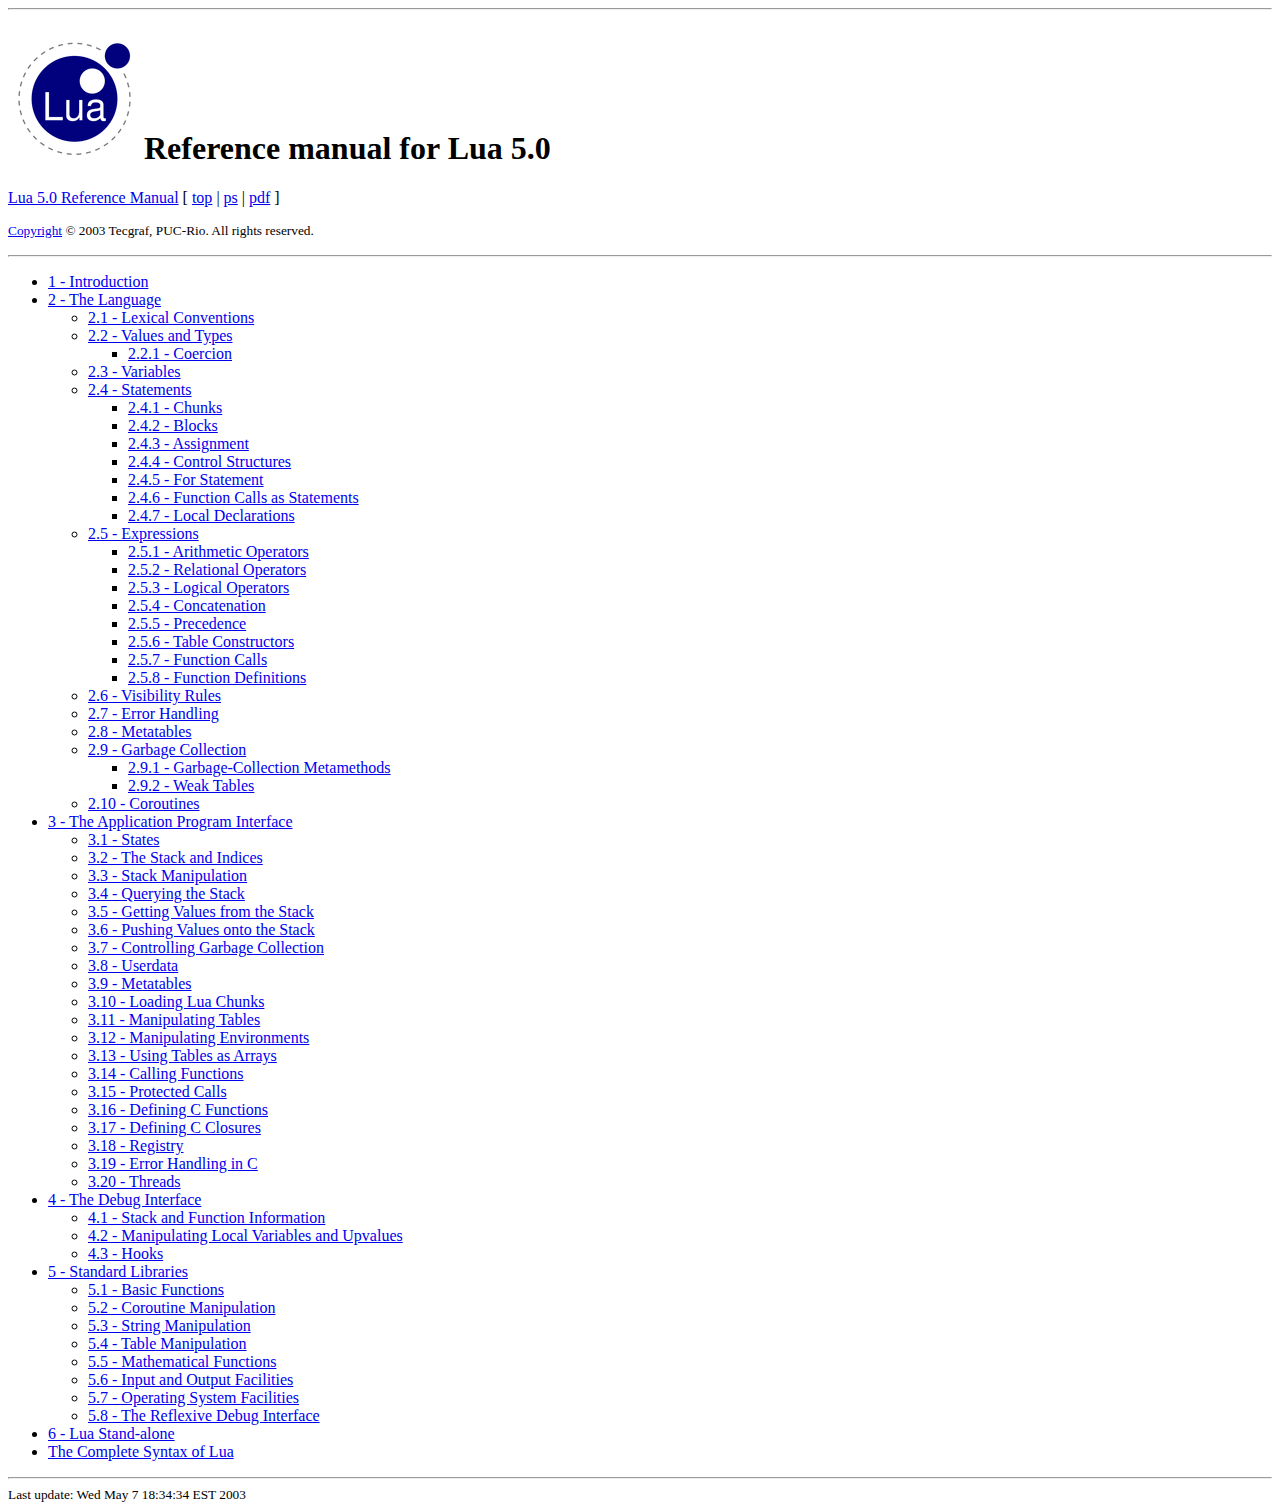
<file: lib/lua-5.0.3/doc/contents.html>
<HTML>
<HEAD>
<TITLE>Lua: 5.0 reference manual - contents</TITLE>
</HEAD>

<BODY BGCOLOR="#FFFFFF">

<HR>
<H1>
<A HREF="http://www.lua.org/home.html"><IMG SRC="logo.gif" ALT="Lua" BORDER=0></A>
Reference manual for Lua 5.0
</H1>

<A HREF="manual.html">Lua 5.0 Reference Manual</A>
[
<A HREF="manual.html">top</A>
|
<A HREF="http://www.lua.org/ftp/refman-5.0.ps.gz">ps</A>
|
<A HREF="http://www.lua.org/ftp/refman-5.0.pdf">pdf</A>
]
<P>

<SMALL>
<A HREF="http://www.lua.org/copyright.html">Copyright</A>
&copy; 2003 Tecgraf, PUC-Rio.  All rights reserved.</SMALL>
<HR>

<UL>
<LI><A HREF="manual.html#1">1 - Introduction</A>
<LI><A HREF="manual.html#2">2 - The Language</A>
<UL>
<LI><A HREF="manual.html#2.1">2.1 - Lexical Conventions</A>
<LI><A HREF="manual.html#2.2">2.2 - Values and Types</A>
<UL>
<LI><A HREF="manual.html#2.2.1">2.2.1 - Coercion</A>
</UL>
<LI><A HREF="manual.html#2.3">2.3 - Variables</A>
<LI><A HREF="manual.html#2.4">2.4 - Statements</A>
<UL>
<LI><A HREF="manual.html#2.4.1">2.4.1 - Chunks</A>
<LI><A HREF="manual.html#2.4.2">2.4.2 - Blocks</A>
<LI><A HREF="manual.html#2.4.3">2.4.3 - Assignment</A>
<LI><A HREF="manual.html#2.4.4">2.4.4 - Control Structures</A>
<LI><A HREF="manual.html#2.4.5">2.4.5 - For Statement</A>
<LI><A HREF="manual.html#2.4.6">2.4.6 - Function Calls as Statements</A>
<LI><A HREF="manual.html#2.4.7">2.4.7 - Local Declarations</A>
</UL>
<LI><A HREF="manual.html#2.5">2.5 - Expressions</A>
<UL>
<LI><A HREF="manual.html#2.5.1">2.5.1 - Arithmetic Operators</A>
<LI><A HREF="manual.html#2.5.2">2.5.2 - Relational Operators</A>
<LI><A HREF="manual.html#2.5.3">2.5.3 - Logical Operators</A>
<LI><A HREF="manual.html#2.5.4">2.5.4 - Concatenation</A>
<LI><A HREF="manual.html#2.5.5">2.5.5 - Precedence</A>
<LI><A HREF="manual.html#2.5.6">2.5.6 - Table Constructors</A>
<LI><A HREF="manual.html#2.5.7">2.5.7 - Function Calls</A>
<LI><A HREF="manual.html#2.5.8">2.5.8 - Function Definitions</A>
</UL>
</UL>
<UL>
<LI><A HREF="manual.html#2.6">2.6 - Visibility Rules</A>
<LI><A HREF="manual.html#2.7">2.7 - Error Handling</A>
<LI><A HREF="manual.html#2.8">2.8 - Metatables</A>
<LI><A HREF="manual.html#2.9">2.9 - Garbage Collection</A>
<UL>
<LI><A HREF="manual.html#2.9.1">2.9.1 - Garbage-Collection Metamethods</A>
<LI><A HREF="manual.html#2.9.2">2.9.2 - Weak Tables</A>
</UL>
<LI><A HREF="manual.html#2.10">2.10 - Coroutines</A>
</UL>
<LI><A HREF="manual.html#3">3 - The Application Program Interface</A>
<UL>
<LI><A HREF="manual.html#3.1">3.1 - States</A>
<LI><A HREF="manual.html#3.2">3.2 - The Stack and Indices</A>
<LI><A HREF="manual.html#3.3">3.3 - Stack Manipulation</A>
<LI><A HREF="manual.html#3.4">3.4 - Querying the Stack</A>
<LI><A HREF="manual.html#3.5">3.5 - Getting Values from the Stack</A>
<LI><A HREF="manual.html#3.6">3.6 - Pushing Values onto the Stack</A>
<LI><A HREF="manual.html#3.7">3.7 - Controlling Garbage Collection</A>
<LI><A HREF="manual.html#3.8">3.8 - Userdata</A>
<LI><A HREF="manual.html#3.9">3.9 - Metatables</A>
<LI><A HREF="manual.html#3.10">3.10 - Loading Lua Chunks</A>
<LI><A HREF="manual.html#3.11">3.11 - Manipulating Tables</A>
<LI><A HREF="manual.html#3.12">3.12 - Manipulating Environments</A>
<LI><A HREF="manual.html#3.13">3.13 - Using Tables as Arrays</A>
<LI><A HREF="manual.html#3.14">3.14 - Calling Functions</A>
<LI><A HREF="manual.html#3.15">3.15 - Protected Calls</A>
<LI><A HREF="manual.html#3.16">3.16 - Defining C Functions</A>
<LI><A HREF="manual.html#3.17">3.17 - Defining C Closures</A>
<LI><A HREF="manual.html#3.18">3.18 - Registry</A>
<LI><A HREF="manual.html#3.19">3.19 - Error Handling in C</A>
<LI><A HREF="manual.html#3.20">3.20 - Threads</A>
</UL>
<LI><A HREF="manual.html#4">4 - The Debug Interface</A>
<UL>
<LI><A HREF="manual.html#4.1">4.1 - Stack and Function Information</A>
<LI><A HREF="manual.html#4.2">4.2 - Manipulating Local Variables and Upvalues</A>
<LI><A HREF="manual.html#4.3">4.3 - Hooks</A>
</UL>
<LI><A HREF="manual.html#5">5 - Standard Libraries</A>
<UL>
<LI><A HREF="manual.html#5.1">5.1 - Basic Functions</A>
<LI><A HREF="manual.html#5.2">5.2 - Coroutine Manipulation</A>
<LI><A HREF="manual.html#5.3">5.3 - String Manipulation</A>
<LI><A HREF="manual.html#5.4">5.4 - Table Manipulation</A>
<LI><A HREF="manual.html#5.5">5.5 - Mathematical Functions</A>
<LI><A HREF="manual.html#5.6">5.6 - Input and Output Facilities</A>
<LI><A HREF="manual.html#5.7">5.7 - Operating System Facilities</A>
<LI><A HREF="manual.html#5.8">5.8 - The Reflexive Debug Interface</A>
</UL>
<LI><A HREF="manual.html#6">6 - Lua Stand-alone</A>
<LI><A HREF="manual.html#BNF">The Complete Syntax of Lua</A>
</UL>

<HR>
<SMALL>
Last update:
Wed May  7 18:34:34 EST 2003
</SMALL>

</BODY>
</HTML>
</file>
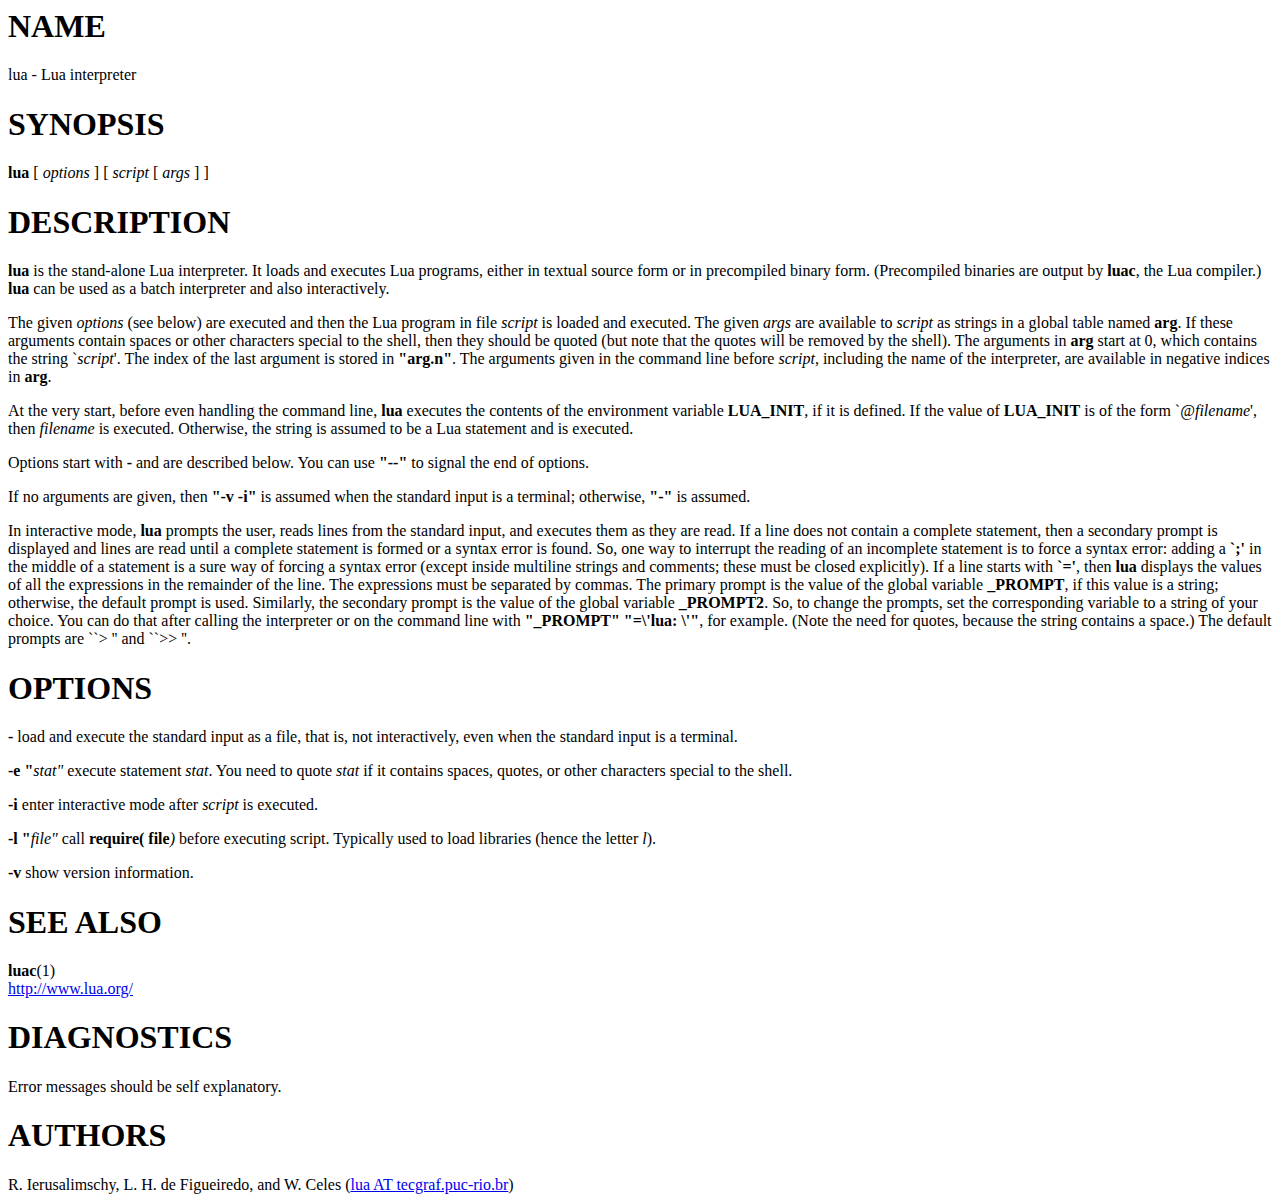
<file: lib/lua-5.0.3/doc/lua.html>
<!-- lua.man,v 1.8 2003/04/02 00:05:20 lhf Exp -->
<HTML>
<HEAD>
<TITLE>LUA man page</TITLE>
</HEAD>

<BODY BGCOLOR="#FFFFFF">

<H1>NAME</H1>
lua - Lua interpreter
<H1>SYNOPSIS</H1>
<B>lua</B>
[
<I>options</I>
]
[
<I>script</I>
[
<I>args</I>
]
]
<H1>DESCRIPTION</H1>
<B>lua</B>
is the stand-alone Lua interpreter.
It loads and executes Lua programs,
either in textual source form or
in precompiled binary form.
(Precompiled binaries are output by
<B>luac</B>,
the Lua compiler.)
<B>lua</B>
can be used as a batch interpreter and also interactively.
<P>
The given
<I>options</I>
(see below)
are executed and then
the Lua program in file
<I>script</I>
is loaded and executed.
The given
<I>args</I>
are available to
<I>script</I>
as strings in a global table named
<B>arg</B>.
If these arguments contain spaces or other characters special to the shell,
then they should be quoted
(but note that the quotes will be removed by the shell).
The arguments in
<B>arg</B>
start at 0,
which contains the string
`<I>script</I>'.
The index of the last argument is stored in
<B>"arg.n"</B>.
The arguments given in the command line before
<I>script</I>,
including the name of the interpreter,
are available in negative indices in
<B>arg</B>.
<P>
At the very start,
before even handling the command line,
<B>lua</B>
executes the contents of the environment variable
<B>LUA_INIT</B>,
if it is defined.
If the value of
<B>LUA_INIT</B>
is of the form
`@<I>filename</I>',
then
<I>filename</I>
is executed.
Otherwise, the string is assumed to be a Lua statement and is executed.
<P>
Options start with
<B>-</B>
and are described below.
You can use
<B>"--"</B>
to signal the end of options.
<P>
If no arguments are given,
then
<B>"-v -i"</B>
is assumed when the standard input is a terminal;
otherwise,
<B>"-"</B>
is assumed.
<P>
In interactive mode,
<B>lua</B>
prompts the user,
reads lines from the standard input,
and executes them as they are read.
If a line does not contain a complete statement,
then a secondary prompt is displayed and
lines are read until a complete statement is formed or
a syntax error is found.
So, one way to interrupt the reading of an incomplete statement is
to force a syntax error:
adding a
<B>`;' </B>
in the middle of a statement is a sure way of forcing a syntax error
(except inside multiline strings and comments; these must be closed explicitly).
If a line starts with
<B>`='</B>,
then
<B>lua</B>
displays the values of all the expressions in the remainder of the
line. The expressions must be separated by commas.
The primary prompt is the value of the global variable
<B>_PROMPT</B>,
if this value is a string;
otherwise, the default prompt is used.
Similarly, the secondary prompt is the value of the global variable
<B>_PROMPT2</B>.
So,
to change the prompts,
set the corresponding variable to a string of your choice.
You can do that after calling the interpreter
or on the command line with
<B>"_PROMPT" "=\'lua: \'"</B>,
for example.
(Note the need for quotes, because the string contains a space.)
The default prompts are ``&gt; '' and ``&gt;&gt; ''.
<H1>OPTIONS</H1>
<P>
<B>-</B>
load and execute the standard input as a file,
that is,
not interactively,
even when the standard input is a terminal.
<P>
<B>-e "</B><I>stat"</I>
execute statement
<I>stat</I>.
You need to quote
<I>stat </I>
if it contains spaces, quotes,
or other characters special to the shell.
<P>
<B>-i</B>
enter interactive mode after
<I>script</I>
is executed.
<P>
<B>-l "</B><I>file"</I>
call
<B>require( file</B><I>)</I>
before executing
<I></I>script.
Typically used to load libraries
(hence the letter
<I>l</I>).
<P>
<B>-v</B>
show version information.
<H1>SEE ALSO</H1>
<B>luac</B>(1)
<BR>
<A HREF="http://www.lua.org/">http://www.lua.org/</A>
<H1>DIAGNOSTICS</H1>
Error messages should be self explanatory.
<H1>AUTHORS</H1>
R. Ierusalimschy,
L. H. de Figueiredo,
and
W. Celes
(<A HREF="mailto:lua-NO-SPAM-THANKS@tecgraf.puc-rio.br">lua AT tecgraf.puc-rio.br</A>)
<!-- EOF -->
</BODY>
</HTML>
</file>
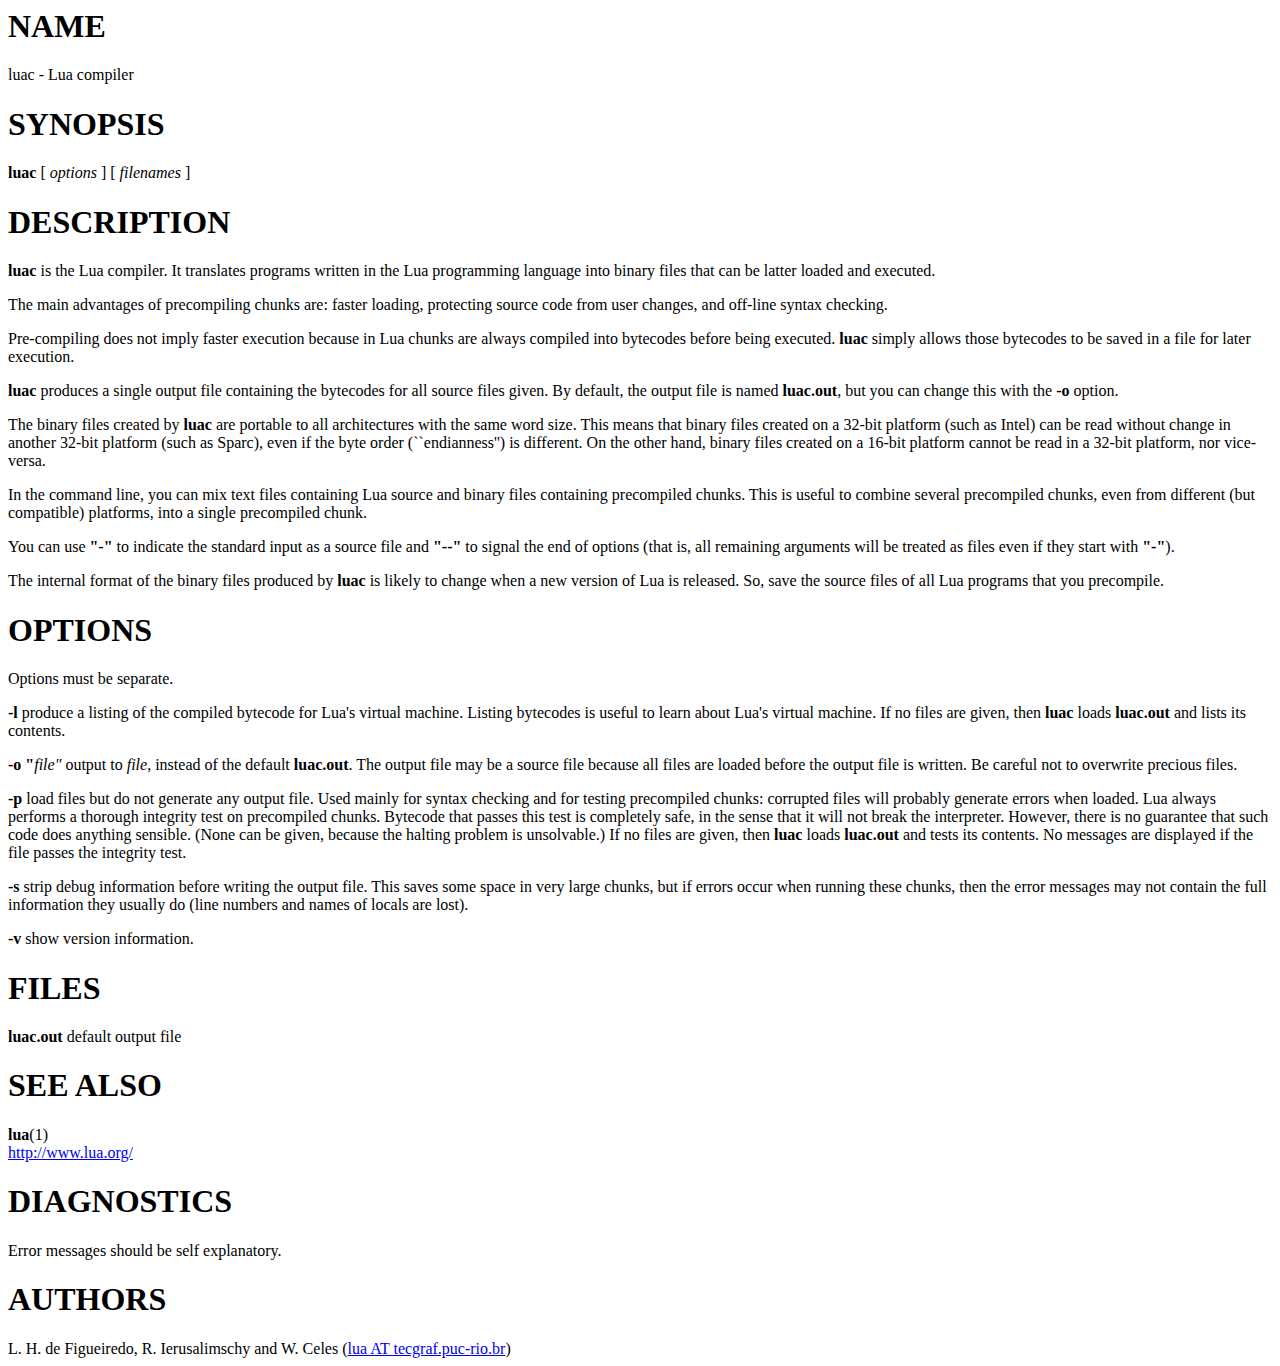
<file: lib/lua-5.0.3/doc/luac.html>
<!-- luac.man,v 1.25 2002/12/13 11:45:12 lhf Exp -->
<HTML>
<HEAD>
<TITLE>LUAC man page</TITLE>
</HEAD>

<BODY BGCOLOR="#FFFFFF">

<H1>NAME</H1>
luac - Lua compiler
<H1>SYNOPSIS</H1>
<B>luac</B>
[
<I>options</I>
] [
<I>filenames</I>
]
<H1>DESCRIPTION</H1>
<B>luac</B>
is the Lua compiler.
It translates programs written in the Lua programming language
into binary files that can be latter loaded and executed.
<P>
The main advantages of precompiling chunks are:
faster loading,
protecting source code from user changes,
and
off-line syntax checking.
<P>
Pre-compiling does not imply faster execution
because in Lua chunks are always compiled into bytecodes before being executed.
<B>luac</B>
simply allows those bytecodes to be saved in a file for later execution.
<P>
<B>luac</B>
produces a single output file containing the bytecodes
for all source files given.
By default,
the output file is named
<B>luac.out</B>,
but you can change this with the
<B>-o</B>
option.
<P>
The binary files created by
<B>luac</B>
are portable to all architectures with the same word size.
This means that
binary files created on a 32-bit platform (such as Intel)
can be read without change in another 32-bit platform (such as Sparc),
even if the byte order (``endianness'') is different.
On the other hand,
binary files created on a 16-bit platform cannot be read in a 32-bit platform,
nor vice-versa.
<P>
In the command line,
you can mix
text files containing Lua source and
binary files containing precompiled chunks.
This is useful to combine several precompiled chunks,
even from different (but compatible) platforms,
into a single precompiled chunk.
<P>
You can use
<B>"-"</B>
to indicate the standard input as a source file
and
<B>"--"</B>
to signal the end of options
(that is,
all remaining arguments will be treated as files even if they start with
<B>"-"</B>).
<P>
The internal format of the binary files produced by
<B>luac</B>
is likely to change when a new version of Lua is released.
So,
save the source files of all Lua programs that you precompile.
<P>
<H1>OPTIONS</H1>
Options must be separate.
<P>
<B>-l</B>
produce a listing of the compiled bytecode for Lua's virtual machine.
Listing bytecodes is useful to learn about Lua's virtual machine.
If no files are given, then
<B>luac</B>
loads
<B>luac.out</B>
and lists its contents.
<P>
<B>-o "</B><I>file"</I>
output to
<I>file</I>,
instead of the default
<B>luac.out</B>.
The output file may be a source file because
all files are loaded before the output file is written.
Be careful not to overwrite precious files.
<P>
<B>-p</B>
load files but do not generate any output file.
Used mainly for syntax checking and for testing precompiled chunks:
corrupted files will probably generate errors when loaded.
Lua always performs a thorough integrity test on precompiled chunks.
Bytecode that passes this test is completely safe,
in the sense that it will not break the interpreter.
However,
there is no guarantee that such code does anything sensible.
(None can be given, because the halting problem is unsolvable.)
If no files are given, then
<B>luac</B>
loads
<B>luac.out</B>
and tests its contents.
No messages are displayed if the file passes the integrity test.
<P>
<B>-s</B>
strip debug information before writing the output file.
This saves some space in very large chunks,
but if errors occur when running these chunks,
then the error messages may not contain the full information they usually do
(line numbers and names of locals are lost).
<P>
<B>-v</B>
show version information.
<H1>FILES</H1>
<P>
<B>luac.out</B>
default output file
<H1>SEE ALSO</H1>
<B>lua</B>(1)
<BR>
<A HREF="http://www.lua.org/">http://www.lua.org/</A>
<H1>DIAGNOSTICS</H1>
Error messages should be self explanatory.
<H1>AUTHORS</H1>
L. H. de Figueiredo,
R. Ierusalimschy and
W. Celes
(<A HREF="mailto:lua-NO-SPAM-THANKS@tecgraf.puc-rio.br">lua AT tecgraf.puc-rio.br</A>)
<!-- EOF -->
</BODY>
</HTML>
</file>
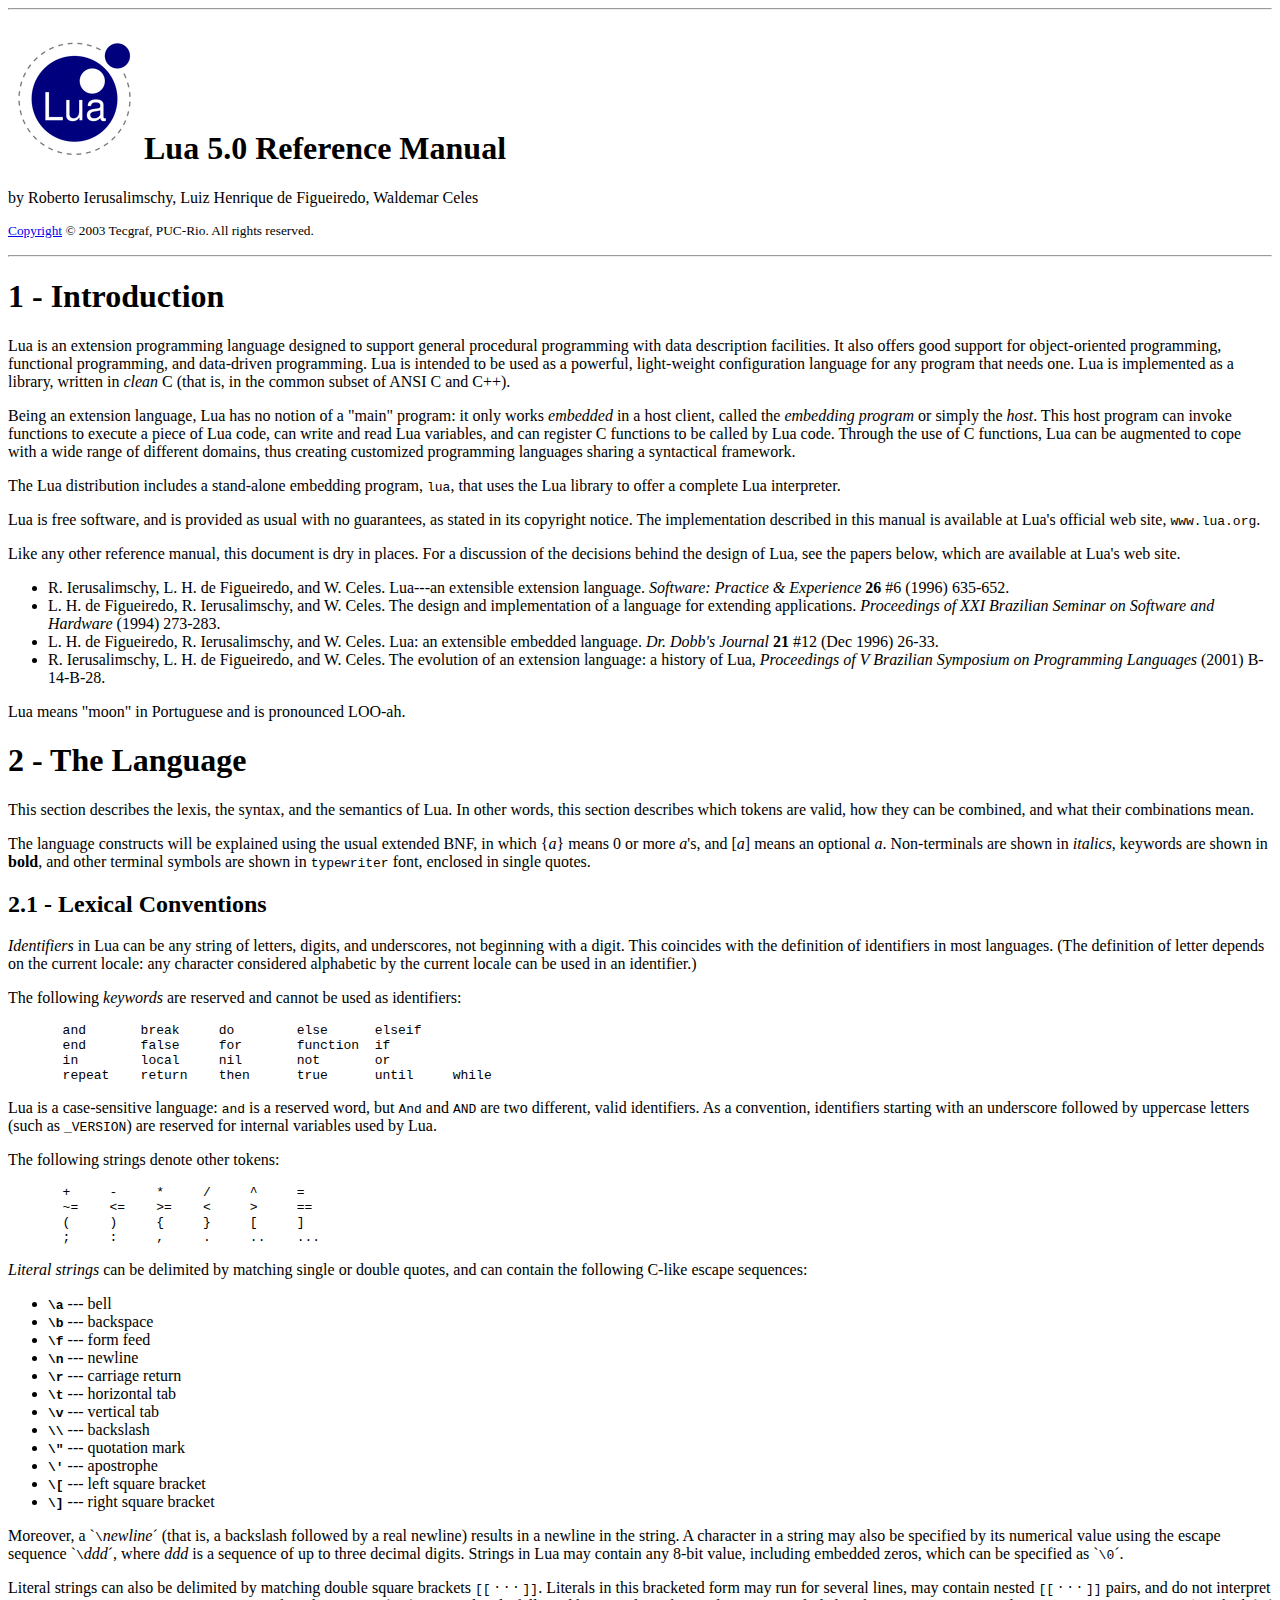
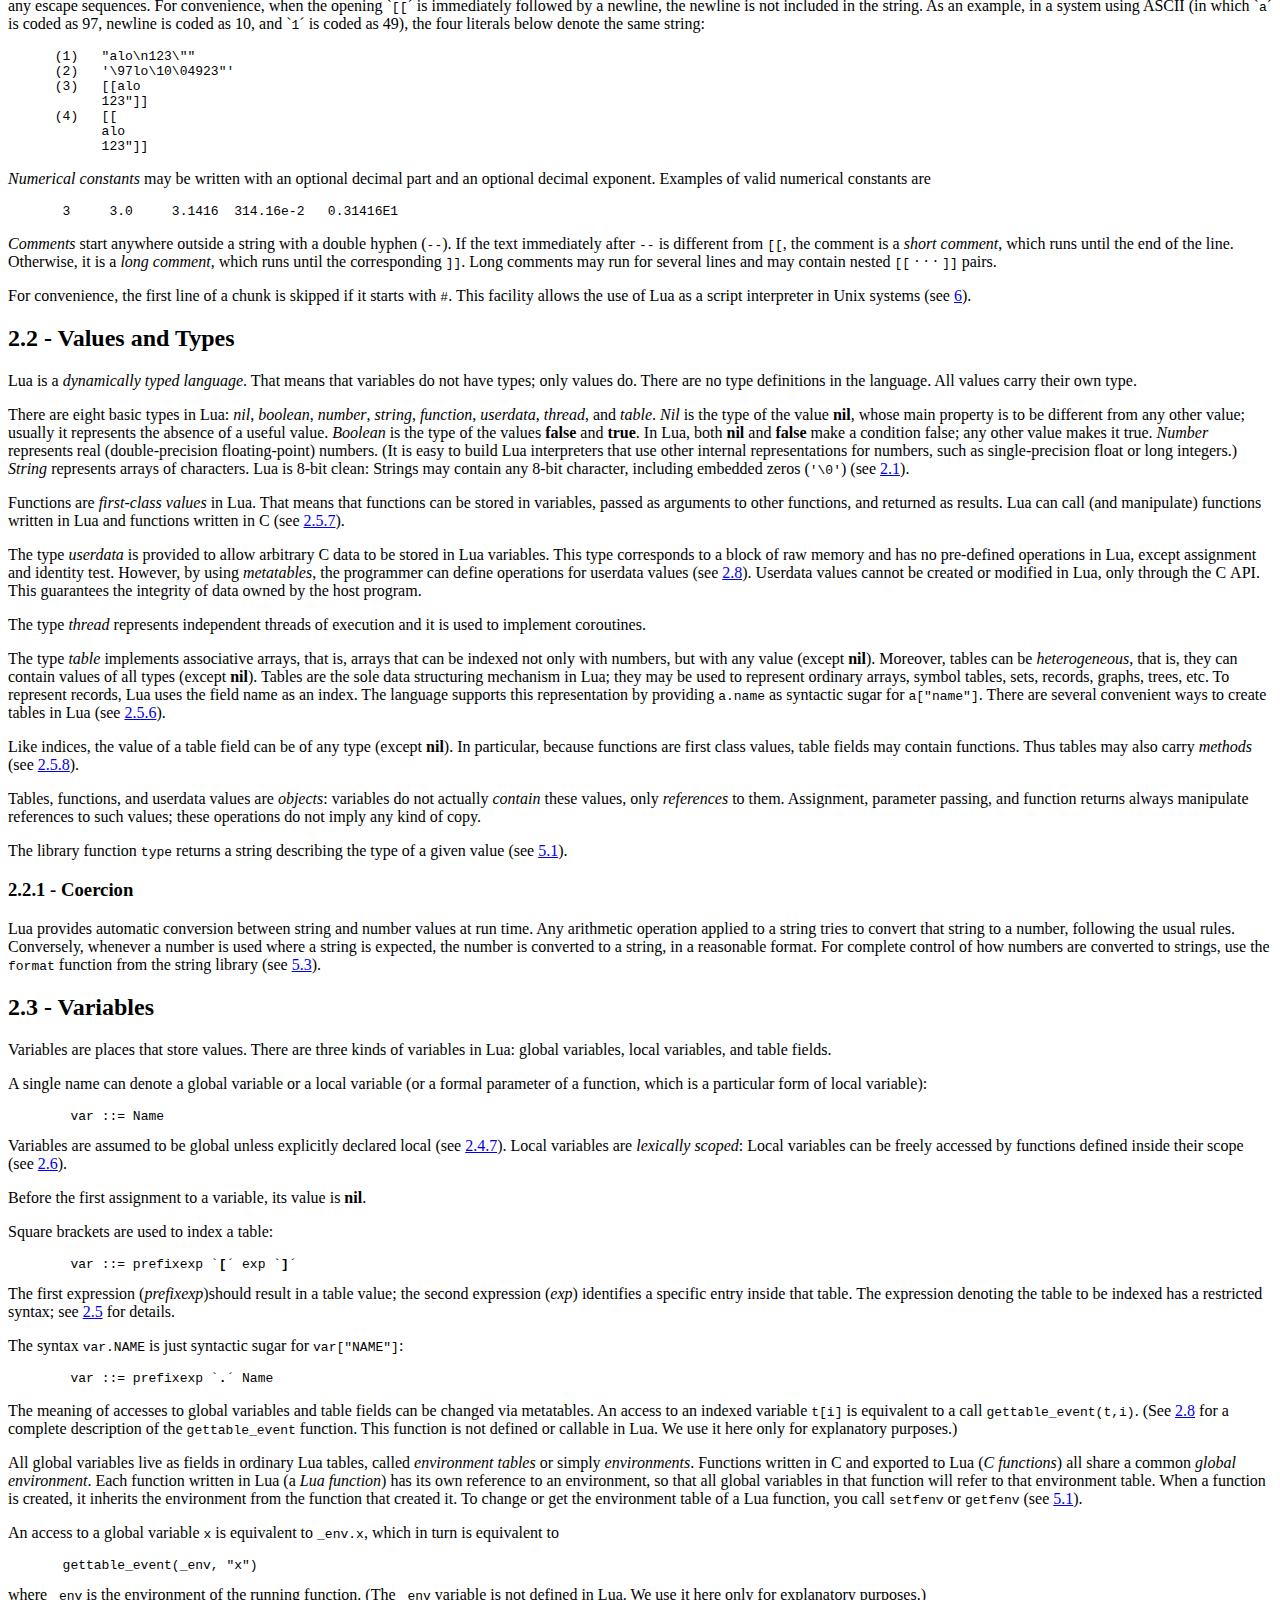
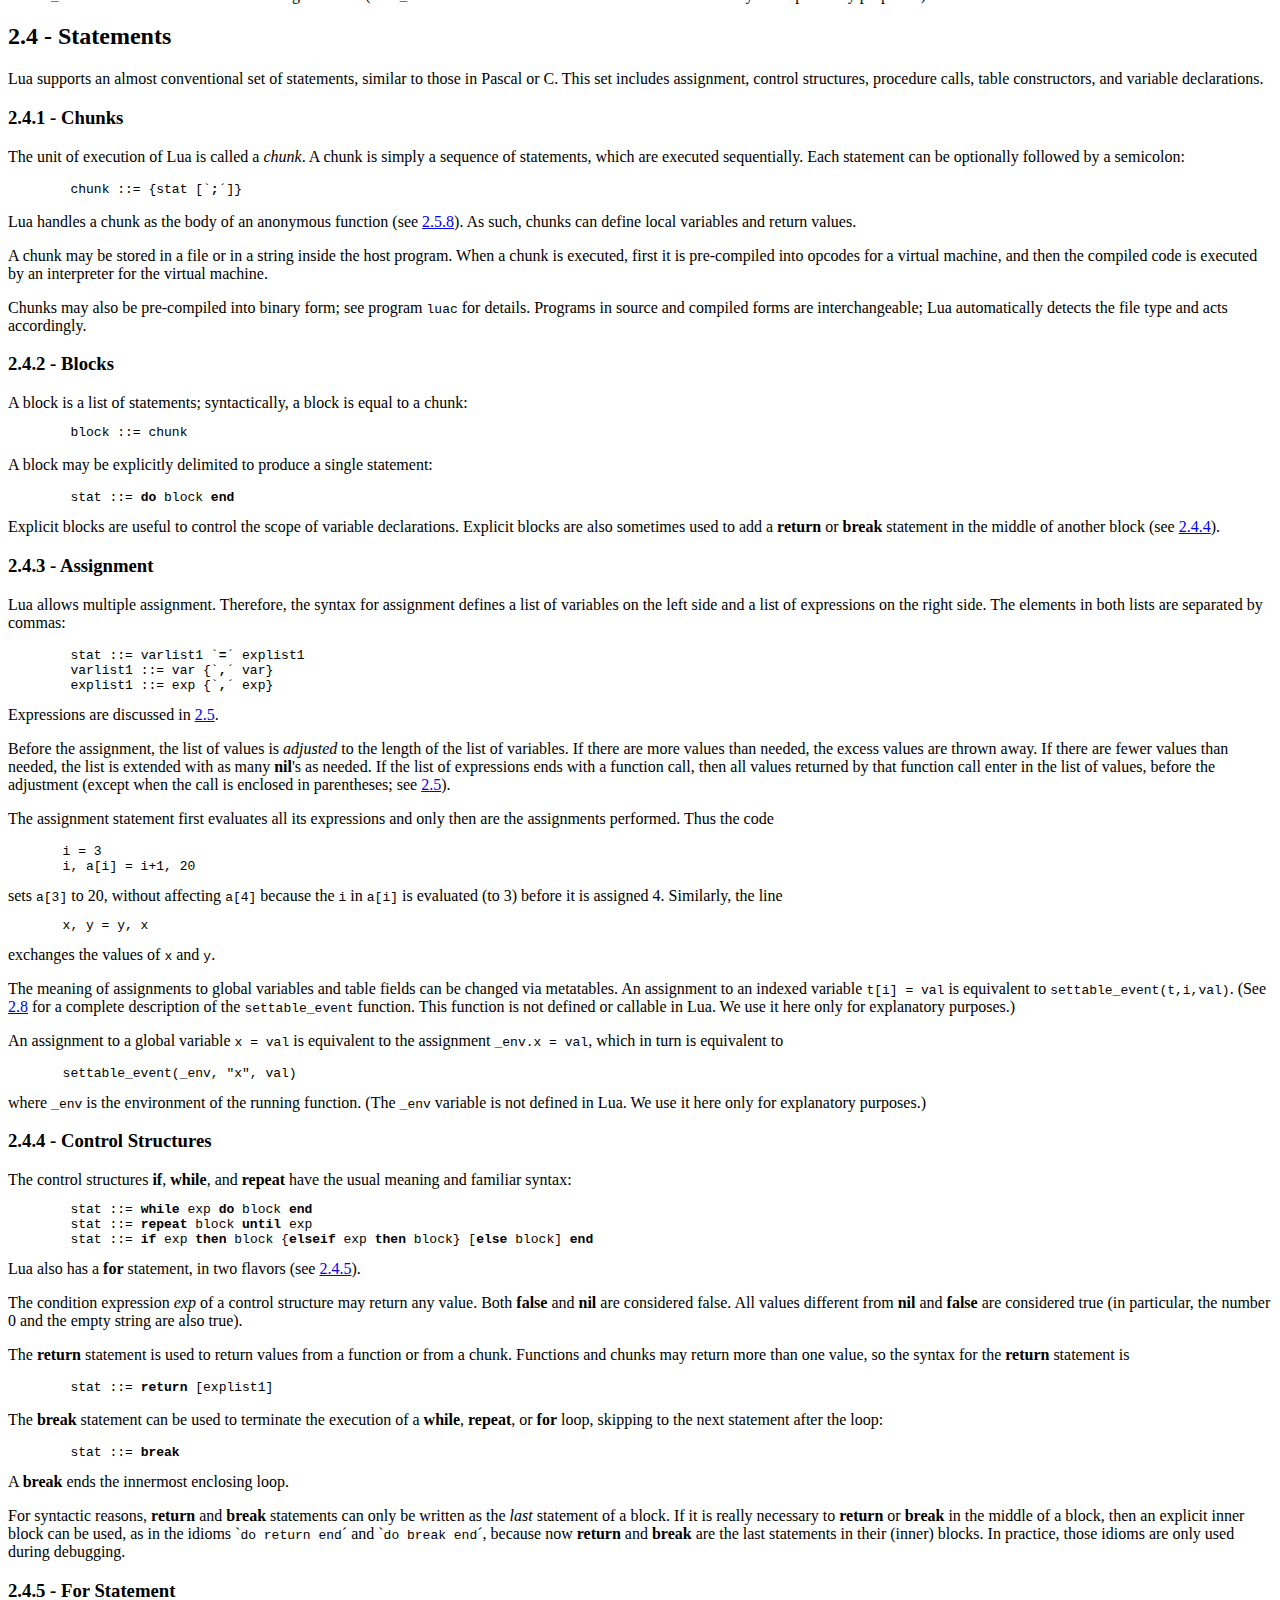
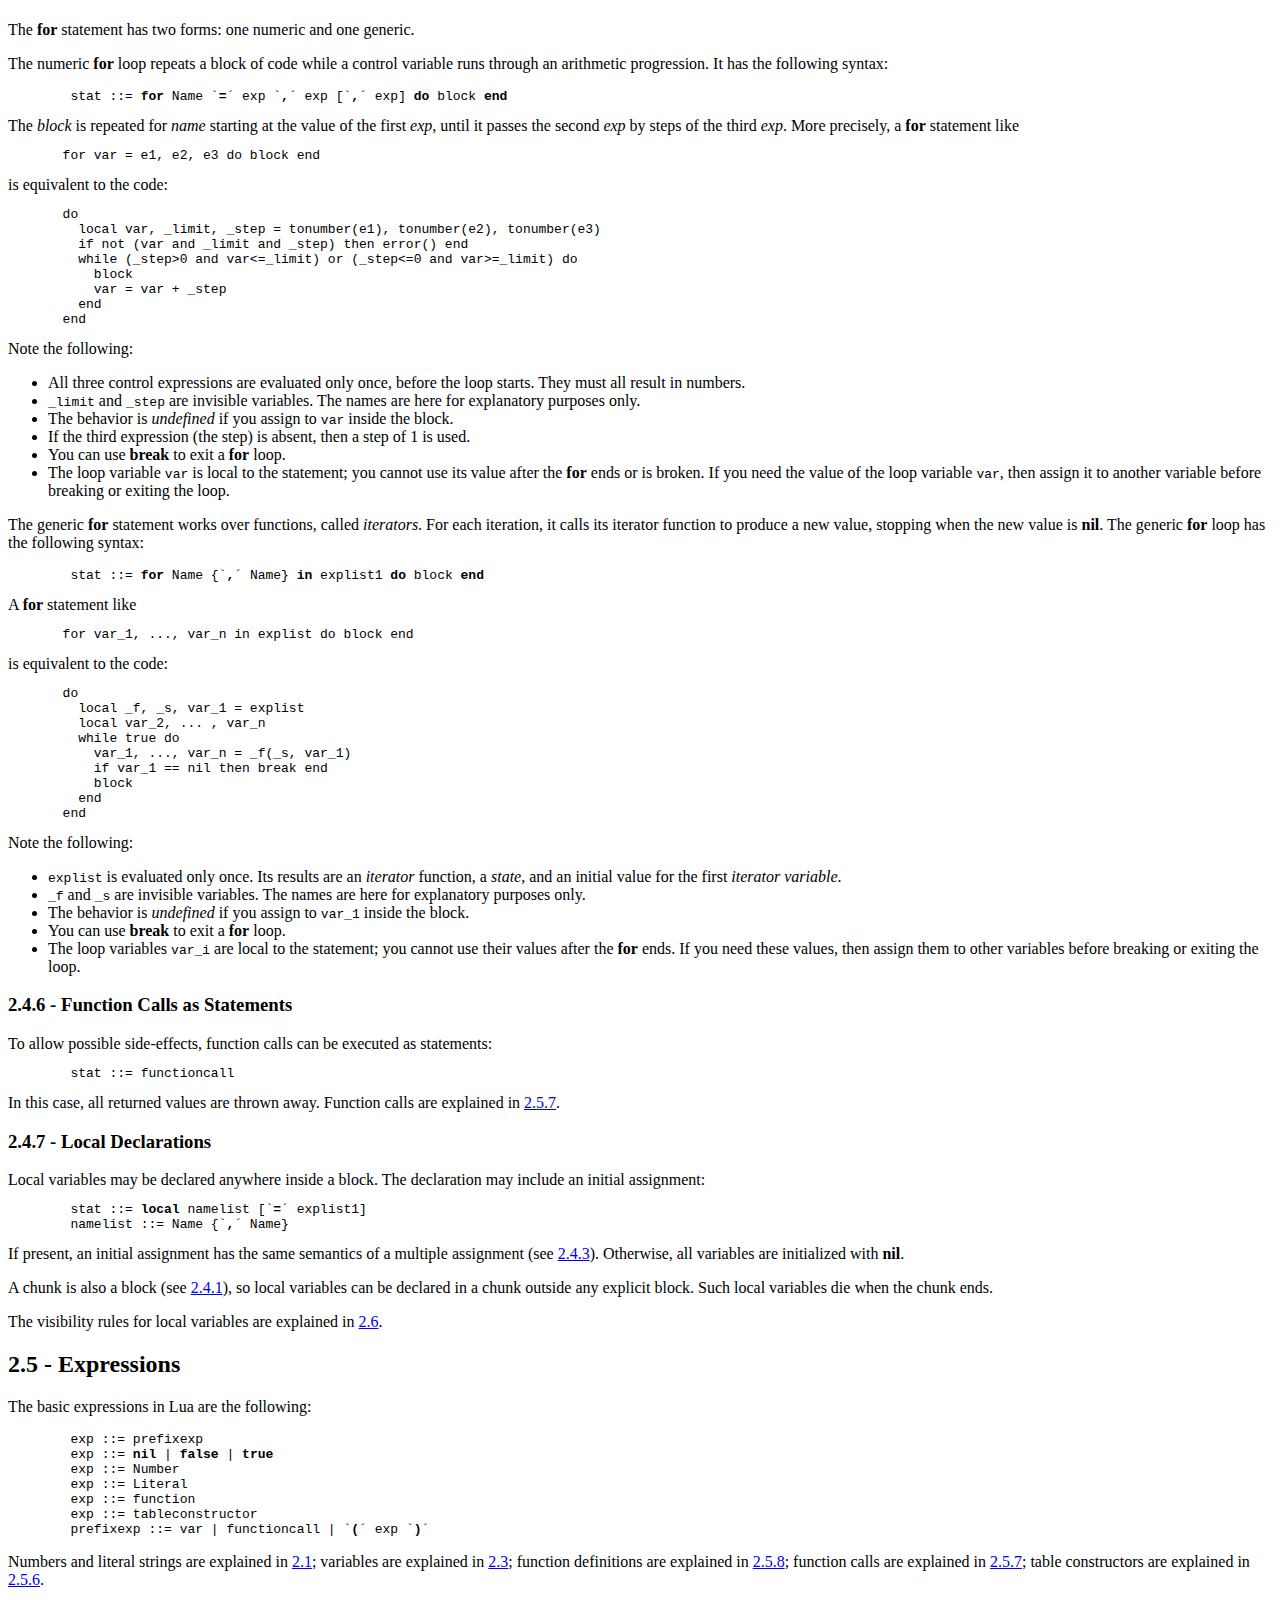
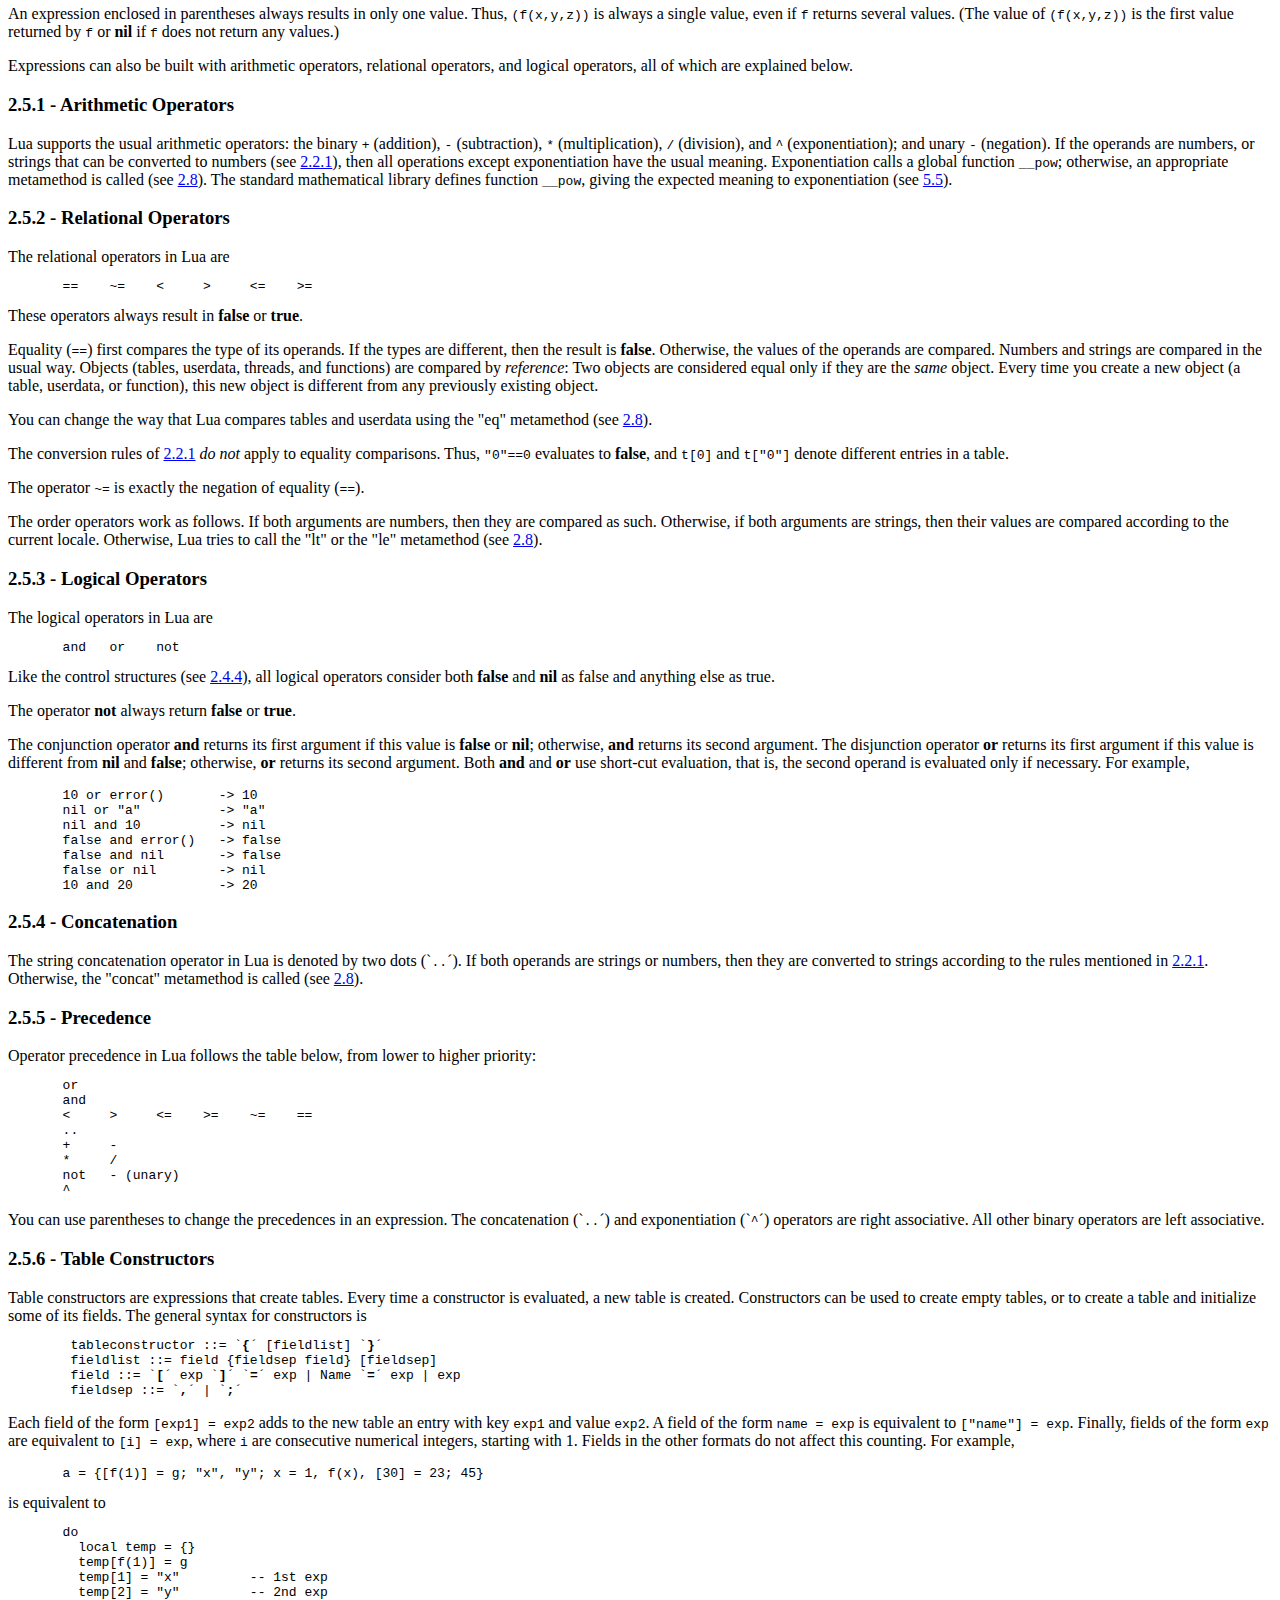
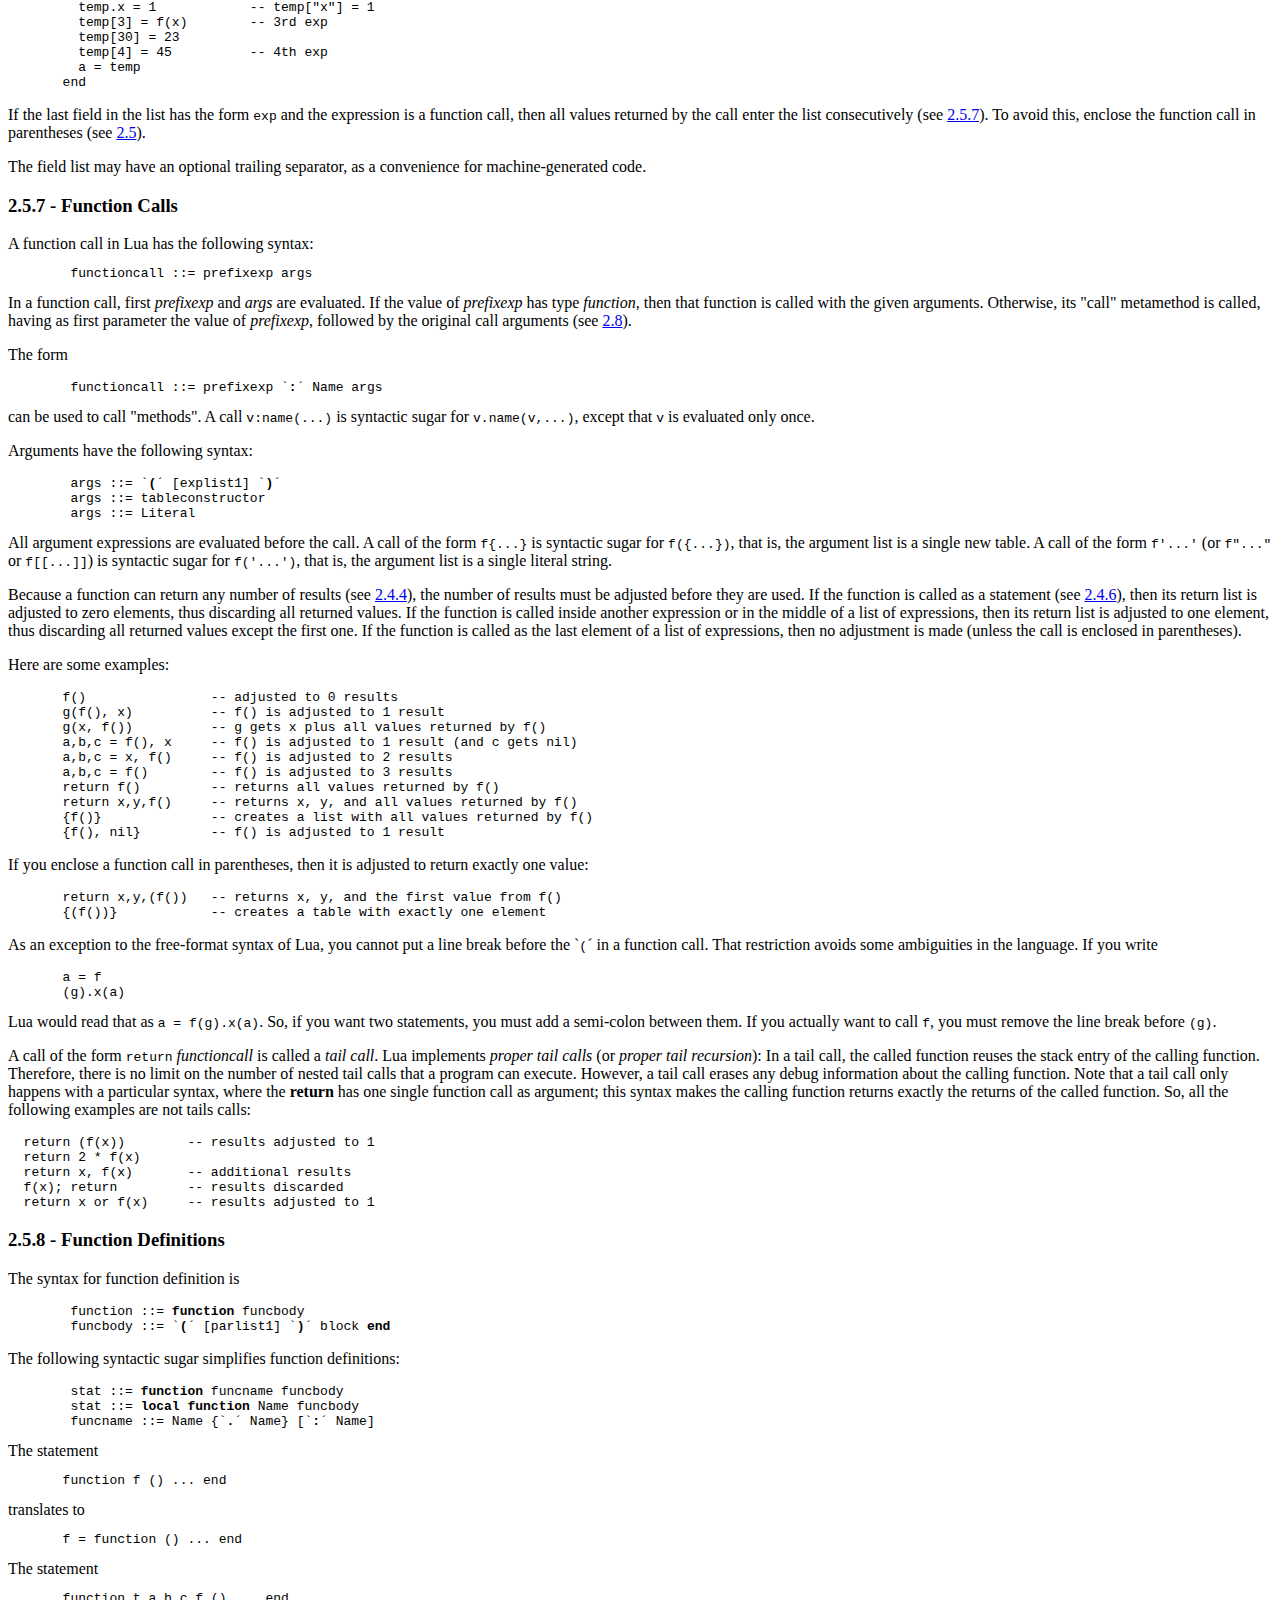
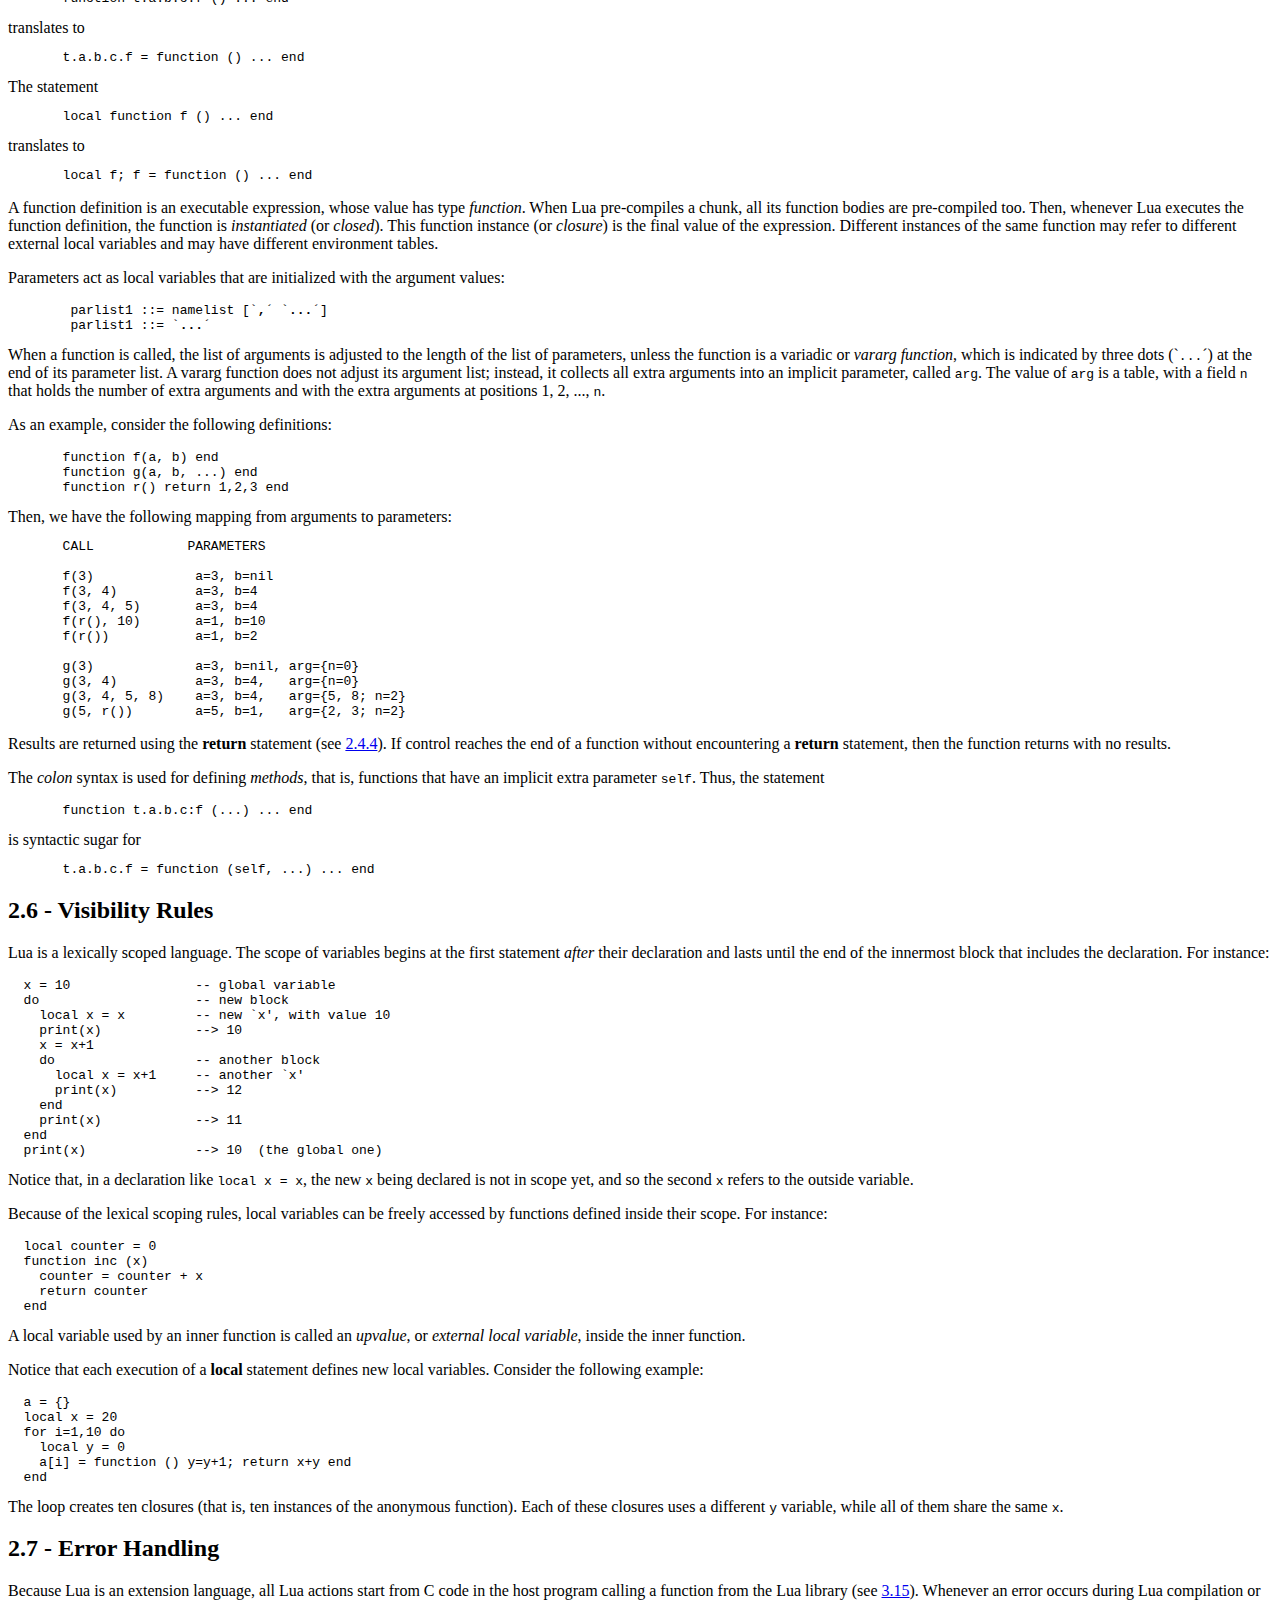
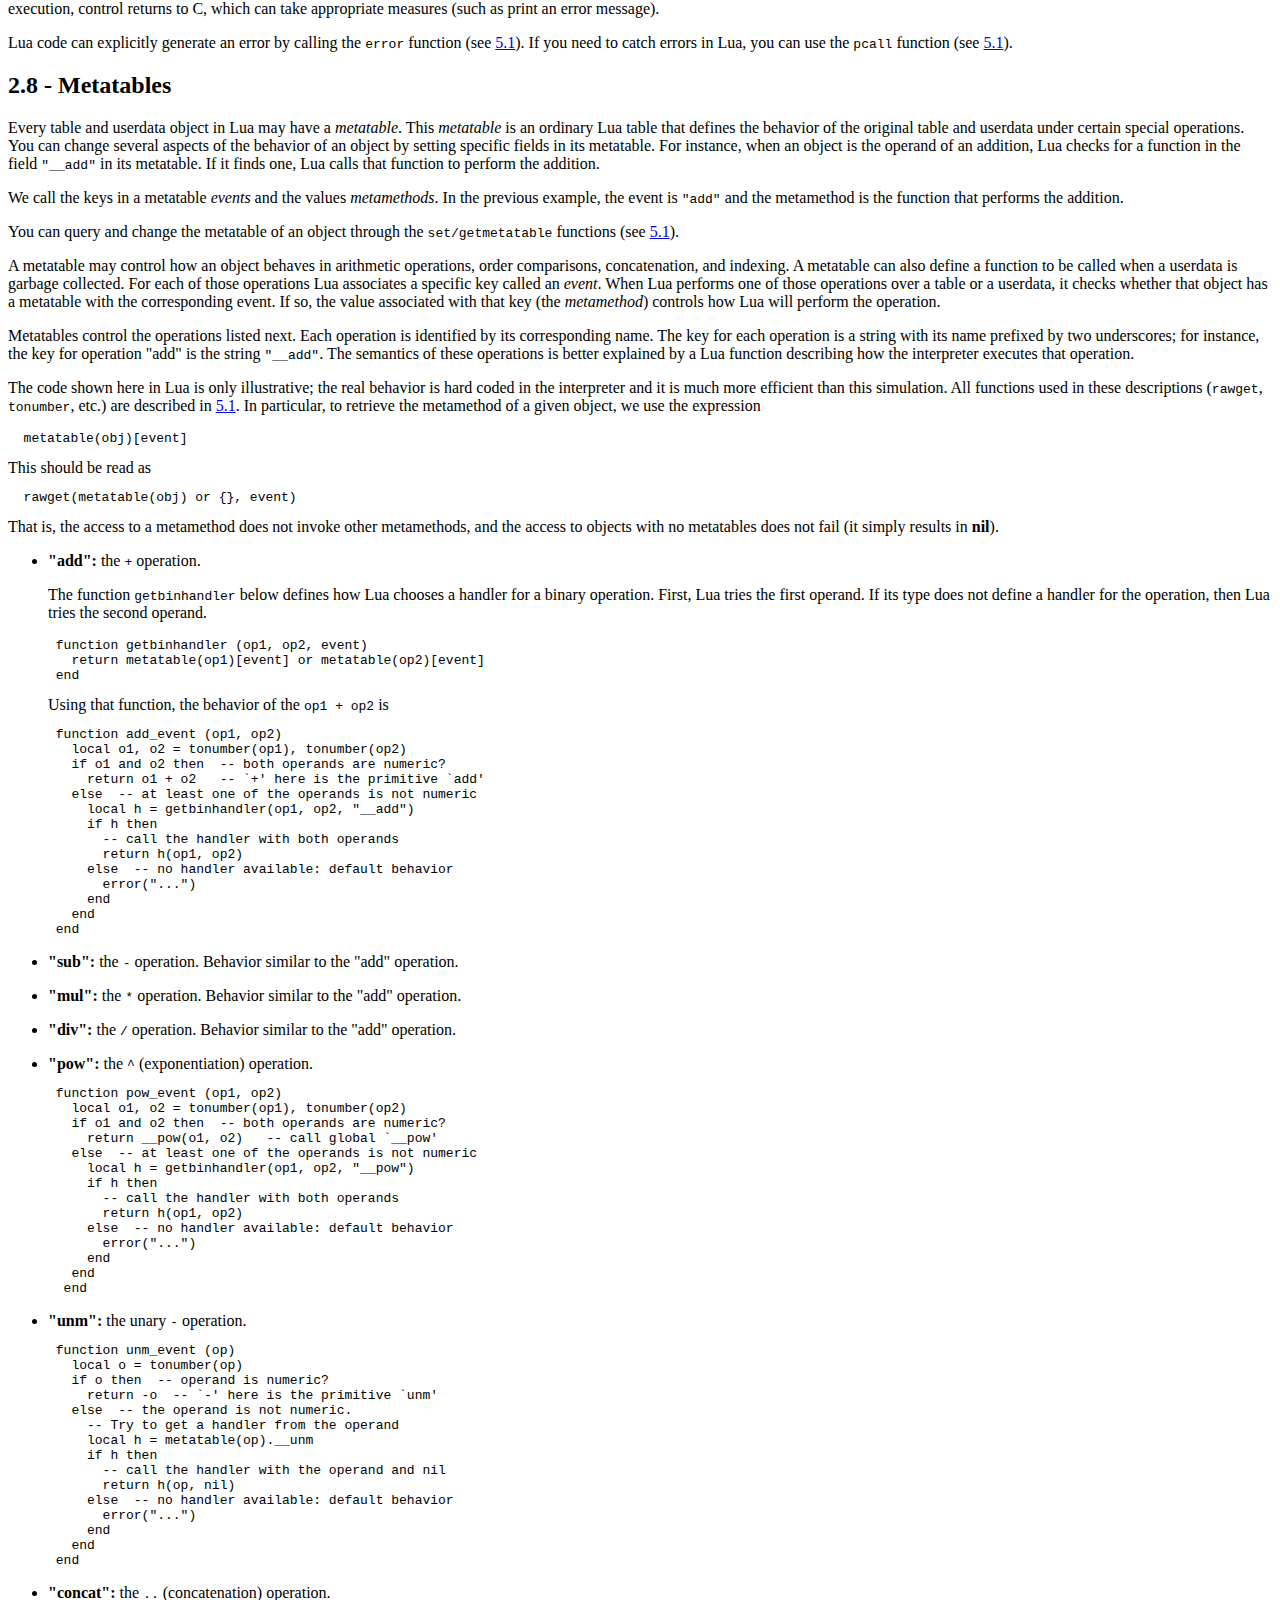
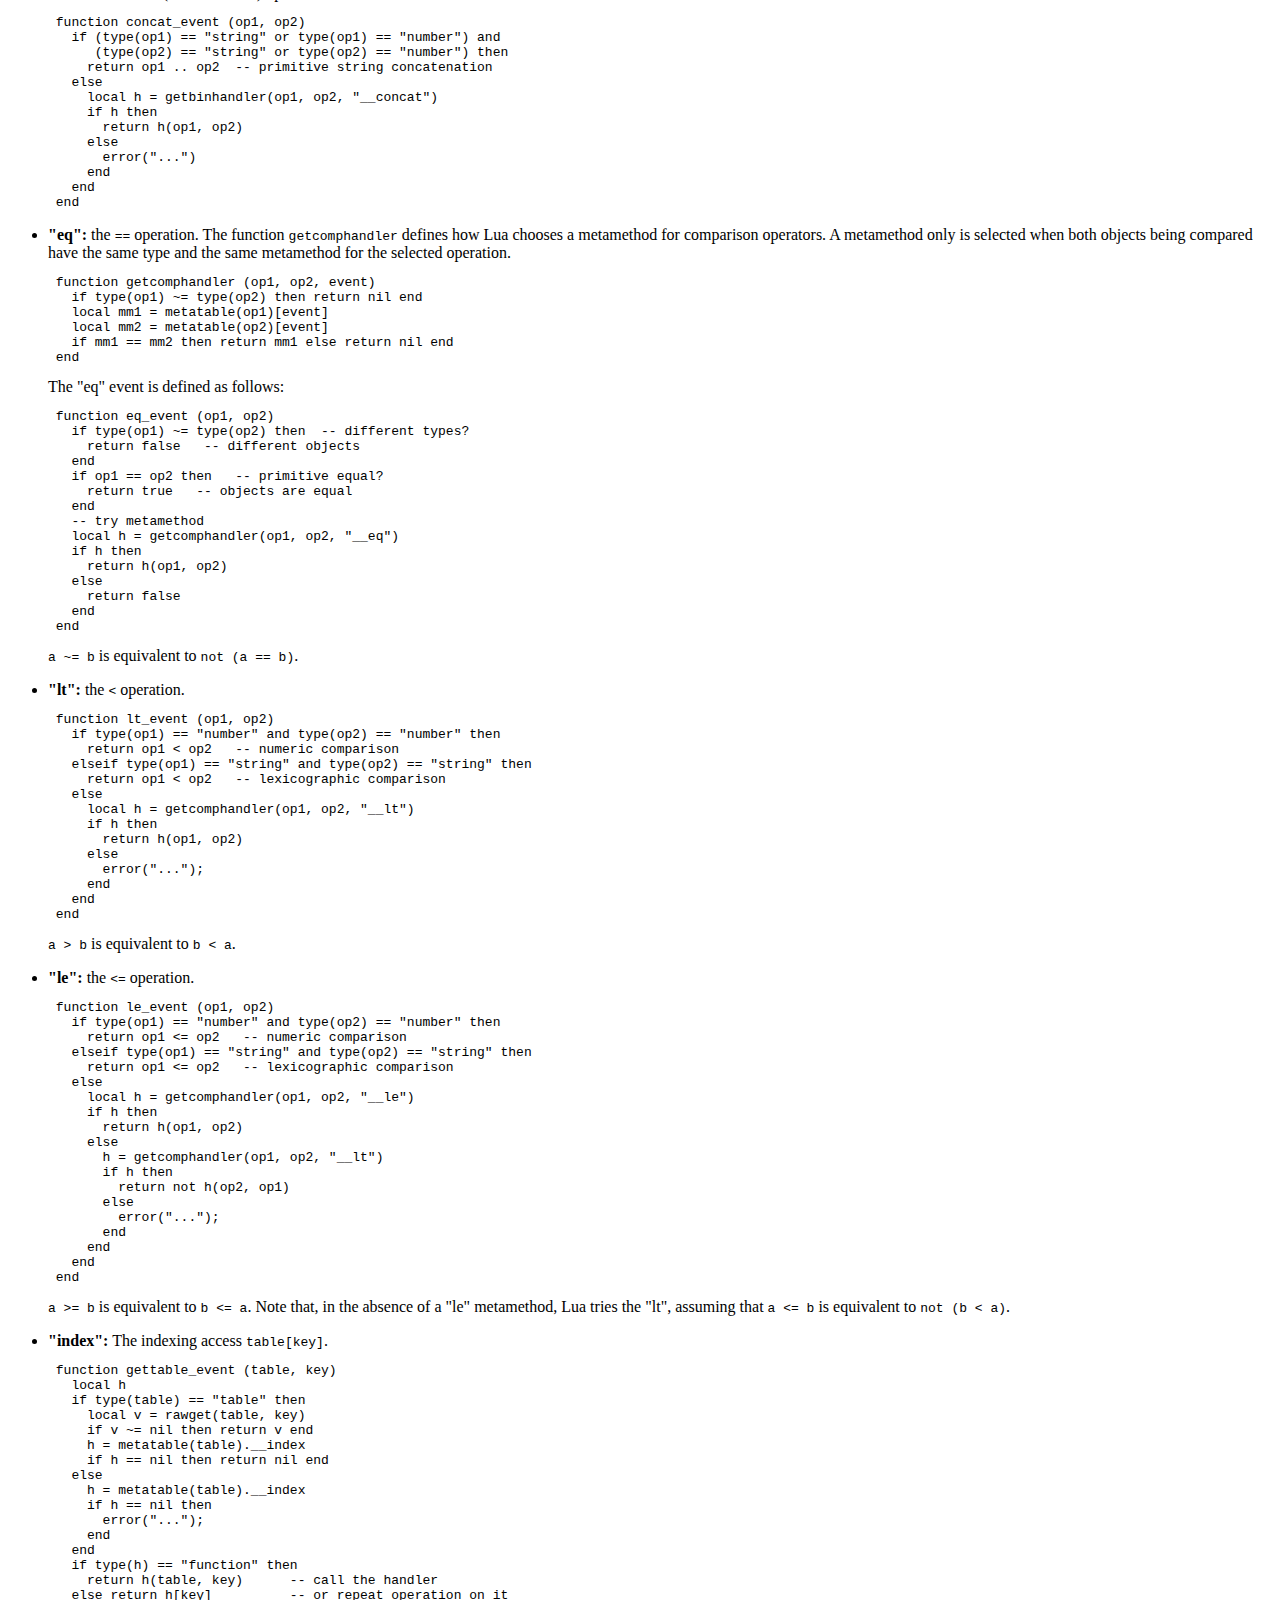
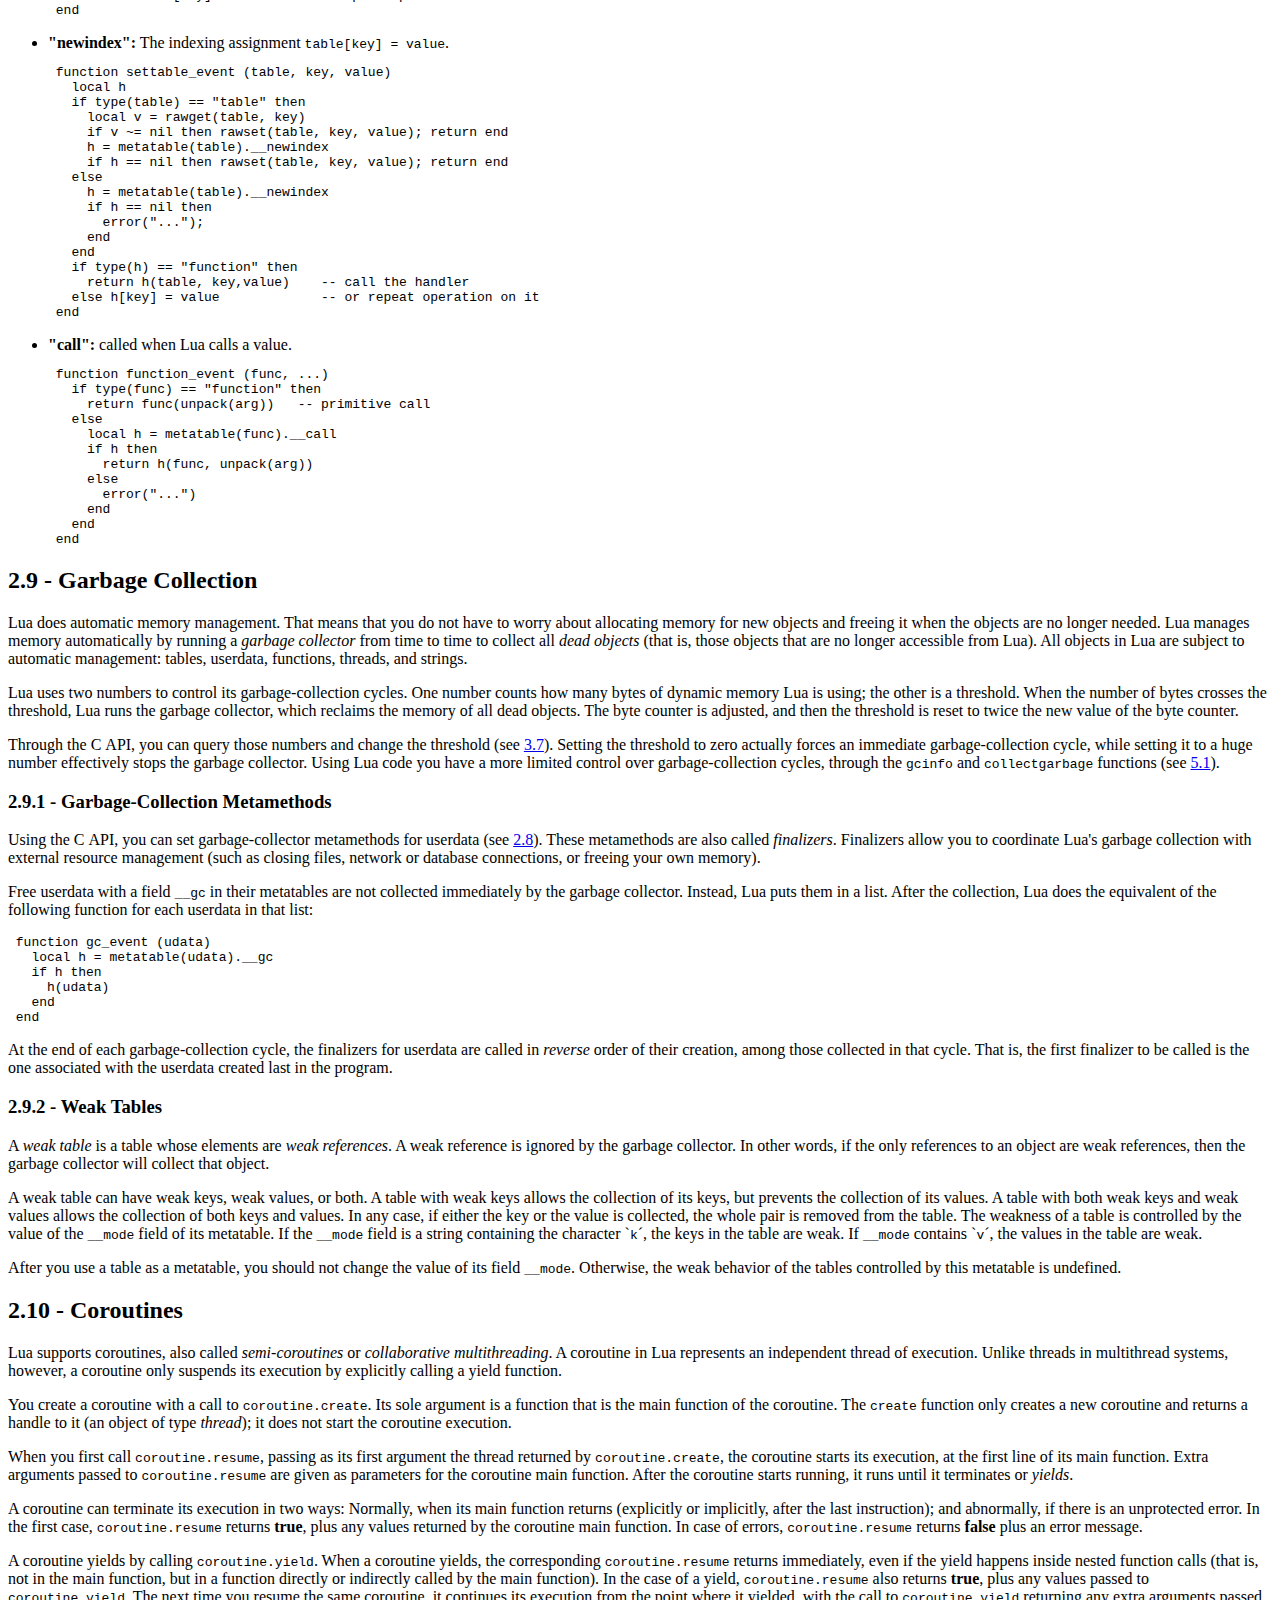
<file: lib/lua-5.0.3/doc/manual.html>
<!DOCTYPE HTML PUBLIC "-//W3C//DTD HTML 3.2//EN">
<html>

<head>
<TITLE>Lua: 5.0 reference manual</TITLE>
</head>

<body BGCOLOR="#FFFFFF">

<hr>
<h1>
<A HREF="http://www.lua.org/home.html"><IMG SRC="logo.gif" ALT="Lua" BORDER=0></A>
Lua 5.0 Reference Manual
</h1>

by Roberto Ierusalimschy, Luiz Henrique de Figueiredo, Waldemar Celes
<p>
<small>
<a HREF="http://www.lua.org/copyright.html">Copyright</a>
&copy; 2003 Tecgraf, PUC-Rio.  All rights reserved.
</small>
<hr>

<p>
<p>
<!-- ====================================================================== -->



<a name="1"><h1>1 - Introduction</h1></a>

<p>Lua is an extension programming language designed to support
general procedural programming with data description
facilities.
It also offers good support for object-oriented programming,
functional programming, and data-driven programming.
Lua is intended to be used as a powerful, light-weight
configuration language for any program that needs one.
Lua is implemented as a library, written in <em>clean</em> C
(that is, in the common subset of ANSI C and C++).

<p>Being an extension language, Lua has no notion of a "main" program:
it only works <em>embedded</em> in a host client,
called the <em>embedding program</em> or simply the <em>host</em>.
This host program can invoke functions to execute a piece of Lua code,
can write and read Lua variables,
and can register C&nbsp;functions to be called by Lua code.
Through the use of C&nbsp;functions, Lua can be augmented to cope with
a wide range of different domains,
thus creating customized programming languages sharing a syntactical framework.

<p>The Lua distribution includes a stand-alone embedding program,
<code>lua</code>, that uses the Lua library to offer a complete Lua interpreter.

<p>Lua is free software,
and is provided as usual with no guarantees,
as stated in its copyright notice.
The implementation described in this manual is available
at Lua's official web site, <code>www.lua.org</code>.

<p>Like any other reference manual,
this document is dry in places.
For a discussion of the decisions behind the design of Lua,
see the papers below,
which are available at Lua's web site.
<ul>
<li>
R.&nbsp;Ierusalimschy, L.&nbsp;H.&nbsp;de Figueiredo, and W.&nbsp;Celes.
Lua---an extensible extension language.
<em>Software: Practice &#038; Experience</em> <b>26</b> #6 (1996) 635-652.
<li>
L.&nbsp;H.&nbsp;de Figueiredo, R.&nbsp;Ierusalimschy, and W.&nbsp;Celes.
The design and implementation of a language for extending applications.
<em>Proceedings of XXI Brazilian Seminar on Software and Hardware</em> (1994) 273-283.
<li>
L.&nbsp;H.&nbsp;de Figueiredo, R.&nbsp;Ierusalimschy, and W.&nbsp;Celes.
Lua: an extensible embedded language.
<em>Dr. Dobb's Journal</em> <b>21</b> #12 (Dec 1996) 26-33.
<li>
R.&nbsp;Ierusalimschy, L.&nbsp;H.&nbsp;de Figueiredo, and W.&nbsp;Celes.
The evolution of an extension language: a history of Lua,
<em>Proceedings of V Brazilian Symposium on Programming Languages</em> (2001) B-14-B-28.
</ul>

<p>Lua means "moon" in Portuguese and is pronounced LOO-ah.

<p>
<a name="language"><a name="2"><h1>2 - The Language</h1></a></a>

<p>This section describes the lexis, the syntax, and the semantics of Lua.
In other words,
this section describes
which tokens are valid,
how they can be combined,
and what their combinations mean.

<p>The language constructs will be explained using the usual extended BNF,
in which
{<em>a</em>}&nbsp;means 0 or more <em>a</em>'s, and
[<em>a</em>]&nbsp;means an optional <em>a</em>.
Non-terminals are shown in <em>italics</em>,
keywords are shown in <b>bold</b>,
and other terminal symbols are shown in <code>typewriter</code> font,
enclosed in single quotes.

<p><a name="lexical"><a name="2.1"><h2>2.1 - Lexical Conventions</h2></a></a>

<p><em>Identifiers</em> in Lua can be any string of letters,
digits, and underscores,
not beginning with a digit.
This coincides with the definition of identifiers in most languages.
(The definition of letter depends on the current locale:
any character considered alphabetic by the current locale
can be used in an identifier.)

<p>The following <em>keywords</em> are reserved
and cannot be used as identifiers:

<PRE>
       and       break     do        else      elseif
       end       false     for       function  if
       in        local     nil       not       or
       repeat    return    then      true      until     while
</PRE>

<p>Lua is a case-sensitive language:
<code>and</code> is a reserved word, but <code>And</code> and <code>AND</code>
are two different, valid identifiers.
As a convention, identifiers starting with an underscore followed by
uppercase letters (such as <code>_VERSION</code>)
are reserved for internal variables used by Lua.

<p>The following strings denote other tokens:
<PRE>
       +     -     *     /     ^     =
       ~=    &#060;=    >=    &#060;     >     ==
       (     )     {     }     [     ]
       ;     :     ,     .     ..    ...
</PRE>

<p><em>Literal strings</em>
can be delimited by matching single or double quotes,
and can contain the following C-like escape sequences:
<ul>
<li><b><code>\a</code></b> --- bell
<li><b><code>\b</code></b> --- backspace
<li><b><code>\f</code></b> --- form feed
<li><b><code>\n</code></b> --- newline
<li><b><code>\r</code></b> --- carriage return
<li><b><code>\t</code></b> --- horizontal tab
<li><b><code>\v</code></b> --- vertical tab
<li><b><code>\\</code></b> --- backslash
<li><b><code>\"</code></b> --- quotation mark
<li><b><code>\'</code></b> --- apostrophe
<li><b><code>\[</code></b> --- left square bracket
<li><b><code>\]</code></b> --- right square bracket
</ul>
Moreover, a `<code>\</code><em>newline</em>&acute;
(that is, a backslash followed by a real newline)
results in a newline in the string.
A character in a string may also be specified by its numerical value
using the escape sequence `<code>\</code><em>ddd</em>&acute;,
where <em>ddd</em> is a sequence of up to three decimal digits.
Strings in Lua may contain any 8-bit value, including embedded zeros,
which can be specified as `<code>\0</code>&acute;.

<p>Literal strings can also be delimited by matching double square brackets
<code>[[</code> &middot; &middot; &middot; <code>]]</code>.
Literals in this bracketed form may run for several lines,
may contain nested <code>[[</code> &middot; &middot; &middot; <code>]]</code> pairs,
and do not interpret any escape sequences.
For convenience,
when the opening `<code>[[</code>&acute; is immediately followed by a newline,
the newline is not included in the string.  
As an example, in a system using ASCII
(in which `<code>a</code>&acute; is coded as&nbsp;97,
newline is coded as&nbsp;10, and `<code>1</code>&acute; is coded as&nbsp;49),
the four literals below denote the same string:
<PRE>
      (1)   "alo\n123\""
      (2)   '\97lo\10\04923"'
      (3)   [[alo
            123"]]
      (4)   [[
            alo
            123"]]
</PRE>

<p><em>Numerical constants</em> may be written with an optional decimal part
and an optional decimal exponent.
Examples of valid numerical constants are
<PRE>
       3     3.0     3.1416  314.16e-2   0.31416E1
</PRE>

<p><em>Comments</em> start anywhere outside a string with a
double hyphen (<code>--</code>).
If the text immediately after <code>--</code> is different from <code>[[</code>,
the comment is a <em>short comment</em>,
which runs until the end of the line.
Otherwise, it is a <em>long comment</em>,
which runs until the corresponding <code>]]</code>.
Long comments may run for several lines
and may contain nested <code>[[</code> &middot; &middot; &middot; <code>]]</code> pairs.

<p>For convenience,
the first line of a chunk is skipped if it starts with <code>#</code>.
This facility allows the use of Lua as a script interpreter
in Unix systems (see <a href="#lua-sa">6</a>).

<p><a name="TypesSec"><a name="2.2"><h2>2.2 - Values and Types</h2></a></a>

<p>Lua is a <em>dynamically typed language</em>.
That means that
variables do not have types; only values do.
There are no type definitions in the language.
All values carry their own type.

<p>There are eight basic types in Lua:
<em>nil</em>, <em>boolean</em>, <em>number</em>,
<em>string</em>, <em>function</em>, <em>userdata</em>, <em>thread</em>, and <em>table</em>.
<em>Nil</em> is the type of the value <B>nil</B>,
whose main property is to be different from any other value;
usually it represents the absence of a useful value.
<em>Boolean</em> is the type of the values <B>false</B> and <B>true</B>.
In Lua, both <B>nil</B> and <B>false</B> make a condition false;
any other value makes it true.
<em>Number</em> represents real (double-precision floating-point) numbers.
(It is easy to build Lua interpreters that use other
internal representations for numbers,
such as single-precision float or long integers.)
<em>String</em> represents arrays of characters.

Lua is 8-bit clean:
Strings may contain any 8-bit character,
including embedded zeros (<code>'\0'</code>) (see <a href="#lexical">2.1</a>).

<p>Functions are <em>first-class values</em> in Lua.
That means that functions can be stored in variables,
passed as arguments to other functions, and returned as results.
Lua can call (and manipulate) functions written in Lua and
functions written in C
(see <a href="#functioncall">2.5.7</a>).

<p>The type <em>userdata</em> is provided to allow arbitrary C data to
be stored in Lua variables.
This type corresponds to a block of raw memory
and has no pre-defined operations in Lua,
except assignment and identity test.
However, by using <em>metatables</em>,
the programmer can define operations for userdata values
(see <a href="#metatable">2.8</a>).
Userdata values cannot be created or modified in Lua,
only through the C&nbsp;API.
This guarantees the integrity of data owned by the host program.

<p>The type <em>thread</em> represents independent threads of execution
and it is used to implement coroutines.

<p>The type <em>table</em> implements associative arrays,
that is, arrays that can be indexed not only with numbers,
but with any value (except <B>nil</B>).
Moreover,
tables can be <em>heterogeneous</em>,
that is, they can contain values of all types (except <B>nil</B>).
Tables are the sole data structuring mechanism in Lua;
they may be used to represent ordinary arrays,
symbol tables, sets, records, graphs, trees, etc.
To represent records, Lua uses the field name as an index.
The language supports this representation by
providing <code>a.name</code> as syntactic sugar for <code>a["name"]</code>.
There are several convenient ways to create tables in Lua
(see <a href="#tableconstructor">2.5.6</a>).

<p>Like indices,
the value of a table field can be of any type (except <B>nil</B>).
In particular,
because functions are first class values,
table fields may contain functions.
Thus tables may also carry <em>methods</em> (see <a href="#func-def">2.5.8</a>).

<p>Tables, functions, and userdata values are <em>objects</em>:
variables do not actually <em>contain</em> these values,
only <em>references</em> to them.
Assignment, parameter passing, and function returns
always manipulate references to such values;
these operations do not imply any kind of copy.

<p>The library function <code>type</code> returns a string describing the type
of a given value (see <a href="#pdf-type">5.1</a>).

<p><a name="coercion"><a name="2.2.1"><h3>2.2.1 - Coercion</h3></a></a>

<p>Lua provides automatic conversion between
string and number values at run time.
Any arithmetic operation applied to a string tries to convert
that string to a number, following the usual rules.
Conversely, whenever a number is used where a string is expected,
the number is converted to a string, in a reasonable format.
For complete control of how numbers are converted to strings,
use the <code>format</code> function from the string library (see <a href="#format">5.3</a>).

<p><a name="variables"><a name="2.3"><h2>2.3 - Variables</h2></a></a>

<p>Variables are places that store values.

There are three kinds of variables in Lua:
global variables, local variables, and table fields.

<p>A single name can denote a global variable or a local variable
(or a formal parameter of a function,
which is a particular form of local variable):
<pre>
	var ::= Name
</pre>
Variables are assumed to be global unless explicitly declared local
(see <a href="#localvar">2.4.7</a>).
Local variables are <em>lexically scoped</em>:
Local variables can be freely accessed by functions
defined inside their scope (see <a href="#visibility">2.6</a>).

<p>Before the first assignment to a variable, its value is <B>nil</B>.

<p>Square brackets are used to index a table:
<pre>
	var ::= prefixexp `<b>[</b>&acute; exp `<b>]</b>&acute;
</pre>
The first expression (<em>prefixexp</em>)should result in a table value;
the second expression (<em>exp</em>)
identifies a specific entry inside that table.
The expression denoting the table to be indexed has a restricted syntax;
see <a href="#expressions">2.5</a> for details.

<p>The syntax <code>var.NAME</code> is just syntactic sugar for
<code>var["NAME"]</code>:
<pre>
	var ::= prefixexp `<b>.</b>&acute; Name
</pre>

<p>The meaning of accesses to global variables 
and table fields can be changed via metatables.
An access to an indexed variable <code>t[i]</code> is equivalent to
a call <code>gettable_event(t,i)</code>.
(See <a href="#metatable">2.8</a> for a complete description of the
<code>gettable_event</code> function.
This function is not defined or callable in Lua.
We use it here only for explanatory purposes.)

<p>All global variables live as fields in ordinary Lua tables,
called <em>environment tables</em> or simply <em>environments</em>.
Functions written in C and exported to Lua (<em>C functions</em>)
all share a common <em>global environment</em>.
Each function written in Lua (a <em>Lua function</em>)
has its own reference to an environment,
so that all global variables in that function
will refer to that environment table.
When a function is created,
it inherits the environment from the function that created it.
To change or get the environment table of a Lua function,
you call <code>setfenv</code> or <code>getfenv</code> (see <a href="#setfenv">5.1</a>).

<p>An access to a global variable <code>x</code>
is equivalent to <code>_env.x</code>,
which in turn is equivalent to
<PRE>
       gettable_event(_env, "x")
</PRE>
where <code>_env</code> is the environment of the running function.
(The <code>_env</code> variable is not defined in Lua.
We use it here only for explanatory purposes.)

<p><a name="stats"><a name="2.4"><h2>2.4 - Statements</h2></a></a>

<p>Lua supports an almost conventional set of statements,
similar to those in Pascal or C.
This set includes
assignment, control structures, procedure calls,
table constructors, and variable declarations.

<p><a name="chunks"><a name="2.4.1"><h3>2.4.1 - Chunks</h3></a></a>

<p>The unit of execution of Lua is called a <em>chunk</em>.
A chunk is simply a sequence of statements,
which are executed sequentially.
Each statement can be optionally followed by a semicolon:
<pre>
	chunk ::= {stat [`<b>;</b>&acute;]}
</pre>

<p>Lua handles a chunk as the body of an anonymous function (see <a href="#func-def">2.5.8</a>).
As such, chunks can define local variables and return values.

<p>A chunk may be stored in a file or in a string inside the host program.
When a chunk is executed, first it is pre-compiled into opcodes for
a virtual machine,
and then the compiled code is executed
by an interpreter for the virtual machine.

<p>Chunks may also be pre-compiled into binary form;
see program <code>luac</code> for details.
Programs in source and compiled forms are interchangeable;
Lua automatically detects the file type and acts accordingly.


<p><a name="2.4.2"><h3>2.4.2 - Blocks</h3></a>
A block is a list of statements;
syntactically, a block is equal to a chunk:
<pre>
	block ::= chunk
</pre>

<p>A block may be explicitly delimited to produce a single statement:
<pre>
	stat ::= <b>do</b> block <b>end</b>
</pre>
Explicit blocks are useful
to control the scope of variable declarations.
Explicit blocks are also sometimes used to
add a <b>return</b> or <b>break</b> statement in the middle
of another block (see <a href="#control">2.4.4</a>).


<p><a name="assignment"><a name="2.4.3"><h3>2.4.3 - Assignment</h3></a></a>

<p>Lua allows multiple assignment.
Therefore, the syntax for assignment
defines a list of variables on the left side
and a list of expressions on the right side.
The elements in both lists are separated by commas:
<pre>
	stat ::= varlist1 `<b>=</b>&acute; explist1
	varlist1 ::= var {`<b>,</b>&acute; var}
	explist1 ::= exp {`<b>,</b>&acute; exp}
</pre>
Expressions are discussed in <a href="#expressions">2.5</a>.

<p>Before the assignment,
the list of values is <em>adjusted</em> to the length of
the list of variables.
If there are more values than needed,
the excess values are thrown away.
If there are fewer values than needed,
the list is extended with as many  <B>nil</B>'s as needed.
If the list of expressions ends with a function call,
then all values returned by that function call enter in the list of values,
before the adjustment
(except when the call is enclosed in parentheses; see <a href="#expressions">2.5</a>).

<p>The assignment statement first evaluates all its expressions
and only then are the assignments performed.
Thus the code
<PRE>
       i = 3
       i, a[i] = i+1, 20
</PRE>
sets <code>a[3]</code> to 20, without affecting <code>a[4]</code>
because the <code>i</code> in <code>a[i]</code> is evaluated (to 3)
before it is assigned&nbsp;4.
Similarly, the line
<PRE>
       x, y = y, x
</PRE>
exchanges the values of <code>x</code> and <code>y</code>.

<p>The meaning of assignments to global variables
and table fields can be changed via metatables.
An assignment to an indexed variable <code>t[i] = val</code> is equivalent to
<code>settable_event(t,i,val)</code>.
(See <a href="#metatable">2.8</a> for a complete description of the
<code>settable_event</code> function.
This function is not defined or callable in Lua.
We use it here only for explanatory purposes.)

<p>An assignment to a global variable <code>x = val</code>
is equivalent to the assignment
<code>_env.x = val</code>,
which in turn is equivalent to
<PRE>
       settable_event(_env, "x", val)
</PRE>
where <code>_env</code> is the environment of the running function.
(The <code>_env</code> variable is not defined in Lua.
We use it here only for explanatory purposes.)

<p><a name="control"><a name="2.4.4"><h3>2.4.4 - Control Structures</h3></a></a>
The control structures
<b>if</b>, <b>while</b>, and <b>repeat</b> have the usual meaning and
familiar syntax:



<pre>
	stat ::= <b>while</b> exp <b>do</b> block <b>end</b>
	stat ::= <b>repeat</b> block <b>until</b> exp
	stat ::= <b>if</b> exp <b>then</b> block {<b>elseif</b> exp <b>then</b> block} [<b>else</b> block] <b>end</b>
</pre>
Lua also has a <b>for</b> statement, in two flavors (see <a href="#for">2.4.5</a>).

<p>The condition expression <em>exp</em> of a
control structure may return any value.
Both <B>false</B> and <B>nil</B> are considered false.
All values different from <B>nil</B> and <B>false</B> are considered true
(in particular, the number 0 and the empty string are also true).

<p>The <b>return</b> statement is used to return values
from a function or from a chunk.

Functions and chunks may return more than one value,
so the syntax for the <b>return</b> statement is
<pre>
	stat ::= <b>return</b> [explist1]
</pre>

<p>The <b>break</b> statement can be used to terminate the execution of a
<b>while</b>, <b>repeat</b>, or <b>for</b> loop,
skipping to the next statement after the loop:

<pre>
	stat ::= <b>break</b>
</pre>
A <b>break</b> ends the innermost enclosing loop.

<p>For syntactic reasons, <b>return</b> and <b>break</b>
statements can only be written as the <em>last</em> statement of a block.
If it is really necessary to <b>return</b> or <b>break</b> in the
middle of a block,
then an explicit inner block can be used,
as in the idioms
`<code>do return end</code>&acute; and
`<code>do break end</code>&acute;,
because now <b>return</b> and <b>break</b> are the last statements in
their (inner) blocks.
In practice,
those idioms are only used during debugging.

<p><a name="for"><a name="2.4.5"><h3>2.4.5 - For Statement</h3></a></a>

<p>The <b>for</b> statement has two forms:
one numeric and one generic.


<p>The numeric <b>for</b> loop repeats a block of code while a
control variable runs through an arithmetic progression.
It has the following syntax:
<pre>
	stat ::= <b>for</b> Name `<b>=</b>&acute; exp `<b>,</b>&acute; exp [`<b>,</b>&acute; exp] <b>do</b> block <b>end</b>
</pre>
The <em>block</em> is repeated for <em>name</em> starting at the value of
the first <em>exp</em>, until it passes the second <em>exp</em> by steps of the
third <em>exp</em>.
More precisely, a <b>for</b> statement like
<PRE>
       for var = e1, e2, e3 do block end
</PRE>
is equivalent to the code:
<PRE>
       do
         local var, _limit, _step = tonumber(e1), tonumber(e2), tonumber(e3)
         if not (var and _limit and _step) then error() end
         while (_step>0 and var&#060;=_limit) or (_step&#060;=0 and var>=_limit) do
           block
           var = var + _step
         end
       end
</PRE>
Note the following:
<ul>
<li> All three control expressions are evaluated only once,
before the loop starts.
They must all result in numbers.
<li> <code>_limit</code> and <code>_step</code> are invisible variables.
The names are here for explanatory purposes only.
<li> The behavior is <em>undefined</em> if you assign to <code>var</code> inside
the block.
<li> If the third expression (the step) is absent, then a step of&nbsp;1 is used.
<li> You can use <b>break</b> to exit a <b>for</b> loop.
<li> The loop variable <code>var</code> is local to the statement;
you cannot use its value after the <b>for</b> ends or is broken.
If you need the value of the loop variable <code>var</code>,
then assign it to another variable before breaking or exiting the loop.
</ul>

<p>The generic <b>for</b> statement works over functions,
called <em>iterators</em>.
For each iteration, it calls its iterator function to produce a new value,
stopping when the new value is <B>nil</B>.
The generic <b>for</b> loop has the following syntax:
<pre>
	stat ::= <b>for</b> Name {`<b>,</b>&acute; Name} <b>in</b> explist1 <b>do</b> block <b>end</b>
</pre>
A <b>for</b> statement like
<PRE>
       for var_1, ..., var_n in explist do block end
</PRE>
is equivalent to the code:
<PRE>
       do
         local _f, _s, var_1 = explist
         local var_2, ... , var_n
         while true do
           var_1, ..., var_n = _f(_s, var_1)
           if var_1 == nil then break end
           block
         end
       end
</PRE>
Note the following:
<ul>
<li> <code>explist</code> is evaluated only once.
Its results are an <em>iterator</em> function,
a <em>state</em>, and an initial value for the first <em>iterator variable</em>.
<li> <code>_f</code> and <code>_s</code> are invisible variables.
The names are here for explanatory purposes only.
<li> The behavior is <em>undefined</em> if you assign to
<code>var_1</code> inside the block.
<li> You can use <b>break</b> to exit a <b>for</b> loop.
<li> The loop variables <code>var_i</code> are local to the statement;
you cannot use their values after the <b>for</b> ends.
If you need these values,
then assign them to other variables before breaking or exiting the loop.
</ul>

<p><a name="funcstat"><a name="2.4.6"><h3>2.4.6 - Function Calls as Statements</h3></a></a>
To allow possible side-effects,
function calls can be executed as statements:
<pre>
	stat ::= functioncall
</pre>
In this case, all returned values are thrown away.
Function calls are explained in <a href="#functioncall">2.5.7</a>.

<p><a name="localvar"><a name="2.4.7"><h3>2.4.7 - Local Declarations</h3></a></a>
Local variables may be declared anywhere inside a block.
The declaration may include an initial assignment:
<pre>
	stat ::= <b>local</b> namelist [`<b>=</b>&acute; explist1]
	namelist ::= Name {`<b>,</b>&acute; Name}
</pre>
If present, an initial assignment has the same semantics
of a multiple assignment (see <a href="#assignment">2.4.3</a>).
Otherwise, all variables are initialized with <B>nil</B>.

<p>A chunk is also a block (see <a href="#chunks">2.4.1</a>),
so local variables can be declared in a chunk outside any explicit block.
Such local variables die when the chunk ends.

<p>The visibility rules for local variables are explained in <a href="#visibility">2.6</a>.

<p><a name="expressions"><a name="2.5"><h2>2.5 - Expressions</h2></a></a>

<p>
The basic expressions in Lua are the following:
<pre>
	exp ::= prefixexp
	exp ::= <b>nil</b> | <b>false</b> | <b>true</b>
	exp ::= Number
	exp ::= Literal
	exp ::= function
	exp ::= tableconstructor
	prefixexp ::= var | functioncall | `<b>(</b>&acute; exp `<b>)</b>&acute;
</pre>

<p>Numbers and literal strings are explained in <a href="#lexical">2.1</a>;
variables are explained in <a href="#variables">2.3</a>;
function definitions are explained in <a href="#func-def">2.5.8</a>;
function calls are explained in <a href="#functioncall">2.5.7</a>;
table constructors are explained in <a href="#tableconstructor">2.5.6</a>.


<p>An expression enclosed in parentheses always results in only one value.
Thus,
<code>(f(x,y,z))</code> is always a single value,
even if <code>f</code> returns several values.
(The value of <code>(f(x,y,z))</code> is the first value returned by <code>f</code>
or <B>nil</B> if <code>f</code> does not return any values.)

<p>Expressions can also be built with arithmetic operators, relational operators,
and logical operators, all of which are explained below.

<p><a name="2.5.1"><h3>2.5.1 - Arithmetic Operators</h3></a>
Lua supports the usual arithmetic operators:
the binary <code>+</code> (addition),
<code>-</code> (subtraction), <code>*</code> (multiplication),
<code>/</code> (division), and <code>^</code> (exponentiation);
and unary <code>-</code> (negation).
If the operands are numbers, or strings that can be converted to
numbers (see <a href="#coercion">2.2.1</a>),
then all operations except exponentiation have the usual meaning.
Exponentiation calls a global function <code>__pow</code>;
otherwise, an appropriate metamethod is called (see <a href="#metatable">2.8</a>).
The standard mathematical library defines function <code>__pow</code>,
giving the expected meaning to exponentiation
(see <a href="#mathlib">5.5</a>).

<p><a name="rel-ops"><a name="2.5.2"><h3>2.5.2 - Relational Operators</h3></a></a>
The relational operators in Lua are
<PRE>
       ==    ~=    &#060;     >     &#060;=    >=
</PRE>
These operators always result in <B>false</B> or <B>true</B>.

<p>Equality (<code>==</code>) first compares the type of its operands.
If the types are different, then the result is <B>false</B>.
Otherwise, the values of the operands are compared.
Numbers and strings are compared in the usual way.
Objects (tables, userdata, threads, and functions)
are compared by <em>reference</em>:
Two objects are considered equal only if they are the <em>same</em> object.
Every time you create a new object (a table, userdata, or function),
this new object is different from any previously existing object.

<p>You can change the way that Lua compares tables and userdata 
using the "eq" metamethod (see <a href="#metatable">2.8</a>).

<p>The conversion rules of <a href="#coercion">2.2.1</a>
<em>do not</em> apply to equality comparisons.
Thus, <code>"0"==0</code> evaluates to <B>false</B>,
and <code>t[0]</code> and <code>t["0"]</code> denote different
entries in a table.


<p>The operator <code>~=</code> is exactly the negation of equality (<code>==</code>).

<p>The order operators work as follows.
If both arguments are numbers, then they are compared as such.
Otherwise, if both arguments are strings,
then their values are compared according to the current locale.
Otherwise, Lua tries to call the "lt" or the "le"
metamethod (see <a href="#metatable">2.8</a>).

<p><a name="2.5.3"><h3>2.5.3 - Logical Operators</h3></a>
The logical operators in Lua are

<PRE>
       and   or    not
</PRE>
Like the control structures (see <a href="#control">2.4.4</a>),
all logical operators consider both <B>false</B> and <B>nil</B> as false
and anything else as true.


<p>The operator <b>not</b> always return <B>false</B> or <B>true</B>.

<p>The conjunction operator <b>and</b> returns its first argument
if this value is <B>false</B> or <B>nil</B>;
otherwise, <b>and</b> returns its second argument.
The disjunction operator <b>or</b> returns its first argument
if this value is different from <B>nil</B> and <B>false</B>;
otherwise, <b>or</b> returns its second argument.
Both <b>and</b> and <b>or</b> use short-cut evaluation,
that is,
the second operand is evaluated only if necessary.
For example,
<PRE>
       10 or error()       -> 10
       nil or "a"          -> "a"
       nil and 10          -> nil
       false and error()   -> false
       false and nil       -> false
       false or nil        -> nil
       10 and 20           -> 20
</PRE>

<p><a name="concat"><a name="2.5.4"><h3>2.5.4 - Concatenation</h3></a></a>
The string concatenation operator in Lua is
denoted by two dots (`<code>..</code>&acute;).
If both operands are strings or numbers, then they are converted to
strings according to the rules mentioned in <a href="#coercion">2.2.1</a>.
Otherwise, the "concat" metamethod is called (see <a href="#metatable">2.8</a>).

<p><a name="2.5.5"><h3>2.5.5 - Precedence</h3></a>
Operator precedence in Lua follows the table below,
from lower to higher priority:
<PRE>
       or
       and
       &#060;     >     &#060;=    >=    ~=    ==
       ..
       +     -
       *     /
       not   - (unary)
       ^
</PRE>
You can use parentheses to change the precedences in an expression.
The concatenation (`<code>..</code>&acute;) and exponentiation (`<code>^</code>&acute;)
operators are right associative.
All other binary operators are left associative.

<p><a name="tableconstructor"><a name="2.5.6"><h3>2.5.6 - Table Constructors</h3></a></a>
Table constructors are expressions that create tables.
Every time a constructor is evaluated, a new table is created.
Constructors can be used to create empty tables,
or to create a table and initialize some of its fields.
The general syntax for constructors is
<pre>
	tableconstructor ::= `<b>{</b>&acute; [fieldlist] `<b>}</b>&acute;
	fieldlist ::= field {fieldsep field} [fieldsep]
	field ::= `<b>[</b>&acute; exp `<b>]</b>&acute; `<b>=</b>&acute; exp | Name `<b>=</b>&acute; exp | exp
	fieldsep ::= `<b>,</b>&acute; | `<b>;</b>&acute;
</pre>

<p>Each field of the form <code>[exp1] = exp2</code> adds to the new table an entry
with key <code>exp1</code> and value <code>exp2</code>.
A field of the form <code>name = exp</code> is equivalent to
<code>["name"] = exp</code>.
Finally, fields of the form <code>exp</code> are equivalent to
<code>[i] = exp</code>, where <code>i</code> are consecutive numerical integers,
starting with 1.
Fields in the other formats do not affect this counting.
For example,
<PRE>
       a = {[f(1)] = g; "x", "y"; x = 1, f(x), [30] = 23; 45}
</PRE>
is equivalent to
<PRE>
       do
         local temp = {}
         temp[f(1)] = g
         temp[1] = "x"         -- 1st exp
         temp[2] = "y"         -- 2nd exp
         temp.x = 1            -- temp["x"] = 1
         temp[3] = f(x)        -- 3rd exp
         temp[30] = 23
         temp[4] = 45          -- 4th exp
         a = temp
       end
</PRE>

<p>If the last field in the list has the form <code>exp</code>
and the expression is a function call,
then all values returned by the call enter the list consecutively
(see <a href="#functioncall">2.5.7</a>).
To avoid this,
enclose the function call in parentheses (see <a href="#expressions">2.5</a>).

<p>The field list may have an optional trailing separator,
as a convenience for machine-generated code.

<p><a name="functioncall"><a name="2.5.7"><h3>2.5.7 - Function Calls</h3></a></a>
A function call in Lua has the following syntax:
<pre>
	functioncall ::= prefixexp args
</pre>
In a function call,
first <em>prefixexp</em> and <em>args</em> are evaluated.
If the value of <em>prefixexp</em> has type <em>function</em>,
then that function is called
with the given arguments.
Otherwise, its "call" metamethod is called,
having as first parameter the value of <em>prefixexp</em>,
followed by the original call arguments
(see <a href="#metatable">2.8</a>).

<p>The form
<pre>
	functioncall ::= prefixexp `<b>:</b>&acute; Name args
</pre>
can be used to call "methods".
A call <code>v:name(...)</code>
is syntactic sugar for <code>v.name(v,...)</code>,
except that <code>v</code> is evaluated only once.

<p>Arguments have the following syntax:
<pre>
	args ::= `<b>(</b>&acute; [explist1] `<b>)</b>&acute;
	args ::= tableconstructor
	args ::= Literal
</pre>
All argument expressions are evaluated before the call.
A call of the form <code>f{...}</code> is syntactic sugar for
<code>f({...})</code>, that is,
the argument list is a single new table.
A call of the form <code>f'...'</code>
(or <code>f"..."</code> or <code>f[[...]]</code>) is syntactic sugar for
<code>f('...')</code>, that is,
the argument list is a single literal string.

<p>Because a function can return any number of results
(see <a href="#control">2.4.4</a>),
the number of results must be adjusted before they are used.
If the function is called as a statement (see <a href="#funcstat">2.4.6</a>),
then its return list is adjusted to zero elements,
thus discarding all returned values.
If the function is called inside another expression
or in the middle of a list of expressions,
then its return list is adjusted to one element,
thus discarding all returned values except the first one.
If the function is called as the last element of a list of expressions,
then no adjustment is made
(unless the call is enclosed in parentheses).

<p>Here are some examples:
<PRE>
       f()                -- adjusted to 0 results
       g(f(), x)          -- f() is adjusted to 1 result
       g(x, f())          -- g gets x plus all values returned by f()
       a,b,c = f(), x     -- f() is adjusted to 1 result (and c gets nil)
       a,b,c = x, f()     -- f() is adjusted to 2 results
       a,b,c = f()        -- f() is adjusted to 3 results
       return f()         -- returns all values returned by f()
       return x,y,f()     -- returns x, y, and all values returned by f()
       {f()}              -- creates a list with all values returned by f()
       {f(), nil}         -- f() is adjusted to 1 result
</PRE>

<p>If you enclose a function call in parentheses,
then it is adjusted to return exactly one value:
<PRE>
       return x,y,(f())   -- returns x, y, and the first value from f()
       {(f())}            -- creates a table with exactly one element
</PRE>

<p>As an exception to the free-format syntax of Lua,
you cannot put a line break before the `<code>(</code>&acute; in a function call.
That restriction avoids some ambiguities in the language.
If you write
<PRE>
       a = f
       (g).x(a)
</PRE>
Lua would read that as <code>a = f(g).x(a)</code>.
So, if you want two statements, you must add a semi-colon between them.
If you actually want to call <code>f</code>,
you must remove the line break before <code>(g)</code>.

<p>A call of the form <code>return</code> <em>functioncall</em> is called
a <em>tail call</em>.
Lua implements <em>proper tail calls</em>
(or <em>proper tail recursion</em>):
In a tail call,
the called function reuses the stack entry of the calling function.
Therefore, there is no limit on the number of nested tail calls that
a program can execute.
However, a tail call erases any debug information about the
calling function.
Note that a tail call only happens with a particular syntax,
where the <b>return</b> has one single function call as argument;
this syntax makes the calling function returns exactly
the returns of the called function.
So, all the following examples are not tails calls:
<PRE>
  return (f(x))        -- results adjusted to 1
  return 2 * f(x)
  return x, f(x)       -- additional results
  f(x); return         -- results discarded
  return x or f(x)     -- results adjusted to 1
</PRE>

<p><a name="func-def"><a name="2.5.8"><h3>2.5.8 - Function Definitions</h3></a></a>

<p>The syntax for function definition is
<pre>
	function ::= <b>function</b> funcbody
	funcbody ::= `<b>(</b>&acute; [parlist1] `<b>)</b>&acute; block <b>end</b>
</pre>

<p>The following syntactic sugar simplifies function definitions:
<pre>
	stat ::= <b>function</b> funcname funcbody
	stat ::= <b>local</b> <b>function</b> Name funcbody
	funcname ::= Name {`<b>.</b>&acute; Name} [`<b>:</b>&acute; Name]
</pre>
The statement
<PRE>
       function f () ... end
</PRE>
translates to
<PRE>
       f = function () ... end
</PRE>
The statement
<PRE>
       function t.a.b.c.f () ... end
</PRE>
translates to
<PRE>
       t.a.b.c.f = function () ... end
</PRE>
The statement
<PRE>
       local function f () ... end
</PRE>
translates to
<PRE>
       local f; f = function () ... end
</PRE>

<p>A function definition is an executable expression,
whose value has type <em>function</em>.
When Lua pre-compiles a chunk,
all its function bodies are pre-compiled too.
Then, whenever Lua executes the function definition,
the function is <em>instantiated</em> (or <em>closed</em>).
This function instance (or <em>closure</em>)
is the final value of the expression.
Different instances of the same function
may refer to different  external local variables
and may have different environment tables.

<p>Parameters act as local variables that are
initialized with the argument values:
<pre>
	parlist1 ::= namelist [`<b>,</b>&acute; `<b>...</b>&acute;]
	parlist1 ::= `<b>...</b>&acute;
</pre>
When a function is called,
the list of arguments is adjusted to
the length of the list of parameters,
unless the function is a variadic or <em>vararg function</em>,
which is
indicated by three dots (`<code>...</code>&acute;) at the end of its parameter list.
A vararg function does not adjust its argument list;
instead, it collects all extra arguments into an implicit parameter,
called <code>arg</code>.
The value of <a name="vararg"><code>arg</code></a> is a table,
with a field&nbsp;<code>n</code> that holds the number of extra arguments
and with the extra arguments at positions 1,&nbsp;2,&nbsp;...,&nbsp;<code>n</code>.

<p>As an example, consider the following definitions:
<PRE>
       function f(a, b) end
       function g(a, b, ...) end
       function r() return 1,2,3 end
</PRE>
Then, we have the following mapping from arguments to parameters:
<PRE>
       CALL            PARAMETERS

       f(3)             a=3, b=nil
       f(3, 4)          a=3, b=4
       f(3, 4, 5)       a=3, b=4
       f(r(), 10)       a=1, b=10
       f(r())           a=1, b=2

       g(3)             a=3, b=nil, arg={n=0}
       g(3, 4)          a=3, b=4,   arg={n=0}
       g(3, 4, 5, 8)    a=3, b=4,   arg={5, 8; n=2}
       g(5, r())        a=5, b=1,   arg={2, 3; n=2}
</PRE>

<p>Results are returned using the <b>return</b> statement (see <a href="#control">2.4.4</a>).
If control reaches the end of a function
without encountering a <b>return</b> statement,
then the function returns with no results.

<p>The <em>colon</em> syntax
is used for defining <em>methods</em>,
that is, functions that have an implicit extra parameter <code>self</code>.
Thus, the statement
<PRE>
       function t.a.b.c:f (...) ... end
</PRE>
is syntactic sugar for
<PRE>
       t.a.b.c.f = function (self, ...) ... end
</PRE>

<p><a name="visibility"><a name="2.6"><h2>2.6 - Visibility Rules</h2></a></a>


<p>Lua is a lexically scoped language.
The scope of variables begins at the first statement <em>after</em>
their declaration and lasts until the end of the innermost block that
includes the declaration.
For instance:
<PRE>
  x = 10                -- global variable
  do                    -- new block
    local x = x         -- new `x', with value 10
    print(x)            --> 10
    x = x+1
    do                  -- another block
      local x = x+1     -- another `x'
      print(x)          --> 12
    end
    print(x)            --> 11
  end
  print(x)              --> 10  (the global one)
</PRE>
Notice that, in a declaration like <code>local x = x</code>,
the new <code>x</code> being declared is not in scope yet,
and so the second <code>x</code> refers to the outside variable.

<p>Because of the lexical scoping rules,
local variables can be freely accessed by functions
defined inside their scope.
For instance:
<PRE>
  local counter = 0
  function inc (x)
    counter = counter + x
    return counter
  end
</PRE>
A local variable used by an inner function is called
an <em>upvalue</em>, or <em>external local variable</em>,
inside the inner function.

<p>Notice that each execution of a <b>local</b> statement
defines new local variables.
Consider the following example:
<PRE>
  a = {}
  local x = 20
  for i=1,10 do
    local y = 0
    a[i] = function () y=y+1; return x+y end
  end
</PRE>
The loop creates ten closures
(that is, ten instances of the anonymous function).
Each of these closures uses a different <code>y</code> variable,
while all of them share the same <code>x</code>.

<p><a name="error"><a name="2.7"><h2>2.7 - Error Handling</h2></a></a>

<p>Because Lua is an extension language,
all Lua actions start from C&nbsp;code in the host program
calling a function from the Lua library (see <a href="#lua_pcall">3.15</a>).
Whenever an error occurs during Lua compilation or execution,
control returns to C,
which can take appropriate measures
(such as print an error message).

<p>Lua code can explicitly generate an error by calling the
<code>error</code> function (see <a href="#pdf-error">5.1</a>).
If you need to catch errors in Lua,
you can use the <code>pcall</code> function (see <a href="#pdf-pcall">5.1</a>).

<p><a name="metatable"><a name="2.8"><h2>2.8 - Metatables</h2></a></a>

<p>Every table and userdata object in Lua may have a <em>metatable</em>.
This <em>metatable</em> is an ordinary Lua table
that defines the behavior of the original table and userdata
under certain special operations.
You can change several aspects of the behavior
of an object by setting specific fields in its metatable.
For instance, when an object is the operand of an addition,
Lua checks for a function in the field <code>"__add"</code> in its metatable.
If it finds one,
Lua calls that function to perform the addition.

<p>We call the keys in a metatable <em>events</em>
and the values <em>metamethods</em>.
In the previous example, the event is <code>"add"</code> 
and the metamethod is the function that performs the addition.

<p>You can query and change the metatable of an object
through the <code>set/getmetatable</code>
functions (see <a href="#pdf-getmetatable">5.1</a>).

<p>A metatable may control how an object behaves in arithmetic operations,
order comparisons, concatenation, and indexing.
A metatable can also define a function to be called when a userdata
is garbage collected.
For each of those operations Lua associates a specific key
called an <em>event</em>.
When Lua performs one of those operations over a table or a userdata,
it checks whether that object has a metatable with the corresponding event.
If so, the value associated with that key (the <em>metamethod</em>)
controls how Lua will perform the operation.

<p>Metatables control the operations listed next.
Each operation is identified by its corresponding name.
The key for each operation is a string with its name prefixed by
two underscores;
for instance, the key for operation "add" is the
string <code>"__add"</code>.
The semantics of these operations is better explained by a Lua function
describing how the interpreter executes that operation.

<p>The code shown here in Lua is only illustrative;
the real behavior is hard coded in the interpreter
and it is much more efficient than this simulation.
All functions used in these descriptions
(<code>rawget</code>, <code>tonumber</code>, etc.)
are described in <a href="#predefined">5.1</a>.
In particular, to retrieve the metamethod of a given object,
we use the expression
<PRE>
  metatable(obj)[event]
</PRE>
This should be read as
<PRE>
  rawget(metatable(obj) or {}, event)
</PRE>
That is, the access to a metamethod does not invoke other metamethods,
and the access to objects with no metatables does not fail
(it simply results in <B>nil</B>).

<p><ul>

<p><li><b>"add":</b>
the <code>+</code> operation.

<p>The function <code>getbinhandler</code> below defines how Lua chooses a handler
for a binary operation.
First, Lua tries the first operand.
If its type does not define a handler for the operation,
then Lua tries the second operand.
<PRE>
 function getbinhandler (op1, op2, event)
   return metatable(op1)[event] or metatable(op2)[event]
 end
</PRE>
Using that function,
the behavior of the <code>op1 + op2</code> is
<PRE>
 function add_event (op1, op2)
   local o1, o2 = tonumber(op1), tonumber(op2)
   if o1 and o2 then  -- both operands are numeric?
     return o1 + o2   -- `+' here is the primitive `add'
   else  -- at least one of the operands is not numeric
     local h = getbinhandler(op1, op2, "__add")
     if h then
       -- call the handler with both operands
       return h(op1, op2)
     else  -- no handler available: default behavior
       error("...")
     end
   end
 end
</PRE>

<p><li><b>"sub":</b>
the <code>-</code> operation.
Behavior similar to the "add" operation.

<p><li><b>"mul":</b>
the <code>*</code> operation.
Behavior similar to the "add" operation.

<p><li><b>"div":</b>
the <code>/</code> operation.
Behavior similar to the "add" operation.

<p><li><b>"pow":</b>
the <code>^</code> (exponentiation) operation.
<PRE>
 function pow_event (op1, op2)
   local o1, o2 = tonumber(op1), tonumber(op2)
   if o1 and o2 then  -- both operands are numeric?
     return __pow(o1, o2)   -- call global `__pow'
   else  -- at least one of the operands is not numeric
     local h = getbinhandler(op1, op2, "__pow")
     if h then
       -- call the handler with both operands
       return h(op1, op2)
     else  -- no handler available: default behavior
       error("...")
     end
   end
  end
</PRE>

<p><li><b>"unm":</b>
the unary <code>-</code> operation.
<PRE>
 function unm_event (op)
   local o = tonumber(op)
   if o then  -- operand is numeric?
     return -o  -- `-' here is the primitive `unm'
   else  -- the operand is not numeric.
     -- Try to get a handler from the operand
     local h = metatable(op).__unm
     if h then
       -- call the handler with the operand and nil
       return h(op, nil)
     else  -- no handler available: default behavior
       error("...")
     end
   end
 end
</PRE>

<p><li><b>"concat":</b>
the <code>..</code> (concatenation) operation.
<PRE>
 function concat_event (op1, op2)
   if (type(op1) == "string" or type(op1) == "number") and
      (type(op2) == "string" or type(op2) == "number") then
     return op1 .. op2  -- primitive string concatenation
   else
     local h = getbinhandler(op1, op2, "__concat")
     if h then
       return h(op1, op2)
     else
       error("...")
     end
   end
 end
</PRE>

<p><li><b>"eq":</b>
the <code>==</code> operation.
The function <code>getcomphandler</code> defines how Lua chooses a metamethod
for comparison operators.
A metamethod only is selected when both objects
being compared have the same type
and the same metamethod for the selected operation.
<PRE>
 function getcomphandler (op1, op2, event)
   if type(op1) ~= type(op2) then return nil end
   local mm1 = metatable(op1)[event]
   local mm2 = metatable(op2)[event]
   if mm1 == mm2 then return mm1 else return nil end
 end
</PRE>
The "eq" event is defined as follows:
<PRE>
 function eq_event (op1, op2)
   if type(op1) ~= type(op2) then  -- different types?
     return false   -- different objects
   end
   if op1 == op2 then   -- primitive equal?
     return true   -- objects are equal
   end
   -- try metamethod
   local h = getcomphandler(op1, op2, "__eq")
   if h then
     return h(op1, op2)
   else
     return false
   end
 end
</PRE>
<code>a ~= b</code> is equivalent to <code>not (a == b)</code>.

<p><li><b>"lt":</b>
the <code>&#060;</code> operation.
<PRE>
 function lt_event (op1, op2)
   if type(op1) == "number" and type(op2) == "number" then
     return op1 &#060; op2   -- numeric comparison
   elseif type(op1) == "string" and type(op2) == "string" then
     return op1 &#060; op2   -- lexicographic comparison
   else
     local h = getcomphandler(op1, op2, "__lt")
     if h then
       return h(op1, op2)
     else
       error("...");
     end
   end
 end
</PRE>
<code>a > b</code> is equivalent to <code>b &#060; a</code>.

<p><li><b>"le":</b>
the <code>&#060;=</code> operation.
<PRE>
 function le_event (op1, op2)
   if type(op1) == "number" and type(op2) == "number" then
     return op1 &#060;= op2   -- numeric comparison
   elseif type(op1) == "string" and type(op2) == "string" then
     return op1 &#060;= op2   -- lexicographic comparison
   else
     local h = getcomphandler(op1, op2, "__le")
     if h then
       return h(op1, op2)
     else
       h = getcomphandler(op1, op2, "__lt")
       if h then
         return not h(op2, op1)
       else
         error("...");
       end
     end
   end
 end
</PRE>
<code>a >= b</code> is equivalent to <code>b &#060;= a</code>.
Note that, in the absence of a "le" metamethod,
Lua tries the "lt", assuming that <code>a &#060;= b</code> is
equivalent to <code>not (b &#060; a)</code>.

<p><li><b>"index":</b>
The indexing access <code>table[key]</code>.
<PRE>
 function gettable_event (table, key)
   local h
   if type(table) == "table" then
     local v = rawget(table, key)
     if v ~= nil then return v end
     h = metatable(table).__index
     if h == nil then return nil end
   else
     h = metatable(table).__index
     if h == nil then
       error("...");
     end
   end
   if type(h) == "function" then
     return h(table, key)      -- call the handler
   else return h[key]          -- or repeat operation on it
 end
</PRE>

<p><li><b>"newindex":</b>
The indexing assignment <code>table[key] = value</code>.
<PRE>
 function settable_event (table, key, value)
   local h
   if type(table) == "table" then
     local v = rawget(table, key)
     if v ~= nil then rawset(table, key, value); return end
     h = metatable(table).__newindex
     if h == nil then rawset(table, key, value); return end
   else
     h = metatable(table).__newindex
     if h == nil then
       error("...");
     end
   end
   if type(h) == "function" then
     return h(table, key,value)    -- call the handler
   else h[key] = value             -- or repeat operation on it
 end
</PRE>

<p><li><b>"call":</b>
called when Lua calls a value.
<PRE>
 function function_event (func, ...)
   if type(func) == "function" then
     return func(unpack(arg))   -- primitive call
   else
     local h = metatable(func).__call
     if h then
       return h(func, unpack(arg))
     else
       error("...")
     end
   end
 end
</PRE>

<p></ul>

<p><a name="GC"><a name="2.9"><h2>2.9 - Garbage Collection</h2></a></a>

<p>Lua does automatic memory management.
That means that
you do not have to worry about allocating memory for new objects
and freeing it when the objects are no longer needed.
Lua manages memory automatically by running
a <em>garbage collector</em> from time to time
to collect all <em>dead objects</em>
(that is, those objects that are no longer accessible from Lua).
All objects in Lua are subject to automatic management:
tables, userdata, functions, threads, and strings.

<p>Lua uses two numbers to control its garbage-collection cycles.
One number counts how many bytes of dynamic memory Lua is using;
the other is a threshold.
When the number of bytes crosses the threshold,
Lua runs the garbage collector,
which reclaims the memory of all dead objects.
The byte counter is adjusted,
and then the threshold is reset to twice the new value of the byte counter.

<p>Through the C&nbsp;API, you can query those numbers
and change the threshold (see <a href="#GC-API">3.7</a>).
Setting the threshold to zero actually forces an immediate
garbage-collection cycle,
while setting it to a huge number effectively stops the garbage collector.
Using Lua code you have a more limited control over garbage-collection cycles,
through the <code>gcinfo</code> and <code>collectgarbage</code> functions
(see <a href="#predefined">5.1</a>).

<p><a name="2.9.1"><h3>2.9.1 - Garbage-Collection Metamethods</h3></a>

<p>Using the C&nbsp;API,
you can set garbage-collector metamethods for userdata (see <a href="#metatable">2.8</a>).
These metamethods are also called <em>finalizers</em>.
Finalizers allow you to coordinate Lua's garbage collection
with external resource management
(such as closing files, network or database connections,
or freeing your own memory).

<p>Free userdata with a field <code>__gc</code> in their metatables are not
collected immediately by the garbage collector.
Instead, Lua puts them in a list.
After the collection,
Lua does the equivalent of the following function
for each userdata in that list:
<PRE>
 function gc_event (udata)
   local h = metatable(udata).__gc
   if h then
     h(udata)
   end
 end
</PRE>

<p>At the end of each garbage-collection cycle,
the finalizers for userdata are called in <em>reverse</em>
order of their creation,
among those collected in that cycle.
That is, the first finalizer to be called is the one associated
with the userdata created last in the program.

<p><a name="weak-table"><a name="2.9.2"><h3>2.9.2 - Weak Tables</h3></a></a>

<p>A <em>weak table</em> is a table whose elements are
<em>weak references</em>.
A weak reference is ignored by the garbage collector.
In other words,
if the only references to an object are weak references,
then the garbage collector will collect that object.

<p>A weak table can have weak keys, weak values, or both.
A table with weak keys allows the collection of its keys,
but prevents the collection of its values.
A table with both weak keys and weak values allows the collection of
both keys and values.
In any case, if either the key or the value is collected,
the whole pair is removed from the table.
The weakness of a table is controlled by the value of the
<code>__mode</code> field of its metatable.
If the <code>__mode</code> field is a string containing the character&nbsp;`<code>k</code>&acute;,
the keys in the table are weak.
If <code>__mode</code> contains `<code>v</code>&acute;,
the values in the table are weak.

<p>After you use a table as a metatable,
you should not change the value of its field <code>__mode</code>.
Otherwise, the weak behavior of the tables controlled by this
metatable is undefined.

<p><a name="coroutine"><a name="2.10"><h2>2.10 - Coroutines</h2></a></a>

<p>Lua supports coroutines,
also called <em>semi-coroutines</em>
or <em>collaborative multithreading</em>.
A coroutine in Lua represents an independent thread of execution.
Unlike threads in multithread systems, however,
a coroutine only suspends its execution by explicitly calling
a yield function.

<p>You create a coroutine with a call to <code>coroutine.create</code>.
Its sole argument is a function
that is the main function of the coroutine.
The <code>create</code> function only creates a new coroutine and
returns a handle to it (an object of type <em>thread</em>);
it does not start the coroutine execution.

<p>When you first call <code>coroutine.resume</code>,
passing as its first argument the thread returned by <code>coroutine.create</code>,
the coroutine starts its execution,
at the first line of its main function.
Extra arguments passed to <code>coroutine.resume</code> are given as
parameters for the coroutine main function.
After the coroutine starts running,
it runs until it terminates or <em>yields</em>.

<p>A coroutine can terminate its execution in two ways:
Normally, when its main function returns
(explicitly or implicitly, after the last instruction);
and abnormally, if there is an unprotected error.
In the first case, <code>coroutine.resume</code> returns <B>true</B>,
plus any values returned by the coroutine main function.
In case of errors, <code>coroutine.resume</code> returns <B>false</B>
plus an error message.

<p>A coroutine yields by calling <code>coroutine.yield</code>.
When a coroutine yields,
the corresponding <code>coroutine.resume</code> returns immediately,
even if the yield happens inside nested function calls
(that is, not in the main function,
but in a function directly or indirectly called by the main function).
In the case of a yield, <code>coroutine.resume</code> also returns <B>true</B>,
plus any values passed to <code>coroutine.yield</code>.
The next time you resume the same coroutine,
it continues its execution from the point where it yielded,
with the call to <code>coroutine.yield</code> returning any extra
arguments passed to <code>coroutine.resume</code>.

<p>The <code>coroutine.wrap</code> function creates a coroutine
like <code>coroutine.create</code>,
but instead of returning the coroutine itself,
it returns a function that, when called, resumes the coroutine.
Any arguments passed to that function
go as extra arguments to resume.
The function returns all the values returned by resume,
except the first one (the boolean error code).
Unlike <code>coroutine.resume</code>,
this function does not catch errors;
any error is propagated to the caller.

<p>As an example,
consider the next code:
<PRE>
function foo1 (a)
  print("foo", a)
  return coroutine.yield(2*a)
end

co = coroutine.create(function (a,b)
      print("co-body", a, b)
      local r = foo1(a+1)
      print("co-body", r)
      local r, s = coroutine.yield(a+b, a-b)
      print("co-body", r, s)
      return b, "end"
end)
       
a, b = coroutine.resume(co, 1, 10)
print("main", a, b)
a, b, c = coroutine.resume(co, "r")
print("main", a, b, c)
a, b, c = coroutine.resume(co, "x", "y")
print("main", a, b, c)
a, b = coroutine.resume(co, "x", "y")
print("main", a, b)
</PRE>
When you run it, it produces the following output:
<PRE>
co-body 1       10
foo     2
main    true    4
co-body r
main    true    11      -9
co-body x       y
main    true    10      end
main    false   cannot resume dead coroutine
</PRE>

<p>
<a name="API"><a name="3"><h1>3 - The Application Program Interface</h1></a></a>


<p>This section describes the C API for Lua, that is,
the set of C&nbsp;functions available to the host program to communicate
with Lua.
All API functions and related types and constants
are declared in the header file <code>lua.h</code>.

<p>Even when we use the term "function",
any facility in the API may be provided as a <em>macro</em> instead.
All such macros use each of its arguments exactly once
(except for the first argument, which is always a Lua state),
and so do not generate hidden side-effects.

<p><a name="mangstate"><a name="3.1"><h2>3.1 - States</h2></a></a>

<p>The Lua library is fully reentrant:
it has no global variables.

The whole state of the Lua interpreter
(global variables, stack, etc.)
is stored in a dynamically allocated structure of type <code>lua_State</code>.

A pointer to this state must be passed as the first argument to
every function in the library, except to <code>lua_open</code>,
which creates a Lua state from scratch.

<p>Before calling any API function,
you must create a state by calling <code>lua_open</code>:
<PRE>
       lua_State *lua_open (void);
</PRE>


<p>To release a state created with <code>lua_open</code>, call <code>lua_close</code>:
<PRE>
       void lua_close (lua_State *L);
</PRE>

This function destroys all objects in the given Lua state
(calling the corresponding garbage-collection metamethods, if any)
and frees all dynamic memory used by that state.
On several platforms, you may not need to call this function,
because all resources are naturally released when the host program ends.
On the other hand,
long-running programs,
such as a daemon or a web server,
might need to release states as soon as they are not needed,
to avoid growing too large.

<p><a name="3.2"><h2>3.2 - The Stack and Indices</h2></a>

<p>Lua uses a <em>virtual stack</em> to pass values to and from C.
Each element in this stack represents a Lua value
(<B>nil</B>, number, string, etc.).

<p>Whenever Lua calls C, the called function gets a new stack,
which is independent of previous stacks and of stacks of
C functions that are still active.
That stack initially contains any arguments to the C function,
and it is where the C function pushes its results to be returned to the caller (see <a href="#LuacallC">3.16</a>)
to be returned to the caller.

<p>For convenience,
most query operations in the API do not follow a strict stack discipline.
Instead, they can refer to any element in the stack by using an <em>index</em>:
A positive index represents an <em>absolute</em> stack position
(starting at&nbsp;1);
a negative index represents an <em>offset</em> from the top of the stack.
More specifically, if the stack has <em>n</em> elements,
then index&nbsp;1 represents the first element
(that is, the element that was pushed onto the stack first)
and
index&nbsp;<em>n</em> represents the last element;
index&nbsp;<em>-1</em> also represents the last element
(that is, the element at the top)
and index <em>-n</em> represents the first element.
We say that an index is <em>valid</em>
if it lies between&nbsp;1 and the stack top
(that is, if <code>1 &#060;= abs(index) &#060;= top</code>).
 

<p>At any time, you can get the index of the top element by calling
<code>lua_gettop</code>:
<PRE>
       int lua_gettop (lua_State *L);
</PRE>
Because indices start at&nbsp;1,
the result of <code>lua_gettop</code> is equal to the number of elements in the stack
(and so 0&nbsp;means an empty stack).

<p>When you interact with Lua API,
<em>you are responsible for controlling stack overflow</em>.
The function
<PRE>
       int lua_checkstack (lua_State *L, int extra);
</PRE>

grows the stack size to <code>top + extra</code> elements;
it returns false if it cannot grow the stack to that size.
This function never shrinks the stack;
if the stack is already larger than the new size,
it is left unchanged.

<p>Whenever Lua calls C, 
it ensures that at least <code>LUA_MINSTACK</code> stack positions are available.
<code>LUA_MINSTACK</code> is defined in <code>lua.h</code> as 20,
so that usually you do not have to worry about stack space
unless your code has loops pushing elements onto the stack.

<p>Most query functions accept as indices any value inside the
available stack space, that is, indices up to the maximum stack size
you have set through <code>lua_checkstack</code>.
Such indices are called <em>acceptable indices</em>.
More formally, we define an <em>acceptable index</em>
as follows:
<PRE>
     (index &#060; 0 &#038;&#038; abs(index) &#060;= top) || (index > 0 &#038;&#038; index &#060;= stackspace)
</PRE>
Note that 0 is never an acceptable index.

<p>Unless otherwise noted,
any function that accepts valid indices can also be called with
<em>pseudo-indices</em>,
which represent some Lua values that are accessible to the C&nbsp;code
but are not in the stack.
Pseudo-indices are used to access the global environment,
the registry, and the upvalues of a C&nbsp;function (see <a href="#c-closure">3.17</a>).

<p><a name="3.3"><h2>3.3 - Stack Manipulation</h2></a>
The API offers the following functions for basic stack manipulation:
<PRE>
       void lua_settop    (lua_State *L, int index);
       void lua_pushvalue (lua_State *L, int index);
       void lua_remove    (lua_State *L, int index);
       void lua_insert    (lua_State *L, int index);
       void lua_replace   (lua_State *L, int index);
</PRE>



<p><code>lua_settop</code> accepts any acceptable index,
or 0,
and sets the stack top to that index.
If the new top is larger than the old one,
then the new elements are filled with <B>nil</B>.
If <code>index</code> is 0, then all stack elements are removed.
A useful macro defined in the <code>lua.h</code> is
<PRE>
       #define lua_pop(L,n)   lua_settop(L, -(n)-1)
</PRE>

which pops <code>n</code> elements from the stack.

<p><code>lua_pushvalue</code> pushes onto the stack a copy of the element
at the given index.
<code>lua_remove</code> removes the element at the given position,
shifting down the elements above that position to fill the gap.
<code>lua_insert</code> moves the top element into the given position,
shifting up the elements above that position to open space.
<code>lua_replace</code> moves the top element into the given position,
without shifting any element (therefore replacing the value at
the given position).
All these functions accept only valid indices.
(You cannot call <code>lua_remove</code> or <code>lua_insert</code> with
pseudo-indices, as they do not represent a stack position.)

<p>As an example, if the stack starts as <code>10 20 30 40 50*</code>
(from bottom to top; the `<code>*</code>&acute; marks the top),
then
<PRE>
       lua_pushvalue(L, 3)    --> 10 20 30 40 50 30*
       lua_pushvalue(L, -1)   --> 10 20 30 40 50 30 30*
       lua_remove(L, -3)      --> 10 20 30 40 30 30*
       lua_remove(L,  6)      --> 10 20 30 40 30*
       lua_insert(L,  1)      --> 30 10 20 30 40*
       lua_insert(L, -1)      --> 30 10 20 30 40*  (no effect)
       lua_replace(L, 2)      --> 30 40 20 30*
       lua_settop(L, -3)      --> 30 40*
       lua_settop(L,  6)      --> 30 40 nil nil nil nil*
</PRE>

<p><a name="3.4"><h2>3.4 - Querying the Stack</h2></a>

<p>To check the type of a stack element,
the following functions are available:
<PRE>
       int lua_type            (lua_State *L, int index);
       int lua_isnil           (lua_State *L, int index);
       int lua_isboolean       (lua_State *L, int index);
       int lua_isnumber        (lua_State *L, int index);
       int lua_isstring        (lua_State *L, int index);
       int lua_istable         (lua_State *L, int index);
       int lua_isfunction      (lua_State *L, int index);
       int lua_iscfunction     (lua_State *L, int index);
       int lua_isuserdata      (lua_State *L, int index);
       int lua_islightuserdata (lua_State *L, int index);
</PRE>





These functions can be called with any acceptable index.

<p><code>lua_type</code> returns the type of a value in the stack,
or <code>LUA_TNONE</code> for a non-valid index
(that is, if that stack position is "empty").
The types returned by <code>lua_type</code> are coded by the following constants
defined in <code>lua.h</code>:
<code>LUA_TNIL</code>,
<code>LUA_TNUMBER</code>,
<code>LUA_TBOOLEAN</code>,
<code>LUA_TSTRING</code>,
<code>LUA_TTABLE</code>,
<code>LUA_TFUNCTION</code>,
<code>LUA_TUSERDATA</code>,
<code>LUA_TTHREAD</code>,
<code>LUA_TLIGHTUSERDATA</code>.
The following function translates these constants to strings:
<PRE>
       const char *lua_typename  (lua_State *L, int type);
</PRE>


<p>The <code>lua_is*</code> functions return&nbsp;1 if the object is compatible
with the given type, and 0 otherwise.
<code>lua_isboolean</code> is an exception to this rule:
It succeeds only for boolean values
(otherwise it would be useless,
as any value has a boolean value).
They always return 0 for a non-valid index.
<code>lua_isnumber</code> accepts numbers and numerical strings;
<code>lua_isstring</code> accepts strings and numbers (see <a href="#coercion">2.2.1</a>);
<code>lua_isfunction</code> accepts both Lua functions and C&nbsp;functions;
and <code>lua_isuserdata</code> accepts both full and light userdata.
To distinguish between Lua functions and C&nbsp;functions,
you can use <code>lua_iscfunction</code>.
To distinguish between full and light userdata,
you can use <code>lua_islightuserdata</code>.
To distinguish between numbers and numerical strings,
you can use <code>lua_type</code>.

<p>The API also contains functions to compare two values in the stack:
<PRE>
       int lua_equal    (lua_State *L, int index1, int index2);
       int lua_rawequal (lua_State *L, int index1, int index2);
       int lua_lessthan (lua_State *L, int index1, int index2);
</PRE>

<code>lua_equal</code> and <code>lua_lessthan</code>
are equivalent to their counterparts in Lua (see <a href="#rel-ops">2.5.2</a>).
<code>lua_rawequal</code> compares the values for primitive equality,
without metamethods.
These functions return 0 (false) if any of the indices are non-valid.

<p><a name="lua-to"><a name="3.5"><h2>3.5 - Getting Values from the Stack</h2></a></a>

<p>To translate a value in the stack to a specific C&nbsp;type,
you can use the following conversion functions:
<PRE>
       int            lua_toboolean   (lua_State *L, int index);
       lua_Number     lua_tonumber    (lua_State *L, int index);
       const char    *lua_tostring    (lua_State *L, int index);
       size_t         lua_strlen      (lua_State *L, int index);
       lua_CFunction  lua_tocfunction (lua_State *L, int index);
       void          *lua_touserdata  (lua_State *L, int index);
       lua_State     *lua_tothread    (lua_State *L, int index);
       void          *lua_topointer   (lua_State *L, int index);
</PRE>



These functions can be called with any acceptable index.
When called with a non-valid index,
they act as if the given value had an incorrect type.

<p><code>lua_toboolean</code> converts the Lua value at the given index
to a C "boolean" value (0&nbsp;or&nbsp;1).
Like all tests in Lua, <code>lua_toboolean</code> returns 1 for any Lua value
different from <B>false</B> and <B>nil</B>;
otherwise it returns 0.
It also returns 0 when called with a non-valid index.
(If you want to accept only real boolean values,
use <code>lua_isboolean</code> to test the type of the value.)

<p><code>lua_tonumber</code> converts the Lua value at the given index
to a number (by default, <code>lua_Number</code> is <code>double</code>).

The Lua value must be a number or a string convertible to number
(see <a href="#coercion">2.2.1</a>); otherwise, <code>lua_tonumber</code> returns&nbsp;0.

<p><code>lua_tostring</code> converts the Lua value at the given index to a string
(<code>const char*</code>).
The Lua value must be a string or a number;
otherwise, the function returns <code>NULL</code>.
If the value is a number,
then <code>lua_tostring</code> also
<em>changes the actual value in the stack to a string</em>.
(This change confuses <code>lua_next</code>
when <code>lua_tostring</code> is applied to keys.)
<code>lua_tostring</code> returns a fully aligned pointer
to a string inside the Lua state.
This string always has a zero (<code>'\0'</code>)
after its last character (as in&nbsp;C),
but may contain other zeros in its body.
If you do not know whether a string may contain zeros,
you can use <code>lua_strlen</code> to get its actual length.
Because Lua has garbage collection,
there is no guarantee that the pointer returned by <code>lua_tostring</code>
will be valid after the corresponding value is removed from the stack.
If you need the string after the current function returns,
then you should duplicate it or put it into the registry (see <a href="#registry">3.18</a>).

<p><code>lua_tocfunction</code> converts a value in the stack to a C&nbsp;function.
This value must be a C&nbsp;function;
otherwise, <code>lua_tocfunction</code> returns <code>NULL</code>.
The type <code>lua_CFunction</code> is explained in <a href="#LuacallC">3.16</a>.

<p><code>lua_tothread</code> converts a value in the stack to a Lua thread
(represented as <code>lua_State *</code>).
This value must be a thread;
otherwise, <code>lua_tothread</code> returns <code>NULL</code>.

<p><code>lua_topointer</code> converts a value in the stack to a generic
C pointer (<code>void *</code>).
The value may be a userdata, a table, a thread, or a function;
otherwise, <code>lua_topointer</code> returns <code>NULL</code>.
Lua ensures that different objects of the
same type return different pointers.
There is no direct way to convert the pointer back to its original value.
Typically this function is used for debug information.

<p><code>lua_touserdata</code> is explained in <a href="#userdata">3.8</a>.

<p><a name="pushing"><a name="3.6"><h2>3.6 - Pushing Values onto the Stack</h2></a></a>

<p>The API has the following functions to
push C&nbsp;values onto the stack:
<PRE>
       void lua_pushboolean       (lua_State *L, int b);
       void lua_pushnumber        (lua_State *L, lua_Number n);
       void lua_pushlstring       (lua_State *L, const char *s, size_t len);
       void lua_pushstring        (lua_State *L, const char *s);
       void lua_pushnil           (lua_State *L);
       void lua_pushcfunction     (lua_State *L, lua_CFunction f);
       void lua_pushlightuserdata (lua_State *L, void *p);
</PRE>

<p>


These functions receive a C&nbsp;value,
convert it to a corresponding Lua value,
and push the result onto the stack.
In particular, <code>lua_pushlstring</code> and <code>lua_pushstring</code>
make an internal copy of the given string.
<code>lua_pushstring</code> can only be used to push proper C&nbsp;strings
(that is, strings that end with a zero and do not contain embedded zeros);
otherwise, you should use the more general <code>lua_pushlstring</code>,
which accepts an explicit size.

<p>You can also push "formatted" strings:
<PRE>
       const char *lua_pushfstring  (lua_State *L, const char *fmt, ...);
       const char *lua_pushvfstring (lua_State *L, const char *fmt, va_list argp);
</PRE>

These functions push onto the stack a formatted string
and return a pointer to that string.
They are similar to <code>sprintf</code> and <code>vsprintf</code>,
but with some important differences:
<ul>
<li> You do not have to allocate the space for the result:
The result is a Lua string and Lua takes care of memory allocation
(and deallocation, through garbage collection).
<li> The conversion specifiers are quite restricted.
There are no flags, widths, or precisions.
The conversion specifiers can be simply
`<code>%%</code>&acute; (inserts a `<code>%</code>&acute; in the string),
`<code>%s</code>&acute; (inserts a zero-terminated string, with no size restrictions),
`<code>%f</code>&acute; (inserts a <code>lua_Number</code>),
`<code>%d</code>&acute; (inserts an <code>int</code>), and
`<code>%c</code>&acute; (inserts an <code>int</code> as a character).
</ul>

<p>The function
<PRE>
       void lua_concat (lua_State *L, int n);
</PRE>

concatenates the <code>n</code> values at the top of the stack,
pops them, and leaves the result at the top.
If <code>n</code>&nbsp;is&nbsp;1, the result is that single string
(that is, the function does nothing);
if <code>n</code> is 0, the result is the empty string.
Concatenation is done following the usual semantics of Lua
(see <a href="#concat">2.5.4</a>).

<p><a name="GC-API"><a name="3.7"><h2>3.7 - Controlling Garbage Collection</h2></a></a>

<p>Lua uses two numbers to control its garbage collection:
the <em>count</em> and the <em>threshold</em> (see <a href="#GC">2.9</a>).
The first counts the amount of memory in use by Lua;
when the count reaches the threshold,
Lua runs its garbage collector.
After the collection, the count is updated
and the threshold  is set to twice the count value.

<p>You can access the current values of these two numbers through the
following functions:
<PRE>
       int  lua_getgccount     (lua_State *L);
       int  lua_getgcthreshold (lua_State *L);
</PRE>
 
Both return their respective values in Kbytes.
You can change the threshold value with
<PRE>
       void  lua_setgcthreshold (lua_State *L, int newthreshold);
</PRE>

Again, the <code>newthreshold</code> value is given in Kbytes.
When you call this function,
Lua sets the new threshold and checks it against the byte counter.
If the new threshold is less than the byte counter,
then Lua immediately runs the garbage collector.
In particular
<code>lua_setgcthreshold(L,0)</code> forces a garbage collection.
After the collection,
a new threshold is set according to the previous rule.

<p><a name="userdata"><a name="3.8"><h2>3.8 - Userdata</h2></a></a>

<p>Userdata represents C values in Lua.
Lua supports two types of userdata:
<em>full userdata</em> and <em>light userdata</em>.

<p>A full userdata represents a block of memory.
It is an object (like a table):
You must create it, it can have its own metatable,
and you can detect when it is being collected.
A full userdata is only equal to itself (under raw equality).

<p>A light userdata represents a pointer.
It is a value (like a number):
You do not create it, it has no metatables,
it is not collected (as it was never created).
A light userdata is equal to "any"
light userdata with the same C address.

<p>In Lua code, there is no way to test whether a userdata is full or light;
both have type <code>userdata</code>.
In C code, <code>lua_type</code> returns <code>LUA_TUSERDATA</code> for full userdata,
and <code>LUA_TLIGHTUSERDATA</code> for light userdata.

<p>You can create a new full userdata with the following function:
<PRE>
       void *lua_newuserdata (lua_State *L, size_t size);
</PRE>

This function allocates a new block of memory with the given size,
pushes on the stack a new userdata with the block address,
and returns this address.

<p>To push a light userdata into the stack you use
<code>lua_pushlightuserdata</code> (see <a href="#pushing">3.6</a>).

<p><code>lua_touserdata</code> (see <a href="#lua-to">3.5</a>) retrieves the value of a userdata.
When applied on a full userdata, it returns the address of its block;
when applied on a light userdata, it returns its pointer;
when applied on a non-userdata value, it returns <code>NULL</code>.

<p>When Lua collects a full userdata,
it calls the userdata's <code>gc</code> metamethod, if any,
and then it frees the userdata's corresponding memory.

<p><a name="3.9"><h2>3.9 - Metatables</h2></a>

<p>The following functions allow you to manipulate the metatables
of an object:
<PRE>
       int lua_getmetatable (lua_State *L, int index);
       int lua_setmetatable (lua_State *L, int index);
</PRE>

<code>lua_getmetatable</code> pushes on the stack the metatable of a given object.
If the index is not valid,
or if the object does not have a metatable,
<code>lua_getmetatable</code> returns 0 and pushes nothing on the stack.

<p><code>lua_setmetatable</code> pops a table from the stack and
sets it as the new metatable for the given object.
<code>lua_setmetatable</code> returns 0 when it cannot
set the metatable of the given object
(that is, when the object is neither a userdata nor a table);
even then it pops the table from the stack.

<p><a name="3.10"><h2>3.10 - Loading Lua Chunks</h2></a>

<p>You can load a Lua chunk with <code>lua_load</code>:
<PRE>
       typedef const char * (*lua_Chunkreader)
                                (lua_State *L, void *data, size_t *size);

       int lua_load (lua_State *L, lua_Chunkreader reader, void *data,
                                   const char *chunkname);
</PRE>

The return values of <code>lua_load</code> are:
<ul>
<li> 0 --- no errors;
<li> <code>LUA_ERRSYNTAX</code> ---
syntax error during pre-compilation.
<li> <code>LUA_ERRMEM</code> ---
memory allocation error.
</ul>
If there are no errors,
<code>lua_load</code> pushes the compiled chunk as a Lua
function on top of the stack.
Otherwise, it pushes an error message.

<p><code>lua_load</code> automatically detects whether the chunk is text or binary,
and loads it accordingly (see program <code>luac</code>).

<p><code>lua_load</code> uses a user-supplied <em>reader</em> function to read the chunk.
Everytime it needs another piece of the chunk,
<code>lua_load</code> calls the reader,
passing along its <code>data</code> parameter.
The reader must return a pointer to a block of memory
with a new piece of the chunk
and set <code>size</code> to the block size.
To signal the end of the chunk, the reader returns <code>NULL</code>.
The reader function may return pieces of any size greater than zero.

<p>In the current implementation,
the reader function cannot call any Lua function;
to ensure that, it always receives <code>NULL</code> as the Lua state.

<p>The <em>chunkname</em> is used for error messages
and debug information (see <a href="#debugI">4</a>).

<p>See the auxiliary library (<code>lauxlib.c</code>)
for examples of how to use <code>lua_load</code>
and for some ready-to-use functions to load chunks
from files and strings.

<p><a name="3.11"><h2>3.11 - Manipulating Tables</h2></a>

<p>Tables are created by calling
the function
<PRE>
       void lua_newtable (lua_State *L);
</PRE>

This function creates a new, empty table and pushes it onto the stack.

<p>To read a value from a table that resides somewhere in the stack,
call
<PRE>
       void lua_gettable (lua_State *L, int index);
</PRE>

where <code>index</code> points to the table.
<code>lua_gettable</code> pops a key from the stack
and returns (on the stack) the contents of the table at that key.
The table is left where it was in the stack.
As in Lua, this function may trigger a metamethod
for the "index" event (see <a href="#metatable">2.8</a>).
To get the real value of any table key,
without invoking any metamethod,
use the <em>raw</em> version:
<PRE>
       void lua_rawget (lua_State *L, int index);
</PRE>


<p>To store a value into a table that resides somewhere in the stack,
you push the key and then the value onto the stack,
and call
<PRE>
       void lua_settable (lua_State *L, int index);
</PRE>

where <code>index</code> points to the table.
<code>lua_settable</code> pops from the stack both the key and the value.
The table is left where it was in the stack.
As in Lua, this operation may trigger a metamethod
for the "settable" or "newindex" events.
To set the real value of any table index,
without invoking any metamethod,
use the <em>raw</em> version:
<PRE>
       void lua_rawset (lua_State *L, int index);
</PRE>


<p>You can traverse a table with the function
<PRE>
       int lua_next (lua_State *L, int index);
</PRE>

where <code>index</code> points to the table to be traversed.
The function pops a key from the stack,
and pushes a key-value pair from the table
(the "next" pair after the given key).
If there are no more elements, then <code>lua_next</code> returns 0
(and pushes nothing).
Use a <B>nil</B> key to signal the start of a traversal.

<p>A typical traversal looks like this:
<PRE>
       /* table is in the stack at index `t' */
       lua_pushnil(L);  /* first key */
       while (lua_next(L, t) != 0) {
         /* `key' is at index -2 and `value' at index -1 */
         printf("%s - %s\n",
           lua_typename(L, lua_type(L, -2)), lua_typename(L, lua_type(L, -1)));
         lua_pop(L, 1);  /* removes `value'; keeps `key' for next iteration */
       }
</PRE>

<p>While traversing a table,
do not call <code>lua_tostring</code> directly on a key,
unless you know that the key is actually a string.
Recall that <code>lua_tostring</code> <em>changes</em> the value at the given index;
this confuses the next call to <code>lua_next</code>.

<p><a name="globals"><a name="3.12"><h2>3.12 - Manipulating Environments</h2></a></a>

<p>All global variables are kept in ordinary Lua tables,
called environments.
The initial environment is called the global environment.
This table is always at pseudo-index <code>LUA_GLOBALSINDEX</code>.

<p>To access and change the value of global variables,
you can use regular table operations over an environment table.
For instance, to access the value of a global variable, do
<PRE>
       lua_pushstring(L, varname);
       lua_gettable(L, LUA_GLOBALSINDEX);
</PRE>

<p>You can change the global environment of a Lua thread using <code>lua_replace</code>.

<p>The following functions get and set the environment of Lua functions:
<PRE>
       void lua_getfenv (lua_State *L, int index);
       int  lua_setfenv (lua_State *L, int index);
</PRE>

<code>lua_getfenv</code> pushes on the stack the environment table of
the function at index <code>index</code> in the stack.
If the function is a C function,
<code>lua_getfenv</code> pushes the global environment.
<code>lua_setfenv</code> pops a table from the stack and sets it as
the new environment for the function at index <code>index</code> in the stack.
If the object at the given index is not a Lua function,
<code>lua_setfenv</code> returns 0.

<p><a name="3.13"><h2>3.13 - Using Tables as Arrays</h2></a>
The API has functions that help to use Lua tables as arrays,
that is,
tables indexed by numbers only:
<PRE>
       void lua_rawgeti (lua_State *L, int index, int n);
       void lua_rawseti (lua_State *L, int index, int n);
</PRE>



<p><code>lua_rawgeti</code> pushes the value of the <em>n</em>-th element of the table
at stack position <code>index</code>.
<code>lua_rawseti</code> sets the value of the <em>n</em>-th element of the table
at stack position <code>index</code> to the value at the top of the stack,
removing this value from the stack.

<p><a name="3.14"><h2>3.14 - Calling Functions</h2></a>

<p>Functions defined in Lua
and C&nbsp;functions registered in Lua
can be called from the host program.
This is done using the following protocol:
First, the function to be called is pushed onto the stack;
then, the arguments to the function are pushed
in <em>direct order</em>, that is, the first argument is pushed first.
Finally, the function is called using
<PRE>
       void lua_call (lua_State *L, int nargs, int nresults);
</PRE>

<code>nargs</code> is the number of arguments that you pushed onto the stack.
All arguments and the function value are popped from the stack,
and the function results are pushed.
The number of results are adjusted to <code>nresults</code>,
unless <code>nresults</code> is <code>LUA_MULTRET</code>.
In that case, <em>all</em> results from the function are pushed.
Lua takes care that the returned values fit into the stack space.
The function results are pushed onto the stack in direct order
(the first result is pushed first),
so that after the call the last result is on the top.

<p>The following example shows how the host program may do the
equivalent to this Lua code:
<PRE>
       a = f("how", t.x, 14)
</PRE>
Here it is in&nbsp;C:
<PRE>
    lua_pushstring(L, "t");
    lua_gettable(L, LUA_GLOBALSINDEX);          /* global `t' (for later use) */
    lua_pushstring(L, "a");                                       /* var name */
    lua_pushstring(L, "f");                                  /* function name */
    lua_gettable(L, LUA_GLOBALSINDEX);               /* function to be called */
    lua_pushstring(L, "how");                                 /* 1st argument */
    lua_pushstring(L, "x");                            /* push the string "x" */
    lua_gettable(L, -5);                      /* push result of t.x (2nd arg) */
    lua_pushnumber(L, 14);                                    /* 3rd argument */
    lua_call(L, 3, 1);         /* call function with 3 arguments and 1 result */
    lua_settable(L, LUA_GLOBALSINDEX);             /* set global variable `a' */
    lua_pop(L, 1);                               /* remove `t' from the stack */
</PRE>
Note that the code above is "balanced":
at its end, the stack is back to its original configuration.
This is considered good programming practice.

<p>(We did this example using only the raw functions provided by Lua's API,
to show all the details.
Usually programmers define and use several macros and auxiliary functions
that provide higher level access to Lua.
See the source code of the standard libraries for examples.)

<p><a name="lua_pcall"><a name="3.15"><h2>3.15 - Protected Calls</h2></a></a>

<p>When you call a function with <code>lua_call</code>,
any error inside the called function is propagated upwards
(with a <code>longjmp</code>).
If you need to handle errors,
then you should use <code>lua_pcall</code>:
<PRE>
       int lua_pcall (lua_State *L, int nargs, int nresults, int errfunc);
</PRE>
Both <code>nargs</code> and <code>nresults</code> have the same meaning as
in <code>lua_call</code>.
If there are no errors during the call,
<code>lua_pcall</code> behaves exactly like <code>lua_call</code>.
However, if there is any error,
<code>lua_pcall</code> catches it,
pushes a single value at the stack (the error message),
and returns an error code.
Like <code>lua_call</code>,
<code>lua_pcall</code> always removes the function
and its arguments from the stack.

<p>If <code>errfunc</code> is 0,
then the error message returned is exactly the original error message.
Otherwise, <code>errfunc</code> gives the stack index for an
<em>error handler function</em>.
(In the current implementation, that index cannot be a pseudo-index.)
In case of runtime errors,
that function will be called with the error message
and its return value will be the message returned by <code>lua_pcall</code>.

<p>Typically, the error handler function is used to add more debug
information to the error message, such as a stack traceback.
Such information cannot be gathered after the return of <code>lua_pcall</code>,
since by then the stack has unwound.

<p>The <code>lua_pcall</code> function returns 0 in case of success
or one of the following error codes
(defined in <code>lua.h</code>):
<ul>
<li> <code>LUA_ERRRUN</code> --- a runtime error.
<li> <code>LUA_ERRMEM</code> --- memory allocation error.
For such errors, Lua does not call the error handler function.
<li> <code>LUA_ERRERR</code> ---
error while running the error handler function.
</ul>

<p><a name="LuacallC"><a name="3.16"><h2>3.16 - Defining C Functions</h2></a></a>

<p>Lua can be extended with functions written in&nbsp;C.
These functions must be of type <code>lua_CFunction</code>,
which is defined as
<PRE>
       typedef int (*lua_CFunction) (lua_State *L);
</PRE>

A C&nbsp;function receives a Lua state and returns an integer,
the number of values it wants to return to Lua.

<p>In order to communicate properly with Lua,
a C&nbsp;function must follow the following protocol,
which defines the way parameters and results are passed:
A C&nbsp;function receives its arguments from Lua in its stack
in direct order (the first argument is pushed first).
So, when the function starts,
its first argument (if any) is at index 1.
To return values to Lua, a C&nbsp;function just pushes them onto the stack,
in direct order (the first result is pushed first),
and returns the number of results.
Any other value in the stack below the results will be properly
discharged by Lua.
Like a Lua function, a C&nbsp;function called by Lua can also return
many results.

<p>As an example, the following function receives a variable number
of numerical arguments and returns their average and sum:
<PRE>
       static int foo (lua_State *L) {
         int n = lua_gettop(L);    /* number of arguments */
         lua_Number sum = 0;
         int i;
         for (i = 1; i &#060;= n; i++) {
           if (!lua_isnumber(L, i)) {
             lua_pushstring(L, "incorrect argument to function `average'");
             lua_error(L);
           }
           sum += lua_tonumber(L, i);
         }
         lua_pushnumber(L, sum/n);        /* first result */
         lua_pushnumber(L, sum);         /* second result */
         return 2;                   /* number of results */
       }
</PRE>

<p>To register a C&nbsp;function to Lua,
there is the following convenience macro:
<PRE>
       #define lua_register(L,n,f) \
               (lua_pushstring(L, n), \
                lua_pushcfunction(L, f), \
                lua_settable(L, LUA_GLOBALSINDEX))
     /* lua_State *L;    */
     /* const char *n;   */
     /* lua_CFunction f; */
</PRE>

which receives the name the function will have in Lua
and a pointer to the function.
Thus,
the C&nbsp;function <code>foo</code> above may be registered in Lua as
<code>average</code> by calling
<PRE>
       lua_register(L, "average", foo);
</PRE>

<p><a name="c-closure"><a name="3.17"><h2>3.17 - Defining C Closures</h2></a></a>

<p>When a C&nbsp;function is created,
it is possible to associate some values with it,
thus creating a <em>C&nbsp;closure</em>;
these values are then accessible to the function whenever it is called.
To associate values with a C&nbsp;function,
first these values should be pushed onto the stack
(when there are multiple values, the first value is pushed first).
Then the function
<PRE>
       void lua_pushcclosure (lua_State *L, lua_CFunction fn, int n);
</PRE>

is used to push the C&nbsp;function onto the stack,
with the argument <code>n</code> telling how many values should be
associated with the function
(<code>lua_pushcclosure</code> also pops these values from the stack);
in fact, the macro <code>lua_pushcfunction</code> is defined as
<code>lua_pushcclosure</code> with <code>n</code> set to 0.

<p>Then, whenever the C&nbsp;function is called,
those values are located at specific pseudo-indices.
Those pseudo-indices are produced by a macro <code>lua_upvalueindex</code>.
The first value associated with a function is at position
<code>lua_upvalueindex(1)</code>, and so on.
Any access to <code>lua_upvalueindex(<em>n</em>)</code>,
where <em>n</em> is greater than the number of upvalues of the
current function,
produces an acceptable (but invalid) index.

<p>For examples of C&nbsp;functions and closures,
see the standard libraries in the official Lua distribution
(<code>src/lib/*.c</code>).

<p><a name="registry"><a name="3.18"><h2>3.18 - Registry</h2></a></a>

<p>Lua provides a registry,
a pre-defined table that can be used by any C&nbsp;code to
store whatever Lua value it needs to store,
specially if the C&nbsp;code needs to keep that Lua value
outside the life span of a C&nbsp;function.
This table is always located at pseudo-index
<code>LUA_REGISTRYINDEX</code>.
Any C&nbsp;library can store data into this table,
as long as it chooses keys different from other libraries.
Typically, you should use as key a string containing your library name
or a light userdata with the address of a C object in your code.

<p>The integer keys in the registry are used by the reference mechanism,
implemented by the auxiliary library,
and therefore should not be used by other purposes.

<p><a name="3.19"><h2>3.19 - Error Handling in C</h2></a>

<p>Internally, Lua uses the C <code>longjmp</code> facility to handle errors.
When Lua faces any error
(such as memory allocation errors, type errors, syntax errors)
it <em>raises</em> an error, that is, it does a long jump.
A <em>protected environment</em> uses <code>setjmp</code>
to set a recover point;
any error jumps to the most recent active recover point.

<p>If an error happens outside any protected environment,
Lua calls a <em>panic function</em>
and then calls <code>exit(EXIT_FAILURE)</code>.
You can change the panic function with
<PRE>
       lua_CFunction lua_atpanic (lua_State *L, lua_CFunction panicf);
</PRE>
Your new panic function may avoid the application exit by
never returning (e.g., by doing a long jump).
Nevertheless, the corresponding Lua state will not be consistent;
the only safe operation with it is to close it.

<p>Almost any function in the API may raise an error,
for instance due to a memory allocation error.
The following functions run in protected mode
(that is, they create a protected environment to run),
so they never raise an error:
<code>lua_open</code>, <code>lua_close</code>, <code>lua_load</code>,
and <code>lua_pcall</code>.

<p>There is yet another function that runs a given C function in protected mode:
<PRE>
       int lua_cpcall (lua_State *L, lua_CFunction func, void *ud);
</PRE>

<code>lua_cpcall</code> calls <code>func</code> in protected mode.
<code>func</code> starts with only one element in its stack,
a light userdata containing <code>ud</code>.
In case of errors,
<code>lua_cpcall</code> returns the same error codes as <code>lua_pcall</code>
(see <a href="#lua_pcall">3.15</a>),
plus the error object on the top of the stack;
otherwise, it returns zero, and does not change the stack.
Any value returned by <code>func</code> is discarded.

<p>C code can generate a Lua error calling the function
<PRE>
       void lua_error (lua_State *L);
</PRE>

The error message (which actually can be any type of object)
must be on the stack top.
This function does a long jump,
and therefore never returns.

<p><a name="3.20"><h2>3.20 - Threads</h2></a>

<p>Lua offers partial support for multiple threads of execution.
If you have a C&nbsp;library that offers multi-threading, 
then Lua can cooperate with it to implement the equivalent facility in Lua.
Also, Lua implements its own coroutine system on top of threads.
The following function creates a new thread in Lua:
<PRE>
       lua_State *lua_newthread (lua_State *L);
</PRE>

This function pushes the thread on the stack and returns a pointer to
a <code>lua_State</code> that represents this new thread.
The new state returned by this function shares with the original state
all global objects (such as tables),
but has an independent run-time stack.

<p>Each thread has an independent global environment table.
When you create a thread, this table is the same as that of the given state,
but you can change each one independently.

<p>There is no explicit function to close or to destroy a thread.
Threads are subject to garbage collection,
like any Lua object.

<p>To manipulate threads as coroutines,
Lua offers the following functions:
<PRE>
       int lua_resume (lua_State *L, int narg);
       int lua_yield  (lua_State *L, int nresults);
</PRE>

To start a coroutine, you first create a new thread;
then you push on its stack the body function plus any eventual arguments;
then you call <code>lua_resume</code>,
with <code>narg</code> being the number of arguments.
This call returns when the coroutine suspends or finishes its execution.
When it returns, the stack contains all values passed to <code>lua_yield</code>,
or all values returned by the body function.
<code>lua_resume</code> returns 0 if there are no errors running the coroutine,
or an error code (see <a href="#lua_pcall">3.15</a>).
In case of errors,
the stack contains only the error message.
To restart a coroutine, you put on its stack only the values to
be passed as results from <code>yield</code>,
and then call <code>lua_resume</code>.

<p>The <code>lua_yield</code> function can only be called as the
return expression of a C function, as follows:
<PRE>
       return lua_yield (L, nresults);
</PRE>
When a C function calls <code>lua_yield</code> in that way,
the running coroutine suspends its execution,
and the call to <code>lua_resume</code> that started this coroutine returns.
The parameter <code>nresults</code> is the number of values from the stack
that are passed as results to <code>lua_resume</code>.

<p>To exchange values between different threads,
you may use <code>lua_xmove</code>:
<PRE>
       void lua_xmove (lua_State *from, lua_State *to, int n);
</PRE>
It pops <code>n</code> values from the stack <code>from</code>,
and puhses them into the stack <code>to</code>.

<p>
<a name="debugI"><a name="4"><h1>4 - The Debug Interface</h1></a></a>

<p>Lua has no built-in debugging facilities.
Instead, it offers a special interface
by means of functions and <em>hooks</em>.
This interface allows the construction of different
kinds of debuggers, profilers, and other tools
that need "inside information" from the interpreter.

<p><a name="4.1"><h2>4.1 - Stack and Function Information</h2></a>

<p>The main function to get information about the interpreter runtime stack is
<PRE>
       int lua_getstack (lua_State *L, int level, lua_Debug *ar);
</PRE>

This function fills parts of a <code>lua_Debug</code> structure with
an identification of the <em>activation record</em>
of the function executing at a given level.
Level&nbsp;0 is the current running function,
whereas level <em>n+1</em> is the function that has called level <em>n</em>.
When there are no errors, <code>lua_getstack</code> returns 1;
when called with a level greater than the stack depth,
it returns 0.

<p>The structure <code>lua_Debug</code> is used to carry different pieces of
information about an active function:
<PRE>
      typedef struct lua_Debug {
        int event;
        const char *name;      /* (n) */
        const char *namewhat;  /* (n) `global', `local', `field', `method' */
        const char *what;      /* (S) `Lua' function, `C' function, Lua `main' */
        const char *source;    /* (S) */
        int currentline;       /* (l) */
        int nups;              /* (u) number of upvalues */
        int linedefined;       /* (S) */
        char short_src[LUA_IDSIZE]; /* (S) */

        /* private part */
        ...
      } lua_Debug;
</PRE>

<code>lua_getstack</code> fills only the private part
of this structure, for later use.
To fill the other fields of <code>lua_Debug</code> with useful information,
call
<PRE>
       int lua_getinfo (lua_State *L, const char *what, lua_Debug *ar);
</PRE>

This function returns 0 on error
(for instance, an invalid option in <code>what</code>).
Each character in the string <code>what</code>
selects some fields of the structure <code>ar</code> to be filled,
as indicated by the letter in parentheses in the definition of <code>lua_Debug</code>
above:
`<code>S</code>&acute; fills in the fields <code>source</code>, <code>linedefined</code>,
and <code>what</code>;
`<code>l</code>&acute; fills in the field <code>currentline</code>, etc.
Moreover, `<code>f</code>&acute; pushes onto the stack the function that is
running at the given level.

<p>To get information about a function that is not active
(that is, not in the stack),
you push it onto the stack
and start the <code>what</code> string with the character `<code>></code>&acute;.
For instance, to know in which line a function <code>f</code> was defined,
you can write
<PRE>
       lua_Debug ar;
       lua_pushstring(L, "f");
       lua_gettable(L, LUA_GLOBALSINDEX);  /* get global `f' */
       lua_getinfo(L, ">S", &#038;ar);
       printf("%d\n", ar.linedefined);
</PRE>
The fields of <code>lua_Debug</code> have the following meaning:
<ul>

<p><li><b><code>source</code></b>
If the function was defined in a string,
then <code>source</code> is that string.
If the function was defined in a file,
then <code>source</code> starts with a `<code>@</code>&acute; followed by the file name.

<p><li><b><code>short_src</code></b>
A "printable" version of <code>source</code>, to be used in error messages.

<p><li><b><code>linedefined</code></b>
the line number where the definition of the function starts.

<p><li><b><code>what</code></b> the string <code>"Lua"</code> if this is a Lua function,
<code>"C"</code> if this is a C&nbsp;function,
<code>"main"</code> if this is the main part of a chunk,
and <code>"tail"</code> if this was a function that did a tail call.
In the latter case,
Lua has no other information about this function.

<p><li><b><code>currentline</code></b>
the current line where the given function is executing.
When no line information is available,
<code>currentline</code> is set to <em>-1</em>.

<p><li><b><code>name</code></b>
a reasonable name for the given function.
Because functions in Lua are first class values,
they do not have a fixed name:
Some functions may be the value of multiple global variables,
while others may be stored only in a table field.
The <code>lua_getinfo</code> function checks how the function was
called or whether it is the value of a global variable to
find a suitable name.
If it cannot find a name,
then <code>name</code> is set to <code>NULL</code>.

<p><li><b><code>namewhat</code></b>
Explains the <code>name</code> field.
The value of <code>namewhat</code> can be
<code>"global"</code>, <code>"local"</code>, <code>"method"</code>,
<code>"field"</code>, or <code>""</code> (the empty string),
according to how the function was called.
(Lua uses the empty string when no other option seems to apply.)

<p><li><b><code>nups</code></b>
The number of upvalues of the function.

<p></ul>

<p><a name="4.2"><h2>4.2 - Manipulating Local Variables and Upvalues</h2></a>

<p>For the manipulation of local variables and upvalues,
the debug interface uses indices:
The first parameter or local variable has index&nbsp;1, and so on,
until the last active local variable.
Upvalues have no particular order,
as they are active through the whole function.

<p>The following functions allow the manipulation of the
local variables of a given activation record:
<PRE>
       const char *lua_getlocal (lua_State *L, const lua_Debug *ar, int n);
       const char *lua_setlocal (lua_State *L, const lua_Debug *ar, int n);
</PRE>

The parameter <code>ar</code> must be a valid activation record that was
filled by a previous call to <code>lua_getstack</code> or
given as argument to a hook (see <a href="#sub-hooks">4.3</a>).
<code>lua_getlocal</code> gets the index <code>n</code> of a local variable,
pushes the variable's value onto the stack,
and returns its name.
<code>lua_setlocal</code> assigns the value at the top of the stack
to the variable and returns its name.
Both functions return <code>NULL</code>
when the index is greater than
the number of active local variables.

<p>The following functions allow the manipulation of the
upvalues of a given function
(unlike local variables,
the upvalues of a function are accessible even when the
function is not active):
<PRE>
       const char *lua_getupvalue (lua_State *L, int funcindex, int n);
       const char *lua_setupvalue (lua_State *L, int funcindex, int n);
</PRE>

These functions operate both on Lua functions and on C&nbsp;functions.
(For Lua functions,
upvalues are the external local variables that the function uses,
and that consequently are included in its closure.)
<code>funcindex</code> points to a function in the stack.
<code>lua_getpuvalue</code> gets the index <code>n</code> of an upvalue,
pushes the upvalue's value onto the stack,
and returns its name.
<code>lua_setupvalue</code> assigns the value at the top of the stack
to the upvalue and returns its name.
Both functions return <code>NULL</code>
when the index is greater than the number of upvalues.
For C&nbsp;functions, these functions use the empty string <code>""</code>
as a name for all upvalues.

<p>As an example, the following function lists the names of all
local variables and upvalues for a function at a given level of the stack:
<PRE>
       int listvars (lua_State *L, int level) {
         lua_Debug ar;
         int i;
         const char *name;
         if (lua_getstack(L, level, &#038;ar) == 0)
           return 0;  /* failure: no such level in the stack */
         i = 1;
         while ((name = lua_getlocal(L, &#038;ar, i++)) != NULL) {
           printf("local %d %s\n", i-1, name);
           lua_pop(L, 1);  /* remove variable value */
         }
         lua_getinfo(L, "f", &#038;ar);  /* retrieves function */
         i = 1;
         while ((name = lua_getpuvalue(L, -1, i++)) != NULL) {
           printf("upvalue %d %s\n", i-1, name);
           lua_pop(L, 1);  /* remove upvalue value */
         }
         return 1;
       }
</PRE>

<p><a name="sub-hooks"><a name="4.3"><h2>4.3 - Hooks</h2></a></a>

<p>Lua offers a mechanism of hooks, which are
user-defined C functions that are called during the program execution.
A hook may be called in four different events:
a <em>call</em> event, when Lua calls a function;
a <em>return</em> event, when Lua returns from a function;
a <em>line</em> event, when Lua starts executing a new line of code;
and a <em>count</em> event, which happens every "count" instructions.
Lua identifies these events with the following constants:
<code>LUA_HOOKCALL</code>,
<code>LUA_HOOKRET</code> (or <code>LUA_HOOKTAILRET</code>, see below),
<code>LUA_HOOKLINE</code>,
and <code>LUA_HOOKCOUNT</code>.

<p>A hook has type <code>lua_Hook</code>, defined as follows:
<PRE>
       typedef void (*lua_Hook) (lua_State *L, lua_Debug *ar);
</PRE>

You can set the hook with the following function:
<PRE>
       int lua_sethook (lua_State *L, lua_Hook func, int mask, int count);
</PRE>

<code>func</code> is the hook.
<code>mask</code> specifies on which events the hook will be called:
It is formed by a disjunction of the constants
<code>LUA_MASKCALL</code>,
<code>LUA_MASKRET</code>,
<code>LUA_MASKLINE</code>,
and <code>LUA_MASKCOUNT</code>.
The <code>count</code> argument is only meaningful when the mask
includes <code>LUA_MASKCOUNT</code>.
For each event, the hook is called as explained below:
<ul>
<li><b>The call hook</b> is called when the interpreter calls a function.
The hook is called just after Lua enters the new function.
<li><b>The return hook</b> is called when the interpreter returns from a function.
The hook is called just before Lua leaves the function.
<li><b>The line hook</b> is called when the interpreter is about to
start the execution of a new line of code,
or when it jumps back in the code (even to the same line).
(This event only happens while Lua is executing a Lua function.)
<li><b>The count hook</b> is called after the interpreter executes every
<code>count</code> instructions.
(This event only happens while Lua is executing a Lua function.)
</ul>

<p>A hook is disabled by setting <code>mask</code> to zero.

<p>You can get the current hook, the current mask,
and the current count with the next functions:
<PRE>
       lua_Hook lua_gethook      (lua_State *L);
       int      lua_gethookmask  (lua_State *L);
       int      lua_gethookcount (lua_State *L);
</PRE>


<p>Whenever a hook is called, its <code>ar</code> argument has its field
<code>event</code> set to the specific event that triggered the hook.
Moreover, for line events, the field <code>currentline</code> is also set.
To get the value of any other field in <code>ar</code>,
the hook must call <code>lua_getinfo</code>.
For return events, <code>event</code> may be <code>LUA_HOOKRET</code>,
the normal value, or <code>LUA_HOOKTAILRET</code>.
In the latter case, Lua is simulating a return from
a function that did a tail call;
in this case, it is useless to call <code>lua_getinfo</code>.

<p>While Lua is running a hook, it disables other calls to hooks.
Therefore, if a hook calls back Lua to execute a function or a chunk,
that execution occurs without any calls to hooks.

<p>
<a name="libraries"><a name="5"><h1>5 - Standard Libraries</h1></a></a>

<p>The standard libraries provide useful functions
that are implemented directly through the C API.
Some of these functions provide essential services to the language
(e.g., <code>type</code> and <code>getmetatable</code>);
others provide access to "outside" services (e.g., I/O);
and others could be implemented in Lua itself,
but are quite useful or have critical performance to
deserve an implementation in C (e.g., <code>sort</code>).

<p>All libraries are implemented through the official C API
and are provided as separate C&nbsp;modules.
Currently, Lua has the following standard libraries:
<ul>
<li> basic library;
<li> string manipulation;
<li> table manipulation;
<li> mathematical functions (sin, log, etc.);
<li> input and output;
<li> operating system facilities;
<li> debug facilities.
</ul>
Except for the basic library,
each library provides all its functions as fields of a global table
or as methods of its objects.

<p>To have access to these libraries,
the C&nbsp;host program must first call the functions
<code>luaopen_base</code> (for the basic library),
<code>luaopen_string</code> (for the string library),
<code>luaopen_table</code> (for the table library),
<code>luaopen_math</code> (for the mathematical library),
<code>luaopen_io</code> (for the I/O and the Operating System libraries),
and <code>luaopen_debug</code> (for the debug library).
These functions are declared in <code>lualib.h</code>.







<p><a name="predefined"><a name="5.1"><h2>5.1 - Basic Functions</h2></a></a>

<p>The basic library provides some core functions to Lua.
If you do not include this library in your application,
you should check carefully whether you need to provide some alternative
implementation for some of its facilities.

<p><h3><code>assert (v [, message])</code></h3>
Issues an  error when
the value of its argument <code>v</code> is <B>nil</B> or <B>false</B>;
otherwise, returns this value.
<code>message</code> is an error message;
when absent, it defaults to "assertion failed!"

<p><h3><code>collectgarbage ([limit])</code></h3>

<p>Sets the garbage-collection threshold to the given limit
(in Kbytes) and checks it against the byte counter.
If the new threshold is smaller than the byte counter,
then Lua immediately runs the garbage collector (see <a href="#GC">2.9</a>).
If <code>limit</code> is absent, it defaults to zero
(thus forcing a garbage-collection cycle).

<p><h3><code>dofile (filename)</code></h3>
Opens the named file and executes its contents as a Lua chunk.
When called without arguments,
<code>dofile</code> executes the contents of the standard input (<code>stdin</code>).
Returns any value returned by the chunk.
In case of errors, <code>dofile</code> propagates the error
to its caller (that is, it does not run in protected mode).

<p><a name="pdf-error"><h3><code>error (message [, level])</code></h3></a>

Terminates the last protected function called
and returns <code>message</code> as the error message.
Function <code>error</code> never returns.

<p>The <code>level</code> argument specifies where the error
message points the error.
With level 1 (the default), the error position is where the
<code>error</code> function was called.
Level 2 points the error to where the function
that called <code>error</code> was called; and so on.

<p><h3><code>_G</code></h3>
A global variable (not a function) that
holds the global environment (that is, <code>_G._G = _G</code>).
Lua itself does not use this variable;
changing its value does not affect any environment.
(Use <code>setfenv</code> to change environments.)

<p><h3><code>getfenv (f)</code></h3>
Returns the current environment in use by the function.
<code>f</code> can be a Lua function or a number,
which specifies the function at that stack level:
Level 1 is the function calling <code>getfenv</code>.
If the given function is not a Lua function,
or if <code>f</code> is 0,
<code>getfenv</code> returns the global environment.
The default for <code>f</code> is 1.

<p>If the environment has a <code>"__fenv"</code> field,
returns the associated value, instead of the environment.

<p><a name="pdf-getmetatable"><h3><code>getmetatable (object)</code></h3></a>


<p>If the object does not have a metatable, returns <B>nil</B>.
Otherwise,
if the object's metatable has a <code>"__metatable"</code> field,
returns the associated value.
Otherwise, returns the metatable of the given object.

<p><h3><code>gcinfo ()</code></h3>

<p>Returns two results:
the number of Kbytes of dynamic memory that Lua is using
and the current garbage collector threshold (also in Kbytes).

<p><h3><code>ipairs (t)</code></h3>

<p>Returns an iterator function, the table <code>t</code>, and 0,
so that the construction
<PRE>
       for i,v in ipairs(t) do ... end
</PRE>
will iterate over the pairs (<code>1,t[1]</code>), (<code>2,t[2]</code>), ...,
up to the first integer key with a nil value in the table.

<p><h3><code>loadfile (filename)</code></h3>

<p>Loads a file as a Lua chunk (without running it).
If there are no errors, 
returns the compiled chunk as a function;
otherwise, returns <B>nil</B> plus the error message.
The environment of the returned function is the global environment.

<p><h3><code>loadlib (libname, funcname)</code></h3>

<p>Links the program with the dynamic C library <code>libname</code>.
Inside this library, looks for a function <code>funcname</code>
and returns this function as a C function.

<p><code>libname</code> must be the complete file name of the C library,
including any eventual path and extension.

<p>This function is not supported by ANSI C.
As such, it is only available on some platforms
(Windows, Linux, Solaris, BSD, plus other Unix systems that
support the <code>dlfcn</code> standard).

<p><h3><code>loadstring (string [, chunkname])</code></h3>
Loads a string as a Lua chunk (without running it).
If there are no errors, 
returns the compiled chunk as a function;
otherwise, returns <B>nil</B> plus the error message.
The environment of the returned function is the global environment.

<p>The optional parameter <code>chunkname</code>
is the name to be used in error messages and debug information.

<p>To load and run a given string, use the idiom
<PRE>
      assert(loadstring(s))()
</PRE>

<p><h3><code>next (table [, index])</code></h3>
Allows a program to traverse all fields of a table.
Its first argument is a table and its second argument
is an index in this table.
<code>next</code> returns the next index of the table and the
value associated with the index.
When called with <B>nil</B> as its second argument,
<code>next</code> returns the first index
of the table and its associated value.
When called with the last index,
or with <B>nil</B> in an empty table,
<code>next</code> returns <B>nil</B>.
If the second argument is absent, then it is interpreted as <B>nil</B>.

<p>Lua has no declaration of fields;
There is no difference between a
field not present in a table or a field with value <B>nil</B>.
Therefore, <code>next</code> only considers fields with non-<B>nil</B> values.
The order in which the indices are enumerated is not specified,
<em>even for numeric indices</em>.
(To traverse a table in numeric order,
use a numerical <b>for</b> or the <code>ipairs</code> function.)

<p>The behavior of <code>next</code> is <em>undefined</em> if,
during the traversal,
you assign any value to a non-existent field in the table.

<p><h3><code>pairs (t)</code></h3>

<p>Returns the <code>next</code> function and the table <code>t</code> (plus a <B>nil</B>),
so that the construction
<PRE>
       for k,v in pairs(t) do ... end
</PRE>
will iterate over all key-value pairs of table <code>t</code>.

<p><a name="pdf-pcall"><h3><code>pcall (f, arg1, arg2, ...)</code></h3></a>

<p>Calls function <code>f</code> with
the given arguments in protected mode.
That means that any error inside&nbsp;<code>f</code> is not propagated;
instead, <code>pcall</code> catches the error
and returns a status code.
Its first result is the status code (a boolean),
which is <B>true</B> if the call succeeds without errors.
In such case, <code>pcall</code> also returns all results from the call,
after this first result.
In case of any error, <code>pcall</code> returns <B>false</B> plus the error message.

<p><h3><code>print (e1, e2, ...)</code></h3>
Receives any number of arguments,
and prints their values in <code>stdout</code>,
using the <code>tostring</code> function to convert them to strings.
This function is not intended for formatted output,
but only as a quick way to show a value,
typically for debugging.
For formatted output, use <code>format</code> (see <a href="#format">5.3</a>).

<p><h3><code>rawequal (v1, v2)</code></h3>
Checks whether <code>v1</code> is equal to <code>v2</code>,
without invoking any metamethod.
Returns a boolean.

<p><h3><code>rawget (table, index)</code></h3>
Gets the real value of <code>table[index]</code>,
without invoking any metamethod.
<code>table</code> must be a table;
<code>index</code> is any value different from <B>nil</B>.

<p><h3><code>rawset (table, index, value)</code></h3>
Sets the real value of <code>table[index]</code> to <code>value</code>,
without invoking any metamethod.
<code>table</code> must be a table,
<code>index</code> is any value different from <B>nil</B>,
and <code>value</code> is any Lua value.

<p><h3><code>require (packagename)</code></h3>

<p>Loads the given package.
The function starts by looking into the table <code>_LOADED</code>
to determine whether <code>packagename</code> is already loaded.
If it is, then <code>require</code> returns the value that the package
returned when it was first loaded.
Otherwise, it searches a path looking for a file to load.

<p>If the global variable <code>LUA_PATH</code> is a string, 
this string is the path.
Otherwise, <code>require</code> tries the environment variable <code>LUA_PATH</code>.
As a last resort, it uses the predefined path <code>"?;?.lua"</code>.

<p>The path is a sequence of <em>templates</em> separated by semicolons.
For each template, <code>require</code> will change each interrogation
mark in the template to <code>packagename</code>,
and then will try to load the resulting file name.
So, for instance, if the path is
<PRE>
  "./?.lua;./?.lc;/usr/local/?/?.lua;/lasttry"
</PRE>
a <code>require "mod"</code> will try to load the files
<code>./mod.lua</code>,
<code>./mod.lc</code>,
<code>/usr/local/mod/mod.lua</code>,
and <code>/lasttry</code>, in that order.

<p>The function stops the search as soon as it can load a file,
and then it runs the file.
After that, it associates, in table <code>_LOADED</code>,
the package name with the value that the package returned,
and returns that value.
If the package returns <B>nil</B> (or no value),
<code>require</code> converts this value to <B>true</B>.
If the package returns <B>false</B>,
<code>require</code> also returns <B>false</B>.
However, as the mark in table <code>_LOADED</code> is <B>false</B>,
any new attempt to reload the file
will happen as if the package was not loaded
(that is, the package will be loaded again).

<p>If there is any error loading or running the file,
or if it cannot find any file in the path,
then <code>require</code> signals an error. 

<p>While running a file,
<code>require</code> defines the global variable <code>_REQUIREDNAME</code>
with the package name.
The package being loaded always runs within the global environment.

<p><a name="setfenv"><h3><code>setfenv (f, table)</code></h3></a>

<p>Sets the current environment to be used by the given function.
<code>f</code> can be a Lua function or a number,
which specifies the function at that stack level:
Level 1 is the function calling <code>setfenv</code>.

<p>As a special case, when <code>f</code> is 0 <code>setfenv</code> changes
the global environment of the running thread.

<p>If the original environment has a <code>"__fenv"</code> field,
<code>setfenv</code> raises an error.

<p><h3><code>setmetatable (table, metatable)</code></h3>

<p>Sets the metatable for the given table.
(You cannot change the metatable of a userdata from Lua.)
If <code>metatable</code> is <B>nil</B>, removes the metatable of the given table.
If the original metatable has a <code>"__metatable"</code> field,
raises an error.

<p><h3><code>tonumber (e [, base])</code></h3>
Tries to convert its argument to a number.
If the argument is already a number or a string convertible
to a number, then <code>tonumber</code> returns that number;
otherwise, it returns <B>nil</B>.

<p>An optional argument specifies the base to interpret the numeral.
The base may be any integer between 2 and 36, inclusive.
In bases above&nbsp;10, the letter `<code>A</code>&acute; (in either upper or lower case)
represents&nbsp;10, `<code>B</code>&acute; represents&nbsp;11, and so forth,
with `<code>Z</code>&acute; representing 35.
In base 10 (the default), the number may have a decimal part,
as well as an optional exponent part (see <a href="#coercion">2.2.1</a>).
In other bases, only unsigned integers are accepted.

<p><h3><code>tostring (e)</code></h3>
Receives an argument of any type and
converts it to a string in a reasonable format.
For complete control of how numbers are converted,
use <code>format</code> (see <a href="#format">5.3</a>).

<p>If the metatable of <code>e</code> has a <code>"__tostring"</code> field,
<code>tostring</code> calls the corresponding value
with <code>e</code> as argument,
and uses the result of the call as its result.

<p><a name="pdf-type"><h3><code>type (v)</code></h3></a>
Returns the type of its only argument, coded as a string.
The possible results of this function are
<code>"nil"</code> (a string, not the value <B>nil</B>),
<code>"number"</code>,
<code>"string"</code>,
<code>"boolean</code>,
<code>"table"</code>,
<code>"function"</code>,
<code>"thread"</code>,
and <code>"userdata"</code>.

<p><h3><code>unpack (list)</code></h3>
Returns all elements from the given list.
This function is equivalent to
<PRE>
  return list[1], list[2], ..., list[n]
</PRE>
except that the above code can be written only for a fixed <em>n</em>.
The number <em>n</em> is the size of the list,
as defined for the <code>table.getn</code> function.

<p><h3><code>_VERSION</code></h3>
A global variable (not a function) that
holds a string containing the current interpreter version.
The current content of this string is <code>"Lua 5.0"</code>.

<p><h3><code>xpcall (f, err)</code></h3>

<p>This function is similar to <code>pcall</code>,
except that you can set a new error handler.

<p><code>xpcall</code> calls function <code>f</code> in protected mode,
using <code>err</code> as the error handler.
Any error inside <code>f</code> is not propagated;
instead, <code>xpcall</code> catches the error,
calls the <code>err</code> function with the original error object,
and returns a status code.
Its first result is the status code (a boolean),
which is true if the call succeeds without errors.
In such case, <code>xpcall</code> also returns all results from the call,
after this first result.
In case of any error,
<code>xpcall</code> returns false plus the result from <code>err</code>.

<p><a name="5.2"><h2>5.2 - Coroutine Manipulation</h2></a>

<p>The operations related to coroutines comprise a sub-library of
the basic library and come inside the table <code>coroutine</code>.
See <a href="#coroutine">2.10</a> for a general description of coroutines.

<p><h3><code>coroutine.create (f)</code></h3>

<p>Creates a new coroutine, with body <code>f</code>.
<code>f</code> must be a Lua function.
Returns this new coroutine,
an object with type <code>"thread"</code>.

<p><h3><code>coroutine.resume (co, val1, ...)</code></h3>

<p>Starts or continues the execution of coroutine <code>co</code>.
The first time you resume a coroutine,
it starts running its body.
The arguments <code>val1</code>, ... go as the arguments to the body function.
If the coroutine has yielded,
<code>resume</code> restarts it;
the arguments <code>val1</code>, ... go as the results from the yield.

<p>If the coroutine runs without any errors,
<code>resume</code> returns <B>true</B> plus any values passed to <code>yield</code>
(if the coroutine yields) or any values returned by the body function
(if the coroutine terminates).
If there is any error,
<code>resume</code> returns <B>false</B> plus the error message.

<p><h3><code>coroutine.status (co)</code></h3>

<p>Returns the status of coroutine <code>co</code>, as a string:
<code>"running"</code>,
if the coroutine is running (that is, it called <code>status</code>);
<code>"suspended"</code>, if the coroutine is suspended in a call to <code>yield</code>,
or if it has not started running yet;
and <code>"dead"</code> if the coroutine has finished its body function,
or if it has stopped with an error.

<p><h3><code>coroutine.wrap (f)</code></h3>

<p>Creates a new coroutine, with body <code>f</code>.
<code>f</code> must be a Lua function.
Returns a function that resumes the coroutine each time it is called.
Any arguments passed to the function behave as the
extra arguments to <code>resume</code>.
Returns the same values returned by <code>resume</code>,
except the first boolean.
In case of error, propagates the error.

<p><h3><code>coroutine.yield (val1, ...)</code></h3>

<p>Suspends the execution of the calling coroutine.
The coroutine cannot be running neither a C function,
nor a metamethod, nor an iterator.
Any arguments to <code>yield</code> go as extra results to <code>resume</code>.

<p><a name="5.3"><h2>5.3 - String Manipulation</h2></a>
This library provides generic functions for string manipulation,
such as finding and extracting substrings, and pattern matching.
When indexing a string in Lua, the first character is at position&nbsp;1
(not at&nbsp;0, as in C).
Indices are allowed to be negative and are interpreted as indexing backwards,
from the end of the string.
Thus, the last character is at position <em>-1</em>, and so on.

<p>The string library provides all its functions inside the table
<code>string</code>.

<p><h3><code>string.byte (s [, i])</code></h3>
Returns the internal numerical code of the <code>i</code>-th character of <code>s</code>,
or <B>nil</B> if the index is out of range.
If <code>i</code> is absent, then it is assumed to be&nbsp;1.
<code>i</code> may be negative.

<p>Note that numerical codes are not necessarily portable across platforms.

<p><h3><code>string.char (i1, i2, ...)</code></h3>
Receives 0 or more integers.
Returns a string with length equal to the number of arguments,
in which each character has the internal numerical code equal
to its correspondent argument.

<p>Note that numerical codes are not necessarily portable across platforms.

<p><h3><code>string.dump (function)</code></h3>

<p>Returns a binary representation of the given function,
so that a later <code>loadstring</code> on that string returns
a copy of the function.
<code>function</code> must be a Lua function without upvalues.

<p><h3><code>string.find (s, pattern [, init [, plain]])</code></h3>
Looks for the first <em>match</em> of
<code>pattern</code> in the string <code>s</code>.
If it finds one, then <code>find</code> returns the indices of&nbsp;<code>s</code>
where this occurrence starts and ends;
otherwise, it returns <B>nil</B>.
If the pattern specifies captures (see <code>string.gsub</code> below),
the captured strings are returned as extra results.
A third, optional numerical argument <code>init</code> specifies
where to start the search;
its default value is&nbsp;1 and may be negative.
A value of <B>true</B> as a fourth, optional argument <code>plain</code>
turns off the pattern matching facilities,
so the function does a plain "find substring" operation,
with no characters in <code>pattern</code> being considered "magic".
Note that if <code>plain</code> is given, then <code>init</code> must be given too.

<p><h3><code>string.len (s)</code></h3>
Receives a string and returns its length.
The empty string <code>""</code> has length 0.
Embedded zeros are counted,
so <code>"a\000b\000c"</code> has length 5.

<p><h3><code>string.lower (s)</code></h3>
Receives a string and returns a copy of that string with all
uppercase letters changed to lowercase.
All other characters are left unchanged.
The definition of what is an uppercase letter depends on the current locale.

<p><h3><code>string.rep (s, n)</code></h3>
Returns a string that is the concatenation of <code>n</code> copies of
the string <code>s</code>.

<p><h3><code>string.sub (s, i [, j])</code></h3>
Returns the substring of <code>s</code> that
starts at <code>i</code>  and continues until <code>j</code>;
<code>i</code> and <code>j</code> may be negative.
If <code>j</code> is absent, then it is assumed to be equal to <em>-1</em>
(which is the same as the string length).
In particular,
the call <code>string.sub(s,1,j)</code> returns a prefix of <code>s</code>
with length <code>j</code>,
and <code>string.sub(s, -i)</code> returns a suffix of <code>s</code>
with length <code>i</code>.

<p><h3><code>string.upper (s)</code></h3>
Receives a string and returns a copy of that string with all
lowercase letters changed to uppercase.
All other characters are left unchanged.
The definition of what is a lowercase letter depends on the current locale.

<p><a name="format"><h3><code>string.format (formatstring, e1, e2, ...)</code></h3></a>

Returns a formatted version of its variable number of arguments
following the description given in its first argument (which must be a string).
The format string follows the same rules as the <code>printf</code> family of
standard C&nbsp;functions.
The only differences are that the options/modifiers
<code>*</code>, <code>l</code>, <code>L</code>, <code>n</code>, <code>p</code>,
and <code>h</code> are not supported,
and there is an extra option, <code>q</code>.
The <code>q</code> option formats a string in a form suitable to be safely read
back by the Lua interpreter:
The string is written between double quotes,
and all double quotes, newlines, and backslashes in the string
are correctly escaped when written.
For instance, the call
<PRE>
       string.format('%q', 'a string with "quotes" and \n new line')
</PRE>
will produce the string:
<PRE>
"a string with \"quotes\" and \
 new line"
</PRE>

<p>The options <code>c</code>, <code>d</code>, <code>E</code>, <code>e</code>, <code>f</code>,
<code>g</code>, <code>G</code>, <code>i</code>, <code>o</code>, <code>u</code>, <code>X</code>, and <code>x</code> all
expect a number as argument,
whereas <code>q</code> and <code>s</code> expect a string.
The <code>*</code> modifier can be simulated by building
the appropriate format string.
For example, <code>"%*g"</code> can be simulated with
<code>"%"..width.."g"</code>.

<p>String values to be formatted with
<code>%s</code> cannot contain embedded zeros.

<p><h3><code>string.gfind (s, pat)</code></h3>

<p>Returns an iterator function that,
each time it is called,
returns the next captures from pattern <code>pat</code> over string <code>s</code>.

<p>If <code>pat</code> specifies no captures,
then the whole match is produced in each call.

<p>As an example, the following loop
<PRE>
  s = "hello world from Lua"
  for w in string.gfind(s, "%a+") do
    print(w)
  end
</PRE>
will iterate over all the words from string <code>s</code>,
printing one per line.
The next example collects all pairs <code>key=value</code> from the
given string into a table:
<PRE>
  t = {}
  s = "from=world, to=Lua"
  for k, v in string.gfind(s, "(%w+)=(%w+)") do
    t[k] = v
  end
</PRE>

<p><h3><code>string.gsub (s, pat, repl [, n])</code></h3>

Returns a copy of <code>s</code>
in which all occurrences of the pattern <code>pat</code> have been
replaced by a replacement string specified by <code>repl</code>.
<code>gsub</code> also returns, as a second value,
the total number of substitutions made.

<p>If <code>repl</code> is a string, then its value is used for replacement.
Any sequence in <code>repl</code> of the form <code>%</code><em>n</em>,
with <em>n</em> between 1 and 9,
stands for the value of the <em>n</em>-th captured substring (see below).

<p>If <code>repl</code> is a function, then this function is called every time a
match occurs, with all captured substrings passed as arguments,
in order;
if the pattern specifies no captures,
then the whole match is passed as a sole argument.
If the value returned by this function is a string,
then it is used as the replacement string;
otherwise, the replacement string is the empty string.

<p>The optional last parameter <code>n</code> limits
the maximum number of substitutions to occur.
For instance, when <code>n</code> is 1 only the first occurrence of
<code>pat</code> is replaced.

<p>Here are some examples:
<PRE>
   x = string.gsub("hello world", "(%w+)", "%1 %1")
   --> x="hello hello world world"

   x = string.gsub("hello world", "(%w+)", "%1 %1", 1)
   --> x="hello hello world"

   x = string.gsub("hello world from Lua", "(%w+)%s*(%w+)", "%2 %1")
   --> x="world hello Lua from"

   x = string.gsub("home = $HOME, user = $USER", "%$(%w+)", os.getenv)
   --> x="home = /home/roberto, user = roberto"

   x = string.gsub("4+5 = $return 4+5$", "%$(.-)%$", function (s)
         return loadstring(s)()
       end)
   --> x="4+5 = 9"

   local t = {name="lua", version="5.0"}
   x = string.gsub("$name_$version.tar.gz", "%$(%w+)", function (v)
         return t[v]
       end)
   --> x="lua_5.0.tar.gz"
</PRE>

<p><a name="pm"><h3>Patterns</h3></a>

<p><p>
A <em>character class</em> is used to represent a set of characters.
The following combinations are allowed in describing a character class:
<ul>
<li><b><em>x</em></b> (where <em>x</em> is not one of the magic characters
<code>^$()%.[]*+-?</code>)
--- represents the character <em>x</em> itself.
<li><b><code>.</code></b> --- (a dot) represents all characters.
<li><b><code>%a</code></b> --- represents all letters.
<li><b><code>%c</code></b> --- represents all control characters.
<li><b><code>%d</code></b> --- represents all digits.
<li><b><code>%l</code></b> --- represents all lowercase letters.
<li><b><code>%p</code></b> --- represents all punctuation characters.
<li><b><code>%s</code></b> --- represents all space characters.
<li><b><code>%u</code></b> --- represents all uppercase letters.
<li><b><code>%w</code></b> --- represents all alphanumeric characters.
<li><b><code>%x</code></b> --- represents all hexadecimal digits.
<li><b><code>%z</code></b> --- represents the character with representation 0.
<li><b><code>%<em>x</em></code></b> (where <em>x</em> is any non-alphanumeric character)  ---
represents the character <em>x</em>.
This is the standard way to escape the magic characters.
Any punctuation character (even the non magic)
can be preceded by a `<code>%</code>&acute;
when used to represent itself in a pattern.

<p><li><b><code>[<em>set</em>]</code></b> ---
represents the class which is the union of all
characters in <em>set</em>.
A range of characters may be specified by
separating the end characters of the range with a `<code>-</code>&acute;.
All classes <code>%</code><em>x</em> described above may also be used as
components in <em>set</em>.
All other characters in <em>set</em> represent themselves.
For example, <code>[%w_]</code> (or <code>[_%w]</code>)
represents all alphanumeric characters plus the underscore,
<code>[0-7]</code> represents the octal digits,
and <code>[0-7%l%-]</code> represents the octal digits plus
the lowercase letters plus the `<code>-</code>&acute; character.

<p>The interaction between ranges and classes is not defined.
Therefore, patterns like <code>[%a-z]</code> or <code>[a-%%]</code>
have no meaning.

<p><li><b><code>[^<em>set</em>]</code></b> ---
represents the complement of <em>set</em>,
where <em>set</em> is interpreted as above.
</ul>
For all classes represented by single letters (<code>%a</code>, <code>%c</code>, etc.),
the corresponding uppercase letter represents the complement of the class.
For instance, <code>%S</code> represents all non-space characters.

<p>The definitions of letter, space, and other character groups
depend on the current locale.
In particular, the class <code>[a-z]</code> may not be equivalent to <code>%l</code>.
The second form should be preferred for portability.

<p><p>
A <em>pattern item</em> may be
<ul>
<li> 
a single character class,
which matches any single character in the class;
<li> 
a single character class followed by `<code>*</code>&acute;,
which matches 0 or more repetitions of characters in the class.
These repetition items will always match the longest possible sequence;
<li> 
a single character class followed by `<code>+</code>&acute;,
which matches 1 or more repetitions of characters in the class.
These repetition items will always match the longest possible sequence;
<li> 
a single character class followed by `<code>-</code>&acute;,
which also matches 0 or more repetitions of characters in the class.
Unlike `<code>*</code>&acute;,
these repetition items will always match the <em>shortest</em> possible sequence;
<li> 
a single character class followed by `<code>?</code>&acute;,
which matches 0 or 1 occurrence of a character in the class;
<li> 
<code>%<em>n</em></code>, for <em>n</em> between 1 and 9;
such item matches a substring equal to the <em>n</em>-th captured string
(see below);
<li> 
<code>%b<em>xy</em></code>, where <em>x</em> and <em>y</em> are two distinct characters;
such item matches strings that start with&nbsp;<em>x</em>, end with&nbsp;<em>y</em>,
and where the <em>x</em> and <em>y</em> are <em>balanced</em>.
This means that, if one reads the string from left to right,
counting <em>+1</em> for an <em>x</em> and <em>-1</em> for a <em>y</em>,
the ending <em>y</em> is the first <em>y</em> where the count reaches 0.
For instance, the item <code>%b()</code> matches expressions with
balanced parentheses.
</ul>

<p><p>
A <em>pattern</em> is a sequence of pattern items.
A `<code>^</code>&acute; at the beginning of a pattern anchors the match at the
beginning of the subject string.
A `<code>$</code>&acute; at the end of a pattern anchors the match at the
end of the subject string.
At other positions,
`<code>^</code>&acute; and `<code>$</code>&acute; have no special meaning and represent themselves.

<p><p>
A pattern may contain sub-patterns enclosed in parentheses;
they describe <em>captures</em>.
When a match succeeds, the substrings of the subject string
that match captures are stored (<em>captured</em>) for future use.
Captures are numbered according to their left parentheses.
For instance, in the pattern <code>"(a*(.)%w(%s*))"</code>,
the part of the string matching <code>"a*(.)%w(%s*)"</code> is
stored as the first capture (and therefore has number&nbsp;1);
the character matching <code>.</code> is captured with number&nbsp;2,
and the part matching <code>%s*</code> has number&nbsp;3.

<p>As a special case, the empty capture <code>()</code> captures
the current string position (a number).
For instance, if we apply the pattern <code>"()aa()"</code> on the
string <code>"flaaap"</code>, there will be two captures: 3 and 5.

<p>A pattern cannot contain embedded zeros.  Use <code>%z</code> instead.

<p><a name="5.4"><h2>5.4 - Table Manipulation</h2></a>
This library provides generic functions for table manipulation.
It provides all its functions inside the table <code>table</code>.

<p>Most functions in the table library assume that the table
represents an array or a list.
For those functions, an important concept is the <em>size</em> of the array.
There are three ways to specify that size:
<ul>
<li> the field <code>"n"</code> ---
When the table has a field <code>"n"</code> with a numerical value,
that value is assumed as its size.
<li> <code>setn</code> ---
You can call the <code>table.setn</code> function to explicitly set
the size of a table.
<li> implicit size ---
Otherwise, the size of the object is one less the first integer index
with a <B>nil</B> value.
</ul>
For more details, see the descriptions of the <code>table.getn</code> and
<code>table.setn</code> functions.

<p><h3><code>table.concat (table [, sep [, i [, j]]])</code></h3>

Returns <code>table[i]..sep..table[i+1] ... sep..table[j]</code>.
The default value for <code>sep</code> is the empty string,
the default for <code>i</code> is 1,
and the default for <code>j</code> is the size of the table.
If <code>i</code> is greater than <code>j</code>, returns the empty string.

<p><h3><code>table.foreach (table, f)</code></h3>
Executes the given <code>f</code> over all elements of <code>table</code>.
For each element, <code>f</code> is called with the index and
respective value as arguments.
If <code>f</code> returns a non-<B>nil</B> value,
then the loop is broken, and this value is returned
as the final value of <code>foreach</code>.

<p>See the <code>next</code> function for extra information about table traversals.

<p><h3><code>table.foreachi (table, f)</code></h3>
Executes the given <code>f</code> over the
numerical indices of <code>table</code>.
For each index, <code>f</code> is called with the index and
respective value as arguments.
Indices are visited in sequential order,
from&nbsp;1 to <code>n</code>,
where <code>n</code> is the size of the table (see <a href="#getn">5.4</a>).
If <code>f</code> returns a non-<B>nil</B> value,
then the loop is broken and this value is returned
as the result of <code>foreachi</code>.

<p><a name="getn"><h3><code>table.getn (table)</code></h3></a>
Returns the size of a table, when seen as a list.
If the table has an <code>n</code> field with a numeric value,
this value is the size of the table.
Otherwise, if there was a previous call
to <code>table.setn</code> over this table,
the respective value is returned.
Otherwise, the size is one less the first integer index with
a <B>nil</B> value.

<p><h3><code>table.sort (table [, comp])</code></h3>
Sorts table elements in a given order, <em>in-place</em>,
from <code>table[1]</code> to <code>table[n]</code>,
where <code>n</code> is the size of the table (see <a href="#getn">5.4</a>).
If <code>comp</code> is given,
then it must be a function that receives two table elements,
and returns true
when the first is less than the second
(so that <code>not comp(a[i+1],a[i])</code> will be true after the sort).
If <code>comp</code> is not given,
then the standard Lua operator <code>&#060;</code> is used instead.

<p>The sort algorithm is <em>not</em> stable,
that is, elements considered equal by the given order
may have their relative positions changed by the sort.

<p><h3><code>table.insert (table, [pos,] value)</code></h3>

<p>Inserts element <code>value</code> at position <code>pos</code> in <code>table</code>,
shifting up other elements to open space, if necessary.
The default value for <code>pos</code> is <code>n+1</code>,
where <code>n</code> is the size of the table (see <a href="#getn">5.4</a>),
so that a call <code>table.insert(t,x)</code> inserts <code>x</code> at the end
of table <code>t</code>.
This function also updates the size of the table by
calling <code>table.setn(table, n+1)</code>.

<p><h3><code>table.remove (table [, pos])</code></h3>

<p>Removes from <code>table</code> the element at position <code>pos</code>,
shifting down other elements to close the space, if necessary.
Returns the value of the removed element.
The default value for <code>pos</code> is <code>n</code>,
where <code>n</code> is the size of the table (see <a href="#getn">5.4</a>),
so that a call <code>table.remove(t)</code> removes the last element
of table <code>t</code>.
This function also updates the size of the table by
calling <code>table.setn(table, n-1)</code>.

<p><h3><code>table.setn (table, n)</code></h3>

<p>Updates the size of a table.
If the table has a field <code>"n"</code> with a numerical value,
that value is changed to the given <code>n</code>.
Otherwise, it updates an internal state
so that subsequent calls to <code>table.getn(table)</code> return <code>n</code>.

<p><a name="mathlib"><a name="5.5"><h2>5.5 - Mathematical Functions</h2></a></a>

<p>This library is an interface to most of the functions of the
standard C&nbsp;math library.
(Some have slightly different names.)
It provides all its functions inside the table <code>math</code>.
In addition,
it registers the global <code>__pow</code>
for the binary exponentiation operator <code>^</code>,
so that <code>x^y</code> returns <em>x<sup>y</sup></em>.
The library provides the following functions:









<PRE>
       math.abs     math.acos    math.asin    math.atan    math.atan2
       math.ceil    math.cos     math.deg     math.exp     math.floor
       math.log     math.log10   math.max     math.min     math.mod
       math.pow     math.rad     math.sin     math.sqrt    math.tan
       math.frexp   math.ldexp   math.random  math.randomseed
</PRE>
plus a variable <code>math.pi</code>.
Most of them
are only interfaces to the corresponding functions in the C&nbsp;library.
All trigonometric functions work in radians
(previous versions of Lua used degrees).
The functions <code>math.deg</code> and <code>math.rad</code> convert
between radians and degrees.

<p>The function <code>math.max</code> returns the maximum
value of its numeric arguments.
Similarly, <code>math.min</code> computes the minimum.
Both can be used with 1, 2, or more arguments.

<p>The functions <code>math.random</code> and <code>math.randomseed</code>
are interfaces to the simple random generator functions
<code>rand</code> and <code>srand</code> that are provided by ANSI&nbsp;C.
(No guarantees can be given for their statistical properties.)
When called without arguments,
<code>math.random</code> returns a pseudo-random real number
in the range <em>[0,1)</em>.  
When called with a number <em>n</em>,
<code>math.random</code> returns a pseudo-random integer in the range <em>[1,n]</em>.
When called with two arguments, <em>l</em> and <em>u</em>,
<code>math.random</code> returns a pseudo-random integer in the range <em>[l,u]</em>.
The <code>math.randomseed</code> function sets a "seed"
for the pseudo-random generator:
Equal seeds produce equal sequences of numbers.

<p><a name="libio"><a name="5.6"><h2>5.6 - Input and Output Facilities</h2></a></a>

<p>The I/O library provides two different styles for file manipulation.
The first one uses implicit file descriptors,
that is, there are operations to set a default input file and a
default output file,
and all input/output operations are over those default files.
The second style uses explicit file descriptors.

<p>When using implicit file descriptors,
all operations are supplied by table <code>io</code>.
When using explicit file descriptors,
the operation <code>io.open</code> returns a file descriptor
and then all operations are supplied as methods by the file descriptor.

<p>The table <code>io</code> also provides
three predefined file descriptors with their usual meanings from C:
<code>io.stdin</code>, <code>io.stdout</code>, and <code>io.stderr</code>.

<p>A file handle is a userdata containing the file stream (<code>FILE*</code>),
with a distinctive metatable created by the I/O library.

<p>Unless otherwise stated,
all I/O functions return <B>nil</B> on failure
(plus an error message as a second result)
and some value different from <B>nil</B> on success.

<p><h3><code>io.close ([file])</code></h3>

<p>Equivalent to <code>file:close()</code>.
Without a <code>file</code>, closes the default output file.

<p><h3><code>io.flush ()</code></h3>

<p>Equivalent to <code>file:flush</code> over the default output file.

<p><h3><code>io.input ([file])</code></h3>

<p>When called with a file name, it opens the named file (in text mode),
and sets its handle as the default input file.
When called with a file handle,
it simply sets that file handle as the default input file.
When called without parameters,
it returns the current default input file.

<p>In case of errors this function raises the error,
instead of returning an error code.

<p><h3><code>io.lines ([filename])</code></h3>

<p>Opens the given file name in read mode
and returns an iterator function that,
each time it is called,
returns a new line from the file.
Therefore, the construction
<PRE>
       for line in io.lines(filename) do ... end
</PRE>
will iterate over all lines of the file.
When the iterator function detects the end of file,
it returns <B>nil</B> (to finish the loop) and automatically closes the file.

<p>The call <code>io.lines()</code> (without a file name) is equivalent
to <code>io.input():lines()</code>, that is, it iterates over the
lines of the default input file.

<p><h3><code>io.open (filename [, mode])</code></h3>

<p>This function opens a file,
in the mode specified in the string <code>mode</code>.
It returns a new file handle,
or, in case of errors, <B>nil</B> plus an error message.

<p>The <code>mode</code> string can be any of the following:
<ul>
<li><b>"r"</b> read mode (the default);
<li><b>"w"</b> write mode;
<li><b>"a"</b> append mode;
<li><b>"r+"</b> update mode, all previous data is preserved;
<li><b>"w+"</b> update mode, all previous data is erased;
<li><b>"a+"</b> append update mode, previous data is preserved,
  writing is only allowed at the end of file.
</ul>
The <code>mode</code> string may also have a <code>b</code> at the end,
which is needed in some systems to open the file in binary mode.
This string is exactly what is used in the standard&nbsp;C function <code>fopen</code>.

<p><h3><code>io.output ([file])</code></h3>

<p>Similar to <code>io.input</code>, but operates over the default output file.

<p><h3><code>io.read (format1, ...)</code></h3>

<p>Equivalent to <code>io.input():read</code>.

<p><h3><code>io.tmpfile ()</code></h3>

<p>Returns a handle for a temporary file.
This file is open in update mode
and it is automatically removed when the program ends.

<p><h3><code>io.type (obj)</code></h3>

<p>Checks whether <code>obj</code> is a valid file handle.
Returns the string <code>"file"</code> if <code>obj</code> is an open file handle,
<code>"closed file"</code> if <code>obj</code> is a closed file handle,
and <B>nil</B> if <code>obj</code> is not a file handle.

<p><h3><code>io.write (value1, ...)</code></h3>

<p>Equivalent to <code>io.output():write</code>.

<p><h3><code>file:close ()</code></h3>

<p>Closes <code>file</code>.

<p><h3><code>file:flush ()</code></h3>

<p>Saves any written data to <code>file</code>.

<p><h3><code>file:lines ()</code></h3>

<p>Returns an iterator function that,
each time it is called,
returns a new line from the file.
Therefore, the construction
<PRE>
       for line in file:lines() do ... end
</PRE>
will iterate over all lines of the file.
(Unlike <code>io.lines</code>, this function does not close the file
when the loop ends.)

<p><h3><code>file:read (format1, ...)</code></h3>

<p>Reads the file <code>file</code>,
according to the given formats, which specify what to read.
For each format,
the function returns a string (or a number) with the characters read,
or <B>nil</B> if it cannot read data with the specified format.
When called without formats,
it uses a default format that reads the entire next line
(see below).

<p>The available formats are
<ul>
<li><b>"*n"</b> reads a number;
this is the only format that returns a number instead of a string.
<li><b>"*a"</b> reads the whole file, starting at the current position.
On end of file, it returns the empty string.
<li><b>"*l"</b> reads the next line (skipping the end of line),
returning <B>nil</B> on end of file.
This is the default format.
<li><b><em>number</em></b> reads a string with up to that number of characters,
returning <B>nil</B> on end of file.
If number is zero,
it reads nothing and returns an empty string,
or <B>nil</B> on end of file.
</ul>

<p><h3><code>file:seek ([whence] [, offset])</code></h3>

<p>Sets and gets the file position,
measured from the beginning of the file,
to the position given by <code>offset</code> plus a base
specified by the string <code>whence</code>, as follows:
<ul>
<li><b>"set"</b> base is position 0 (beginning of the file);
<li><b>"cur"</b> base is current position;
<li><b>"end"</b> base is end of file;
</ul>
In case of success, function <code>seek</code> returns the final file position,
measured in bytes from the beginning of the file.
If this function fails, it returns <B>nil</B>,
plus a string describing the error.

<p>The default value for <code>whence</code> is <code>"cur"</code>,
and for <code>offset</code> is 0.
Therefore, the call <code>file:seek()</code> returns the current
file position, without changing it;
the call <code>file:seek("set")</code> sets the position to the
beginning of the file (and returns 0);
and the call <code>file:seek("end")</code> sets the position to the
end of the file, and returns its size.

<p><h3><code>file:write (value1, ...)</code></h3>

<p>Writes the value of each of its arguments to
the filehandle <code>file</code>.
The arguments must be strings or numbers.
To write other values,
use <code>tostring</code> or <code>string.format</code> before <code>write</code>.

<p><a name="libiosys"><a name="5.7"><h2>5.7 - Operating System Facilities</h2></a></a>

<p>This library is implemented through table <code>os</code>.

<p><h3><code>os.clock ()</code></h3>

<p>Returns an approximation of the amount of CPU time
used by the program, in seconds.

<p><h3><code>os.date ([format [, time]])</code></h3>

<p>Returns a string or a table containing date and time,
formatted according to the given string <code>format</code>.

<p>If the <code>time</code> argument is present,
this is the time to be formatted
(see the <code>os.time</code> function for a description of this value).
Otherwise, <code>date</code> formats the current time.

<p>If <code>format</code> starts with `<code>!</code>&acute;,
then the date is formatted in Coordinated Universal Time.
After that optional character,
if <code>format</code> is <code>*t</code>,
then <code>date</code> returns a table with the following fields:
<code>year</code> (four digits), <code>month</code> (1--12), <code>day</code> (1--31),
<code>hour</code> (0--23), <code>min</code> (0--59), <code>sec</code> (0--61),
<code>wday</code> (weekday, Sunday is&nbsp;1),
<code>yday</code> (day of the year),
and <code>isdst</code> (daylight saving flag, a boolean).

<p>If <code>format</code> is not <code>*t</code>,
then <code>date</code> returns the date as a string,
formatted according with the same rules as the C&nbsp;function <code>strftime</code>.

<p>When called without arguments,
<code>date</code> returns a reasonable date and time representation that depends on
the host system and on the current locale
(that is, <code>os.date()</code> is equivalent to <code>os.date("%c")</code>).

<p><h3><code>os.difftime (t2, t1)</code></h3>

<p>Returns the number of seconds from time <code>t1</code> to time <code>t2</code>.
In Posix, Windows, and some other systems,
this value is exactly <code>t2</code><em>-</em><code>t1</code>.

<p><h3><code>os.execute (command)</code></h3>

<p>This function is equivalent to the C&nbsp;function <code>system</code>.
It passes <code>command</code> to be executed by an operating system shell.
It returns a status code, which is system-dependent.

<p><h3><code>os.exit ([code])</code></h3>

<p>Calls the C&nbsp;function <code>exit</code>,
with an optional <code>code</code>,
to terminate the host program.
The default value for <code>code</code> is the success code.

<p><h3><code>os.getenv (varname)</code></h3>

<p>Returns the value of the process environment variable <code>varname</code>,
or <B>nil</B> if the variable is not defined.

<p><h3><code>os.remove (filename)</code></h3>

<p>Deletes the file with the given name.
If this function fails, it returns <B>nil</B>,
plus a string describing the error.

<p><h3><code>os.rename (oldname, newname)</code></h3>

<p>Renames file named <code>oldname</code> to <code>newname</code>.
If this function fails, it returns <B>nil</B>,
plus a string describing the error.

<p><h3><code>os.setlocale (locale [, category])</code></h3>

<p>Sets the current locale of the program.
<code>locale</code> is a string specifying a locale;
<code>category</code> is an optional string describing which category to change:
<code>"all"</code>, <code>"collate"</code>, <code>"ctype"</code>,
<code>"monetary"</code>, <code>"numeric"</code>, or <code>"time"</code>;
the default category is <code>"all"</code>.
The function returns the name of the new locale,
or <B>nil</B> if the request cannot be honored.

<p><h3><code>os.time ([table])</code></h3>

<p>Returns the current time when called without arguments,
or a time representing the date and time specified by the given table.
This table must have fields <code>year</code>, <code>month</code>, and <code>day</code>,
and may have fields <code>hour</code>, <code>min</code>, <code>sec</code>, and <code>isdst</code>
(for a description of these fields, see the <code>os.date</code> function).

<p>The returned value is a number, whose meaning depends on your system.
In Posix, Windows, and some other systems, this number counts the number
of seconds since some given start time (the "epoch").
In other systems, the meaning is not specified,
and the number returned by <code>time</code> can be used only as an argument to
<code>date</code> and <code>difftime</code>.

<p><h3><code>os.tmpname ()</code></h3>

<p>Returns a string with a file name that can
be used for a temporary file.
The file must be explicitly opened before its use
and removed when no longer needed.

<p>This function is equivalent to the <code>tmpnam</code> C&nbsp;function,
and many people (and even some compilers!) advise against its use,
because between the time you call this function
and the time you open the file,
it is possible for another process
to create a file with the same name.

<p><a name="5.8"><h2>5.8 - The Reflexive Debug Interface</h2></a>

<p>The <code>debug</code> library provides
the functionality of the debug interface to Lua programs.
You should exert care when using this library.
The functions provided here should be used exclusively for debugging
and similar tasks, such as profiling.
Please resist the temptation to use them as a
usual programming tool:
They can be very slow.
Moreover, <code>setlocal</code> and <code>getlocal</code>
violate the privacy of local variables
and therefore can compromise some otherwise secure code.

<p>All functions in this library are provided
inside a <code>debug</code> table.

<p><h3><code>debug.debug ()</code></h3>

<p>Enters an interactive mode with the user,
running each string that the user enters.
Using simple commands and other debug facilities,
the user can inspect global and local variables,
change their values, evaluate expressions, and so on.
A line containing only the word <code>cont</code> finishes this function,
so that the caller continues its execution.

<p>Note that commands for <code>debug.debug</code> are not lexically nested
with any function, so they have no direct access to local variables.

<p><h3><code>debug.gethook ()</code></h3>

<p>Returns the current hook settings, as three values:
the current hook function, the current hook mask,
and the current hook count (as set by the <code>debug.sethook</code> function).

<p><h3><code>debug.getinfo (function [, what])</code></h3>

<p>This function returns a table with information about a function.
You can give the function directly,
or you can give a number as the value of <code>function</code>,
which means the function running at level <code>function</code> of the call stack:
Level 0 is the current function (<code>getinfo</code> itself);
level 1 is the function that called <code>getinfo</code>;
and so on.
If <code>function</code> is a number larger than the number of active functions,
then <code>getinfo</code> returns <B>nil</B>.

<p>The returned table contains all the fields returned by <code>lua_getinfo</code>,
with the string <code>what</code> describing which fields to fill in.
The default for <code>what</code> is to get all information available.
If present,
the option `<code>f</code>&acute;
adds a field named <code>func</code> with the function itself.

<p>For instance, the expression <code>debug.getinfo(1,"n").name</code> returns
the name of the current function, if a reasonable name can be found,
and <code>debug.getinfo(print)</code> returns a table with all available information
about the <code>print</code> function.

<p><h3><code>debug.getlocal (level, local)</code></h3>

<p>This function returns the name and the value of the local variable
with index <code>local</code> of the function at level <code>level</code> of the stack.
(The first parameter or local variable has index&nbsp;1, and so on,
until the last active local variable.)
The function returns <B>nil</B> if there is no local
variable with the given index,
and raises an error when called with a <code>level</code> out of range.
(You can call <code>debug.getinfo</code> to check whether the level is valid.)

<p><h3><code>debug.getupvalue (func, up)</code></h3>

<p>This function returns the name and the value of the upvalue
with index <code>up</code> of the function <code>func</code>.
The function returns <B>nil</B> if there is no upvalue with the given index.

<p><h3><code>debug.setlocal (level, local, value)</code></h3>

<p>This function assigns the value <code>value</code> to the local variable
with index <code>local</code> of the function at level <code>level</code> of the stack.
The function returns <B>nil</B> if there is no local
variable with the given index,
and raises an error when called with a <code>level</code> out of range.
(You can call <code>getinfo</code> to check whether the level is valid.)

<p><h3><code>debug.setupvalue (func, up, value)</code></h3>

<p>This function assigns the value <code>value</code> to the upvalue
with index <code>up</code> of the function <code>func</code>.
The function returns <B>nil</B> if there is no upvalue
with the given index.

<p><h3><code>debug.sethook (hook, mask [, count])</code></h3>


<p>Sets the given function as a hook.
The string <code>mask</code> and the number <code>count</code> describe
when the hook will be called.
The string mask may have the following characters,
with the given meaning:
<ul>
<li><b><code>"c"</code></b> The hook is called every time Lua calls a function;
<li><b><code>"r"</code></b> The hook is called every time Lua returns from a function;
<li><b><code>"l"</code></b> The hook is called every time Lua enters a new line of code.
</ul>
With a <code>count</code> different from zero,
the hook is called after every <code>count</code> instructions.

<p>When called without arguments,
the <code>debug.sethook</code> function turns off the hook.

<p>When the hook is called, its first parameter is always a string
describing the event that triggered its call:
<code>"call"</code>, <code>"return"</code> (or <code>"tail return"</code>),
<code>"line"</code>, and <code>"count"</code>.
Moreover, for line events,
it also gets as its second parameter the new line number.
Inside a hook,
you can call <code>getinfo</code> with level 2 to get more information about
the running function
(level&nbsp;0 is the <code>getinfo</code> function,
and level&nbsp;1 is the hook function),
unless the event is <code>"tail return"</code>.
In this case, Lua is only simulating the return,
and a call to <code>getinfo</code> will return invalid data.

<p><h3><code>debug.traceback ([message])</code></h3>

<p>Returns a string with a traceback of the call stack.
An optional <code>message</code> string is appended
at the beginning of the traceback. 
This function is typically used with <code>xpcall</code> to produce
better error messages.

<p>
<a name="lua-sa"><a name="6"><h1>6 - Lua Stand-alone</h1></a></a>

<p>Although Lua has been designed as an extension language,
to be embedded in a host C&nbsp;program,
it is also frequently used as a stand-alone language.
An interpreter for Lua as a stand-alone language,
called simply <code>lua</code>,
is provided with the standard distribution.
The stand-alone interpreter includes
all standard libraries plus the reflexive debug interface.
Its usage is:
<PRE>
      lua [options] [script [args]]
</PRE>
The options are:
<ul>
<li><b><code>-</code> </b> executes <code>stdin</code> as a file;
<li><b><code>-e</code> <em>stat</em></b> executes string <em>stat</em>;
<li><b><code>-l</code> <em>file</em></b> "requires" <em>file</em>;
<li><b><code>-i</code></b> enters interactive mode after running <em>script</em>;
<li><b><code>-v</code></b> prints version information;
<li><b><code>--</code></b> stop handling options.
</ul>
After handling its options, <code>lua</code> runs the given <em>script</em>,
passing to it the given <em>args</em>.
When called without arguments,
<code>lua</code> behaves as <code>lua -v -i</code> when <code>stdin</code> is a terminal,
and as <code>lua -</code> otherwise.

<p>Before running any argument,
the interpreter checks for an environment variable <code>LUA_INIT</code>.
If its format is @<em>filename</em>,
then lua executes the file.
Otherwise, lua executes the string itself.

<p>All options are handled in order, except <code>-i</code>.
For instance, an invocation like
<PRE>
       $ lua -e'a=1' -e 'print(a)' script.lua
</PRE>
will first set <code>a</code> to 1, then print <code>a</code>,
and finally run the file <code>script.lua</code>.
(Here, <code>$</code> is the shell prompt. Your prompt may be different.)

<p>Before starting to run the script,
<code>lua</code> collects all arguments in the command line
in a global table called <code>arg</code>.
The script name is stored in index 0,
the first argument after the script name goes to index 1,
and so on.
The field <code>n</code> gets the number of arguments after the script name.
Any arguments before the script name
(that is, the interpreter name plus the options)
go to negative indices.
For instance, in the call
<PRE>
       $ lua -la.lua b.lua t1 t2
</PRE>
the interpreter first runs the file <code>a.lua</code>,
then creates a table
<PRE>
       arg = { [-2] = "lua", [-1] = "-la.lua", [0] = "b.lua",
               [1] = "t1", [2] = "t2"; n = 2 }
</PRE>
and finally runs the file <code>b.lua</code>.

<p>In interactive mode,
if you write an incomplete statement,
the interpreter waits for its completion.

<p>If the global variable <code>_PROMPT</code> is defined as a string,
then its value is used as the prompt.
Therefore, the prompt can be changed directly on the command line:
<PRE>
       $ lua -e"_PROMPT='myprompt> '" -i
</PRE>
(the outer pair of quotes is for the shell,
the inner is for Lua),
or in any Lua programs by assigning to <code>_PROMPT</code>.
Note the use of <code>-i</code> to enter interactive mode; otherwise,
the program would end just after the assignment to <code>_PROMPT</code>.

<p>In Unix systems, Lua scripts can be made into executable programs
by using <code>chmod +x</code> and the&nbsp;<code>#!</code> form,
as in
<PRE>
#!/usr/local/bin/lua
</PRE>
(Of course,
the location of the Lua interpreter may be different in your machine.
If <code>lua</code> is in your <code>PATH</code>,
then 
<PRE>
#!/usr/bin/env lua
</PRE>
is a more portable solution.) 

<p>
<h1>Acknowledgments</h1>

<p>The Lua team is grateful to <a href="http://www.tecgraf.puc-rio.br">Tecgraf</a> for its continued support to Lua.
We thank everyone at <a href="http://www.tecgraf.puc-rio.br">Tecgraf</a>,
specially the head of the group, Marcelo Gattass.
At the risk of omitting several names,
we also thank the following individuals for supporting,
contributing to, and spreading the word about Lua:
Alan Watson.
Andr&#233; Clinio,
Andr&#233; Costa,
Antonio Scuri,
Asko Kauppi,
Bret Mogilefsky,
Cameron Laird,
Carlos Cassino,
Carlos Henrique Levy,
Claudio Terra,
David Jeske,
Ed Ferguson,
Edgar Toernig,
Erik Hougaard,
Jim Mathies,
John Belmonte,
John Passaniti,
John Roll,
Jon Erickson,
Jon Kleiser,
Mark Ian Barlow,
Nick Trout,
Noemi Rodriguez,
Norman Ramsey,
Philippe Lhoste,
Renata Ratton,
Renato Borges,
Renato Cerqueira,
Reuben Thomas,
Stephan Herrmann,
Steve Dekorte,
Thatcher Ulrich,
Tom&#225;s Gorham,
Vincent Penquerc'h.
Thank you!

<p><hr>

<p><h1>Incompatibilities with Previous Versions</h1>


<p>Lua 5.0 is a major release.
There are several incompatibilities with its previous version, Lua 4.0.

<p><h2>Incompatibilities with version 4.0</h2>

<p><h3>Changes in the Language</h3>
<ul>

<p><li>
The whole tag-method scheme was replaced by metatables.

<p><li> 
Function calls written between parentheses result in exactly one value.

<p><li> 
A function call as the last expression in a list constructor
(like <code>{a,b,f()}</code>) has all its return values inserted in the list.

<p><li> 
The precedence of <b>or</b> is smaller than the precedence of <b>and</b>.

<p><li> 
<b>in</b>, <b>false</b>, and <b>true</b> are reserved words.

<p><li> 
The old construction <code>for k,v in t</code>, where <code>t</code> is a table,
is deprecated (although it is still supported).
Use <code>for k,v in pairs(t)</code> instead.

<p><li> 
When a literal string of the form <code>[[...]]</code> starts with a newline,
this newline is ignored.

<p>

<p><li> Upvalues in the form <code>%var</code> are obsolete;
use external local variables instead.

<p></ul>

<p><h3>Changes in the Libraries</h3>
<ul>

<p><li> 
Most library functions now are defined inside tables.
There is a compatibility script (<code>compat.lua</code>) that
redefine most of them as global names.

<p><li> 
In the math library, angles are expressed in radians.
With the compatibility script (<code>compat.lua</code>),
functions still work in degrees.

<p><li> 
The <code>call</code> function is deprecated.
Use <code>f(unpack(tab))</code> instead of <code>call(f, tab)</code>
for unprotected calls,
or the new <code>pcall</code> function for protected calls.

<p><li> 
<code>dofile</code> do not handle errors, but simply propagates them.

<p><li>
<code>dostring</code> is deprecated. Use <code>loadstring</code> instead.

<p><li> 
The <code>read</code> option <code>*w</code> is obsolete.

<p><li> 
The <code>format</code> option <code>%n$</code> is obsolete.

<p></ul>

<p><h3>Changes in the API</h3>
<ul>

<p><li>
<code>lua_open</code> does not have a stack size as its argument
(stacks are dynamic).

<p><li> 
<code>lua_pushuserdata</code> is deprecated.
Use <code>lua_newuserdata</code> or <code>lua_pushlightuserdata</code> instead.

<p></ul>

<p>

<a name="BNF"><h1>The Complete Syntax of Lua</h1></a>


<p>

<p><pre>

<p>	chunk ::= {stat [`<b>;</b>&acute;]}

<p>	block ::= chunk

<p>	stat ::=  varlist1 `<b>=</b>&acute; explist1 | functioncall | <b>do</b> block <b>end</b> | <b>while</b> exp <b>do</b> block <b>end</b> | <b>repeat</b> block <b>until</b> exp | <b>if</b> exp <b>then</b> block {<b>elseif</b> exp <b>then</b> block} [<b>else</b> block] <b>end</b> | <b>return</b> [explist1] | <b>break</b> | <b>for</b> Name `<b>=</b>&acute; exp `<b>,</b>&acute; exp [`<b>,</b>&acute; exp] <b>do</b> block <b>end</b> | <b>for</b> Name {`<b>,</b>&acute; Name} <b>in</b> explist1 <b>do</b> block <b>end</b> | <b>function</b> funcname funcbody | <b>local</b> <b>function</b> Name funcbody | <b>local</b> namelist [init] 

<p>	funcname ::= Name {`<b>.</b>&acute; Name} [`<b>:</b>&acute; Name]

<p>	varlist1 ::= var {`<b>,</b>&acute; var}

<p>	var ::=  Name | prefixexp `<b>[</b>&acute; exp `<b>]</b>&acute; | prefixexp `<b>.</b>&acute; Name 

<p>	namelist ::= Name {`<b>,</b>&acute; Name}

<p>	init ::= `<b>=</b>&acute; explist1

<p>	explist1 ::= {exp `<b>,</b>&acute;} exp

<p>	exp ::=  <b>nil</b> | <b>false</b> | <b>true</b> | Number | Literal | function | prefixexp | tableconstructor | exp binop exp | unop exp 

<p>	prefixexp ::= var | functioncall | `<b>(</b>&acute; exp `<b>)</b>&acute;

<p>	functioncall ::=  prefixexp args | prefixexp `<b>:</b>&acute; Name args 

<p>	args ::=  `<b>(</b>&acute; [explist1] `<b>)</b>&acute; | tableconstructor | Literal 

<p>	function ::= <b>function</b> funcbody

<p>	funcbody ::= `<b>(</b>&acute; [parlist1] `<b>)</b>&acute; block <b>end</b>

<p>	parlist1 ::=  Name {`<b>,</b>&acute; Name} [`<b>,</b>&acute; `<b>...</b>&acute;] | `<b>...</b>&acute; 

<p>	tableconstructor ::= `<b>{</b>&acute; [fieldlist] `<b>}</b>&acute;
	fieldlist ::= field {fieldsep field} [fieldsep]
	field ::= `<b>[</b>&acute; exp `<b>]</b>&acute; `<b>=</b>&acute; exp | name `<b>=</b>&acute; exp | exp
	fieldsep ::= `<b>,</b>&acute; | `<b>;</b>&acute;

<p>	binop ::= `<b>+</b>&acute; | `<b>-</b>&acute; | `<b>*</b>&acute; | `<b>/</b>&acute; | `<b>^</b>&acute; | `<b>..</b>&acute; | `<b>&#060;</b>&acute; | `<b>&#060;=</b>&acute; | `<b>></b>&acute; | `<b>>=</b>&acute; | `<b>==</b>&acute; | `<b>~=</b>&acute; | <b>and</b> | <b>or</b>

<p>	unop ::= `<b>-</b>&acute; | <b>not</b>

<p></pre>

<p>

<p>

<HR>
<SMALL>
Last update:
Tue Nov 25 16:08:37 BRST 2003
</SMALL>

</BODY>
</HTML>
</file>
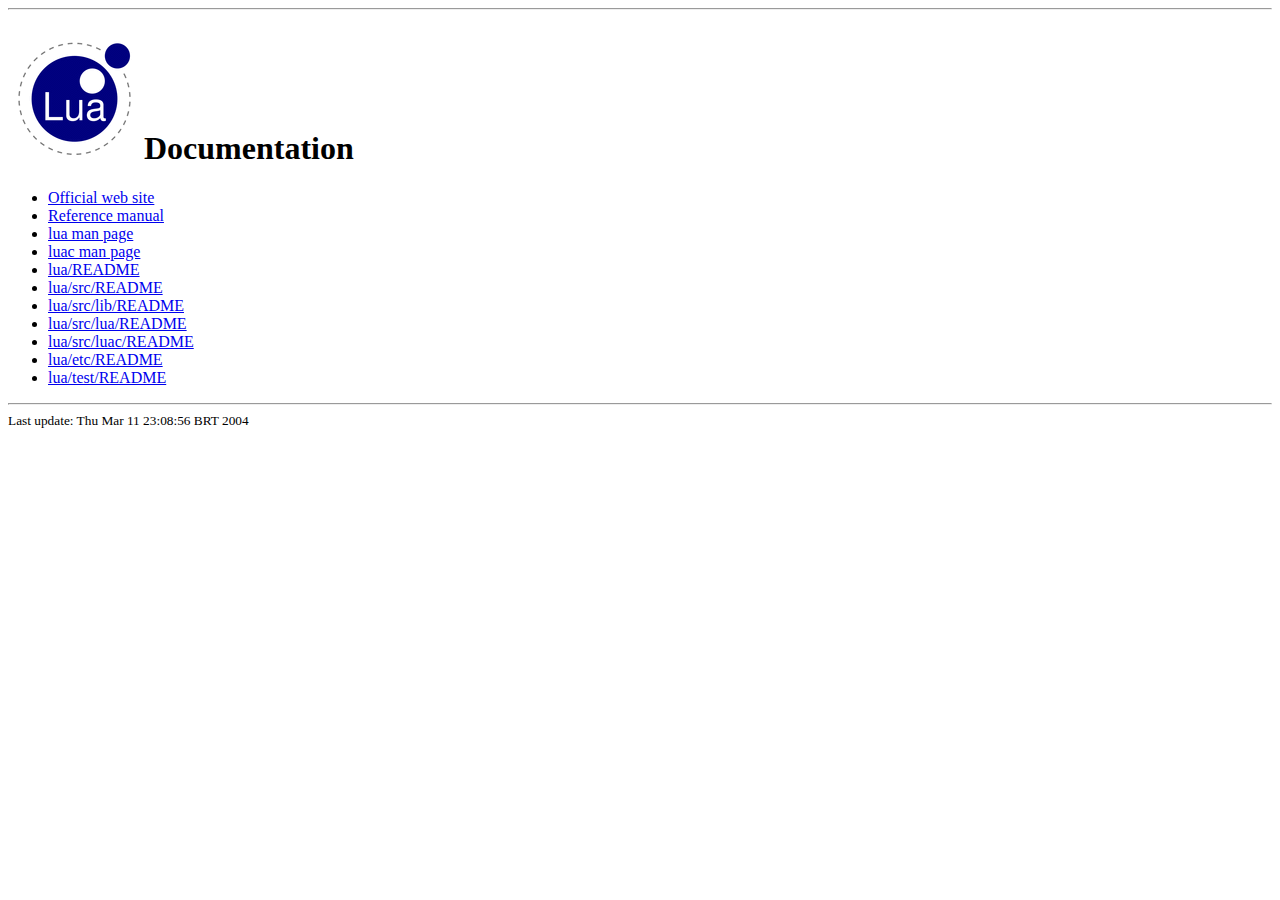
<file: lib/lua-5.0.3/doc/readme.html>
<HTML>
<HEAD>
<TITLE>Lua documentation</TITLE>
</HEAD>

<BODY BGCOLOR="#FFFFFF">

<HR>
<H1>
<A HREF="http://www.lua.org/"><IMG SRC="logo.gif" ALT="Lua" BORDER=0></A>
Documentation
</H1>

<UL>
<LI><A HREF="http://www.lua.org/">Official web site</A>
<LI><A HREF="contents.html">Reference manual</A>
<LI><A HREF="lua.html">lua man page</A>
<LI><A HREF="luac.html">luac man page</A>
<LI><A HREF="../README">lua/README</A>
<LI><A HREF="../src/README">lua/src/README</A>
<LI><A HREF="../src/lib/README">lua/src/lib/README</A>
<LI><A HREF="../src/lua/README">lua/src/lua/README</A>
<LI><A HREF="../src/luac/README">lua/src/luac/README</A>
<LI><A HREF="../etc/README">lua/etc/README</A>
<LI><A HREF="../test/README">lua/test/README</A>
</UL>

<HR>
<SMALL>
Last update:
Thu Mar 11 23:08:56 BRT 2004
</SMALL>

</BODY>
</HTML>
</file>
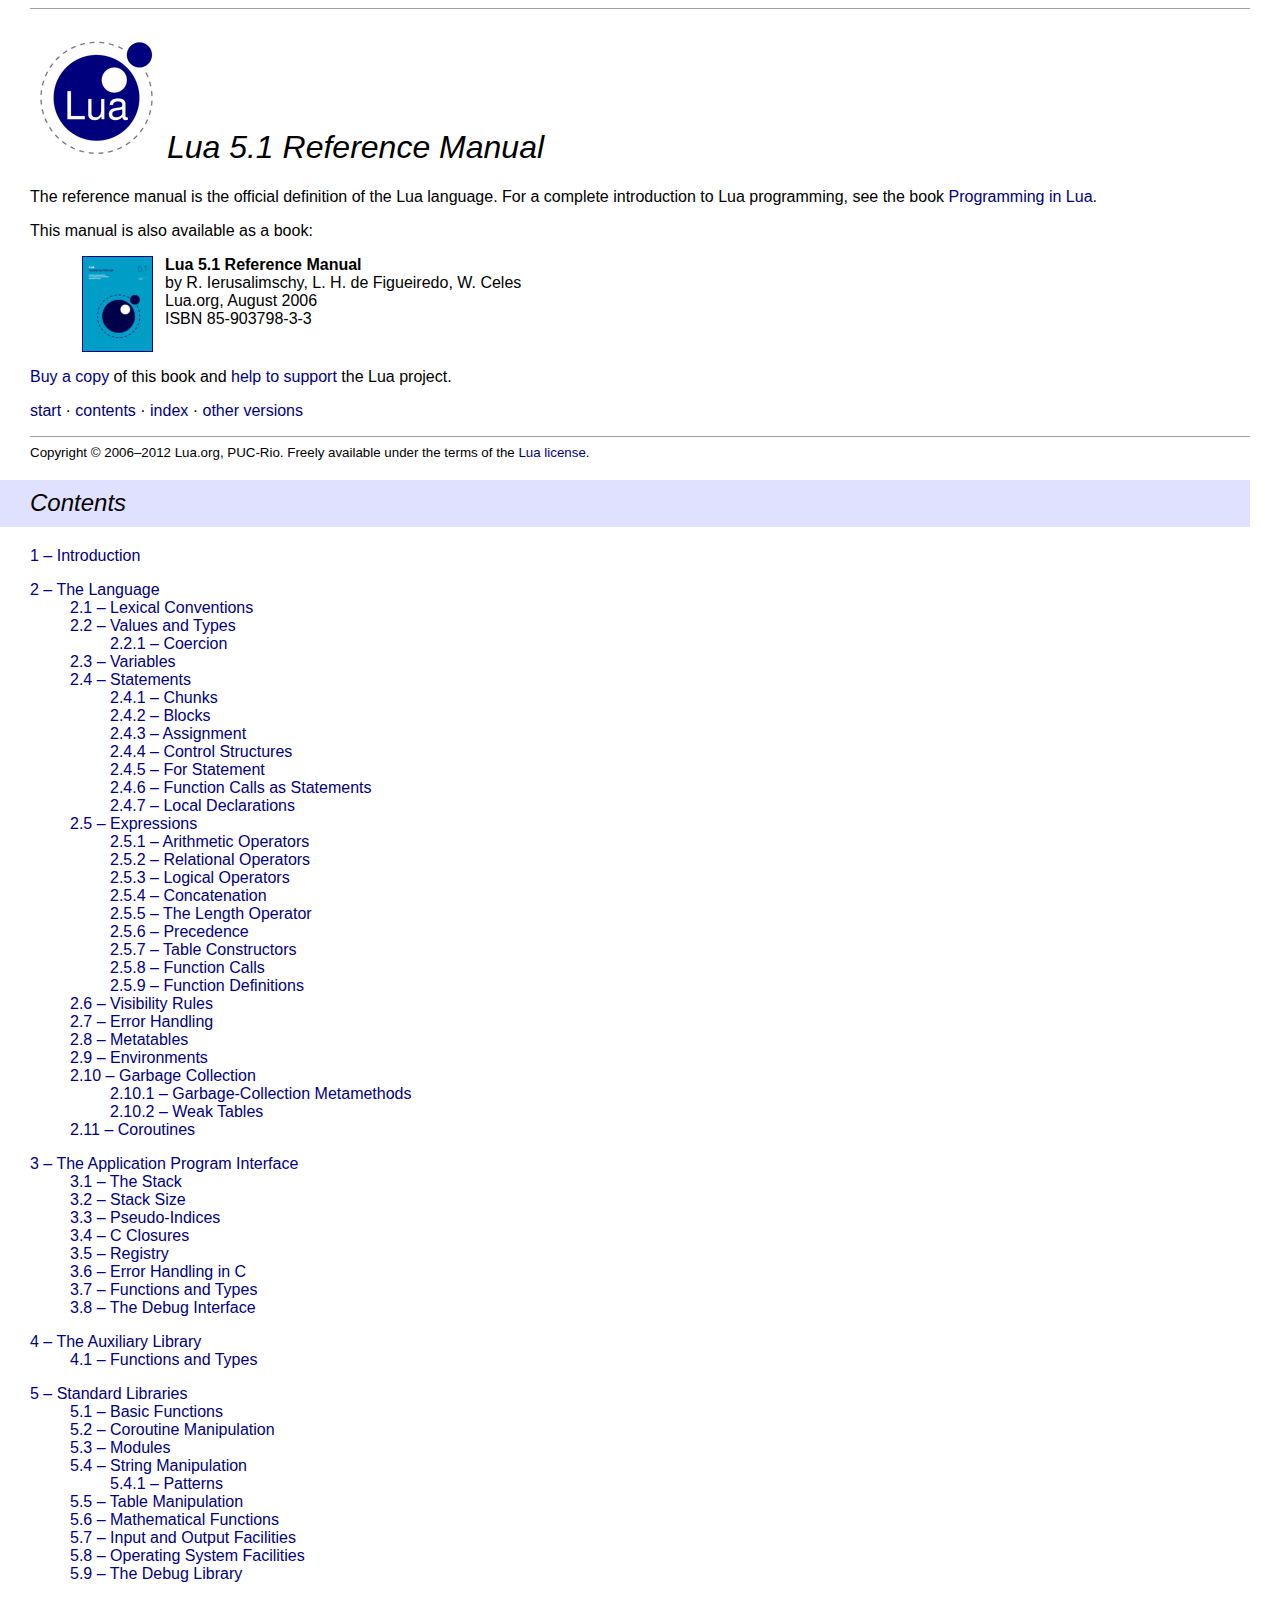
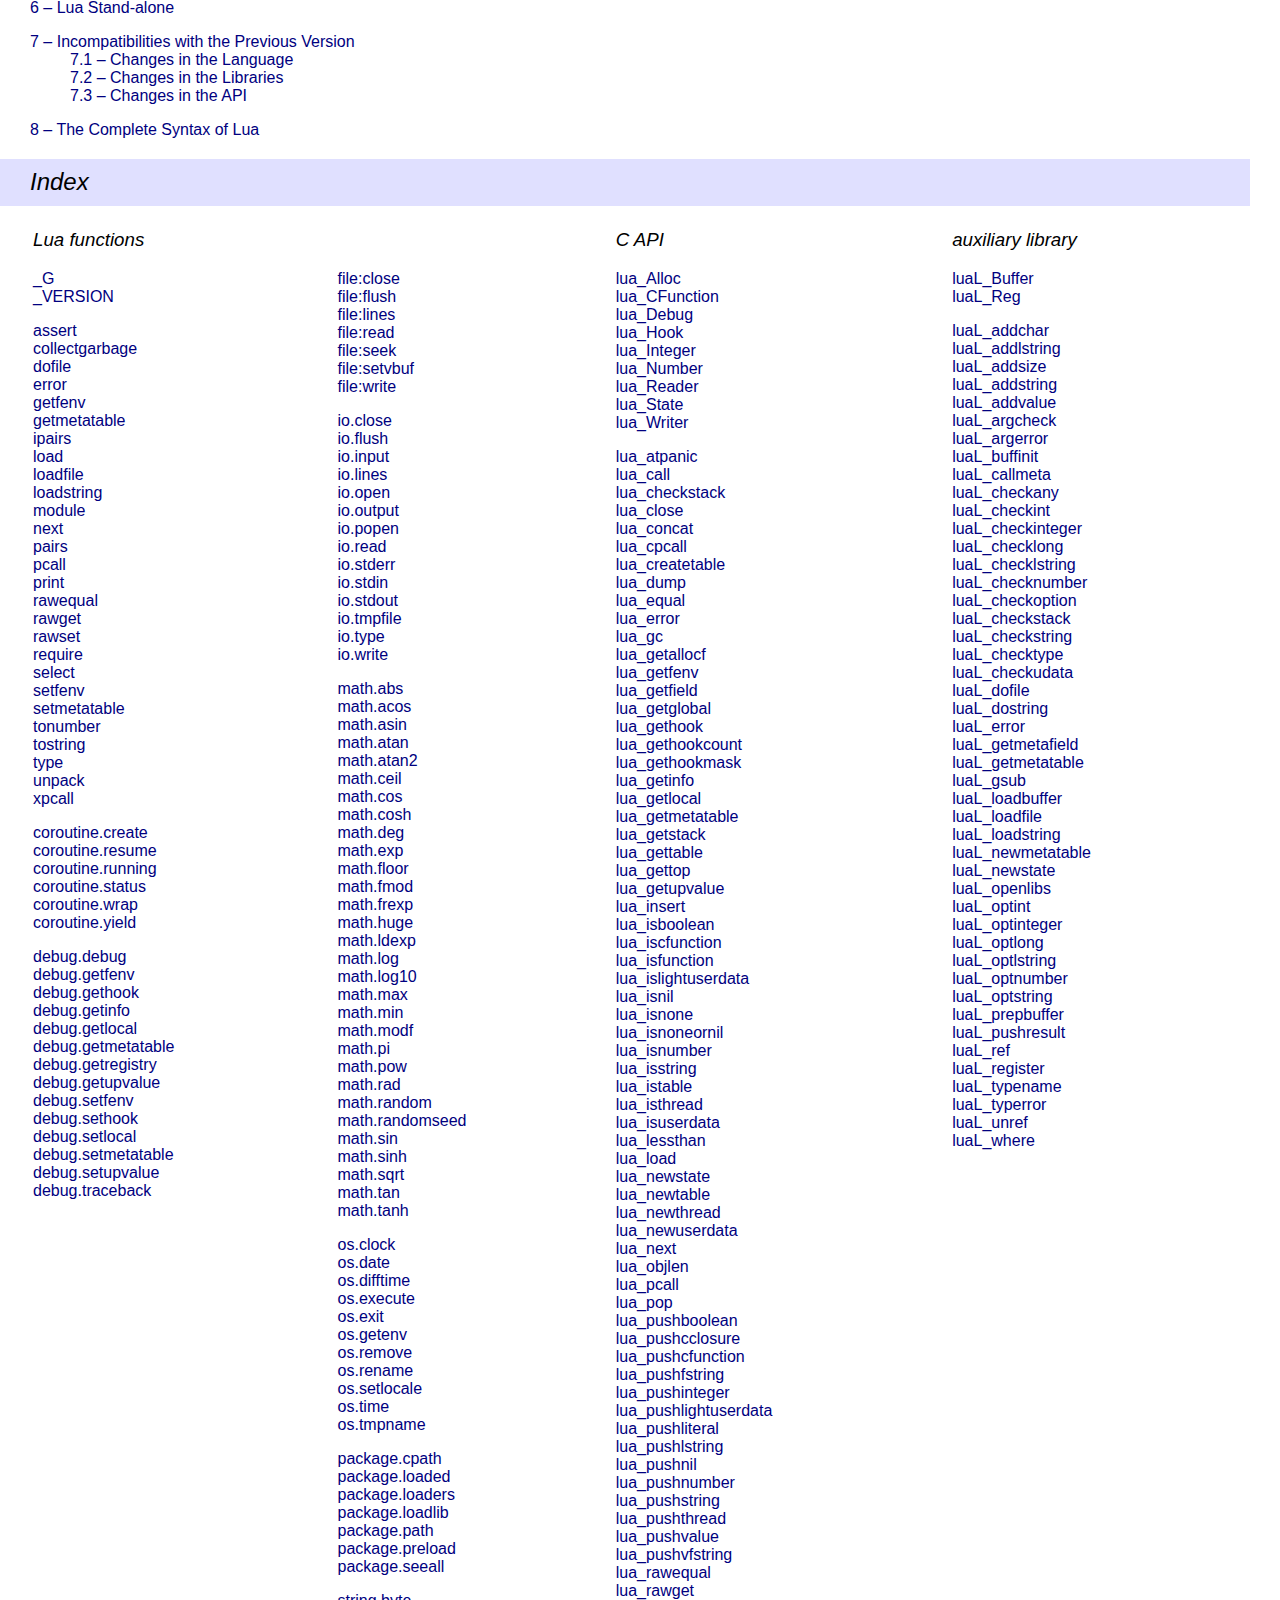
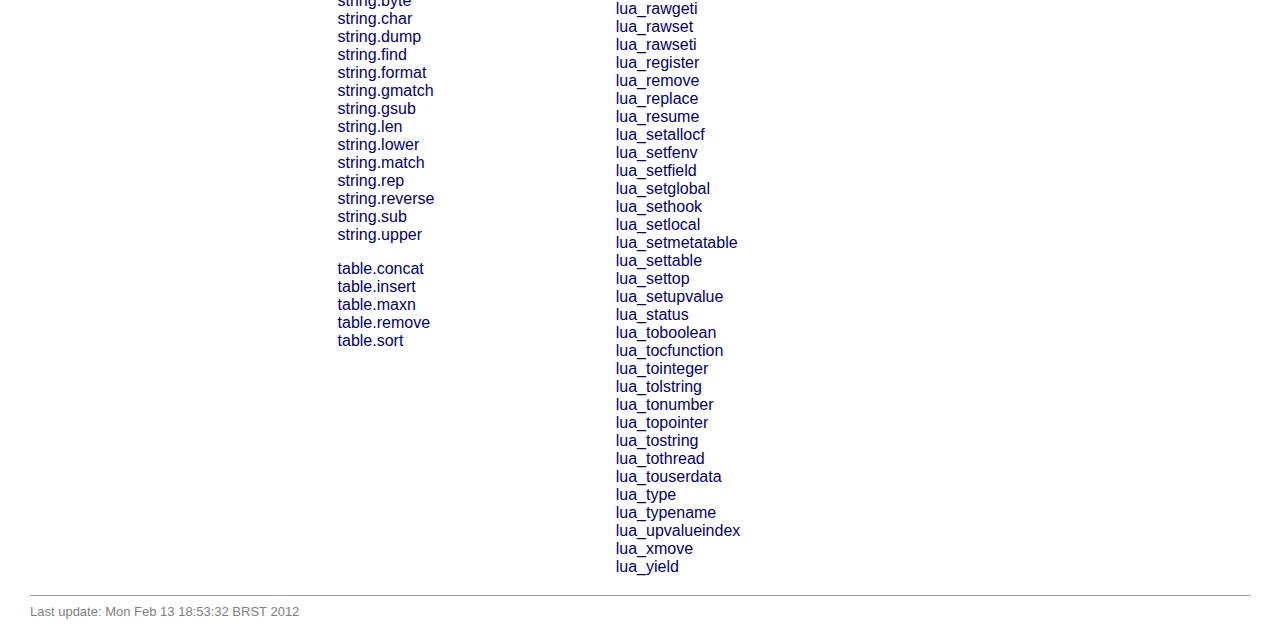
<file: lib/lua/doc/contents.html>
<!DOCTYPE HTML PUBLIC "-//W3C//DTD HTML 4.01 Transitional//EN">
<HTML>
<HEAD>
<TITLE>Lua 5.1 Reference Manual - contents</TITLE>
<LINK REL="stylesheet" TYPE="text/css" HREF="lua.css">
<META HTTP-EQUIV="content-type" CONTENT="text/html; charset=utf-8">
<STYLE TYPE="text/css">
ul {
	list-style-type: none ;
}
</STYLE>
</HEAD>

<BODY>

<HR>
<H1>
<A HREF="http://www.lua.org/"><IMG SRC="logo.gif" ALT="" BORDER=0></A>
Lua 5.1 Reference Manual
</H1>

<P>
The reference manual is the official definition of the Lua language.
For a complete introduction to Lua programming, see the book
<A HREF="http://www.lua.org/docs.html#pil">Programming in Lua</A>.

<P>
This manual is also available as a book:
<BLOCKQUOTE>
<A HREF="http://www.amazon.com/exec/obidos/ASIN/8590379833/lua-indexmanual-20">
<IMG SRC="cover.png" ALT="" TITLE="buy from Amazon" BORDER=1 ALIGN="left" HSPACE=12>
</A>
<B>Lua 5.1 Reference Manual</B>
<BR>by R. Ierusalimschy, L. H. de Figueiredo, W. Celes
<BR>Lua.org, August 2006
<BR>ISBN 85-903798-3-3
<BR CLEAR="all">
</BLOCKQUOTE>

<P>
<A HREF="http://www.amazon.com/exec/obidos/ASIN/8590379833/lua-indexmanual-20">Buy a copy</A>
of this book and
<A HREF="http://www.lua.org/donations.html">help to support</A>
the Lua project.

<P>
<A HREF="manual.html">start</A>
&middot;
<A HREF="#contents">contents</A>
&middot;
<A HREF="#index">index</A>
&middot;
<A HREF="http://www.lua.org/manual/">other versions</A>
<HR>
<SMALL>
Copyright &copy; 2006&ndash;2012 Lua.org, PUC-Rio.
Freely available under the terms of the
<A HREF="http://www.lua.org/license.html">Lua license</A>.
</SMALL>

<H2><A NAME="contents">Contents</A></H2>
<UL style="padding: 0">
<LI><A HREF="manual.html">1 &ndash; Introduction</A>
<P>
<LI><A HREF="manual.html#2">2 &ndash; The Language</A>
<UL>
<LI><A HREF="manual.html#2.1">2.1 &ndash; Lexical Conventions</A>
<LI><A HREF="manual.html#2.2">2.2 &ndash; Values and Types</A>
<UL>
<LI><A HREF="manual.html#2.2.1">2.2.1 &ndash; Coercion</A>
</UL>
<LI><A HREF="manual.html#2.3">2.3 &ndash; Variables</A>
<LI><A HREF="manual.html#2.4">2.4 &ndash; Statements</A>
<UL>
<LI><A HREF="manual.html#2.4.1">2.4.1 &ndash; Chunks</A>
<LI><A HREF="manual.html#2.4.2">2.4.2 &ndash; Blocks</A>
<LI><A HREF="manual.html#2.4.3">2.4.3 &ndash; Assignment</A>
<LI><A HREF="manual.html#2.4.4">2.4.4 &ndash; Control Structures</A>
<LI><A HREF="manual.html#2.4.5">2.4.5 &ndash; For Statement</A>
<LI><A HREF="manual.html#2.4.6">2.4.6 &ndash; Function Calls as Statements</A>
<LI><A HREF="manual.html#2.4.7">2.4.7 &ndash; Local Declarations</A>
</UL>
<LI><A HREF="manual.html#2.5">2.5 &ndash; Expressions</A>
<UL>
<LI><A HREF="manual.html#2.5.1">2.5.1 &ndash; Arithmetic Operators</A>
<LI><A HREF="manual.html#2.5.2">2.5.2 &ndash; Relational Operators</A>
<LI><A HREF="manual.html#2.5.3">2.5.3 &ndash; Logical Operators</A>
<LI><A HREF="manual.html#2.5.4">2.5.4 &ndash; Concatenation</A>
<LI><A HREF="manual.html#2.5.5">2.5.5 &ndash; The Length Operator</A>
<LI><A HREF="manual.html#2.5.6">2.5.6 &ndash; Precedence</A>
<LI><A HREF="manual.html#2.5.7">2.5.7 &ndash; Table Constructors</A>
<LI><A HREF="manual.html#2.5.8">2.5.8 &ndash; Function Calls</A>
<LI><A HREF="manual.html#2.5.9">2.5.9 &ndash; Function Definitions</A>
</UL>
<LI><A HREF="manual.html#2.6">2.6 &ndash; Visibility Rules</A>
<LI><A HREF="manual.html#2.7">2.7 &ndash; Error Handling</A>
<LI><A HREF="manual.html#2.8">2.8 &ndash; Metatables</A>
<LI><A HREF="manual.html#2.9">2.9 &ndash; Environments</A>
<LI><A HREF="manual.html#2.10">2.10 &ndash; Garbage Collection</A>
<UL>
<LI><A HREF="manual.html#2.10.1">2.10.1 &ndash; Garbage-Collection Metamethods</A>
<LI><A HREF="manual.html#2.10.2">2.10.2 &ndash; Weak Tables</A>
</UL>
<LI><A HREF="manual.html#2.11">2.11 &ndash; Coroutines</A>
</UL>
<P>
<LI><A HREF="manual.html#3">3 &ndash; The Application Program Interface</A>
<UL>
<LI><A HREF="manual.html#3.1">3.1 &ndash; The Stack</A>
<LI><A HREF="manual.html#3.2">3.2 &ndash; Stack Size</A>
<LI><A HREF="manual.html#3.3">3.3 &ndash; Pseudo-Indices</A>
<LI><A HREF="manual.html#3.4">3.4 &ndash; C Closures</A>
<LI><A HREF="manual.html#3.5">3.5 &ndash; Registry</A>
<LI><A HREF="manual.html#3.6">3.6 &ndash; Error Handling in C</A>
<LI><A HREF="manual.html#3.7">3.7 &ndash; Functions and Types</A>
<LI><A HREF="manual.html#3.8">3.8 &ndash; The Debug Interface</A>
</UL>
<P>
<LI><A HREF="manual.html#4">4 &ndash; The Auxiliary Library</A>
<UL>
<LI><A HREF="manual.html#4.1">4.1 &ndash; Functions and Types</A>
</UL>
<P>
<LI><A HREF="manual.html#5">5 &ndash; Standard Libraries</A>
<UL>
<LI><A HREF="manual.html#5.1">5.1 &ndash; Basic Functions</A>
<LI><A HREF="manual.html#5.2">5.2 &ndash; Coroutine Manipulation</A>
<LI><A HREF="manual.html#5.3">5.3 &ndash; Modules</A>
<LI><A HREF="manual.html#5.4">5.4 &ndash; String Manipulation</A>
<UL>
<LI><A HREF="manual.html#5.4.1">5.4.1 &ndash; Patterns</A>
</UL>
<LI><A HREF="manual.html#5.5">5.5 &ndash; Table Manipulation</A>
<LI><A HREF="manual.html#5.6">5.6 &ndash; Mathematical Functions</A>
<LI><A HREF="manual.html#5.7">5.7 &ndash; Input and Output Facilities</A>
<LI><A HREF="manual.html#5.8">5.8 &ndash; Operating System Facilities</A>
<LI><A HREF="manual.html#5.9">5.9 &ndash; The Debug Library</A>
</UL>
<P>
<LI><A HREF="manual.html#6">6 &ndash; Lua Stand-alone</A>
<P>
<LI><A HREF="manual.html#7">7 &ndash; Incompatibilities with the Previous Version</A>
<UL>
<LI><A HREF="manual.html#7.1">7.1 &ndash; Changes in the Language</A>
<LI><A HREF="manual.html#7.2">7.2 &ndash; Changes in the Libraries</A>
<LI><A HREF="manual.html#7.3">7.3 &ndash; Changes in the API</A>
</UL>
<P>
<LI><A HREF="manual.html#8">8 &ndash; The Complete Syntax of Lua</A>
</UL>

<H2><A NAME="index">Index</A></H2>
<TABLE WIDTH="100%">
<TR VALIGN="top">
<TD>
<H3><A NAME="functions">Lua functions</A></H3>
<A HREF="manual.html#pdf-_G">_G</A><BR>
<A HREF="manual.html#pdf-_VERSION">_VERSION</A><BR>
<P>

<A HREF="manual.html#pdf-assert">assert</A><BR>
<A HREF="manual.html#pdf-collectgarbage">collectgarbage</A><BR>
<A HREF="manual.html#pdf-dofile">dofile</A><BR>
<A HREF="manual.html#pdf-error">error</A><BR>
<A HREF="manual.html#pdf-getfenv">getfenv</A><BR>
<A HREF="manual.html#pdf-getmetatable">getmetatable</A><BR>
<A HREF="manual.html#pdf-ipairs">ipairs</A><BR>
<A HREF="manual.html#pdf-load">load</A><BR>
<A HREF="manual.html#pdf-loadfile">loadfile</A><BR>
<A HREF="manual.html#pdf-loadstring">loadstring</A><BR>
<A HREF="manual.html#pdf-module">module</A><BR>
<A HREF="manual.html#pdf-next">next</A><BR>
<A HREF="manual.html#pdf-pairs">pairs</A><BR>
<A HREF="manual.html#pdf-pcall">pcall</A><BR>
<A HREF="manual.html#pdf-print">print</A><BR>
<A HREF="manual.html#pdf-rawequal">rawequal</A><BR>
<A HREF="manual.html#pdf-rawget">rawget</A><BR>
<A HREF="manual.html#pdf-rawset">rawset</A><BR>
<A HREF="manual.html#pdf-require">require</A><BR>
<A HREF="manual.html#pdf-select">select</A><BR>
<A HREF="manual.html#pdf-setfenv">setfenv</A><BR>
<A HREF="manual.html#pdf-setmetatable">setmetatable</A><BR>
<A HREF="manual.html#pdf-tonumber">tonumber</A><BR>
<A HREF="manual.html#pdf-tostring">tostring</A><BR>
<A HREF="manual.html#pdf-type">type</A><BR>
<A HREF="manual.html#pdf-unpack">unpack</A><BR>
<A HREF="manual.html#pdf-xpcall">xpcall</A><BR>
<P>

<A HREF="manual.html#pdf-coroutine.create">coroutine.create</A><BR>
<A HREF="manual.html#pdf-coroutine.resume">coroutine.resume</A><BR>
<A HREF="manual.html#pdf-coroutine.running">coroutine.running</A><BR>
<A HREF="manual.html#pdf-coroutine.status">coroutine.status</A><BR>
<A HREF="manual.html#pdf-coroutine.wrap">coroutine.wrap</A><BR>
<A HREF="manual.html#pdf-coroutine.yield">coroutine.yield</A><BR>
<P>

<A HREF="manual.html#pdf-debug.debug">debug.debug</A><BR>
<A HREF="manual.html#pdf-debug.getfenv">debug.getfenv</A><BR>
<A HREF="manual.html#pdf-debug.gethook">debug.gethook</A><BR>
<A HREF="manual.html#pdf-debug.getinfo">debug.getinfo</A><BR>
<A HREF="manual.html#pdf-debug.getlocal">debug.getlocal</A><BR>
<A HREF="manual.html#pdf-debug.getmetatable">debug.getmetatable</A><BR>
<A HREF="manual.html#pdf-debug.getregistry">debug.getregistry</A><BR>
<A HREF="manual.html#pdf-debug.getupvalue">debug.getupvalue</A><BR>
<A HREF="manual.html#pdf-debug.setfenv">debug.setfenv</A><BR>
<A HREF="manual.html#pdf-debug.sethook">debug.sethook</A><BR>
<A HREF="manual.html#pdf-debug.setlocal">debug.setlocal</A><BR>
<A HREF="manual.html#pdf-debug.setmetatable">debug.setmetatable</A><BR>
<A HREF="manual.html#pdf-debug.setupvalue">debug.setupvalue</A><BR>
<A HREF="manual.html#pdf-debug.traceback">debug.traceback</A><BR>

</TD>
<TD>
<H3>&nbsp;</H3>
<A HREF="manual.html#pdf-file:close">file:close</A><BR>
<A HREF="manual.html#pdf-file:flush">file:flush</A><BR>
<A HREF="manual.html#pdf-file:lines">file:lines</A><BR>
<A HREF="manual.html#pdf-file:read">file:read</A><BR>
<A HREF="manual.html#pdf-file:seek">file:seek</A><BR>
<A HREF="manual.html#pdf-file:setvbuf">file:setvbuf</A><BR>
<A HREF="manual.html#pdf-file:write">file:write</A><BR>
<P>

<A HREF="manual.html#pdf-io.close">io.close</A><BR>
<A HREF="manual.html#pdf-io.flush">io.flush</A><BR>
<A HREF="manual.html#pdf-io.input">io.input</A><BR>
<A HREF="manual.html#pdf-io.lines">io.lines</A><BR>
<A HREF="manual.html#pdf-io.open">io.open</A><BR>
<A HREF="manual.html#pdf-io.output">io.output</A><BR>
<A HREF="manual.html#pdf-io.popen">io.popen</A><BR>
<A HREF="manual.html#pdf-io.read">io.read</A><BR>
<A HREF="manual.html#pdf-io.stderr">io.stderr</A><BR>
<A HREF="manual.html#pdf-io.stdin">io.stdin</A><BR>
<A HREF="manual.html#pdf-io.stdout">io.stdout</A><BR>
<A HREF="manual.html#pdf-io.tmpfile">io.tmpfile</A><BR>
<A HREF="manual.html#pdf-io.type">io.type</A><BR>
<A HREF="manual.html#pdf-io.write">io.write</A><BR>
<P>

<A HREF="manual.html#pdf-math.abs">math.abs</A><BR>
<A HREF="manual.html#pdf-math.acos">math.acos</A><BR>
<A HREF="manual.html#pdf-math.asin">math.asin</A><BR>
<A HREF="manual.html#pdf-math.atan">math.atan</A><BR>
<A HREF="manual.html#pdf-math.atan2">math.atan2</A><BR>
<A HREF="manual.html#pdf-math.ceil">math.ceil</A><BR>
<A HREF="manual.html#pdf-math.cos">math.cos</A><BR>
<A HREF="manual.html#pdf-math.cosh">math.cosh</A><BR>
<A HREF="manual.html#pdf-math.deg">math.deg</A><BR>
<A HREF="manual.html#pdf-math.exp">math.exp</A><BR>
<A HREF="manual.html#pdf-math.floor">math.floor</A><BR>
<A HREF="manual.html#pdf-math.fmod">math.fmod</A><BR>
<A HREF="manual.html#pdf-math.frexp">math.frexp</A><BR>
<A HREF="manual.html#pdf-math.huge">math.huge</A><BR>
<A HREF="manual.html#pdf-math.ldexp">math.ldexp</A><BR>
<A HREF="manual.html#pdf-math.log">math.log</A><BR>
<A HREF="manual.html#pdf-math.log10">math.log10</A><BR>
<A HREF="manual.html#pdf-math.max">math.max</A><BR>
<A HREF="manual.html#pdf-math.min">math.min</A><BR>
<A HREF="manual.html#pdf-math.modf">math.modf</A><BR>
<A HREF="manual.html#pdf-math.pi">math.pi</A><BR>
<A HREF="manual.html#pdf-math.pow">math.pow</A><BR>
<A HREF="manual.html#pdf-math.rad">math.rad</A><BR>
<A HREF="manual.html#pdf-math.random">math.random</A><BR>
<A HREF="manual.html#pdf-math.randomseed">math.randomseed</A><BR>
<A HREF="manual.html#pdf-math.sin">math.sin</A><BR>
<A HREF="manual.html#pdf-math.sinh">math.sinh</A><BR>
<A HREF="manual.html#pdf-math.sqrt">math.sqrt</A><BR>
<A HREF="manual.html#pdf-math.tan">math.tan</A><BR>
<A HREF="manual.html#pdf-math.tanh">math.tanh</A><BR>
<P>

<A HREF="manual.html#pdf-os.clock">os.clock</A><BR>
<A HREF="manual.html#pdf-os.date">os.date</A><BR>
<A HREF="manual.html#pdf-os.difftime">os.difftime</A><BR>
<A HREF="manual.html#pdf-os.execute">os.execute</A><BR>
<A HREF="manual.html#pdf-os.exit">os.exit</A><BR>
<A HREF="manual.html#pdf-os.getenv">os.getenv</A><BR>
<A HREF="manual.html#pdf-os.remove">os.remove</A><BR>
<A HREF="manual.html#pdf-os.rename">os.rename</A><BR>
<A HREF="manual.html#pdf-os.setlocale">os.setlocale</A><BR>
<A HREF="manual.html#pdf-os.time">os.time</A><BR>
<A HREF="manual.html#pdf-os.tmpname">os.tmpname</A><BR>
<P>

<A HREF="manual.html#pdf-package.cpath">package.cpath</A><BR>
<A HREF="manual.html#pdf-package.loaded">package.loaded</A><BR>
<A HREF="manual.html#pdf-package.loaders">package.loaders</A><BR>
<A HREF="manual.html#pdf-package.loadlib">package.loadlib</A><BR>
<A HREF="manual.html#pdf-package.path">package.path</A><BR>
<A HREF="manual.html#pdf-package.preload">package.preload</A><BR>
<A HREF="manual.html#pdf-package.seeall">package.seeall</A><BR>
<P>

<A HREF="manual.html#pdf-string.byte">string.byte</A><BR>
<A HREF="manual.html#pdf-string.char">string.char</A><BR>
<A HREF="manual.html#pdf-string.dump">string.dump</A><BR>
<A HREF="manual.html#pdf-string.find">string.find</A><BR>
<A HREF="manual.html#pdf-string.format">string.format</A><BR>
<A HREF="manual.html#pdf-string.gmatch">string.gmatch</A><BR>
<A HREF="manual.html#pdf-string.gsub">string.gsub</A><BR>
<A HREF="manual.html#pdf-string.len">string.len</A><BR>
<A HREF="manual.html#pdf-string.lower">string.lower</A><BR>
<A HREF="manual.html#pdf-string.match">string.match</A><BR>
<A HREF="manual.html#pdf-string.rep">string.rep</A><BR>
<A HREF="manual.html#pdf-string.reverse">string.reverse</A><BR>
<A HREF="manual.html#pdf-string.sub">string.sub</A><BR>
<A HREF="manual.html#pdf-string.upper">string.upper</A><BR>
<P>

<A HREF="manual.html#pdf-table.concat">table.concat</A><BR>
<A HREF="manual.html#pdf-table.insert">table.insert</A><BR>
<A HREF="manual.html#pdf-table.maxn">table.maxn</A><BR>
<A HREF="manual.html#pdf-table.remove">table.remove</A><BR>
<A HREF="manual.html#pdf-table.sort">table.sort</A><BR>

</TD>
<TD>
<H3>C API</H3>
<A HREF="manual.html#lua_Alloc">lua_Alloc</A><BR>
<A HREF="manual.html#lua_CFunction">lua_CFunction</A><BR>
<A HREF="manual.html#lua_Debug">lua_Debug</A><BR>
<A HREF="manual.html#lua_Hook">lua_Hook</A><BR>
<A HREF="manual.html#lua_Integer">lua_Integer</A><BR>
<A HREF="manual.html#lua_Number">lua_Number</A><BR>
<A HREF="manual.html#lua_Reader">lua_Reader</A><BR>
<A HREF="manual.html#lua_State">lua_State</A><BR>
<A HREF="manual.html#lua_Writer">lua_Writer</A><BR>
<P>

<A HREF="manual.html#lua_atpanic">lua_atpanic</A><BR>
<A HREF="manual.html#lua_call">lua_call</A><BR>
<A HREF="manual.html#lua_checkstack">lua_checkstack</A><BR>
<A HREF="manual.html#lua_close">lua_close</A><BR>
<A HREF="manual.html#lua_concat">lua_concat</A><BR>
<A HREF="manual.html#lua_cpcall">lua_cpcall</A><BR>
<A HREF="manual.html#lua_createtable">lua_createtable</A><BR>
<A HREF="manual.html#lua_dump">lua_dump</A><BR>
<A HREF="manual.html#lua_equal">lua_equal</A><BR>
<A HREF="manual.html#lua_error">lua_error</A><BR>
<A HREF="manual.html#lua_gc">lua_gc</A><BR>
<A HREF="manual.html#lua_getallocf">lua_getallocf</A><BR>
<A HREF="manual.html#lua_getfenv">lua_getfenv</A><BR>
<A HREF="manual.html#lua_getfield">lua_getfield</A><BR>
<A HREF="manual.html#lua_getglobal">lua_getglobal</A><BR>
<A HREF="manual.html#lua_gethook">lua_gethook</A><BR>
<A HREF="manual.html#lua_gethookcount">lua_gethookcount</A><BR>
<A HREF="manual.html#lua_gethookmask">lua_gethookmask</A><BR>
<A HREF="manual.html#lua_getinfo">lua_getinfo</A><BR>
<A HREF="manual.html#lua_getlocal">lua_getlocal</A><BR>
<A HREF="manual.html#lua_getmetatable">lua_getmetatable</A><BR>
<A HREF="manual.html#lua_getstack">lua_getstack</A><BR>
<A HREF="manual.html#lua_gettable">lua_gettable</A><BR>
<A HREF="manual.html#lua_gettop">lua_gettop</A><BR>
<A HREF="manual.html#lua_getupvalue">lua_getupvalue</A><BR>
<A HREF="manual.html#lua_insert">lua_insert</A><BR>
<A HREF="manual.html#lua_isboolean">lua_isboolean</A><BR>
<A HREF="manual.html#lua_iscfunction">lua_iscfunction</A><BR>
<A HREF="manual.html#lua_isfunction">lua_isfunction</A><BR>
<A HREF="manual.html#lua_islightuserdata">lua_islightuserdata</A><BR>
<A HREF="manual.html#lua_isnil">lua_isnil</A><BR>
<A HREF="manual.html#lua_isnone">lua_isnone</A><BR>
<A HREF="manual.html#lua_isnoneornil">lua_isnoneornil</A><BR>
<A HREF="manual.html#lua_isnumber">lua_isnumber</A><BR>
<A HREF="manual.html#lua_isstring">lua_isstring</A><BR>
<A HREF="manual.html#lua_istable">lua_istable</A><BR>
<A HREF="manual.html#lua_isthread">lua_isthread</A><BR>
<A HREF="manual.html#lua_isuserdata">lua_isuserdata</A><BR>
<A HREF="manual.html#lua_lessthan">lua_lessthan</A><BR>
<A HREF="manual.html#lua_load">lua_load</A><BR>
<A HREF="manual.html#lua_newstate">lua_newstate</A><BR>
<A HREF="manual.html#lua_newtable">lua_newtable</A><BR>
<A HREF="manual.html#lua_newthread">lua_newthread</A><BR>
<A HREF="manual.html#lua_newuserdata">lua_newuserdata</A><BR>
<A HREF="manual.html#lua_next">lua_next</A><BR>
<A HREF="manual.html#lua_objlen">lua_objlen</A><BR>
<A HREF="manual.html#lua_pcall">lua_pcall</A><BR>
<A HREF="manual.html#lua_pop">lua_pop</A><BR>
<A HREF="manual.html#lua_pushboolean">lua_pushboolean</A><BR>
<A HREF="manual.html#lua_pushcclosure">lua_pushcclosure</A><BR>
<A HREF="manual.html#lua_pushcfunction">lua_pushcfunction</A><BR>
<A HREF="manual.html#lua_pushfstring">lua_pushfstring</A><BR>
<A HREF="manual.html#lua_pushinteger">lua_pushinteger</A><BR>
<A HREF="manual.html#lua_pushlightuserdata">lua_pushlightuserdata</A><BR>
<A HREF="manual.html#lua_pushliteral">lua_pushliteral</A><BR>
<A HREF="manual.html#lua_pushlstring">lua_pushlstring</A><BR>
<A HREF="manual.html#lua_pushnil">lua_pushnil</A><BR>
<A HREF="manual.html#lua_pushnumber">lua_pushnumber</A><BR>
<A HREF="manual.html#lua_pushstring">lua_pushstring</A><BR>
<A HREF="manual.html#lua_pushthread">lua_pushthread</A><BR>
<A HREF="manual.html#lua_pushvalue">lua_pushvalue</A><BR>
<A HREF="manual.html#lua_pushvfstring">lua_pushvfstring</A><BR>
<A HREF="manual.html#lua_rawequal">lua_rawequal</A><BR>
<A HREF="manual.html#lua_rawget">lua_rawget</A><BR>
<A HREF="manual.html#lua_rawgeti">lua_rawgeti</A><BR>
<A HREF="manual.html#lua_rawset">lua_rawset</A><BR>
<A HREF="manual.html#lua_rawseti">lua_rawseti</A><BR>
<A HREF="manual.html#lua_register">lua_register</A><BR>
<A HREF="manual.html#lua_remove">lua_remove</A><BR>
<A HREF="manual.html#lua_replace">lua_replace</A><BR>
<A HREF="manual.html#lua_resume">lua_resume</A><BR>
<A HREF="manual.html#lua_setallocf">lua_setallocf</A><BR>
<A HREF="manual.html#lua_setfenv">lua_setfenv</A><BR>
<A HREF="manual.html#lua_setfield">lua_setfield</A><BR>
<A HREF="manual.html#lua_setglobal">lua_setglobal</A><BR>
<A HREF="manual.html#lua_sethook">lua_sethook</A><BR>
<A HREF="manual.html#lua_setlocal">lua_setlocal</A><BR>
<A HREF="manual.html#lua_setmetatable">lua_setmetatable</A><BR>
<A HREF="manual.html#lua_settable">lua_settable</A><BR>
<A HREF="manual.html#lua_settop">lua_settop</A><BR>
<A HREF="manual.html#lua_setupvalue">lua_setupvalue</A><BR>
<A HREF="manual.html#lua_status">lua_status</A><BR>
<A HREF="manual.html#lua_toboolean">lua_toboolean</A><BR>
<A HREF="manual.html#lua_tocfunction">lua_tocfunction</A><BR>
<A HREF="manual.html#lua_tointeger">lua_tointeger</A><BR>
<A HREF="manual.html#lua_tolstring">lua_tolstring</A><BR>
<A HREF="manual.html#lua_tonumber">lua_tonumber</A><BR>
<A HREF="manual.html#lua_topointer">lua_topointer</A><BR>
<A HREF="manual.html#lua_tostring">lua_tostring</A><BR>
<A HREF="manual.html#lua_tothread">lua_tothread</A><BR>
<A HREF="manual.html#lua_touserdata">lua_touserdata</A><BR>
<A HREF="manual.html#lua_type">lua_type</A><BR>
<A HREF="manual.html#lua_typename">lua_typename</A><BR>
<A HREF="manual.html#lua_upvalueindex">lua_upvalueindex</A><BR>
<A HREF="manual.html#lua_xmove">lua_xmove</A><BR>
<A HREF="manual.html#lua_yield">lua_yield</A><BR>

</TD>
<TD>
<H3>auxiliary library</H3>
<A HREF="manual.html#luaL_Buffer">luaL_Buffer</A><BR>
<A HREF="manual.html#luaL_Reg">luaL_Reg</A><BR>
<P>

<A HREF="manual.html#luaL_addchar">luaL_addchar</A><BR>
<A HREF="manual.html#luaL_addlstring">luaL_addlstring</A><BR>
<A HREF="manual.html#luaL_addsize">luaL_addsize</A><BR>
<A HREF="manual.html#luaL_addstring">luaL_addstring</A><BR>
<A HREF="manual.html#luaL_addvalue">luaL_addvalue</A><BR>
<A HREF="manual.html#luaL_argcheck">luaL_argcheck</A><BR>
<A HREF="manual.html#luaL_argerror">luaL_argerror</A><BR>
<A HREF="manual.html#luaL_buffinit">luaL_buffinit</A><BR>
<A HREF="manual.html#luaL_callmeta">luaL_callmeta</A><BR>
<A HREF="manual.html#luaL_checkany">luaL_checkany</A><BR>
<A HREF="manual.html#luaL_checkint">luaL_checkint</A><BR>
<A HREF="manual.html#luaL_checkinteger">luaL_checkinteger</A><BR>
<A HREF="manual.html#luaL_checklong">luaL_checklong</A><BR>
<A HREF="manual.html#luaL_checklstring">luaL_checklstring</A><BR>
<A HREF="manual.html#luaL_checknumber">luaL_checknumber</A><BR>
<A HREF="manual.html#luaL_checkoption">luaL_checkoption</A><BR>
<A HREF="manual.html#luaL_checkstack">luaL_checkstack</A><BR>
<A HREF="manual.html#luaL_checkstring">luaL_checkstring</A><BR>
<A HREF="manual.html#luaL_checktype">luaL_checktype</A><BR>
<A HREF="manual.html#luaL_checkudata">luaL_checkudata</A><BR>
<A HREF="manual.html#luaL_dofile">luaL_dofile</A><BR>
<A HREF="manual.html#luaL_dostring">luaL_dostring</A><BR>
<A HREF="manual.html#luaL_error">luaL_error</A><BR>
<A HREF="manual.html#luaL_getmetafield">luaL_getmetafield</A><BR>
<A HREF="manual.html#luaL_getmetatable">luaL_getmetatable</A><BR>
<A HREF="manual.html#luaL_gsub">luaL_gsub</A><BR>
<A HREF="manual.html#luaL_loadbuffer">luaL_loadbuffer</A><BR>
<A HREF="manual.html#luaL_loadfile">luaL_loadfile</A><BR>
<A HREF="manual.html#luaL_loadstring">luaL_loadstring</A><BR>
<A HREF="manual.html#luaL_newmetatable">luaL_newmetatable</A><BR>
<A HREF="manual.html#luaL_newstate">luaL_newstate</A><BR>
<A HREF="manual.html#luaL_openlibs">luaL_openlibs</A><BR>
<A HREF="manual.html#luaL_optint">luaL_optint</A><BR>
<A HREF="manual.html#luaL_optinteger">luaL_optinteger</A><BR>
<A HREF="manual.html#luaL_optlong">luaL_optlong</A><BR>
<A HREF="manual.html#luaL_optlstring">luaL_optlstring</A><BR>
<A HREF="manual.html#luaL_optnumber">luaL_optnumber</A><BR>
<A HREF="manual.html#luaL_optstring">luaL_optstring</A><BR>
<A HREF="manual.html#luaL_prepbuffer">luaL_prepbuffer</A><BR>
<A HREF="manual.html#luaL_pushresult">luaL_pushresult</A><BR>
<A HREF="manual.html#luaL_ref">luaL_ref</A><BR>
<A HREF="manual.html#luaL_register">luaL_register</A><BR>
<A HREF="manual.html#luaL_typename">luaL_typename</A><BR>
<A HREF="manual.html#luaL_typerror">luaL_typerror</A><BR>
<A HREF="manual.html#luaL_unref">luaL_unref</A><BR>
<A HREF="manual.html#luaL_where">luaL_where</A><BR>

</TD>
</TR>
</TABLE>
<P>

<HR>
<SMALL CLASS="footer">
Last update:
Mon Feb 13 18:53:32 BRST 2012
</SMALL>
<!--
Last change: revised for Lua 5.1.5
-->

</BODY>
</HTML>
</file>
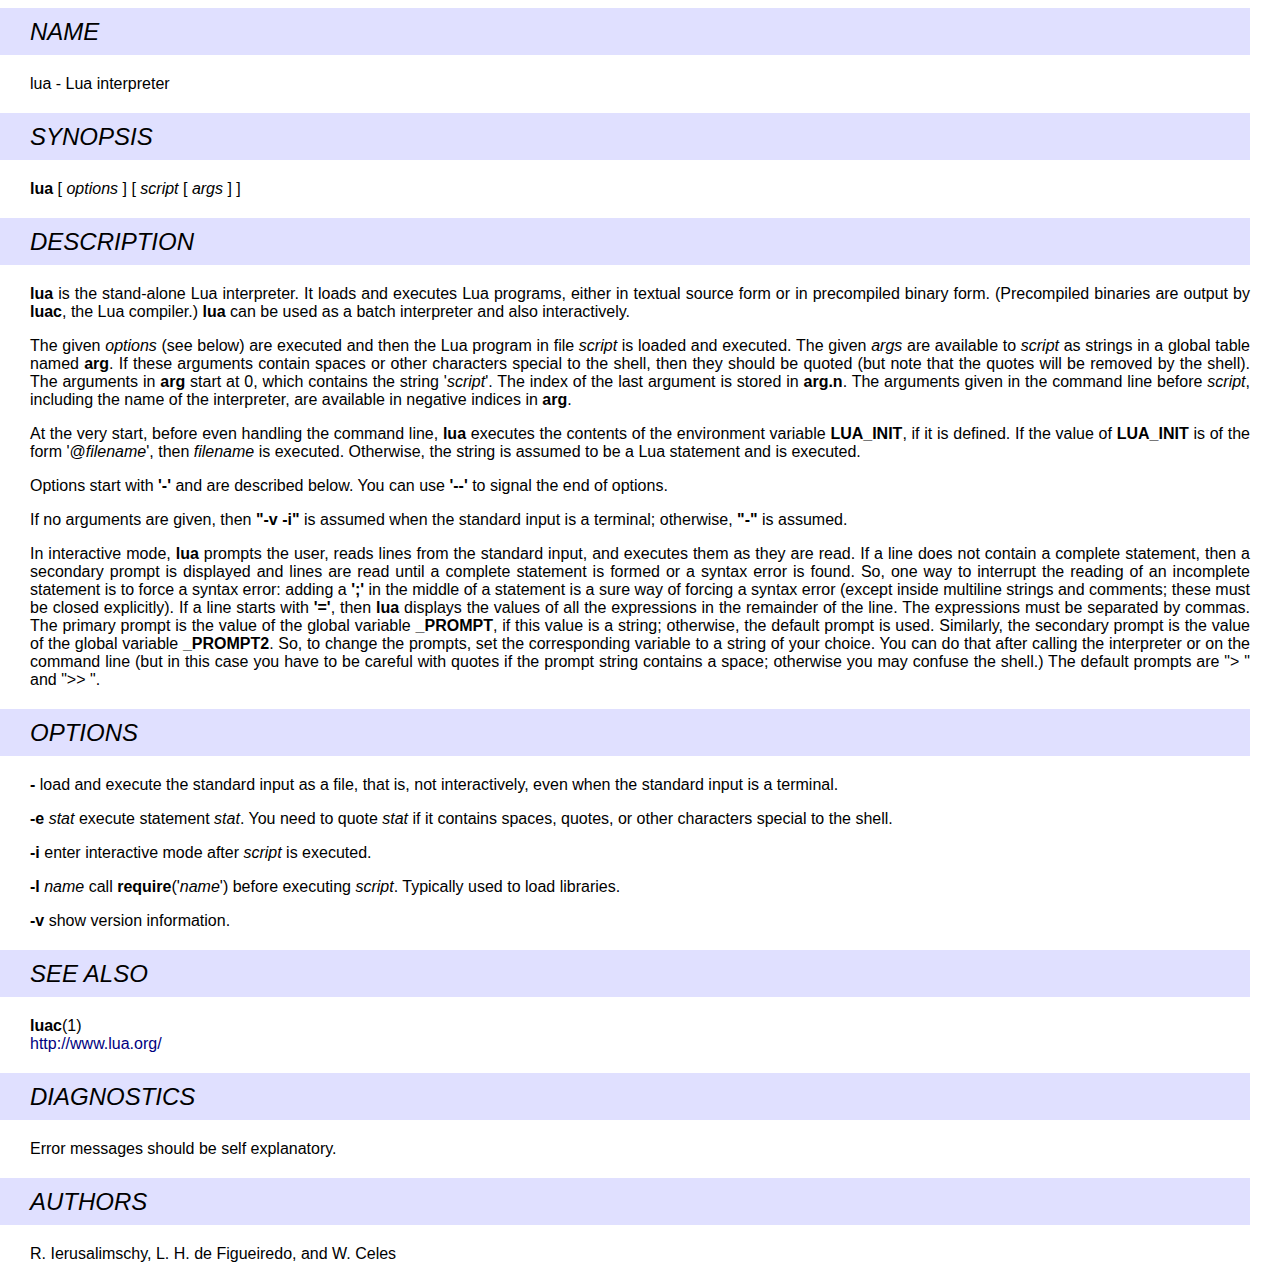
<file: lib/lua/doc/lua.html>
<!-- $Id: lua.man,v 1.11 2006/01/06 16:03:34 lhf Exp $ -->
<HTML>
<HEAD>
<TITLE>LUA man page</TITLE>
<LINK REL="stylesheet" TYPE="text/css" HREF="lua.css">
</HEAD>

<BODY BGCOLOR="#FFFFFF">

<H2>NAME</H2>
lua - Lua interpreter
<H2>SYNOPSIS</H2>
<B>lua</B>
[
<I>options</I>
]
[
<I>script</I>
[
<I>args</I>
]
]
<H2>DESCRIPTION</H2>
<B>lua</B>
is the stand-alone Lua interpreter.
It loads and executes Lua programs,
either in textual source form or
in precompiled binary form.
(Precompiled binaries are output by
<B>luac</B>,
the Lua compiler.)
<B>lua</B>
can be used as a batch interpreter and also interactively.
<P>
The given
<I>options</I>
(see below)
are executed and then
the Lua program in file
<I>script</I>
is loaded and executed.
The given
<I>args</I>
are available to
<I>script</I>
as strings in a global table named
<B>arg</B>.
If these arguments contain spaces or other characters special to the shell,
then they should be quoted
(but note that the quotes will be removed by the shell).
The arguments in
<B>arg</B>
start at 0,
which contains the string
'<I>script</I>'.
The index of the last argument is stored in
<B>arg.n</B>.
The arguments given in the command line before
<I>script</I>,
including the name of the interpreter,
are available in negative indices in
<B>arg</B>.
<P>
At the very start,
before even handling the command line,
<B>lua</B>
executes the contents of the environment variable
<B>LUA_INIT</B>,
if it is defined.
If the value of
<B>LUA_INIT</B>
is of the form
'@<I>filename</I>',
then
<I>filename</I>
is executed.
Otherwise, the string is assumed to be a Lua statement and is executed.
<P>
Options start with
<B>'-'</B>
and are described below.
You can use
<B>'--'</B>
to signal the end of options.
<P>
If no arguments are given,
then
<B>"-v -i"</B>
is assumed when the standard input is a terminal;
otherwise,
<B>"-"</B>
is assumed.
<P>
In interactive mode,
<B>lua</B>
prompts the user,
reads lines from the standard input,
and executes them as they are read.
If a line does not contain a complete statement,
then a secondary prompt is displayed and
lines are read until a complete statement is formed or
a syntax error is found.
So, one way to interrupt the reading of an incomplete statement is
to force a syntax error:
adding a
<B>';'</B>
in the middle of a statement is a sure way of forcing a syntax error
(except inside multiline strings and comments; these must be closed explicitly).
If a line starts with
<B>'='</B>,
then
<B>lua</B>
displays the values of all the expressions in the remainder of the
line. The expressions must be separated by commas.
The primary prompt is the value of the global variable
<B>_PROMPT</B>,
if this value is a string;
otherwise, the default prompt is used.
Similarly, the secondary prompt is the value of the global variable
<B>_PROMPT2</B>.
So,
to change the prompts,
set the corresponding variable to a string of your choice.
You can do that after calling the interpreter
or on the command line
(but in this case you have to be careful with quotes
if the prompt string contains a space; otherwise you may confuse the shell.)
The default prompts are "&gt; " and "&gt;&gt; ".
<H2>OPTIONS</H2>
<P>
<B>-</B>
load and execute the standard input as a file,
that is,
not interactively,
even when the standard input is a terminal.
<P>
<B>-e </B><I>stat</I>
execute statement
<I>stat</I>.
You need to quote
<I>stat </I>
if it contains spaces, quotes,
or other characters special to the shell.
<P>
<B>-i</B>
enter interactive mode after
<I>script</I>
is executed.
<P>
<B>-l </B><I>name</I>
call
<B>require</B>('<I>name</I>')
before executing
<I>script</I>.
Typically used to load libraries.
<P>
<B>-v</B>
show version information.
<H2>SEE ALSO</H2>
<B>luac</B>(1)
<BR>
<A HREF="http://www.lua.org/">http://www.lua.org/</A>
<H2>DIAGNOSTICS</H2>
Error messages should be self explanatory.
<H2>AUTHORS</H2>
R. Ierusalimschy,
L. H. de Figueiredo,
and
W. Celes
<!-- EOF -->
</BODY>
</HTML>
</file>
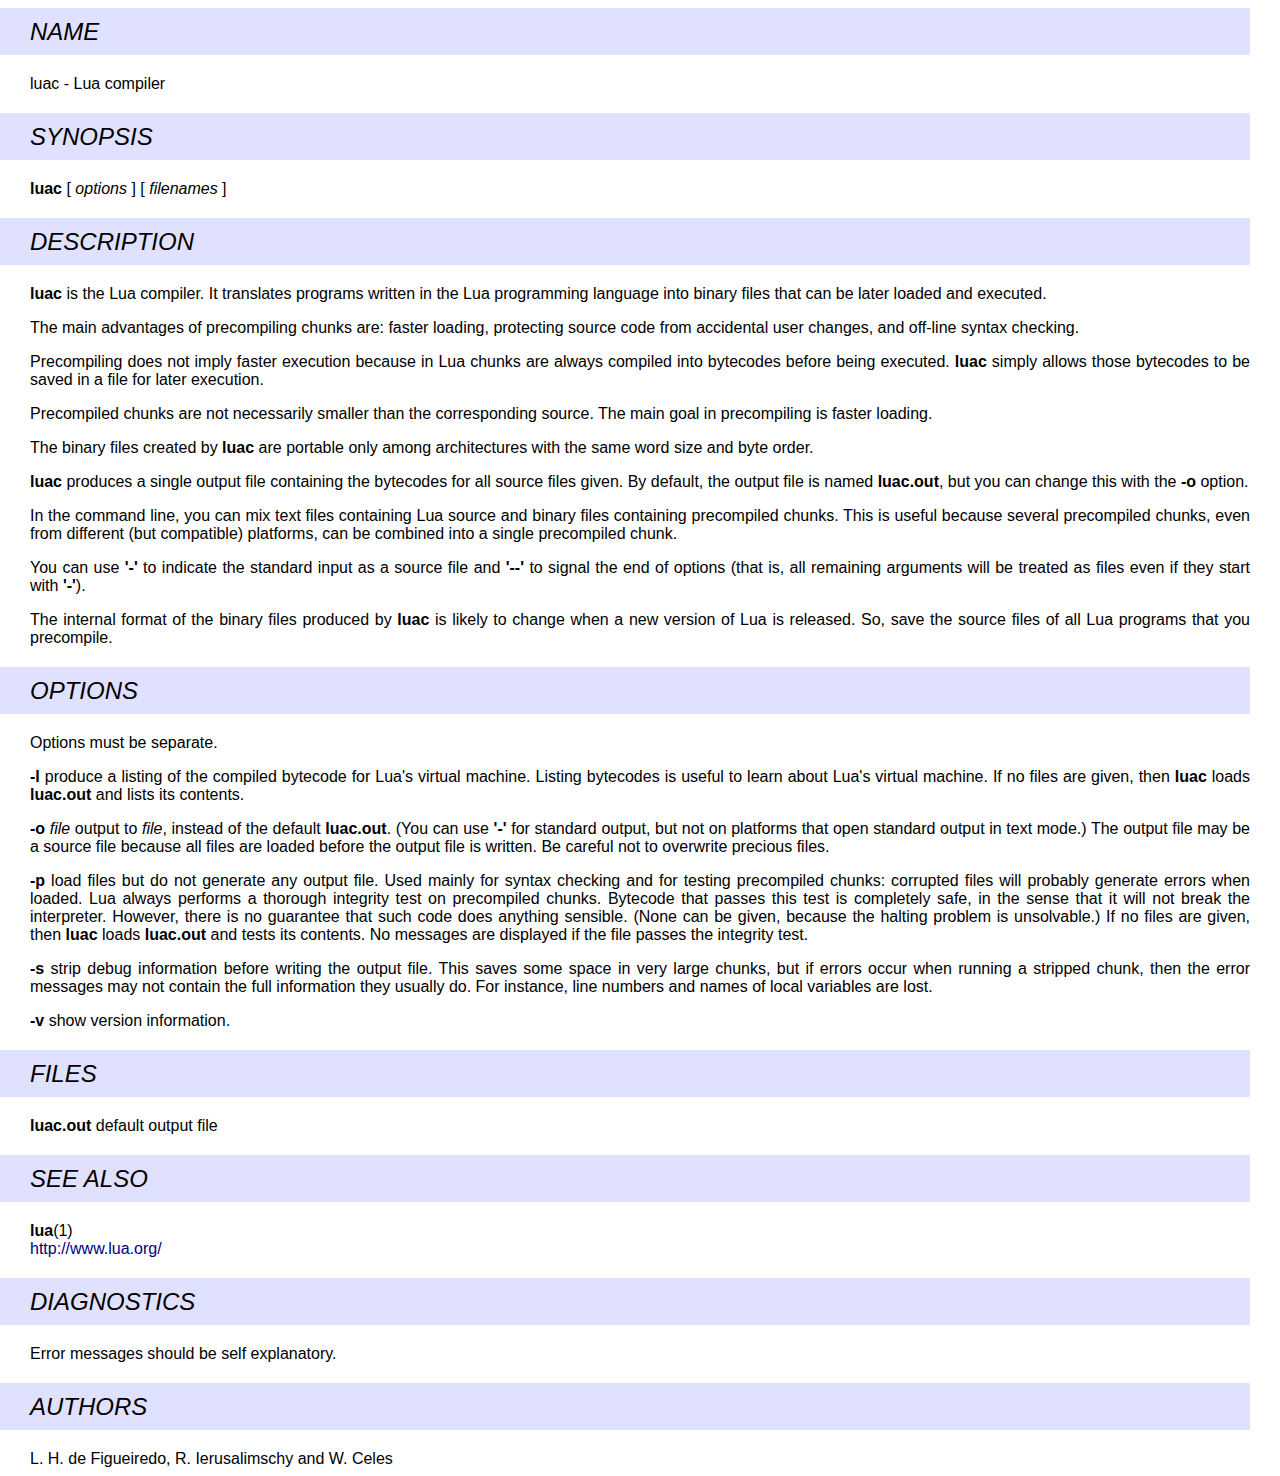
<file: lib/lua/doc/luac.html>
<!-- $Id: luac.man,v 1.28 2006/01/06 16:03:34 lhf Exp $ -->
<HTML>
<HEAD>
<TITLE>LUAC man page</TITLE>
<LINK REL="stylesheet" TYPE="text/css" HREF="lua.css">
</HEAD>

<BODY BGCOLOR="#FFFFFF">

<H2>NAME</H2>
luac - Lua compiler
<H2>SYNOPSIS</H2>
<B>luac</B>
[
<I>options</I>
] [
<I>filenames</I>
]
<H2>DESCRIPTION</H2>
<B>luac</B>
is the Lua compiler.
It translates programs written in the Lua programming language
into binary files that can be later loaded and executed.
<P>
The main advantages of precompiling chunks are:
faster loading,
protecting source code from accidental user changes,
and
off-line syntax checking.
<P>
Precompiling does not imply faster execution
because in Lua chunks are always compiled into bytecodes before being executed.
<B>luac</B>
simply allows those bytecodes to be saved in a file for later execution.
<P>
Precompiled chunks are not necessarily smaller than the corresponding source.
The main goal in precompiling is faster loading.
<P>
The binary files created by
<B>luac</B>
are portable only among architectures with the same word size and byte order.
<P>
<B>luac</B>
produces a single output file containing the bytecodes
for all source files given.
By default,
the output file is named
<B>luac.out</B>,
but you can change this with the
<B>-o</B>
option.
<P>
In the command line,
you can mix
text files containing Lua source and
binary files containing precompiled chunks.
This is useful because several precompiled chunks,
even from different (but compatible) platforms,
can be combined into a single precompiled chunk.
<P>
You can use
<B>'-'</B>
to indicate the standard input as a source file
and
<B>'--'</B>
to signal the end of options
(that is,
all remaining arguments will be treated as files even if they start with
<B>'-'</B>).
<P>
The internal format of the binary files produced by
<B>luac</B>
is likely to change when a new version of Lua is released.
So,
save the source files of all Lua programs that you precompile.
<P>
<H2>OPTIONS</H2>
Options must be separate.
<P>
<B>-l</B>
produce a listing of the compiled bytecode for Lua's virtual machine.
Listing bytecodes is useful to learn about Lua's virtual machine.
If no files are given, then
<B>luac</B>
loads
<B>luac.out</B>
and lists its contents.
<P>
<B>-o </B><I>file</I>
output to
<I>file</I>,
instead of the default
<B>luac.out</B>.
(You can use
<B>'-'</B>
for standard output,
but not on platforms that open standard output in text mode.)
The output file may be a source file because
all files are loaded before the output file is written.
Be careful not to overwrite precious files.
<P>
<B>-p</B>
load files but do not generate any output file.
Used mainly for syntax checking and for testing precompiled chunks:
corrupted files will probably generate errors when loaded.
Lua always performs a thorough integrity test on precompiled chunks.
Bytecode that passes this test is completely safe,
in the sense that it will not break the interpreter.
However,
there is no guarantee that such code does anything sensible.
(None can be given, because the halting problem is unsolvable.)
If no files are given, then
<B>luac</B>
loads
<B>luac.out</B>
and tests its contents.
No messages are displayed if the file passes the integrity test.
<P>
<B>-s</B>
strip debug information before writing the output file.
This saves some space in very large chunks,
but if errors occur when running a stripped chunk,
then the error messages may not contain the full information they usually do.
For instance,
line numbers and names of local variables are lost.
<P>
<B>-v</B>
show version information.
<H2>FILES</H2>
<P>
<B>luac.out</B>
default output file
<H2>SEE ALSO</H2>
<B>lua</B>(1)
<BR>
<A HREF="http://www.lua.org/">http://www.lua.org/</A>
<H2>DIAGNOSTICS</H2>
Error messages should be self explanatory.
<H2>AUTHORS</H2>
L. H. de Figueiredo,
R. Ierusalimschy and
W. Celes
<!-- EOF -->
</BODY>
</HTML>
</file>
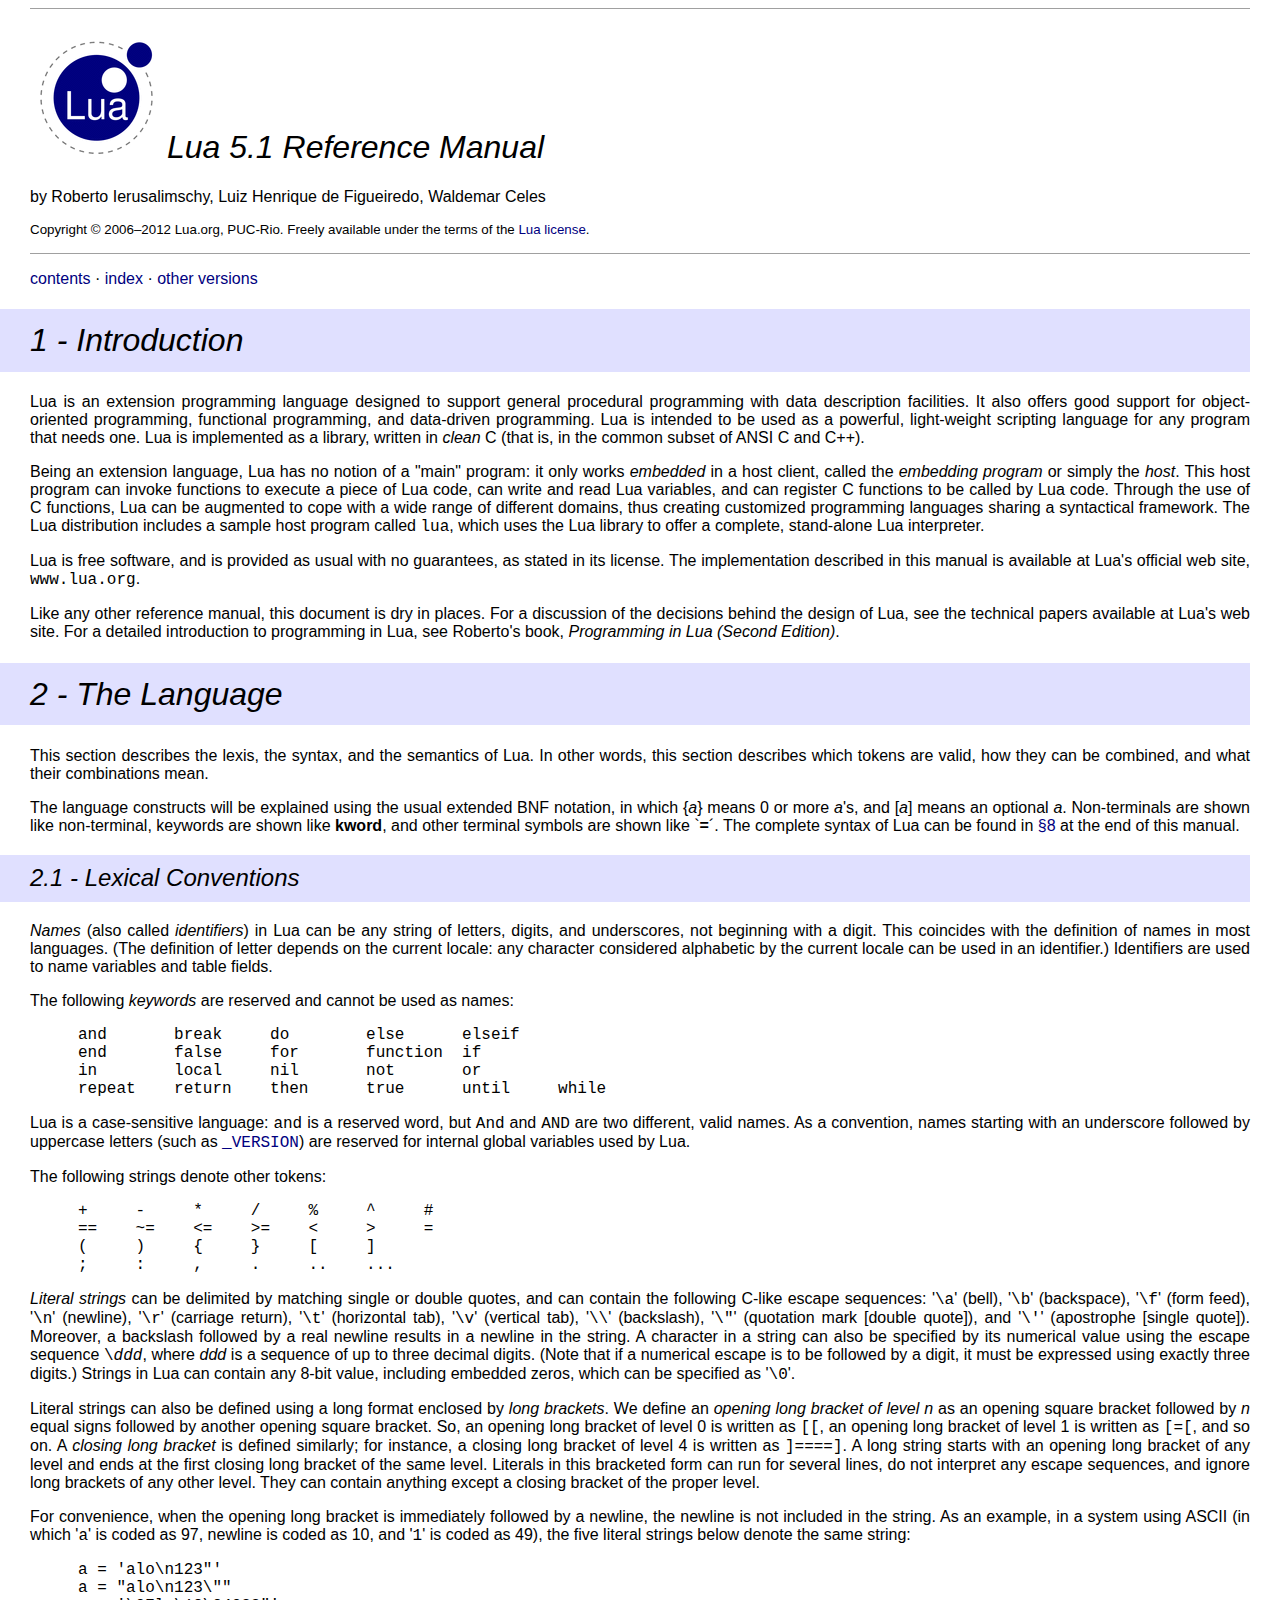
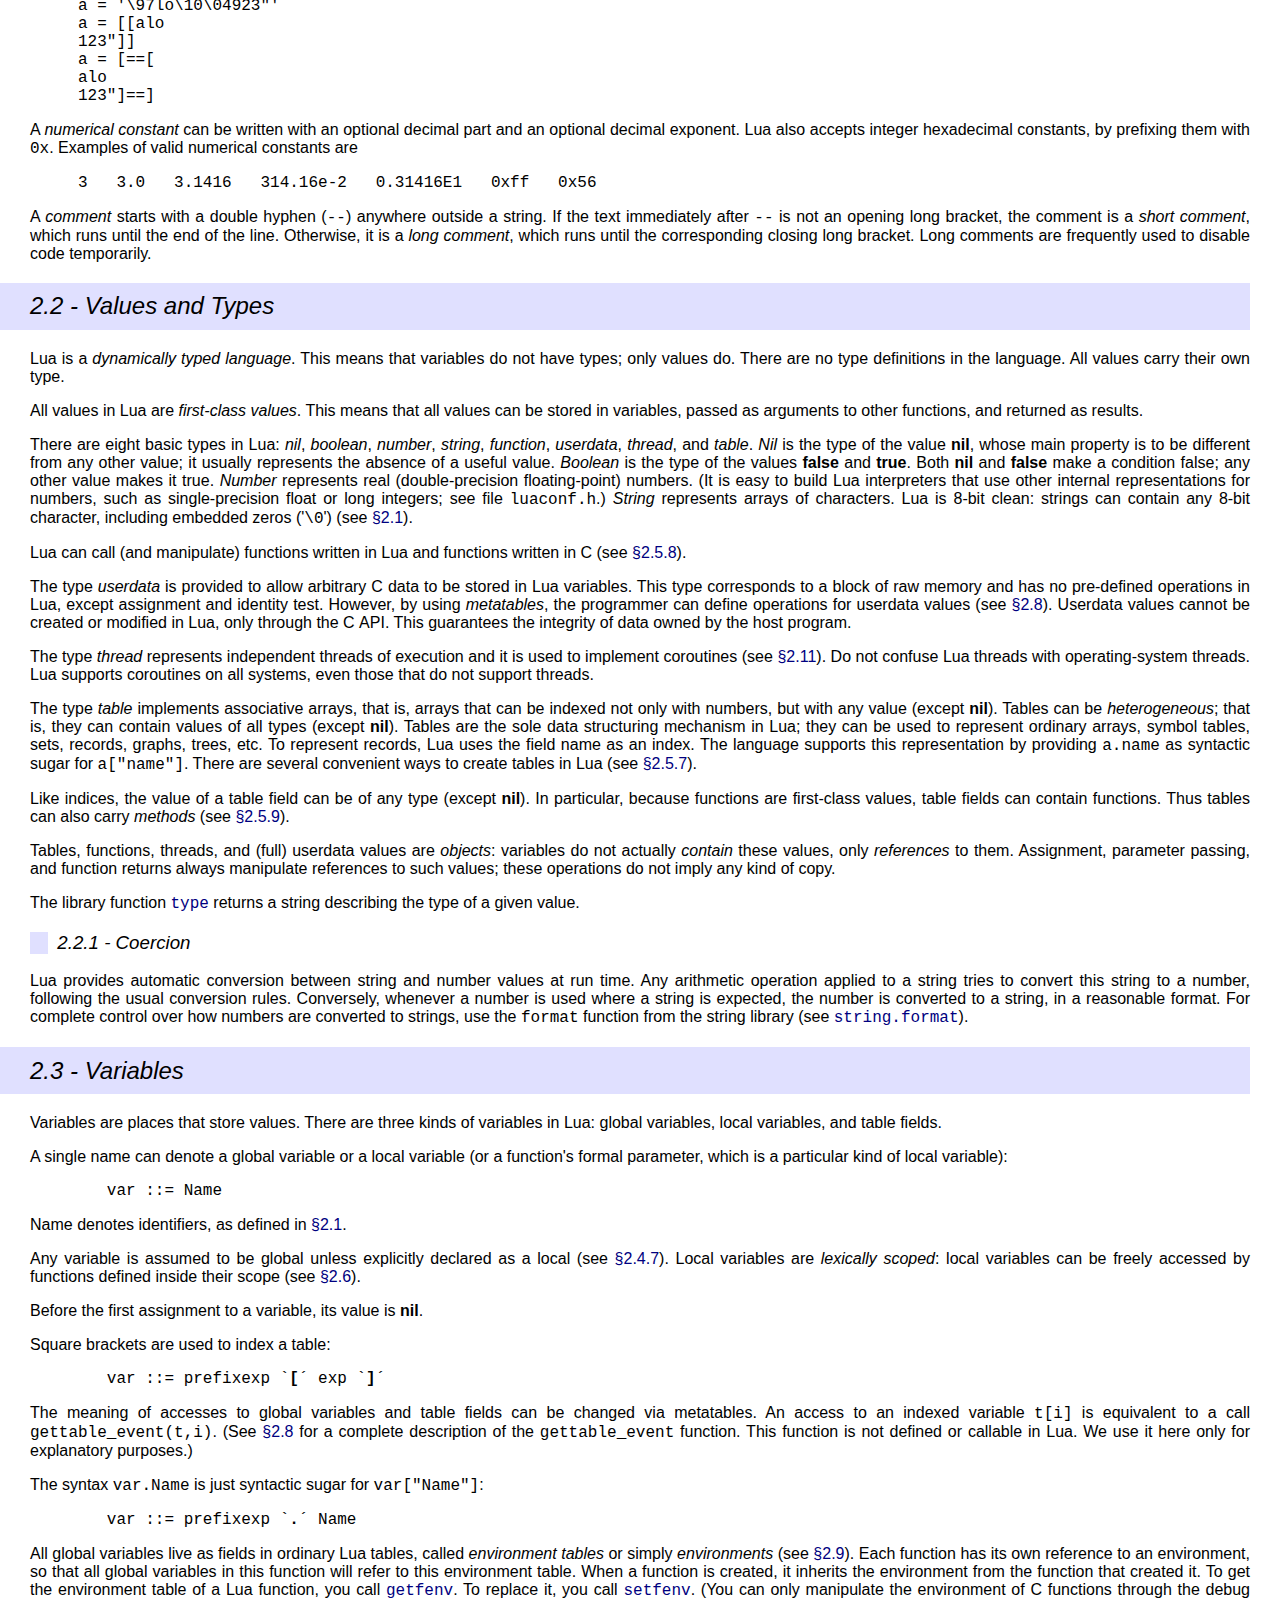
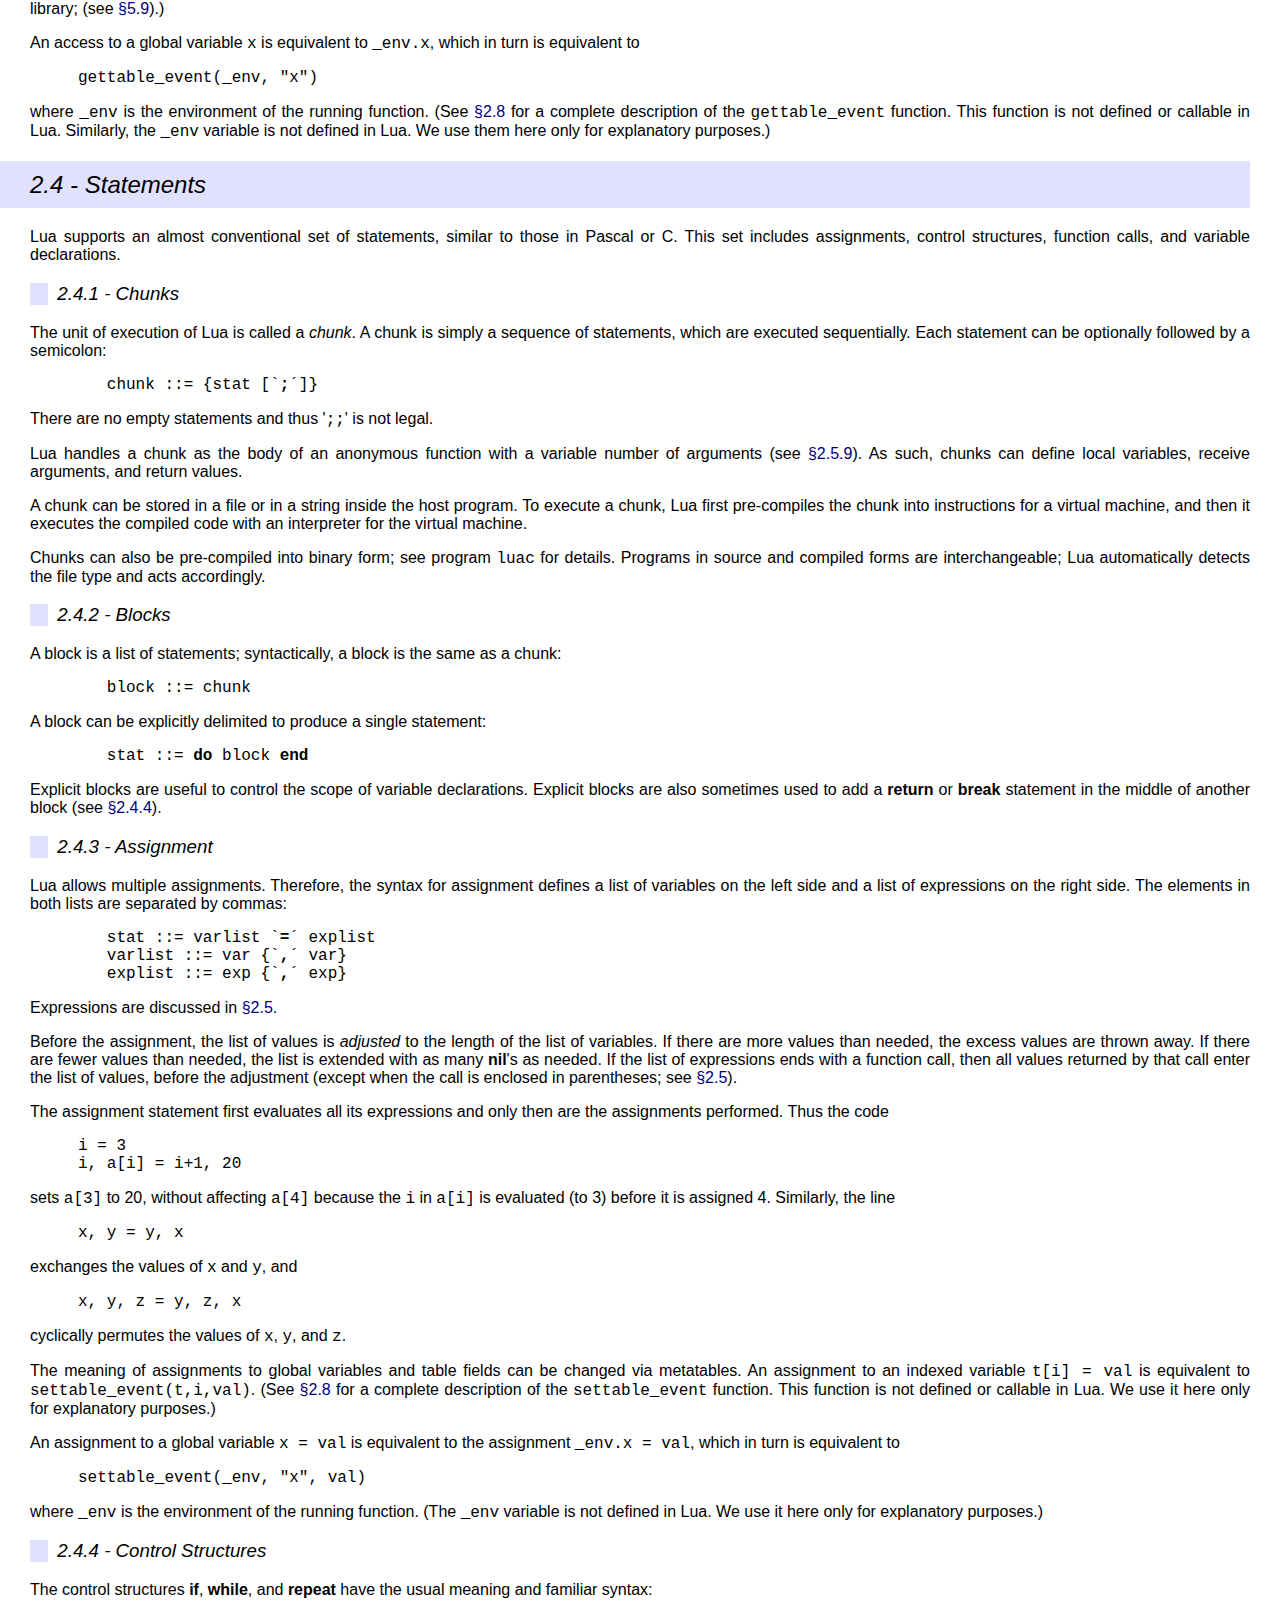
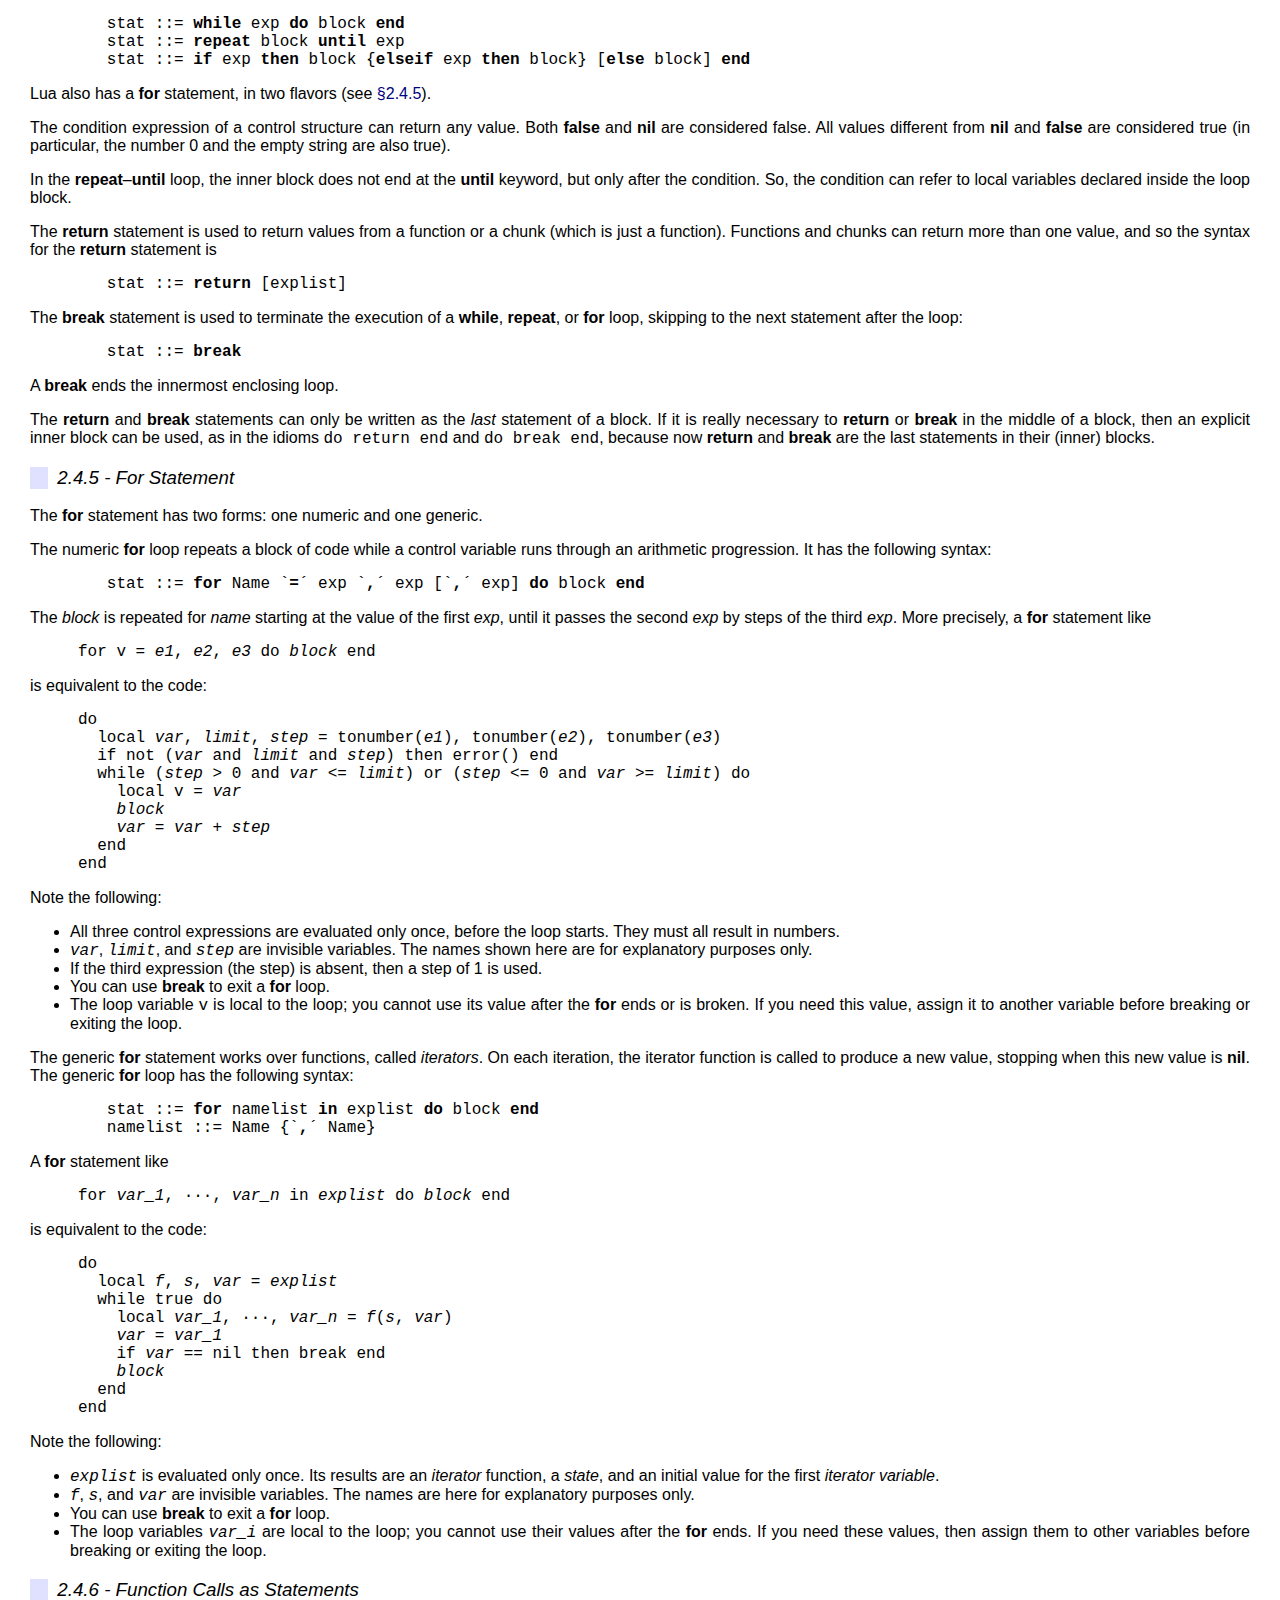
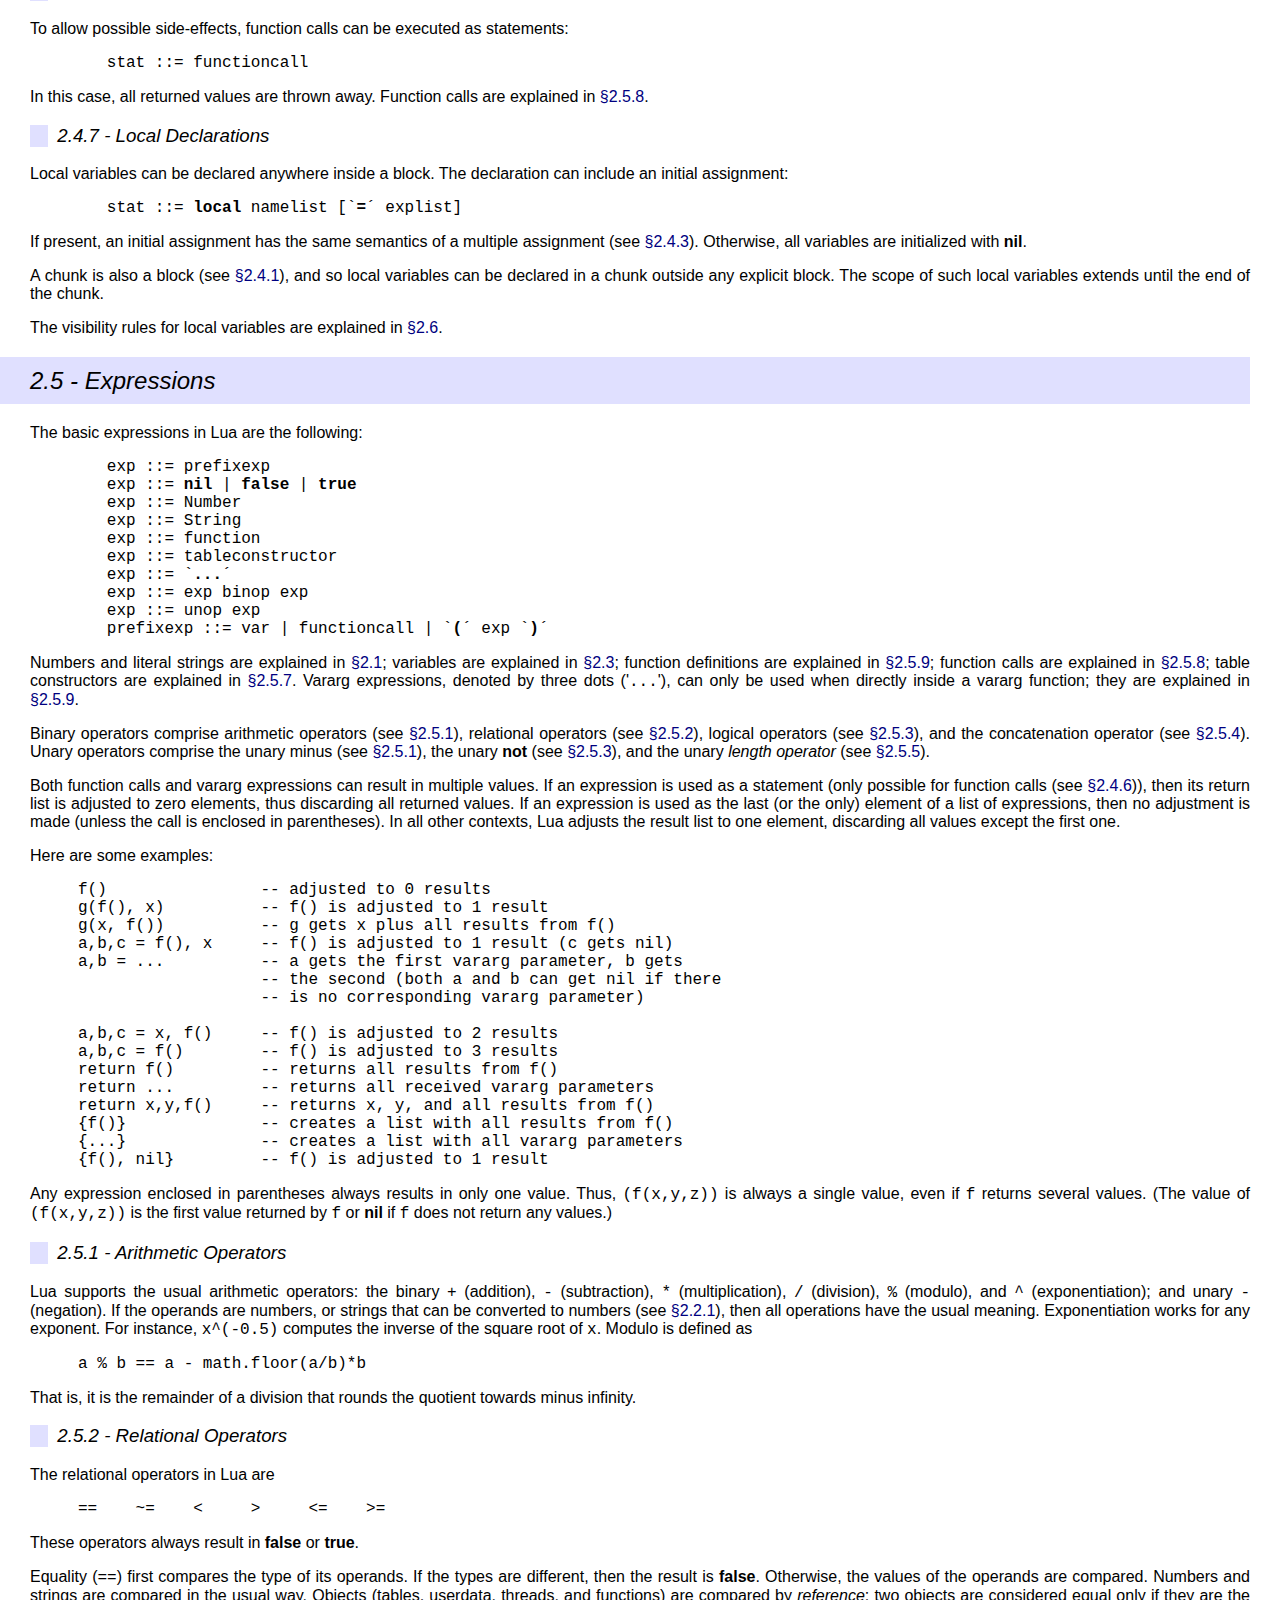
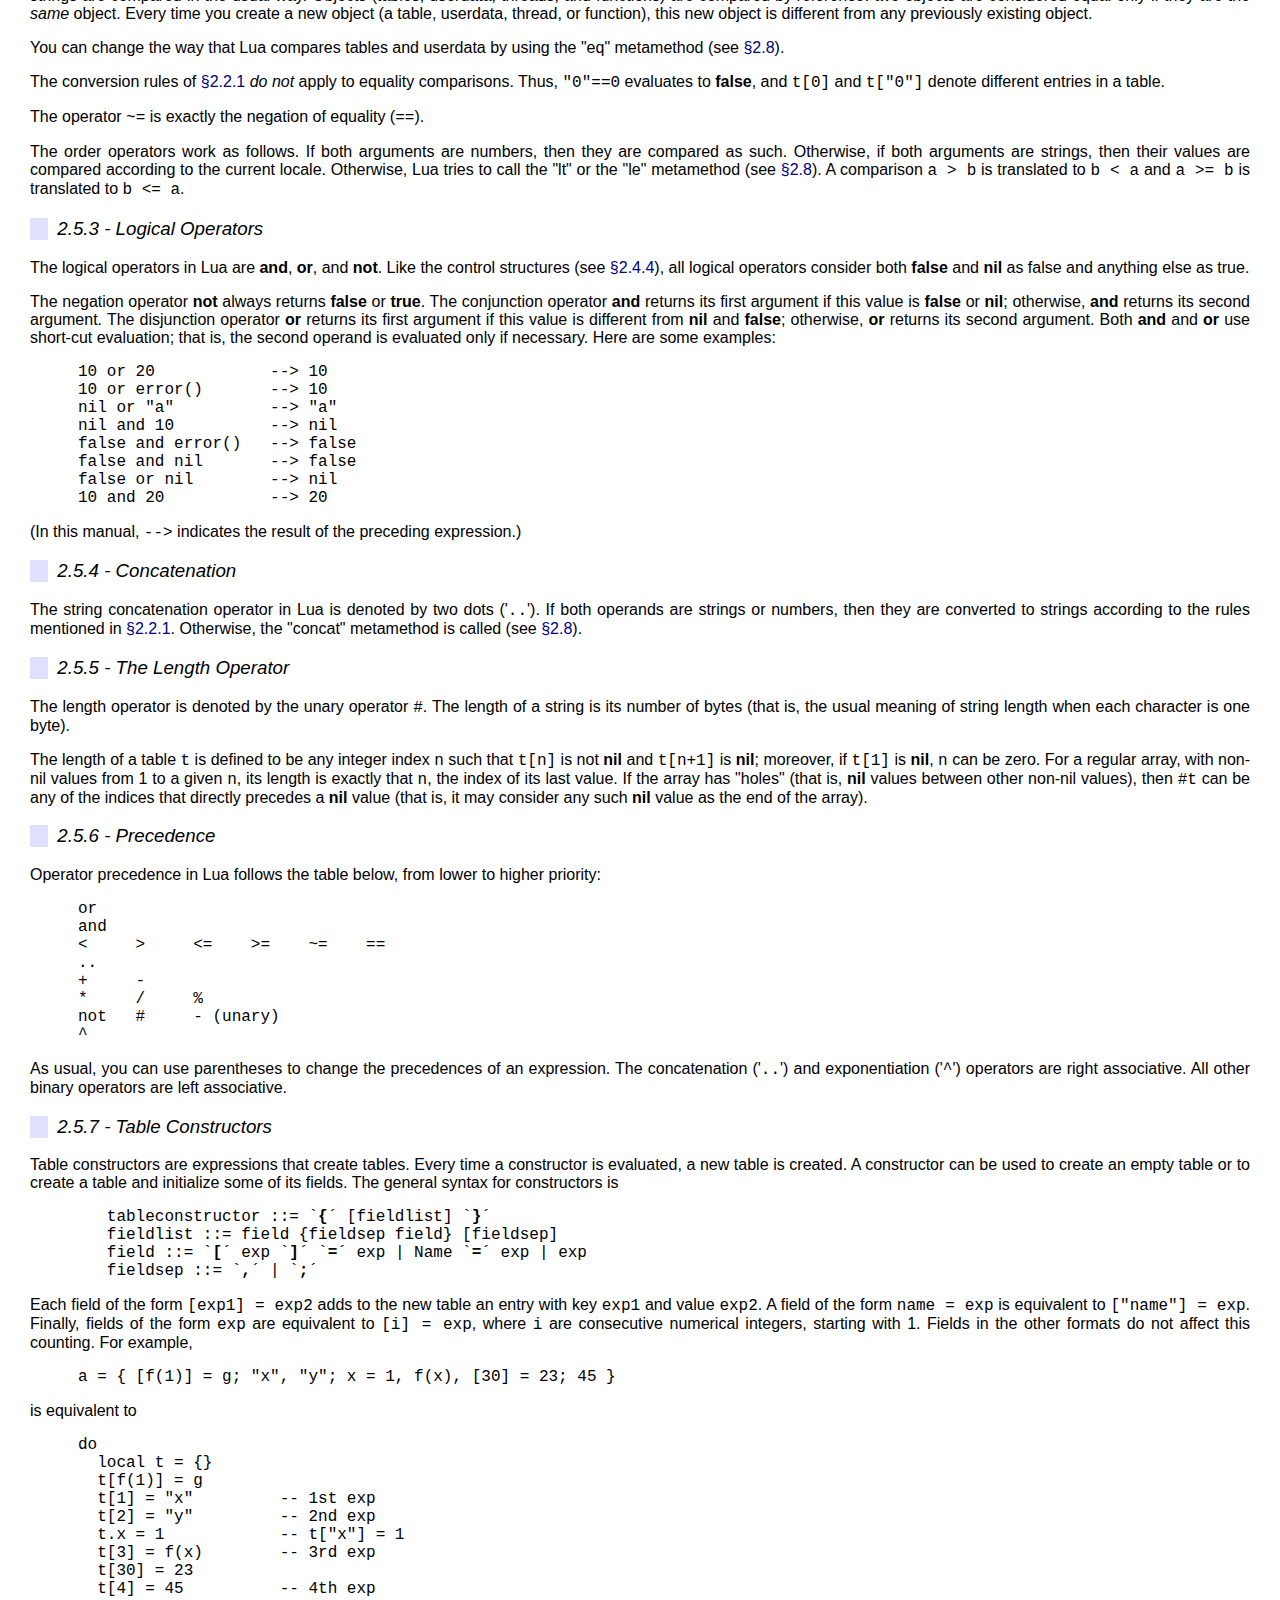
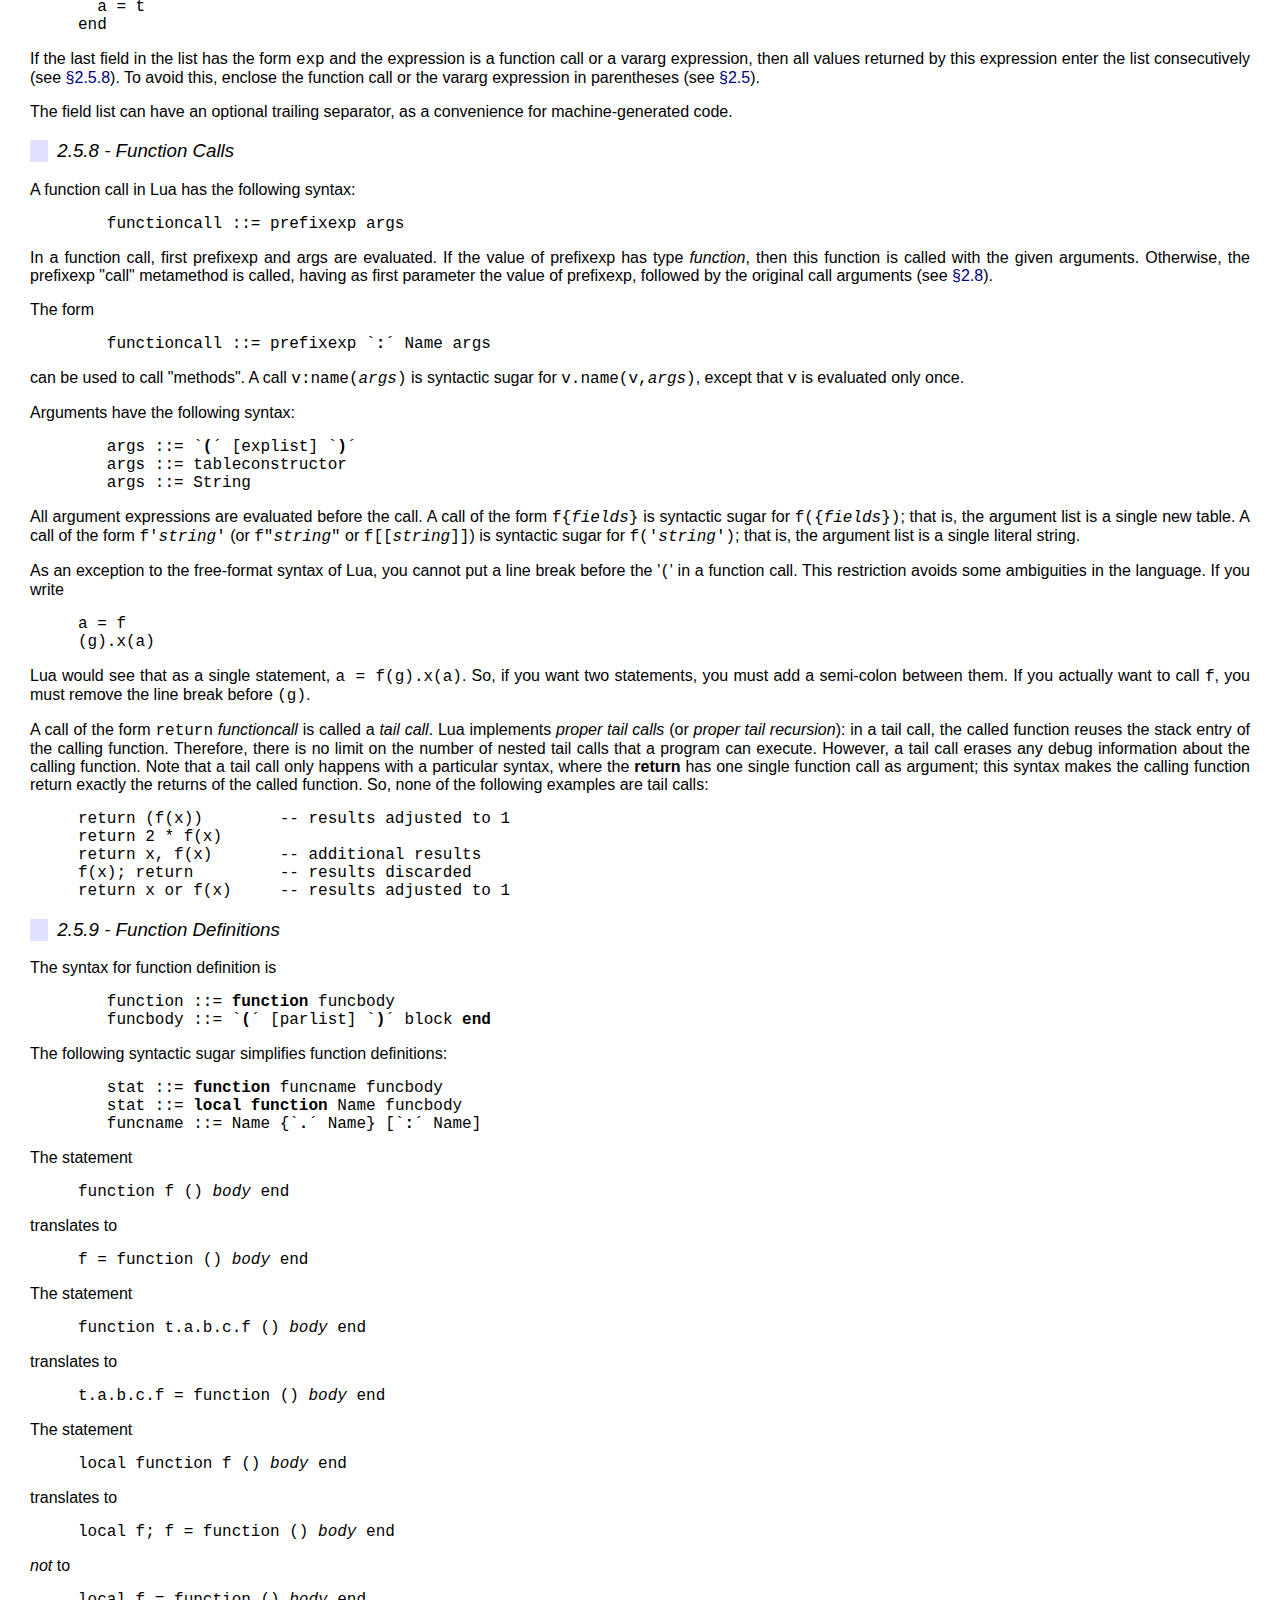
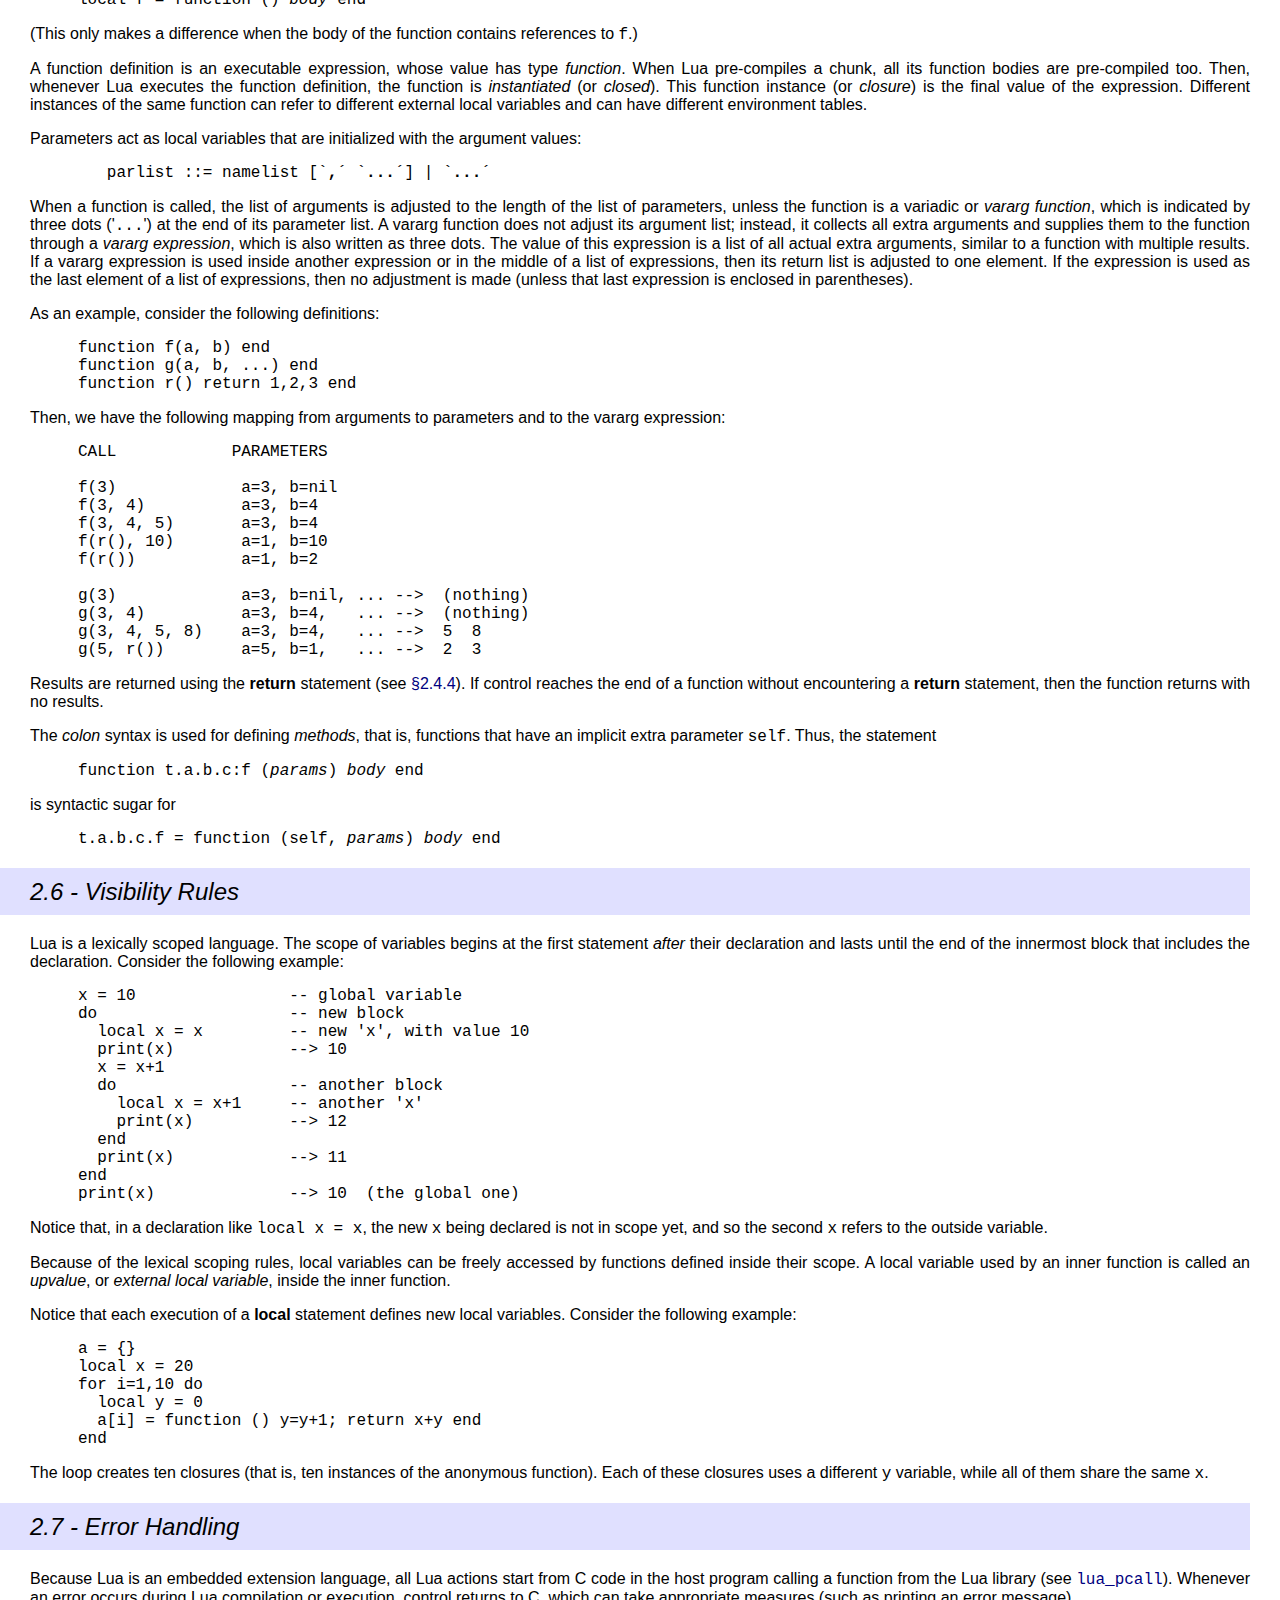
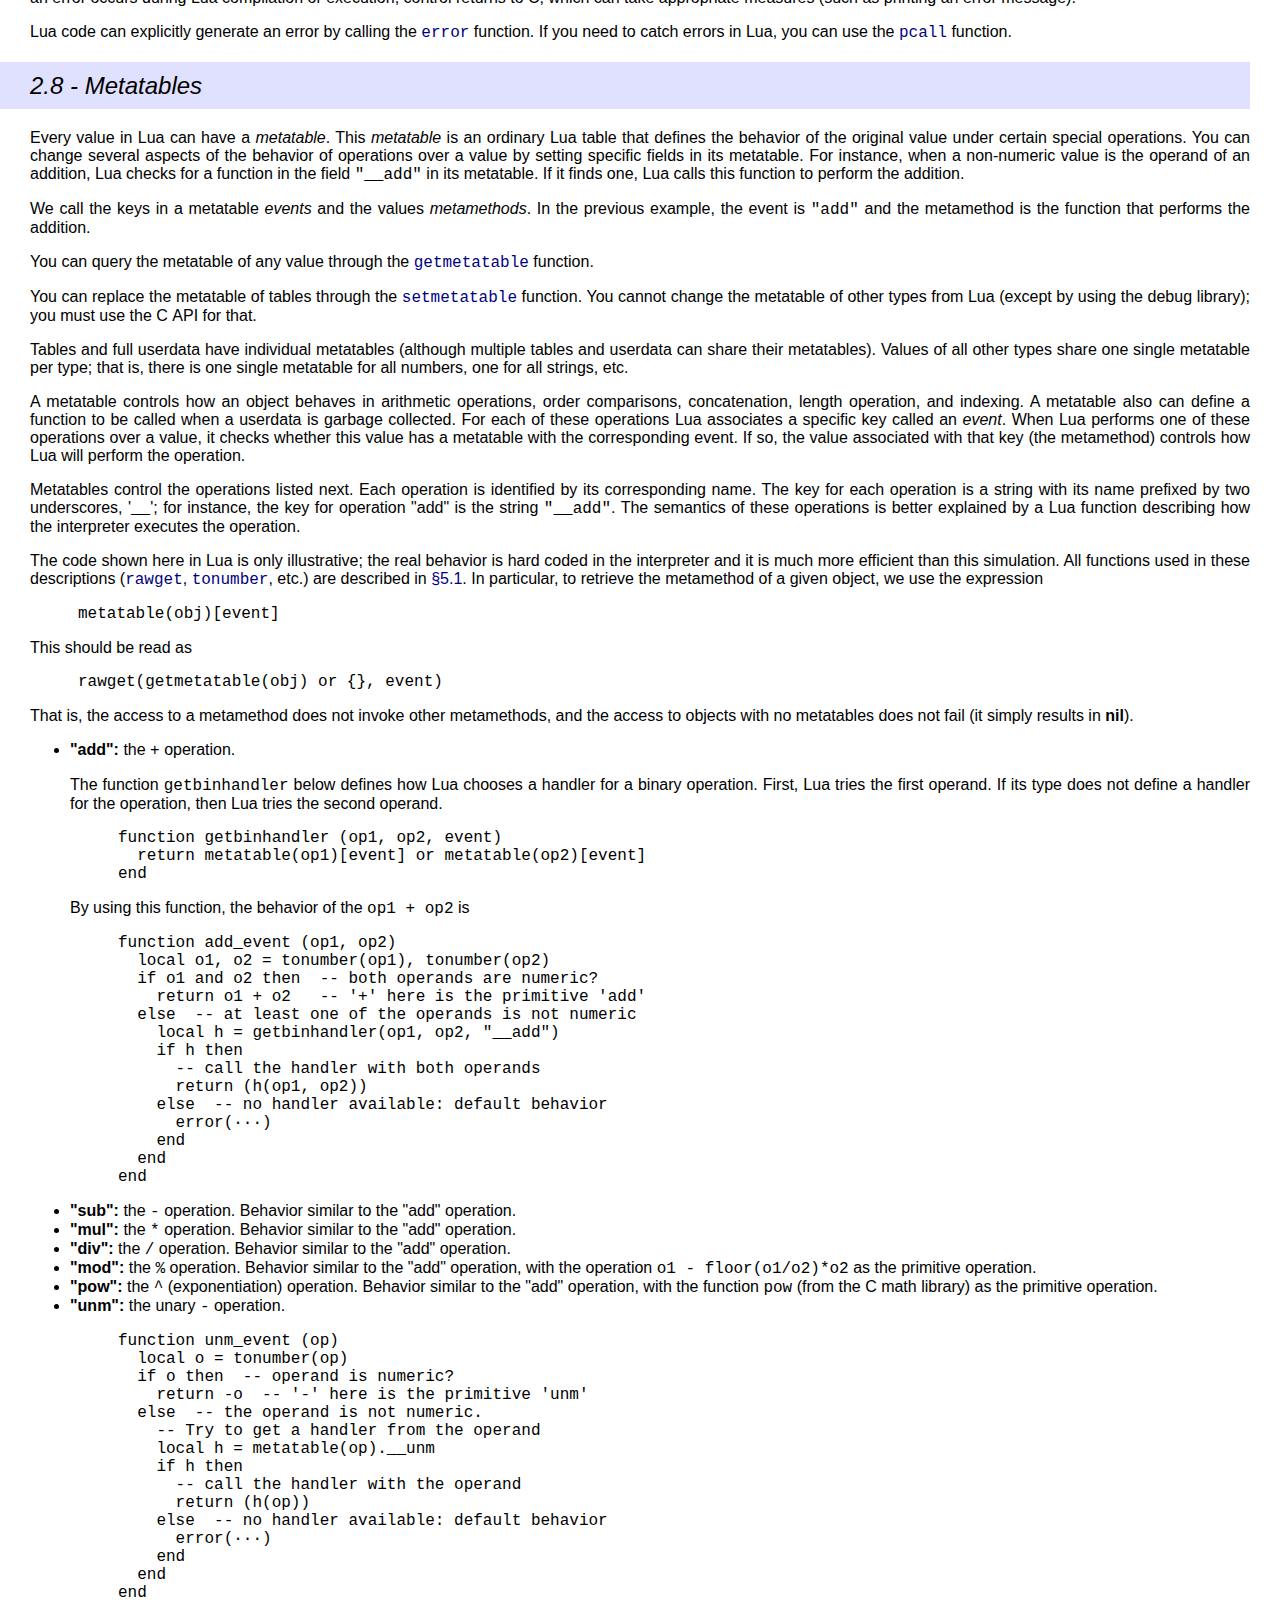
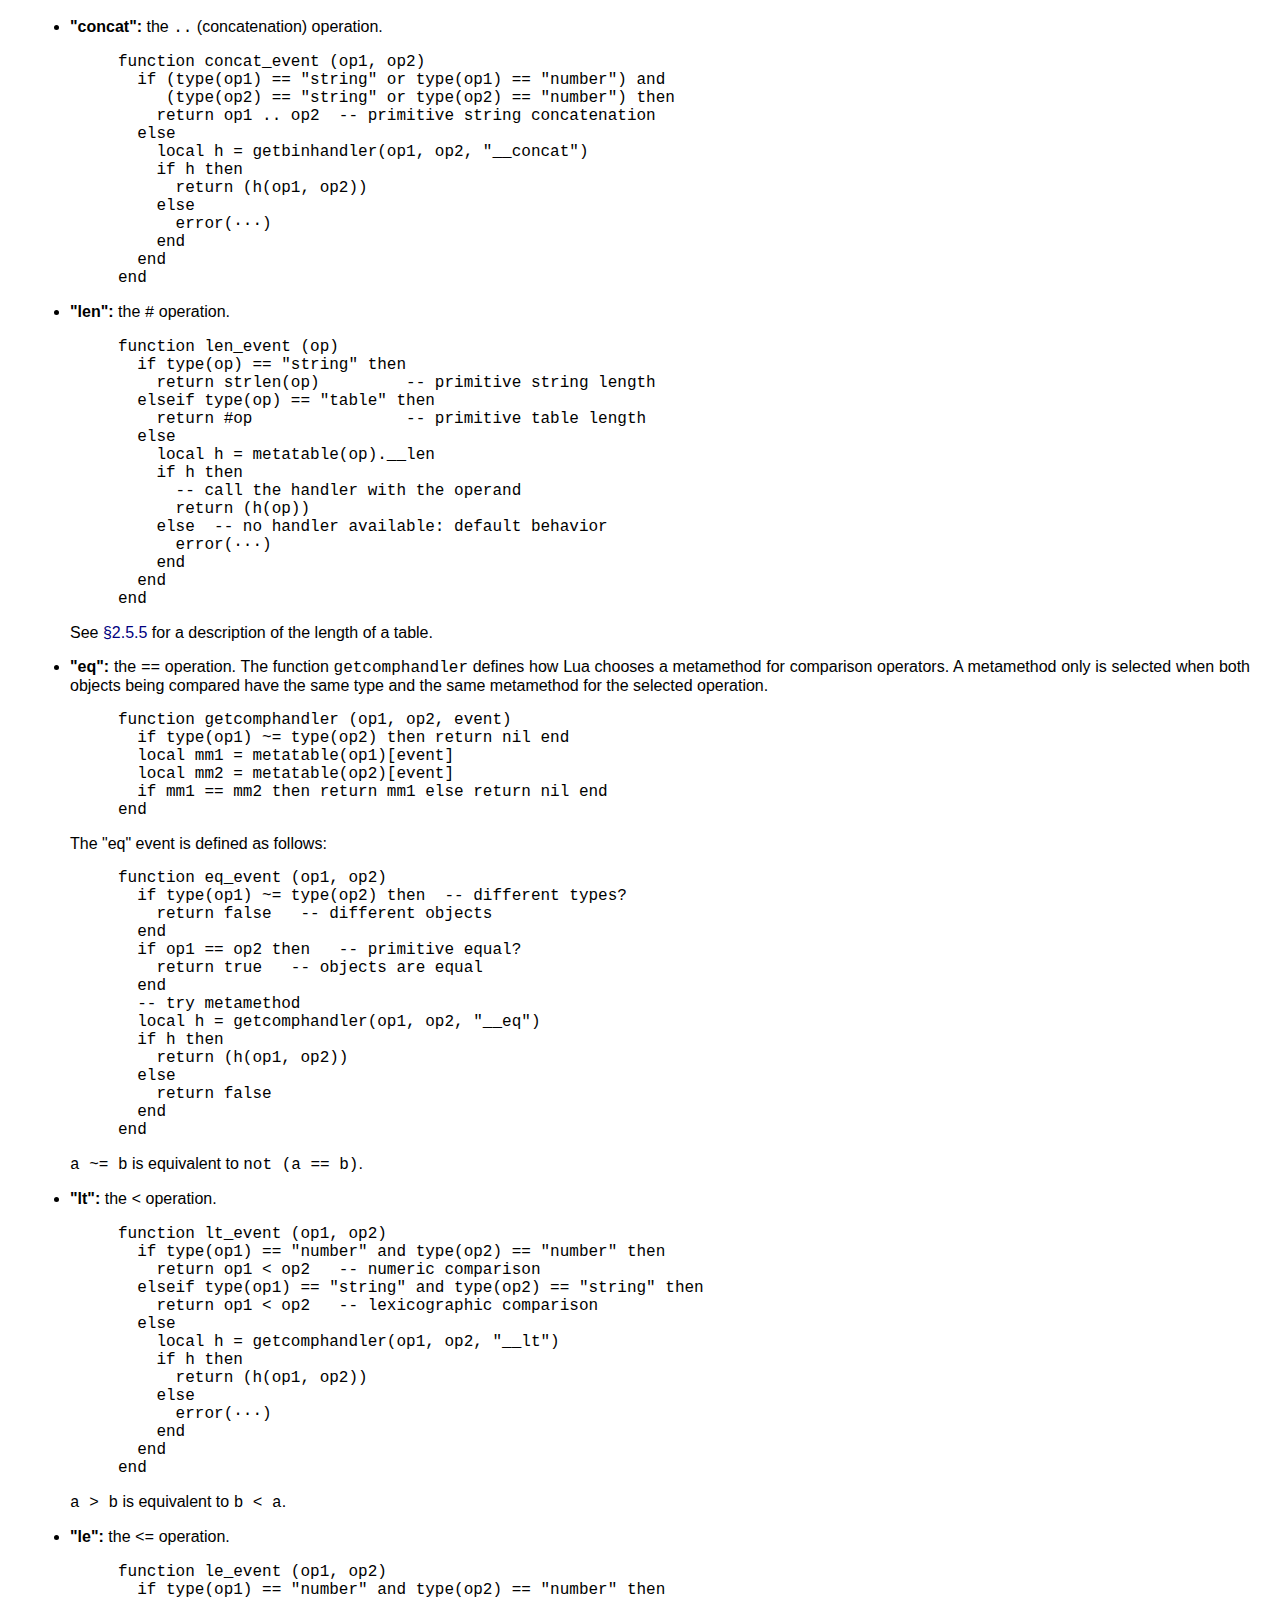
<file: lib/lua/doc/manual.html>
<!DOCTYPE HTML PUBLIC "-//W3C//DTD HTML 4.01 Transitional//EN">
<html>

<head>
<title>Lua 5.1 Reference Manual</title>
<link rel="stylesheet" type="text/css" href="lua.css">
<link rel="stylesheet" type="text/css" href="manual.css">
<META HTTP-EQUIV="content-type" CONTENT="text/html; charset=iso-8859-1">
</head>

<body>

<hr>
<h1>
<a href="http://www.lua.org/"><img src="logo.gif" alt="" border="0"></a>
Lua 5.1 Reference Manual
</h1>

by Roberto Ierusalimschy, Luiz Henrique de Figueiredo, Waldemar Celes
<p>
<small>
Copyright &copy; 2006&ndash;2012 Lua.org, PUC-Rio.
Freely available under the terms of the
<a href="http://www.lua.org/license.html">Lua license</a>.
</small>
<hr>
<p>

<a href="contents.html#contents">contents</A>
&middot;
<a href="contents.html#index">index</A>
&middot;
<A HREF="http://www.lua.org/manual/">other versions</A>

<!-- ====================================================================== -->
<p>

<!-- $Id: manual.of,v 1.49.1.2 2012/01/13 20:23:26 roberto Exp $ -->




<h1>1 - <a name="1">Introduction</a></h1>

<p>
Lua is an extension programming language designed to support
general procedural programming with data description
facilities.
It also offers good support for object-oriented programming,
functional programming, and data-driven programming.
Lua is intended to be used as a powerful, light-weight
scripting language for any program that needs one.
Lua is implemented as a library, written in <em>clean</em> C
(that is, in the common subset of ANSI&nbsp;C and C++).


<p>
Being an extension language, Lua has no notion of a "main" program:
it only works <em>embedded</em> in a host client,
called the <em>embedding program</em> or simply the <em>host</em>.
This host program can invoke functions to execute a piece of Lua code,
can write and read Lua variables,
and can register C&nbsp;functions to be called by Lua code.
Through the use of C&nbsp;functions, Lua can be augmented to cope with
a wide range of different domains,
thus creating customized programming languages sharing a syntactical framework.
The Lua distribution includes a sample host program called <code>lua</code>,
which uses the Lua library to offer a complete, stand-alone Lua interpreter.


<p>
Lua is free software,
and is provided as usual with no guarantees,
as stated in its license.
The implementation described in this manual is available
at Lua's official web site, <code>www.lua.org</code>.


<p>
Like any other reference manual,
this document is dry in places.
For a discussion of the decisions behind the design of Lua,
see the technical papers available at Lua's web site.
For a detailed introduction to programming in Lua,
see Roberto's book, <em>Programming in Lua (Second Edition)</em>.



<h1>2 - <a name="2">The Language</a></h1>

<p>
This section describes the lexis, the syntax, and the semantics of Lua.
In other words,
this section describes
which tokens are valid,
how they can be combined,
and what their combinations mean.


<p>
The language constructs will be explained using the usual extended BNF notation,
in which
{<em>a</em>}&nbsp;means&nbsp;0 or more <em>a</em>'s, and
[<em>a</em>]&nbsp;means an optional <em>a</em>.
Non-terminals are shown like non-terminal,
keywords are shown like <b>kword</b>,
and other terminal symbols are shown like `<b>=</b>&acute;.
The complete syntax of Lua can be found in <a href="#8">&sect;8</a>
at the end of this manual.



<h2>2.1 - <a name="2.1">Lexical Conventions</a></h2>

<p>
<em>Names</em>
(also called <em>identifiers</em>)
in Lua can be any string of letters,
digits, and underscores,
not beginning with a digit.
This coincides with the definition of names in most languages.
(The definition of letter depends on the current locale:
any character considered alphabetic by the current locale
can be used in an identifier.)
Identifiers are used to name variables and table fields.


<p>
The following <em>keywords</em> are reserved
and cannot be used as names:


<pre>
     and       break     do        else      elseif
     end       false     for       function  if
     in        local     nil       not       or
     repeat    return    then      true      until     while
</pre>

<p>
Lua is a case-sensitive language:
<code>and</code> is a reserved word, but <code>And</code> and <code>AND</code>
are two different, valid names.
As a convention, names starting with an underscore followed by
uppercase letters (such as <a href="#pdf-_VERSION"><code>_VERSION</code></a>)
are reserved for internal global variables used by Lua.


<p>
The following strings denote other tokens:

<pre>
     +     -     *     /     %     ^     #
     ==    ~=    &lt;=    &gt;=    &lt;     &gt;     =
     (     )     {     }     [     ]
     ;     :     ,     .     ..    ...
</pre>

<p>
<em>Literal strings</em>
can be delimited by matching single or double quotes,
and can contain the following C-like escape sequences:
'<code>\a</code>' (bell),
'<code>\b</code>' (backspace),
'<code>\f</code>' (form feed),
'<code>\n</code>' (newline),
'<code>\r</code>' (carriage return),
'<code>\t</code>' (horizontal tab),
'<code>\v</code>' (vertical tab),
'<code>\\</code>' (backslash),
'<code>\"</code>' (quotation mark [double quote]),
and '<code>\'</code>' (apostrophe [single quote]).
Moreover, a backslash followed by a real newline
results in a newline in the string.
A character in a string can also be specified by its numerical value
using the escape sequence <code>\<em>ddd</em></code>,
where <em>ddd</em> is a sequence of up to three decimal digits.
(Note that if a numerical escape is to be followed by a digit,
it must be expressed using exactly three digits.)
Strings in Lua can contain any 8-bit value, including embedded zeros,
which can be specified as '<code>\0</code>'.


<p>
Literal strings can also be defined using a long format
enclosed by <em>long brackets</em>.
We define an <em>opening long bracket of level <em>n</em></em> as an opening
square bracket followed by <em>n</em> equal signs followed by another
opening square bracket.
So, an opening long bracket of level&nbsp;0 is written as <code>[[</code>,
an opening long bracket of level&nbsp;1 is written as <code>[=[</code>,
and so on.
A <em>closing long bracket</em> is defined similarly;
for instance, a closing long bracket of level&nbsp;4 is written as <code>]====]</code>.
A long string starts with an opening long bracket of any level and
ends at the first closing long bracket of the same level.
Literals in this bracketed form can run for several lines,
do not interpret any escape sequences,
and ignore long brackets of any other level.
They can contain anything except a closing bracket of the proper level.


<p>
For convenience,
when the opening long bracket is immediately followed by a newline,
the newline is not included in the string.
As an example, in a system using ASCII
(in which '<code>a</code>' is coded as&nbsp;97,
newline is coded as&nbsp;10, and '<code>1</code>' is coded as&nbsp;49),
the five literal strings below denote the same string:

<pre>
     a = 'alo\n123"'
     a = "alo\n123\""
     a = '\97lo\10\04923"'
     a = [[alo
     123"]]
     a = [==[
     alo
     123"]==]
</pre>

<p>
A <em>numerical constant</em> can be written with an optional decimal part
and an optional decimal exponent.
Lua also accepts integer hexadecimal constants,
by prefixing them with <code>0x</code>.
Examples of valid numerical constants are

<pre>
     3   3.0   3.1416   314.16e-2   0.31416E1   0xff   0x56
</pre>

<p>
A <em>comment</em> starts with a double hyphen (<code>--</code>)
anywhere outside a string.
If the text immediately after <code>--</code> is not an opening long bracket,
the comment is a <em>short comment</em>,
which runs until the end of the line.
Otherwise, it is a <em>long comment</em>,
which runs until the corresponding closing long bracket.
Long comments are frequently used to disable code temporarily.





<h2>2.2 - <a name="2.2">Values and Types</a></h2>

<p>
Lua is a <em>dynamically typed language</em>.
This means that
variables do not have types; only values do.
There are no type definitions in the language.
All values carry their own type.


<p>
All values in Lua are <em>first-class values</em>.
This means that all values can be stored in variables,
passed as arguments to other functions, and returned as results.


<p>
There are eight basic types in Lua:
<em>nil</em>, <em>boolean</em>, <em>number</em>,
<em>string</em>, <em>function</em>, <em>userdata</em>,
<em>thread</em>, and <em>table</em>.
<em>Nil</em> is the type of the value <b>nil</b>,
whose main property is to be different from any other value;
it usually represents the absence of a useful value.
<em>Boolean</em> is the type of the values <b>false</b> and <b>true</b>.
Both <b>nil</b> and <b>false</b> make a condition false;
any other value makes it true.
<em>Number</em> represents real (double-precision floating-point) numbers.
(It is easy to build Lua interpreters that use other
internal representations for numbers,
such as single-precision float or long integers;
see file <code>luaconf.h</code>.)
<em>String</em> represents arrays of characters.

Lua is 8-bit clean:
strings can contain any 8-bit character,
including embedded zeros ('<code>\0</code>') (see <a href="#2.1">&sect;2.1</a>).


<p>
Lua can call (and manipulate) functions written in Lua and
functions written in C
(see <a href="#2.5.8">&sect;2.5.8</a>).


<p>
The type <em>userdata</em> is provided to allow arbitrary C&nbsp;data to
be stored in Lua variables.
This type corresponds to a block of raw memory
and has no pre-defined operations in Lua,
except assignment and identity test.
However, by using <em>metatables</em>,
the programmer can define operations for userdata values
(see <a href="#2.8">&sect;2.8</a>).
Userdata values cannot be created or modified in Lua,
only through the C&nbsp;API.
This guarantees the integrity of data owned by the host program.


<p>
The type <em>thread</em> represents independent threads of execution
and it is used to implement coroutines (see <a href="#2.11">&sect;2.11</a>).
Do not confuse Lua threads with operating-system threads.
Lua supports coroutines on all systems,
even those that do not support threads.


<p>
The type <em>table</em> implements associative arrays,
that is, arrays that can be indexed not only with numbers,
but with any value (except <b>nil</b>).
Tables can be <em>heterogeneous</em>;
that is, they can contain values of all types (except <b>nil</b>).
Tables are the sole data structuring mechanism in Lua;
they can be used to represent ordinary arrays,
symbol tables, sets, records, graphs, trees, etc.
To represent records, Lua uses the field name as an index.
The language supports this representation by
providing <code>a.name</code> as syntactic sugar for <code>a["name"]</code>.
There are several convenient ways to create tables in Lua
(see <a href="#2.5.7">&sect;2.5.7</a>).


<p>
Like indices,
the value of a table field can be of any type (except <b>nil</b>).
In particular,
because functions are first-class values,
table fields can contain functions.
Thus tables can also carry <em>methods</em> (see <a href="#2.5.9">&sect;2.5.9</a>).


<p>
Tables, functions, threads, and (full) userdata values are <em>objects</em>:
variables do not actually <em>contain</em> these values,
only <em>references</em> to them.
Assignment, parameter passing, and function returns
always manipulate references to such values;
these operations do not imply any kind of copy.


<p>
The library function <a href="#pdf-type"><code>type</code></a> returns a string describing the type
of a given value.



<h3>2.2.1 - <a name="2.2.1">Coercion</a></h3>

<p>
Lua provides automatic conversion between
string and number values at run time.
Any arithmetic operation applied to a string tries to convert
this string to a number, following the usual conversion rules.
Conversely, whenever a number is used where a string is expected,
the number is converted to a string, in a reasonable format.
For complete control over how numbers are converted to strings,
use the <code>format</code> function from the string library
(see <a href="#pdf-string.format"><code>string.format</code></a>).







<h2>2.3 - <a name="2.3">Variables</a></h2>

<p>
Variables are places that store values.

There are three kinds of variables in Lua:
global variables, local variables, and table fields.


<p>
A single name can denote a global variable or a local variable
(or a function's formal parameter,
which is a particular kind of local variable):

<pre>
	var ::= Name
</pre><p>
Name denotes identifiers, as defined in <a href="#2.1">&sect;2.1</a>.


<p>
Any variable is assumed to be global unless explicitly declared
as a local (see <a href="#2.4.7">&sect;2.4.7</a>).
Local variables are <em>lexically scoped</em>:
local variables can be freely accessed by functions
defined inside their scope (see <a href="#2.6">&sect;2.6</a>).


<p>
Before the first assignment to a variable, its value is <b>nil</b>.


<p>
Square brackets are used to index a table:

<pre>
	var ::= prefixexp `<b>[</b>&acute; exp `<b>]</b>&acute;
</pre><p>
The meaning of accesses to global variables 
and table fields can be changed via metatables.
An access to an indexed variable <code>t[i]</code> is equivalent to
a call <code>gettable_event(t,i)</code>.
(See <a href="#2.8">&sect;2.8</a> for a complete description of the
<code>gettable_event</code> function.
This function is not defined or callable in Lua.
We use it here only for explanatory purposes.)


<p>
The syntax <code>var.Name</code> is just syntactic sugar for
<code>var["Name"]</code>:

<pre>
	var ::= prefixexp `<b>.</b>&acute; Name
</pre>

<p>
All global variables live as fields in ordinary Lua tables,
called <em>environment tables</em> or simply
<em>environments</em> (see <a href="#2.9">&sect;2.9</a>).
Each function has its own reference to an environment,
so that all global variables in this function
will refer to this environment table.
When a function is created,
it inherits the environment from the function that created it.
To get the environment table of a Lua function,
you call <a href="#pdf-getfenv"><code>getfenv</code></a>.
To replace it,
you call <a href="#pdf-setfenv"><code>setfenv</code></a>.
(You can only manipulate the environment of C&nbsp;functions
through the debug library; (see <a href="#5.9">&sect;5.9</a>).)


<p>
An access to a global variable <code>x</code>
is equivalent to <code>_env.x</code>,
which in turn is equivalent to

<pre>
     gettable_event(_env, "x")
</pre><p>
where <code>_env</code> is the environment of the running function.
(See <a href="#2.8">&sect;2.8</a> for a complete description of the
<code>gettable_event</code> function.
This function is not defined or callable in Lua.
Similarly, the <code>_env</code> variable is not defined in Lua.
We use them here only for explanatory purposes.)





<h2>2.4 - <a name="2.4">Statements</a></h2>

<p>
Lua supports an almost conventional set of statements,
similar to those in Pascal or C.
This set includes
assignments, control structures, function calls,
and variable declarations.



<h3>2.4.1 - <a name="2.4.1">Chunks</a></h3>

<p>
The unit of execution of Lua is called a <em>chunk</em>.
A chunk is simply a sequence of statements,
which are executed sequentially.
Each statement can be optionally followed by a semicolon:

<pre>
	chunk ::= {stat [`<b>;</b>&acute;]}
</pre><p>
There are no empty statements and thus '<code>;;</code>' is not legal.


<p>
Lua handles a chunk as the body of an anonymous function 
with a variable number of arguments
(see <a href="#2.5.9">&sect;2.5.9</a>).
As such, chunks can define local variables,
receive arguments, and return values.


<p>
A chunk can be stored in a file or in a string inside the host program.
To execute a chunk,
Lua first pre-compiles the chunk into instructions for a virtual machine,
and then it executes the compiled code
with an interpreter for the virtual machine.


<p>
Chunks can also be pre-compiled into binary form;
see program <code>luac</code> for details.
Programs in source and compiled forms are interchangeable;
Lua automatically detects the file type and acts accordingly.






<h3>2.4.2 - <a name="2.4.2">Blocks</a></h3><p>
A block is a list of statements;
syntactically, a block is the same as a chunk:

<pre>
	block ::= chunk
</pre>

<p>
A block can be explicitly delimited to produce a single statement:

<pre>
	stat ::= <b>do</b> block <b>end</b>
</pre><p>
Explicit blocks are useful
to control the scope of variable declarations.
Explicit blocks are also sometimes used to
add a <b>return</b> or <b>break</b> statement in the middle
of another block (see <a href="#2.4.4">&sect;2.4.4</a>).





<h3>2.4.3 - <a name="2.4.3">Assignment</a></h3>

<p>
Lua allows multiple assignments.
Therefore, the syntax for assignment
defines a list of variables on the left side
and a list of expressions on the right side.
The elements in both lists are separated by commas:

<pre>
	stat ::= varlist `<b>=</b>&acute; explist
	varlist ::= var {`<b>,</b>&acute; var}
	explist ::= exp {`<b>,</b>&acute; exp}
</pre><p>
Expressions are discussed in <a href="#2.5">&sect;2.5</a>.


<p>
Before the assignment,
the list of values is <em>adjusted</em> to the length of
the list of variables.
If there are more values than needed,
the excess values are thrown away.
If there are fewer values than needed,
the list is extended with as many  <b>nil</b>'s as needed.
If the list of expressions ends with a function call,
then all values returned by that call enter the list of values,
before the adjustment
(except when the call is enclosed in parentheses; see <a href="#2.5">&sect;2.5</a>).


<p>
The assignment statement first evaluates all its expressions
and only then are the assignments performed.
Thus the code

<pre>
     i = 3
     i, a[i] = i+1, 20
</pre><p>
sets <code>a[3]</code> to 20, without affecting <code>a[4]</code>
because the <code>i</code> in <code>a[i]</code> is evaluated (to 3)
before it is assigned&nbsp;4.
Similarly, the line

<pre>
     x, y = y, x
</pre><p>
exchanges the values of <code>x</code> and <code>y</code>,
and

<pre>
     x, y, z = y, z, x
</pre><p>
cyclically permutes the values of <code>x</code>, <code>y</code>, and <code>z</code>.


<p>
The meaning of assignments to global variables
and table fields can be changed via metatables.
An assignment to an indexed variable <code>t[i] = val</code> is equivalent to
<code>settable_event(t,i,val)</code>.
(See <a href="#2.8">&sect;2.8</a> for a complete description of the
<code>settable_event</code> function.
This function is not defined or callable in Lua.
We use it here only for explanatory purposes.)


<p>
An assignment to a global variable <code>x = val</code>
is equivalent to the assignment
<code>_env.x = val</code>,
which in turn is equivalent to

<pre>
     settable_event(_env, "x", val)
</pre><p>
where <code>_env</code> is the environment of the running function.
(The <code>_env</code> variable is not defined in Lua.
We use it here only for explanatory purposes.)





<h3>2.4.4 - <a name="2.4.4">Control Structures</a></h3><p>
The control structures
<b>if</b>, <b>while</b>, and <b>repeat</b> have the usual meaning and
familiar syntax:




<pre>
	stat ::= <b>while</b> exp <b>do</b> block <b>end</b>
	stat ::= <b>repeat</b> block <b>until</b> exp
	stat ::= <b>if</b> exp <b>then</b> block {<b>elseif</b> exp <b>then</b> block} [<b>else</b> block] <b>end</b>
</pre><p>
Lua also has a <b>for</b> statement, in two flavors (see <a href="#2.4.5">&sect;2.4.5</a>).


<p>
The condition expression of a
control structure can return any value.
Both <b>false</b> and <b>nil</b> are considered false.
All values different from <b>nil</b> and <b>false</b> are considered true
(in particular, the number 0 and the empty string are also true).


<p>
In the <b>repeat</b>&ndash;<b>until</b> loop,
the inner block does not end at the <b>until</b> keyword,
but only after the condition.
So, the condition can refer to local variables
declared inside the loop block.


<p>
The <b>return</b> statement is used to return values
from a function or a chunk (which is just a function).

Functions and chunks can return more than one value,
and so the syntax for the <b>return</b> statement is

<pre>
	stat ::= <b>return</b> [explist]
</pre>

<p>
The <b>break</b> statement is used to terminate the execution of a
<b>while</b>, <b>repeat</b>, or <b>for</b> loop,
skipping to the next statement after the loop:


<pre>
	stat ::= <b>break</b>
</pre><p>
A <b>break</b> ends the innermost enclosing loop.


<p>
The <b>return</b> and <b>break</b>
statements can only be written as the <em>last</em> statement of a block.
If it is really necessary to <b>return</b> or <b>break</b> in the
middle of a block,
then an explicit inner block can be used,
as in the idioms
<code>do return end</code> and <code>do break end</code>,
because now <b>return</b> and <b>break</b> are the last statements in
their (inner) blocks.





<h3>2.4.5 - <a name="2.4.5">For Statement</a></h3>

<p>

The <b>for</b> statement has two forms:
one numeric and one generic.


<p>
The numeric <b>for</b> loop repeats a block of code while a
control variable runs through an arithmetic progression.
It has the following syntax:

<pre>
	stat ::= <b>for</b> Name `<b>=</b>&acute; exp `<b>,</b>&acute; exp [`<b>,</b>&acute; exp] <b>do</b> block <b>end</b>
</pre><p>
The <em>block</em> is repeated for <em>name</em> starting at the value of
the first <em>exp</em>, until it passes the second <em>exp</em> by steps of the
third <em>exp</em>.
More precisely, a <b>for</b> statement like

<pre>
     for v = <em>e1</em>, <em>e2</em>, <em>e3</em> do <em>block</em> end
</pre><p>
is equivalent to the code:

<pre>
     do
       local <em>var</em>, <em>limit</em>, <em>step</em> = tonumber(<em>e1</em>), tonumber(<em>e2</em>), tonumber(<em>e3</em>)
       if not (<em>var</em> and <em>limit</em> and <em>step</em>) then error() end
       while (<em>step</em> &gt; 0 and <em>var</em> &lt;= <em>limit</em>) or (<em>step</em> &lt;= 0 and <em>var</em> &gt;= <em>limit</em>) do
         local v = <em>var</em>
         <em>block</em>
         <em>var</em> = <em>var</em> + <em>step</em>
       end
     end
</pre><p>
Note the following:

<ul>

<li>
All three control expressions are evaluated only once,
before the loop starts.
They must all result in numbers.
</li>

<li>
<code><em>var</em></code>, <code><em>limit</em></code>, and <code><em>step</em></code> are invisible variables.
The names shown here are for explanatory purposes only.
</li>

<li>
If the third expression (the step) is absent,
then a step of&nbsp;1 is used.
</li>

<li>
You can use <b>break</b> to exit a <b>for</b> loop.
</li>

<li>
The loop variable <code>v</code> is local to the loop;
you cannot use its value after the <b>for</b> ends or is broken.
If you need this value,
assign it to another variable before breaking or exiting the loop.
</li>

</ul>

<p>
The generic <b>for</b> statement works over functions,
called <em>iterators</em>.
On each iteration, the iterator function is called to produce a new value,
stopping when this new value is <b>nil</b>.
The generic <b>for</b> loop has the following syntax:

<pre>
	stat ::= <b>for</b> namelist <b>in</b> explist <b>do</b> block <b>end</b>
	namelist ::= Name {`<b>,</b>&acute; Name}
</pre><p>
A <b>for</b> statement like

<pre>
     for <em>var_1</em>, &middot;&middot;&middot;, <em>var_n</em> in <em>explist</em> do <em>block</em> end
</pre><p>
is equivalent to the code:

<pre>
     do
       local <em>f</em>, <em>s</em>, <em>var</em> = <em>explist</em>
       while true do
         local <em>var_1</em>, &middot;&middot;&middot;, <em>var_n</em> = <em>f</em>(<em>s</em>, <em>var</em>)
         <em>var</em> = <em>var_1</em>
         if <em>var</em> == nil then break end
         <em>block</em>
       end
     end
</pre><p>
Note the following:

<ul>

<li>
<code><em>explist</em></code> is evaluated only once.
Its results are an <em>iterator</em> function,
a <em>state</em>,
and an initial value for the first <em>iterator variable</em>.
</li>

<li>
<code><em>f</em></code>, <code><em>s</em></code>, and <code><em>var</em></code> are invisible variables.
The names are here for explanatory purposes only.
</li>

<li>
You can use <b>break</b> to exit a <b>for</b> loop.
</li>

<li>
The loop variables <code><em>var_i</em></code> are local to the loop;
you cannot use their values after the <b>for</b> ends.
If you need these values,
then assign them to other variables before breaking or exiting the loop.
</li>

</ul>




<h3>2.4.6 - <a name="2.4.6">Function Calls as Statements</a></h3><p>
To allow possible side-effects,
function calls can be executed as statements:

<pre>
	stat ::= functioncall
</pre><p>
In this case, all returned values are thrown away.
Function calls are explained in <a href="#2.5.8">&sect;2.5.8</a>.





<h3>2.4.7 - <a name="2.4.7">Local Declarations</a></h3><p>
Local variables can be declared anywhere inside a block.
The declaration can include an initial assignment:

<pre>
	stat ::= <b>local</b> namelist [`<b>=</b>&acute; explist]
</pre><p>
If present, an initial assignment has the same semantics
of a multiple assignment (see <a href="#2.4.3">&sect;2.4.3</a>).
Otherwise, all variables are initialized with <b>nil</b>.


<p>
A chunk is also a block (see <a href="#2.4.1">&sect;2.4.1</a>),
and so local variables can be declared in a chunk outside any explicit block.
The scope of such local variables extends until the end of the chunk.


<p>
The visibility rules for local variables are explained in <a href="#2.6">&sect;2.6</a>.







<h2>2.5 - <a name="2.5">Expressions</a></h2>

<p>
The basic expressions in Lua are the following:

<pre>
	exp ::= prefixexp
	exp ::= <b>nil</b> | <b>false</b> | <b>true</b>
	exp ::= Number
	exp ::= String
	exp ::= function
	exp ::= tableconstructor
	exp ::= `<b>...</b>&acute;
	exp ::= exp binop exp
	exp ::= unop exp
	prefixexp ::= var | functioncall | `<b>(</b>&acute; exp `<b>)</b>&acute;
</pre>

<p>
Numbers and literal strings are explained in <a href="#2.1">&sect;2.1</a>;
variables are explained in <a href="#2.3">&sect;2.3</a>;
function definitions are explained in <a href="#2.5.9">&sect;2.5.9</a>;
function calls are explained in <a href="#2.5.8">&sect;2.5.8</a>;
table constructors are explained in <a href="#2.5.7">&sect;2.5.7</a>.
Vararg expressions,
denoted by three dots ('<code>...</code>'), can only be used when
directly inside a vararg function;
they are explained in <a href="#2.5.9">&sect;2.5.9</a>.


<p>
Binary operators comprise arithmetic operators (see <a href="#2.5.1">&sect;2.5.1</a>),
relational operators (see <a href="#2.5.2">&sect;2.5.2</a>), logical operators (see <a href="#2.5.3">&sect;2.5.3</a>),
and the concatenation operator (see <a href="#2.5.4">&sect;2.5.4</a>).
Unary operators comprise the unary minus (see <a href="#2.5.1">&sect;2.5.1</a>),
the unary <b>not</b> (see <a href="#2.5.3">&sect;2.5.3</a>),
and the unary <em>length operator</em> (see <a href="#2.5.5">&sect;2.5.5</a>).


<p>
Both function calls and vararg expressions can result in multiple values.
If an expression is used as a statement
(only possible for function calls (see <a href="#2.4.6">&sect;2.4.6</a>)),
then its return list is adjusted to zero elements,
thus discarding all returned values.
If an expression is used as the last (or the only) element
of a list of expressions,
then no adjustment is made
(unless the call is enclosed in parentheses).
In all other contexts,
Lua adjusts the result list to one element,
discarding all values except the first one.


<p>
Here are some examples:

<pre>
     f()                -- adjusted to 0 results
     g(f(), x)          -- f() is adjusted to 1 result
     g(x, f())          -- g gets x plus all results from f()
     a,b,c = f(), x     -- f() is adjusted to 1 result (c gets nil)
     a,b = ...          -- a gets the first vararg parameter, b gets
                        -- the second (both a and b can get nil if there
                        -- is no corresponding vararg parameter)
     
     a,b,c = x, f()     -- f() is adjusted to 2 results
     a,b,c = f()        -- f() is adjusted to 3 results
     return f()         -- returns all results from f()
     return ...         -- returns all received vararg parameters
     return x,y,f()     -- returns x, y, and all results from f()
     {f()}              -- creates a list with all results from f()
     {...}              -- creates a list with all vararg parameters
     {f(), nil}         -- f() is adjusted to 1 result
</pre>

<p>
Any expression enclosed in parentheses always results in only one value.
Thus,
<code>(f(x,y,z))</code> is always a single value,
even if <code>f</code> returns several values.
(The value of <code>(f(x,y,z))</code> is the first value returned by <code>f</code>
or <b>nil</b> if <code>f</code> does not return any values.)



<h3>2.5.1 - <a name="2.5.1">Arithmetic Operators</a></h3><p>
Lua supports the usual arithmetic operators:
the binary <code>+</code> (addition),
<code>-</code> (subtraction), <code>*</code> (multiplication),
<code>/</code> (division), <code>%</code> (modulo), and <code>^</code> (exponentiation);
and unary <code>-</code> (negation).
If the operands are numbers, or strings that can be converted to
numbers (see <a href="#2.2.1">&sect;2.2.1</a>),
then all operations have the usual meaning.
Exponentiation works for any exponent.
For instance, <code>x^(-0.5)</code> computes the inverse of the square root of <code>x</code>.
Modulo is defined as

<pre>
     a % b == a - math.floor(a/b)*b
</pre><p>
That is, it is the remainder of a division that rounds
the quotient towards minus infinity.





<h3>2.5.2 - <a name="2.5.2">Relational Operators</a></h3><p>
The relational operators in Lua are

<pre>
     ==    ~=    &lt;     &gt;     &lt;=    &gt;=
</pre><p>
These operators always result in <b>false</b> or <b>true</b>.


<p>
Equality (<code>==</code>) first compares the type of its operands.
If the types are different, then the result is <b>false</b>.
Otherwise, the values of the operands are compared.
Numbers and strings are compared in the usual way.
Objects (tables, userdata, threads, and functions)
are compared by <em>reference</em>:
two objects are considered equal only if they are the <em>same</em> object.
Every time you create a new object
(a table, userdata, thread, or function),
this new object is different from any previously existing object.


<p>
You can change the way that Lua compares tables and userdata 
by using the "eq" metamethod (see <a href="#2.8">&sect;2.8</a>).


<p>
The conversion rules of <a href="#2.2.1">&sect;2.2.1</a>
<em>do not</em> apply to equality comparisons.
Thus, <code>"0"==0</code> evaluates to <b>false</b>,
and <code>t[0]</code> and <code>t["0"]</code> denote different
entries in a table.


<p>
The operator <code>~=</code> is exactly the negation of equality (<code>==</code>).


<p>
The order operators work as follows.
If both arguments are numbers, then they are compared as such.
Otherwise, if both arguments are strings,
then their values are compared according to the current locale.
Otherwise, Lua tries to call the "lt" or the "le"
metamethod (see <a href="#2.8">&sect;2.8</a>).
A comparison <code>a &gt; b</code> is translated to <code>b &lt; a</code>
and <code>a &gt;= b</code> is translated to <code>b &lt;= a</code>.





<h3>2.5.3 - <a name="2.5.3">Logical Operators</a></h3><p>
The logical operators in Lua are
<b>and</b>, <b>or</b>, and <b>not</b>.
Like the control structures (see <a href="#2.4.4">&sect;2.4.4</a>),
all logical operators consider both <b>false</b> and <b>nil</b> as false
and anything else as true.


<p>
The negation operator <b>not</b> always returns <b>false</b> or <b>true</b>.
The conjunction operator <b>and</b> returns its first argument
if this value is <b>false</b> or <b>nil</b>;
otherwise, <b>and</b> returns its second argument.
The disjunction operator <b>or</b> returns its first argument
if this value is different from <b>nil</b> and <b>false</b>;
otherwise, <b>or</b> returns its second argument.
Both <b>and</b> and <b>or</b> use short-cut evaluation;
that is,
the second operand is evaluated only if necessary.
Here are some examples:

<pre>
     10 or 20            --&gt; 10
     10 or error()       --&gt; 10
     nil or "a"          --&gt; "a"
     nil and 10          --&gt; nil
     false and error()   --&gt; false
     false and nil       --&gt; false
     false or nil        --&gt; nil
     10 and 20           --&gt; 20
</pre><p>
(In this manual,
<code>--&gt;</code> indicates the result of the preceding expression.)





<h3>2.5.4 - <a name="2.5.4">Concatenation</a></h3><p>
The string concatenation operator in Lua is
denoted by two dots ('<code>..</code>').
If both operands are strings or numbers, then they are converted to
strings according to the rules mentioned in <a href="#2.2.1">&sect;2.2.1</a>.
Otherwise, the "concat" metamethod is called (see <a href="#2.8">&sect;2.8</a>).





<h3>2.5.5 - <a name="2.5.5">The Length Operator</a></h3>

<p>
The length operator is denoted by the unary operator <code>#</code>.
The length of a string is its number of bytes
(that is, the usual meaning of string length when each
character is one byte).


<p>
The length of a table <code>t</code> is defined to be any
integer index <code>n</code>
such that <code>t[n]</code> is not <b>nil</b> and <code>t[n+1]</code> is <b>nil</b>;
moreover, if <code>t[1]</code> is <b>nil</b>, <code>n</code> can be zero.
For a regular array, with non-nil values from 1 to a given <code>n</code>,
its length is exactly that <code>n</code>,
the index of its last value.
If the array has "holes"
(that is, <b>nil</b> values between other non-nil values),
then <code>#t</code> can be any of the indices that
directly precedes a <b>nil</b> value
(that is, it may consider any such <b>nil</b> value as the end of
the array). 





<h3>2.5.6 - <a name="2.5.6">Precedence</a></h3><p>
Operator precedence in Lua follows the table below,
from lower to higher priority:

<pre>
     or
     and
     &lt;     &gt;     &lt;=    &gt;=    ~=    ==
     ..
     +     -
     *     /     %
     not   #     - (unary)
     ^
</pre><p>
As usual,
you can use parentheses to change the precedences of an expression.
The concatenation ('<code>..</code>') and exponentiation ('<code>^</code>')
operators are right associative.
All other binary operators are left associative.





<h3>2.5.7 - <a name="2.5.7">Table Constructors</a></h3><p>
Table constructors are expressions that create tables.
Every time a constructor is evaluated, a new table is created.
A constructor can be used to create an empty table
or to create a table and initialize some of its fields.
The general syntax for constructors is

<pre>
	tableconstructor ::= `<b>{</b>&acute; [fieldlist] `<b>}</b>&acute;
	fieldlist ::= field {fieldsep field} [fieldsep]
	field ::= `<b>[</b>&acute; exp `<b>]</b>&acute; `<b>=</b>&acute; exp | Name `<b>=</b>&acute; exp | exp
	fieldsep ::= `<b>,</b>&acute; | `<b>;</b>&acute;
</pre>

<p>
Each field of the form <code>[exp1] = exp2</code> adds to the new table an entry
with key <code>exp1</code> and value <code>exp2</code>.
A field of the form <code>name = exp</code> is equivalent to
<code>["name"] = exp</code>.
Finally, fields of the form <code>exp</code> are equivalent to
<code>[i] = exp</code>, where <code>i</code> are consecutive numerical integers,
starting with 1.
Fields in the other formats do not affect this counting.
For example,

<pre>
     a = { [f(1)] = g; "x", "y"; x = 1, f(x), [30] = 23; 45 }
</pre><p>
is equivalent to

<pre>
     do
       local t = {}
       t[f(1)] = g
       t[1] = "x"         -- 1st exp
       t[2] = "y"         -- 2nd exp
       t.x = 1            -- t["x"] = 1
       t[3] = f(x)        -- 3rd exp
       t[30] = 23
       t[4] = 45          -- 4th exp
       a = t
     end
</pre>

<p>
If the last field in the list has the form <code>exp</code>
and the expression is a function call or a vararg expression,
then all values returned by this expression enter the list consecutively
(see <a href="#2.5.8">&sect;2.5.8</a>).
To avoid this,
enclose the function call or the vararg expression
in parentheses (see <a href="#2.5">&sect;2.5</a>).


<p>
The field list can have an optional trailing separator,
as a convenience for machine-generated code.





<h3>2.5.8 - <a name="2.5.8">Function Calls</a></h3><p>
A function call in Lua has the following syntax:

<pre>
	functioncall ::= prefixexp args
</pre><p>
In a function call,
first prefixexp and args are evaluated.
If the value of prefixexp has type <em>function</em>,
then this function is called
with the given arguments.
Otherwise, the prefixexp "call" metamethod is called,
having as first parameter the value of prefixexp,
followed by the original call arguments
(see <a href="#2.8">&sect;2.8</a>).


<p>
The form

<pre>
	functioncall ::= prefixexp `<b>:</b>&acute; Name args
</pre><p>
can be used to call "methods".
A call <code>v:name(<em>args</em>)</code>
is syntactic sugar for <code>v.name(v,<em>args</em>)</code>,
except that <code>v</code> is evaluated only once.


<p>
Arguments have the following syntax:

<pre>
	args ::= `<b>(</b>&acute; [explist] `<b>)</b>&acute;
	args ::= tableconstructor
	args ::= String
</pre><p>
All argument expressions are evaluated before the call.
A call of the form <code>f{<em>fields</em>}</code> is
syntactic sugar for <code>f({<em>fields</em>})</code>;
that is, the argument list is a single new table.
A call of the form <code>f'<em>string</em>'</code>
(or <code>f"<em>string</em>"</code> or <code>f[[<em>string</em>]]</code>)
is syntactic sugar for <code>f('<em>string</em>')</code>;
that is, the argument list is a single literal string.


<p>
As an exception to the free-format syntax of Lua,
you cannot put a line break before the '<code>(</code>' in a function call.
This restriction avoids some ambiguities in the language.
If you write

<pre>
     a = f
     (g).x(a)
</pre><p>
Lua would see that as a single statement, <code>a = f(g).x(a)</code>.
So, if you want two statements, you must add a semi-colon between them.
If you actually want to call <code>f</code>,
you must remove the line break before <code>(g)</code>.


<p>
A call of the form <code>return</code> <em>functioncall</em> is called
a <em>tail call</em>.
Lua implements <em>proper tail calls</em>
(or <em>proper tail recursion</em>):
in a tail call,
the called function reuses the stack entry of the calling function.
Therefore, there is no limit on the number of nested tail calls that
a program can execute.
However, a tail call erases any debug information about the
calling function.
Note that a tail call only happens with a particular syntax,
where the <b>return</b> has one single function call as argument;
this syntax makes the calling function return exactly
the returns of the called function.
So, none of the following examples are tail calls:

<pre>
     return (f(x))        -- results adjusted to 1
     return 2 * f(x)
     return x, f(x)       -- additional results
     f(x); return         -- results discarded
     return x or f(x)     -- results adjusted to 1
</pre>




<h3>2.5.9 - <a name="2.5.9">Function Definitions</a></h3>

<p>
The syntax for function definition is

<pre>
	function ::= <b>function</b> funcbody
	funcbody ::= `<b>(</b>&acute; [parlist] `<b>)</b>&acute; block <b>end</b>
</pre>

<p>
The following syntactic sugar simplifies function definitions:

<pre>
	stat ::= <b>function</b> funcname funcbody
	stat ::= <b>local</b> <b>function</b> Name funcbody
	funcname ::= Name {`<b>.</b>&acute; Name} [`<b>:</b>&acute; Name]
</pre><p>
The statement

<pre>
     function f () <em>body</em> end
</pre><p>
translates to

<pre>
     f = function () <em>body</em> end
</pre><p>
The statement

<pre>
     function t.a.b.c.f () <em>body</em> end
</pre><p>
translates to

<pre>
     t.a.b.c.f = function () <em>body</em> end
</pre><p>
The statement

<pre>
     local function f () <em>body</em> end
</pre><p>
translates to

<pre>
     local f; f = function () <em>body</em> end
</pre><p>
<em>not</em> to

<pre>
     local f = function () <em>body</em> end
</pre><p>
(This only makes a difference when the body of the function
contains references to <code>f</code>.)


<p>
A function definition is an executable expression,
whose value has type <em>function</em>.
When Lua pre-compiles a chunk,
all its function bodies are pre-compiled too.
Then, whenever Lua executes the function definition,
the function is <em>instantiated</em> (or <em>closed</em>).
This function instance (or <em>closure</em>)
is the final value of the expression.
Different instances of the same function
can refer to different  external local variables
and can have different environment tables.


<p>
Parameters act as local variables that are
initialized with the argument values:

<pre>
	parlist ::= namelist [`<b>,</b>&acute; `<b>...</b>&acute;] | `<b>...</b>&acute;
</pre><p>
When a function is called,
the list of arguments is adjusted to
the length of the list of parameters,
unless the function is a variadic or <em>vararg function</em>,
which is
indicated by three dots ('<code>...</code>') at the end of its parameter list.
A vararg function does not adjust its argument list;
instead, it collects all extra arguments and supplies them
to the function through a <em>vararg expression</em>,
which is also written as three dots.
The value of this expression is a list of all actual extra arguments,
similar to a function with multiple results.
If a vararg expression is used inside another expression
or in the middle of a list of expressions,
then its return list is adjusted to one element.
If the expression is used as the last element of a list of expressions,
then no adjustment is made
(unless that last expression is enclosed in parentheses).


<p>
As an example, consider the following definitions:

<pre>
     function f(a, b) end
     function g(a, b, ...) end
     function r() return 1,2,3 end
</pre><p>
Then, we have the following mapping from arguments to parameters and
to the vararg expression:

<pre>
     CALL            PARAMETERS
     
     f(3)             a=3, b=nil
     f(3, 4)          a=3, b=4
     f(3, 4, 5)       a=3, b=4
     f(r(), 10)       a=1, b=10
     f(r())           a=1, b=2
     
     g(3)             a=3, b=nil, ... --&gt;  (nothing)
     g(3, 4)          a=3, b=4,   ... --&gt;  (nothing)
     g(3, 4, 5, 8)    a=3, b=4,   ... --&gt;  5  8
     g(5, r())        a=5, b=1,   ... --&gt;  2  3
</pre>

<p>
Results are returned using the <b>return</b> statement (see <a href="#2.4.4">&sect;2.4.4</a>).
If control reaches the end of a function
without encountering a <b>return</b> statement,
then the function returns with no results.


<p>
The <em>colon</em> syntax
is used for defining <em>methods</em>,
that is, functions that have an implicit extra parameter <code>self</code>.
Thus, the statement

<pre>
     function t.a.b.c:f (<em>params</em>) <em>body</em> end
</pre><p>
is syntactic sugar for

<pre>
     t.a.b.c.f = function (self, <em>params</em>) <em>body</em> end
</pre>






<h2>2.6 - <a name="2.6">Visibility Rules</a></h2>

<p>

Lua is a lexically scoped language.
The scope of variables begins at the first statement <em>after</em>
their declaration and lasts until the end of the innermost block that
includes the declaration.
Consider the following example:

<pre>
     x = 10                -- global variable
     do                    -- new block
       local x = x         -- new 'x', with value 10
       print(x)            --&gt; 10
       x = x+1
       do                  -- another block
         local x = x+1     -- another 'x'
         print(x)          --&gt; 12
       end
       print(x)            --&gt; 11
     end
     print(x)              --&gt; 10  (the global one)
</pre>

<p>
Notice that, in a declaration like <code>local x = x</code>,
the new <code>x</code> being declared is not in scope yet,
and so the second <code>x</code> refers to the outside variable.


<p>
Because of the lexical scoping rules,
local variables can be freely accessed by functions
defined inside their scope.
A local variable used by an inner function is called
an <em>upvalue</em>, or <em>external local variable</em>,
inside the inner function.


<p>
Notice that each execution of a <b>local</b> statement
defines new local variables.
Consider the following example:

<pre>
     a = {}
     local x = 20
     for i=1,10 do
       local y = 0
       a[i] = function () y=y+1; return x+y end
     end
</pre><p>
The loop creates ten closures
(that is, ten instances of the anonymous function).
Each of these closures uses a different <code>y</code> variable,
while all of them share the same <code>x</code>.





<h2>2.7 - <a name="2.7">Error Handling</a></h2>

<p>
Because Lua is an embedded extension language,
all Lua actions start from C&nbsp;code in the host program
calling a function from the Lua library (see <a href="#lua_pcall"><code>lua_pcall</code></a>).
Whenever an error occurs during Lua compilation or execution,
control returns to C,
which can take appropriate measures
(such as printing an error message).


<p>
Lua code can explicitly generate an error by calling the
<a href="#pdf-error"><code>error</code></a> function.
If you need to catch errors in Lua,
you can use the <a href="#pdf-pcall"><code>pcall</code></a> function.





<h2>2.8 - <a name="2.8">Metatables</a></h2>

<p>
Every value in Lua can have a <em>metatable</em>.
This <em>metatable</em> is an ordinary Lua table
that defines the behavior of the original value
under certain special operations.
You can change several aspects of the behavior
of operations over a value by setting specific fields in its metatable.
For instance, when a non-numeric value is the operand of an addition,
Lua checks for a function in the field <code>"__add"</code> in its metatable.
If it finds one,
Lua calls this function to perform the addition.


<p>
We call the keys in a metatable <em>events</em>
and the values <em>metamethods</em>.
In the previous example, the event is <code>"add"</code> 
and the metamethod is the function that performs the addition.


<p>
You can query the metatable of any value
through the <a href="#pdf-getmetatable"><code>getmetatable</code></a> function.


<p>
You can replace the metatable of tables
through the <a href="#pdf-setmetatable"><code>setmetatable</code></a>
function.
You cannot change the metatable of other types from Lua
(except by using the debug library);
you must use the C&nbsp;API for that.


<p>
Tables and full userdata have individual metatables
(although multiple tables and userdata can share their metatables).
Values of all other types share one single metatable per type;
that is, there is one single metatable for all numbers,
one for all strings, etc.


<p>
A metatable controls how an object behaves in arithmetic operations,
order comparisons, concatenation, length operation, and indexing.
A metatable also can define a function to be called when a userdata
is garbage collected.
For each of these operations Lua associates a specific key
called an <em>event</em>.
When Lua performs one of these operations over a value,
it checks whether this value has a metatable with the corresponding event.
If so, the value associated with that key (the metamethod)
controls how Lua will perform the operation.


<p>
Metatables control the operations listed next.
Each operation is identified by its corresponding name.
The key for each operation is a string with its name prefixed by
two underscores, '<code>__</code>';
for instance, the key for operation "add" is the
string <code>"__add"</code>.
The semantics of these operations is better explained by a Lua function
describing how the interpreter executes the operation.


<p>
The code shown here in Lua is only illustrative;
the real behavior is hard coded in the interpreter
and it is much more efficient than this simulation.
All functions used in these descriptions
(<a href="#pdf-rawget"><code>rawget</code></a>, <a href="#pdf-tonumber"><code>tonumber</code></a>, etc.)
are described in <a href="#5.1">&sect;5.1</a>.
In particular, to retrieve the metamethod of a given object,
we use the expression

<pre>
     metatable(obj)[event]
</pre><p>
This should be read as

<pre>
     rawget(getmetatable(obj) or {}, event)
</pre><p>

That is, the access to a metamethod does not invoke other metamethods,
and the access to objects with no metatables does not fail
(it simply results in <b>nil</b>).



<ul>

<li><b>"add":</b>
the <code>+</code> operation.



<p>
The function <code>getbinhandler</code> below defines how Lua chooses a handler
for a binary operation.
First, Lua tries the first operand.
If its type does not define a handler for the operation,
then Lua tries the second operand.

<pre>
     function getbinhandler (op1, op2, event)
       return metatable(op1)[event] or metatable(op2)[event]
     end
</pre><p>
By using this function,
the behavior of the <code>op1 + op2</code> is

<pre>
     function add_event (op1, op2)
       local o1, o2 = tonumber(op1), tonumber(op2)
       if o1 and o2 then  -- both operands are numeric?
         return o1 + o2   -- '+' here is the primitive 'add'
       else  -- at least one of the operands is not numeric
         local h = getbinhandler(op1, op2, "__add")
         if h then
           -- call the handler with both operands
           return (h(op1, op2))
         else  -- no handler available: default behavior
           error(&middot;&middot;&middot;)
         end
       end
     end
</pre><p>
</li>

<li><b>"sub":</b>
the <code>-</code> operation.

Behavior similar to the "add" operation.
</li>

<li><b>"mul":</b>
the <code>*</code> operation.

Behavior similar to the "add" operation.
</li>

<li><b>"div":</b>
the <code>/</code> operation.

Behavior similar to the "add" operation.
</li>

<li><b>"mod":</b>
the <code>%</code> operation.

Behavior similar to the "add" operation,
with the operation
<code>o1 - floor(o1/o2)*o2</code> as the primitive operation.
</li>

<li><b>"pow":</b>
the <code>^</code> (exponentiation) operation.

Behavior similar to the "add" operation,
with the function <code>pow</code> (from the C&nbsp;math library)
as the primitive operation.
</li>

<li><b>"unm":</b>
the unary <code>-</code> operation.


<pre>
     function unm_event (op)
       local o = tonumber(op)
       if o then  -- operand is numeric?
         return -o  -- '-' here is the primitive 'unm'
       else  -- the operand is not numeric.
         -- Try to get a handler from the operand
         local h = metatable(op).__unm
         if h then
           -- call the handler with the operand
           return (h(op))
         else  -- no handler available: default behavior
           error(&middot;&middot;&middot;)
         end
       end
     end
</pre><p>
</li>

<li><b>"concat":</b>
the <code>..</code> (concatenation) operation.


<pre>
     function concat_event (op1, op2)
       if (type(op1) == "string" or type(op1) == "number") and
          (type(op2) == "string" or type(op2) == "number") then
         return op1 .. op2  -- primitive string concatenation
       else
         local h = getbinhandler(op1, op2, "__concat")
         if h then
           return (h(op1, op2))
         else
           error(&middot;&middot;&middot;)
         end
       end
     end
</pre><p>
</li>

<li><b>"len":</b>
the <code>#</code> operation.


<pre>
     function len_event (op)
       if type(op) == "string" then
         return strlen(op)         -- primitive string length
       elseif type(op) == "table" then
         return #op                -- primitive table length
       else
         local h = metatable(op).__len
         if h then
           -- call the handler with the operand
           return (h(op))
         else  -- no handler available: default behavior
           error(&middot;&middot;&middot;)
         end
       end
     end
</pre><p>
See <a href="#2.5.5">&sect;2.5.5</a> for a description of the length of a table.
</li>

<li><b>"eq":</b>
the <code>==</code> operation.

The function <code>getcomphandler</code> defines how Lua chooses a metamethod
for comparison operators.
A metamethod only is selected when both objects
being compared have the same type
and the same metamethod for the selected operation.

<pre>
     function getcomphandler (op1, op2, event)
       if type(op1) ~= type(op2) then return nil end
       local mm1 = metatable(op1)[event]
       local mm2 = metatable(op2)[event]
       if mm1 == mm2 then return mm1 else return nil end
     end
</pre><p>
The "eq" event is defined as follows:

<pre>
     function eq_event (op1, op2)
       if type(op1) ~= type(op2) then  -- different types?
         return false   -- different objects
       end
       if op1 == op2 then   -- primitive equal?
         return true   -- objects are equal
       end
       -- try metamethod
       local h = getcomphandler(op1, op2, "__eq")
       if h then
         return (h(op1, op2))
       else
         return false
       end
     end
</pre><p>
<code>a ~= b</code> is equivalent to <code>not (a == b)</code>.
</li>

<li><b>"lt":</b>
the <code>&lt;</code> operation.


<pre>
     function lt_event (op1, op2)
       if type(op1) == "number" and type(op2) == "number" then
         return op1 &lt; op2   -- numeric comparison
       elseif type(op1) == "string" and type(op2) == "string" then
         return op1 &lt; op2   -- lexicographic comparison
       else
         local h = getcomphandler(op1, op2, "__lt")
         if h then
           return (h(op1, op2))
         else
           error(&middot;&middot;&middot;)
         end
       end
     end
</pre><p>
<code>a &gt; b</code> is equivalent to <code>b &lt; a</code>.
</li>

<li><b>"le":</b>
the <code>&lt;=</code> operation.


<pre>
     function le_event (op1, op2)
       if type(op1) == "number" and type(op2) == "number" then
         return op1 &lt;= op2   -- numeric comparison
       elseif type(op1) == "string" and type(op2) == "string" then
         return op1 &lt;= op2   -- lexicographic comparison
       else
         local h = getcomphandler(op1, op2, "__le")
         if h then
           return (h(op1, op2))
         else
           h = getcomphandler(op1, op2, "__lt")
           if h then
             return not h(op2, op1)
           else
             error(&middot;&middot;&middot;)
           end
         end
       end
     end
</pre><p>
<code>a &gt;= b</code> is equivalent to <code>b &lt;= a</code>.
Note that, in the absence of a "le" metamethod,
Lua tries the "lt", assuming that <code>a &lt;= b</code> is
equivalent to <code>not (b &lt; a)</code>.
</li>

<li><b>"index":</b>
The indexing access <code>table[key]</code>.


<pre>
     function gettable_event (table, key)
       local h
       if type(table) == "table" then
         local v = rawget(table, key)
         if v ~= nil then return v end
         h = metatable(table).__index
         if h == nil then return nil end
       else
         h = metatable(table).__index
         if h == nil then
           error(&middot;&middot;&middot;)
         end
       end
       if type(h) == "function" then
         return (h(table, key))     -- call the handler
       else return h[key]           -- or repeat operation on it
       end
     end
</pre><p>
</li>

<li><b>"newindex":</b>
The indexing assignment <code>table[key] = value</code>.


<pre>
     function settable_event (table, key, value)
       local h
       if type(table) == "table" then
         local v = rawget(table, key)
         if v ~= nil then rawset(table, key, value); return end
         h = metatable(table).__newindex
         if h == nil then rawset(table, key, value); return end
       else
         h = metatable(table).__newindex
         if h == nil then
           error(&middot;&middot;&middot;)
         end
       end
       if type(h) == "function" then
         h(table, key,value)           -- call the handler
       else h[key] = value             -- or repeat operation on it
       end
     end
</pre><p>
</li>

<li><b>"call":</b>
called when Lua calls a value.


<pre>
     function function_event (func, ...)
       if type(func) == "function" then
         return func(...)   -- primitive call
       else
         local h = metatable(func).__call
         if h then
           return h(func, ...)
         else
           error(&middot;&middot;&middot;)
         end
       end
     end
</pre><p>
</li>

</ul>




<h2>2.9 - <a name="2.9">Environments</a></h2>

<p>
Besides metatables,
objects of types thread, function, and userdata
have another table associated with them,
called their <em>environment</em>.
Like metatables, environments are regular tables and
multiple objects can share the same environment.


<p>
Threads are created sharing the environment of the creating thread.
Userdata and C&nbsp;functions are created sharing the environment
of the creating C&nbsp;function.
Non-nested Lua functions
(created by <a href="#pdf-loadfile"><code>loadfile</code></a>, <a href="#pdf-loadstring"><code>loadstring</code></a> or <a href="#pdf-load"><code>load</code></a>)
are created sharing the environment of the creating thread.
Nested Lua functions are created sharing the environment of
the creating Lua function.


<p>
Environments associated with userdata have no meaning for Lua.
It is only a convenience feature for programmers to associate a table to
a userdata.


<p>
Environments associated with threads are called
<em>global environments</em>.
They are used as the default environment for threads and
non-nested Lua functions created by the thread
and can be directly accessed by C&nbsp;code (see <a href="#3.3">&sect;3.3</a>).


<p>
The environment associated with a C&nbsp;function can be directly
accessed by C&nbsp;code (see <a href="#3.3">&sect;3.3</a>).
It is used as the default environment for other C&nbsp;functions
and userdata created by the function.


<p>
Environments associated with Lua functions are used to resolve
all accesses to global variables within the function (see <a href="#2.3">&sect;2.3</a>).
They are used as the default environment for nested Lua functions
created by the function.


<p>
You can change the environment of a Lua function or the
running thread by calling <a href="#pdf-setfenv"><code>setfenv</code></a>.
You can get the environment of a Lua function or the running thread
by calling <a href="#pdf-getfenv"><code>getfenv</code></a>.
To manipulate the environment of other objects
(userdata, C&nbsp;functions, other threads) you must
use the C&nbsp;API.





<h2>2.10 - <a name="2.10">Garbage Collection</a></h2>

<p>
Lua performs automatic memory management.
This means that
you have to worry neither about allocating memory for new objects
nor about freeing it when the objects are no longer needed.
Lua manages memory automatically by running
a <em>garbage collector</em> from time to time
to collect all <em>dead objects</em>
(that is, objects that are no longer accessible from Lua).
All memory used by Lua is subject to automatic management:
tables, userdata, functions, threads, strings, etc.


<p>
Lua implements an incremental mark-and-sweep collector.
It uses two numbers to control its garbage-collection cycles:
the <em>garbage-collector pause</em> and
the <em>garbage-collector step multiplier</em>.
Both use percentage points as units
(so that a value of 100 means an internal value of 1).


<p>
The garbage-collector pause
controls how long the collector waits before starting a new cycle.
Larger values make the collector less aggressive.
Values smaller than 100 mean the collector will not wait to
start a new cycle.
A value of 200 means that the collector waits for the total memory in use
to double before starting a new cycle.


<p>
The step multiplier
controls the relative speed of the collector relative to
memory allocation.
Larger values make the collector more aggressive but also increase
the size of each incremental step.
Values smaller than 100 make the collector too slow and
can result in the collector never finishing a cycle.
The default, 200, means that the collector runs at "twice"
the speed of memory allocation.


<p>
You can change these numbers by calling <a href="#lua_gc"><code>lua_gc</code></a> in C
or <a href="#pdf-collectgarbage"><code>collectgarbage</code></a> in Lua.
With these functions you can also control 
the collector directly (e.g., stop and restart it).



<h3>2.10.1 - <a name="2.10.1">Garbage-Collection Metamethods</a></h3>

<p>
Using the C&nbsp;API,
you can set garbage-collector metamethods for userdata (see <a href="#2.8">&sect;2.8</a>).
These metamethods are also called <em>finalizers</em>.
Finalizers allow you to coordinate Lua's garbage collection
with external resource management
(such as closing files, network or database connections,
or freeing your own memory).


<p>
Garbage userdata with a field <code>__gc</code> in their metatables are not
collected immediately by the garbage collector.
Instead, Lua puts them in a list.
After the collection,
Lua does the equivalent of the following function
for each userdata in that list:

<pre>
     function gc_event (udata)
       local h = metatable(udata).__gc
       if h then
         h(udata)
       end
     end
</pre>

<p>
At the end of each garbage-collection cycle,
the finalizers for userdata are called in <em>reverse</em>
order of their creation,
among those collected in that cycle.
That is, the first finalizer to be called is the one associated
with the userdata created last in the program.
The userdata itself is freed only in the next garbage-collection cycle.





<h3>2.10.2 - <a name="2.10.2">Weak Tables</a></h3>

<p>
A <em>weak table</em> is a table whose elements are
<em>weak references</em>.
A weak reference is ignored by the garbage collector.
In other words,
if the only references to an object are weak references,
then the garbage collector will collect this object.


<p>
A weak table can have weak keys, weak values, or both.
A table with weak keys allows the collection of its keys,
but prevents the collection of its values.
A table with both weak keys and weak values allows the collection of
both keys and values.
In any case, if either the key or the value is collected,
the whole pair is removed from the table.
The weakness of a table is controlled by the
<code>__mode</code> field of its metatable.
If the <code>__mode</code> field is a string containing the character&nbsp;'<code>k</code>',
the keys in the table are weak.
If <code>__mode</code> contains '<code>v</code>',
the values in the table are weak.


<p>
After you use a table as a metatable,
you should not change the value of its <code>__mode</code> field.
Otherwise, the weak behavior of the tables controlled by this
metatable is undefined.







<h2>2.11 - <a name="2.11">Coroutines</a></h2>

<p>
Lua supports coroutines,
also called <em>collaborative multithreading</em>.
A coroutine in Lua represents an independent thread of execution.
Unlike threads in multithread systems, however,
a coroutine only suspends its execution by explicitly calling
a yield function.


<p>
You create a coroutine with a call to <a href="#pdf-coroutine.create"><code>coroutine.create</code></a>.
Its sole argument is a function
that is the main function of the coroutine.
The <code>create</code> function only creates a new coroutine and
returns a handle to it (an object of type <em>thread</em>);
it does not start the coroutine execution.


<p>
When you first call <a href="#pdf-coroutine.resume"><code>coroutine.resume</code></a>,
passing as its first argument
a thread returned by <a href="#pdf-coroutine.create"><code>coroutine.create</code></a>,
the coroutine starts its execution,
at the first line of its main function.
Extra arguments passed to <a href="#pdf-coroutine.resume"><code>coroutine.resume</code></a> are passed on
to the coroutine main function.
After the coroutine starts running,
it runs until it terminates or <em>yields</em>.


<p>
A coroutine can terminate its execution in two ways:
normally, when its main function returns
(explicitly or implicitly, after the last instruction);
and abnormally, if there is an unprotected error.
In the first case, <a href="#pdf-coroutine.resume"><code>coroutine.resume</code></a> returns <b>true</b>,
plus any values returned by the coroutine main function.
In case of errors, <a href="#pdf-coroutine.resume"><code>coroutine.resume</code></a> returns <b>false</b>
plus an error message.


<p>
A coroutine yields by calling <a href="#pdf-coroutine.yield"><code>coroutine.yield</code></a>.
When a coroutine yields,
the corresponding <a href="#pdf-coroutine.resume"><code>coroutine.resume</code></a> returns immediately,
even if the yield happens inside nested function calls
(that is, not in the main function,
but in a function directly or indirectly called by the main function).
In the case of a yield, <a href="#pdf-coroutine.resume"><code>coroutine.resume</code></a> also returns <b>true</b>,
plus any values passed to <a href="#pdf-coroutine.yield"><code>coroutine.yield</code></a>.
The next time you resume the same coroutine,
it continues its execution from the point where it yielded,
with the call to <a href="#pdf-coroutine.yield"><code>coroutine.yield</code></a> returning any extra
arguments passed to <a href="#pdf-coroutine.resume"><code>coroutine.resume</code></a>.


<p>
Like <a href="#pdf-coroutine.create"><code>coroutine.create</code></a>,
the <a href="#pdf-coroutine.wrap"><code>coroutine.wrap</code></a> function also creates a coroutine,
but instead of returning the coroutine itself,
it returns a function that, when called, resumes the coroutine.
Any arguments passed to this function
go as extra arguments to <a href="#pdf-coroutine.resume"><code>coroutine.resume</code></a>.
<a href="#pdf-coroutine.wrap"><code>coroutine.wrap</code></a> returns all the values returned by <a href="#pdf-coroutine.resume"><code>coroutine.resume</code></a>,
except the first one (the boolean error code).
Unlike <a href="#pdf-coroutine.resume"><code>coroutine.resume</code></a>,
<a href="#pdf-coroutine.wrap"><code>coroutine.wrap</code></a> does not catch errors;
any error is propagated to the caller.


<p>
As an example,
consider the following code:

<pre>
     function foo (a)
       print("foo", a)
       return coroutine.yield(2*a)
     end
     
     co = coroutine.create(function (a,b)
           print("co-body", a, b)
           local r = foo(a+1)
           print("co-body", r)
           local r, s = coroutine.yield(a+b, a-b)
           print("co-body", r, s)
           return b, "end"
     end)
            
     print("main", coroutine.resume(co, 1, 10))
     print("main", coroutine.resume(co, "r"))
     print("main", coroutine.resume(co, "x", "y"))
     print("main", coroutine.resume(co, "x", "y"))
</pre><p>
When you run it, it produces the following output:

<pre>
     co-body 1       10
     foo     2
     
     main    true    4
     co-body r
     main    true    11      -9
     co-body x       y
     main    true    10      end
     main    false   cannot resume dead coroutine
</pre>




<h1>3 - <a name="3">The Application Program Interface</a></h1>

<p>

This section describes the C&nbsp;API for Lua, that is,
the set of C&nbsp;functions available to the host program to communicate
with Lua.
All API functions and related types and constants
are declared in the header file <a name="pdf-lua.h"><code>lua.h</code></a>.


<p>
Even when we use the term "function",
any facility in the API may be provided as a macro instead.
All such macros use each of their arguments exactly once
(except for the first argument, which is always a Lua state),
and so do not generate any hidden side-effects.


<p>
As in most C&nbsp;libraries,
the Lua API functions do not check their arguments for validity or consistency.
However, you can change this behavior by compiling Lua
with a proper definition for the macro <a name="pdf-luai_apicheck"><code>luai_apicheck</code></a>,
in file <code>luaconf.h</code>.



<h2>3.1 - <a name="3.1">The Stack</a></h2>

<p>
Lua uses a <em>virtual stack</em> to pass values to and from C.
Each element in this stack represents a Lua value
(<b>nil</b>, number, string, etc.).


<p>
Whenever Lua calls C, the called function gets a new stack,
which is independent of previous stacks and of stacks of
C&nbsp;functions that are still active.
This stack initially contains any arguments to the C&nbsp;function
and it is where the C&nbsp;function pushes its results
to be returned to the caller (see <a href="#lua_CFunction"><code>lua_CFunction</code></a>).


<p>
For convenience,
most query operations in the API do not follow a strict stack discipline.
Instead, they can refer to any element in the stack
by using an <em>index</em>:
A positive index represents an <em>absolute</em> stack position
(starting at&nbsp;1);
a negative index represents an <em>offset</em> relative to the top of the stack.
More specifically, if the stack has <em>n</em> elements,
then index&nbsp;1 represents the first element
(that is, the element that was pushed onto the stack first)
and
index&nbsp;<em>n</em> represents the last element;
index&nbsp;-1 also represents the last element
(that is, the element at the&nbsp;top)
and index <em>-n</em> represents the first element.
We say that an index is <em>valid</em>
if it lies between&nbsp;1 and the stack top
(that is, if <code>1 &le; abs(index) &le; top</code>).
 





<h2>3.2 - <a name="3.2">Stack Size</a></h2>

<p>
When you interact with Lua API,
you are responsible for ensuring consistency.
In particular,
<em>you are responsible for controlling stack overflow</em>.
You can use the function <a href="#lua_checkstack"><code>lua_checkstack</code></a>
to grow the stack size.


<p>
Whenever Lua calls C,
it ensures that at least <a name="pdf-LUA_MINSTACK"><code>LUA_MINSTACK</code></a> stack positions are available.
<code>LUA_MINSTACK</code> is defined as 20,
so that usually you do not have to worry about stack space
unless your code has loops pushing elements onto the stack.


<p>
Most query functions accept as indices any value inside the
available stack space, that is, indices up to the maximum stack size
you have set through <a href="#lua_checkstack"><code>lua_checkstack</code></a>.
Such indices are called <em>acceptable indices</em>.
More formally, we define an <em>acceptable index</em>
as follows:

<pre>
     (index &lt; 0 &amp;&amp; abs(index) &lt;= top) ||
     (index &gt; 0 &amp;&amp; index &lt;= stackspace)
</pre><p>
Note that 0 is never an acceptable index.





<h2>3.3 - <a name="3.3">Pseudo-Indices</a></h2>

<p>
Unless otherwise noted,
any function that accepts valid indices can also be called with
<em>pseudo-indices</em>,
which represent some Lua values that are accessible to C&nbsp;code
but which are not in the stack.
Pseudo-indices are used to access the thread environment,
the function environment,
the registry,
and the upvalues of a C&nbsp;function (see <a href="#3.4">&sect;3.4</a>).


<p>
The thread environment (where global variables live) is
always at pseudo-index <a name="pdf-LUA_GLOBALSINDEX"><code>LUA_GLOBALSINDEX</code></a>.
The environment of the running C&nbsp;function is always
at pseudo-index <a name="pdf-LUA_ENVIRONINDEX"><code>LUA_ENVIRONINDEX</code></a>.


<p>
To access and change the value of global variables,
you can use regular table operations over an environment table.
For instance, to access the value of a global variable, do

<pre>
     lua_getfield(L, LUA_GLOBALSINDEX, varname);
</pre>




<h2>3.4 - <a name="3.4">C Closures</a></h2>

<p>
When a C&nbsp;function is created,
it is possible to associate some values with it,
thus creating a <em>C&nbsp;closure</em>;
these values are called <em>upvalues</em> and are
accessible to the function whenever it is called
(see <a href="#lua_pushcclosure"><code>lua_pushcclosure</code></a>).


<p>
Whenever a C&nbsp;function is called,
its upvalues are located at specific pseudo-indices.
These pseudo-indices are produced by the macro
<a name="lua_upvalueindex"><code>lua_upvalueindex</code></a>.
The first value associated with a function is at position
<code>lua_upvalueindex(1)</code>, and so on.
Any access to <code>lua_upvalueindex(<em>n</em>)</code>,
where <em>n</em> is greater than the number of upvalues of the
current function (but not greater than 256),
produces an acceptable (but invalid) index.





<h2>3.5 - <a name="3.5">Registry</a></h2>

<p>
Lua provides a <em>registry</em>,
a pre-defined table that can be used by any C&nbsp;code to
store whatever Lua value it needs to store.
This table is always located at pseudo-index
<a name="pdf-LUA_REGISTRYINDEX"><code>LUA_REGISTRYINDEX</code></a>.
Any C&nbsp;library can store data into this table,
but it should take care to choose keys different from those used
by other libraries, to avoid collisions.
Typically, you should use as key a string containing your library name
or a light userdata with the address of a C&nbsp;object in your code.


<p>
The integer keys in the registry are used by the reference mechanism,
implemented by the auxiliary library,
and therefore should not be used for other purposes.





<h2>3.6 - <a name="3.6">Error Handling in C</a></h2>

<p>
Internally, Lua uses the C <code>longjmp</code> facility to handle errors.
(You can also choose to use exceptions if you use C++;
see file <code>luaconf.h</code>.)
When Lua faces any error
(such as memory allocation errors, type errors, syntax errors,
and runtime errors)
it <em>raises</em> an error;
that is, it does a long jump.
A <em>protected environment</em> uses <code>setjmp</code>
to set a recover point;
any error jumps to the most recent active recover point.


<p>
Most functions in the API can throw an error,
for instance due to a memory allocation error.
The documentation for each function indicates whether
it can throw errors.


<p>
Inside a C&nbsp;function you can throw an error by calling <a href="#lua_error"><code>lua_error</code></a>.





<h2>3.7 - <a name="3.7">Functions and Types</a></h2>

<p>
Here we list all functions and types from the C&nbsp;API in
alphabetical order.
Each function has an indicator like this:
<span class="apii">[-o, +p, <em>x</em>]</span>


<p>
The first field, <code>o</code>,
is how many elements the function pops from the stack.
The second field, <code>p</code>,
is how many elements the function pushes onto the stack.
(Any function always pushes its results after popping its arguments.)
A field in the form <code>x|y</code> means the function can push (or pop)
<code>x</code> or <code>y</code> elements,
depending on the situation;
an interrogation mark '<code>?</code>' means that
we cannot know how many elements the function pops/pushes
by looking only at its arguments
(e.g., they may depend on what is on the stack).
The third field, <code>x</code>,
tells whether the function may throw errors:
'<code>-</code>' means the function never throws any error;
'<code>m</code>' means the function may throw an error
only due to not enough memory;
'<code>e</code>' means the function may throw other kinds of errors;
'<code>v</code>' means the function may throw an error on purpose.



<hr><h3><a name="lua_Alloc"><code>lua_Alloc</code></a></h3>
<pre>typedef void * (*lua_Alloc) (void *ud,
                             void *ptr,
                             size_t osize,
                             size_t nsize);</pre>

<p>
The type of the memory-allocation function used by Lua states.
The allocator function must provide a
functionality similar to <code>realloc</code>,
but not exactly the same.
Its arguments are
<code>ud</code>, an opaque pointer passed to <a href="#lua_newstate"><code>lua_newstate</code></a>;
<code>ptr</code>, a pointer to the block being allocated/reallocated/freed;
<code>osize</code>, the original size of the block;
<code>nsize</code>, the new size of the block.
<code>ptr</code> is <code>NULL</code> if and only if <code>osize</code> is zero.
When <code>nsize</code> is zero, the allocator must return <code>NULL</code>;
if <code>osize</code> is not zero,
it should free the block pointed to by <code>ptr</code>.
When <code>nsize</code> is not zero, the allocator returns <code>NULL</code>
if and only if it cannot fill the request.
When <code>nsize</code> is not zero and <code>osize</code> is zero,
the allocator should behave like <code>malloc</code>.
When <code>nsize</code> and <code>osize</code> are not zero,
the allocator behaves like <code>realloc</code>.
Lua assumes that the allocator never fails when
<code>osize &gt;= nsize</code>.


<p>
Here is a simple implementation for the allocator function.
It is used in the auxiliary library by <a href="#luaL_newstate"><code>luaL_newstate</code></a>.

<pre>
     static void *l_alloc (void *ud, void *ptr, size_t osize,
                                                size_t nsize) {
       (void)ud;  (void)osize;  /* not used */
       if (nsize == 0) {
         free(ptr);
         return NULL;
       }
       else
         return realloc(ptr, nsize);
     }
</pre><p>
This code assumes
that <code>free(NULL)</code> has no effect and that
<code>realloc(NULL, size)</code> is equivalent to <code>malloc(size)</code>.
ANSI&nbsp;C ensures both behaviors.





<hr><h3><a name="lua_atpanic"><code>lua_atpanic</code></a></h3><p>
<span class="apii">[-0, +0, <em>-</em>]</span>
<pre>lua_CFunction lua_atpanic (lua_State *L, lua_CFunction panicf);</pre>

<p>
Sets a new panic function and returns the old one.


<p>
If an error happens outside any protected environment,
Lua calls a <em>panic function</em>
and then calls <code>exit(EXIT_FAILURE)</code>,
thus exiting the host application.
Your panic function can avoid this exit by
never returning (e.g., doing a long jump).


<p>
The panic function can access the error message at the top of the stack.





<hr><h3><a name="lua_call"><code>lua_call</code></a></h3><p>
<span class="apii">[-(nargs + 1), +nresults, <em>e</em>]</span>
<pre>void lua_call (lua_State *L, int nargs, int nresults);</pre>

<p>
Calls a function.


<p>
To call a function you must use the following protocol:
first, the function to be called is pushed onto the stack;
then, the arguments to the function are pushed
in direct order;
that is, the first argument is pushed first.
Finally you call <a href="#lua_call"><code>lua_call</code></a>;
<code>nargs</code> is the number of arguments that you pushed onto the stack.
All arguments and the function value are popped from the stack
when the function is called.
The function results are pushed onto the stack when the function returns.
The number of results is adjusted to <code>nresults</code>,
unless <code>nresults</code> is <a name="pdf-LUA_MULTRET"><code>LUA_MULTRET</code></a>.
In this case, <em>all</em> results from the function are pushed.
Lua takes care that the returned values fit into the stack space.
The function results are pushed onto the stack in direct order
(the first result is pushed first),
so that after the call the last result is on the top of the stack.


<p>
Any error inside the called function is propagated upwards
(with a <code>longjmp</code>).


<p>
The following example shows how the host program can do the
equivalent to this Lua code:

<pre>
     a = f("how", t.x, 14)
</pre><p>
Here it is in&nbsp;C:

<pre>
     lua_getfield(L, LUA_GLOBALSINDEX, "f"); /* function to be called */
     lua_pushstring(L, "how");                        /* 1st argument */
     lua_getfield(L, LUA_GLOBALSINDEX, "t");   /* table to be indexed */
     lua_getfield(L, -1, "x");        /* push result of t.x (2nd arg) */
     lua_remove(L, -2);                  /* remove 't' from the stack */
     lua_pushinteger(L, 14);                          /* 3rd argument */
     lua_call(L, 3, 1);     /* call 'f' with 3 arguments and 1 result */
     lua_setfield(L, LUA_GLOBALSINDEX, "a");        /* set global 'a' */
</pre><p>
Note that the code above is "balanced":
at its end, the stack is back to its original configuration.
This is considered good programming practice.





<hr><h3><a name="lua_CFunction"><code>lua_CFunction</code></a></h3>
<pre>typedef int (*lua_CFunction) (lua_State *L);</pre>

<p>
Type for C&nbsp;functions.


<p>
In order to communicate properly with Lua,
a C&nbsp;function must use the following protocol,
which defines the way parameters and results are passed:
a C&nbsp;function receives its arguments from Lua in its stack
in direct order (the first argument is pushed first).
So, when the function starts,
<code>lua_gettop(L)</code> returns the number of arguments received by the function.
The first argument (if any) is at index 1
and its last argument is at index <code>lua_gettop(L)</code>.
To return values to Lua, a C&nbsp;function just pushes them onto the stack,
in direct order (the first result is pushed first),
and returns the number of results.
Any other value in the stack below the results will be properly
discarded by Lua.
Like a Lua function, a C&nbsp;function called by Lua can also return
many results.


<p>
As an example, the following function receives a variable number
of numerical arguments and returns their average and sum:

<pre>
     static int foo (lua_State *L) {
       int n = lua_gettop(L);    /* number of arguments */
       lua_Number sum = 0;
       int i;
       for (i = 1; i &lt;= n; i++) {
         if (!lua_isnumber(L, i)) {
           lua_pushstring(L, "incorrect argument");
           lua_error(L);
         }
         sum += lua_tonumber(L, i);
       }
       lua_pushnumber(L, sum/n);        /* first result */
       lua_pushnumber(L, sum);         /* second result */
       return 2;                   /* number of results */
     }
</pre>




<hr><h3><a name="lua_checkstack"><code>lua_checkstack</code></a></h3><p>
<span class="apii">[-0, +0, <em>m</em>]</span>
<pre>int lua_checkstack (lua_State *L, int extra);</pre>

<p>
Ensures that there are at least <code>extra</code> free stack slots in the stack.
It returns false if it cannot grow the stack to that size.
This function never shrinks the stack;
if the stack is already larger than the new size,
it is left unchanged.





<hr><h3><a name="lua_close"><code>lua_close</code></a></h3><p>
<span class="apii">[-0, +0, <em>-</em>]</span>
<pre>void lua_close (lua_State *L);</pre>

<p>
Destroys all objects in the given Lua state
(calling the corresponding garbage-collection metamethods, if any)
and frees all dynamic memory used by this state.
On several platforms, you may not need to call this function,
because all resources are naturally released when the host program ends.
On the other hand, long-running programs,
such as a daemon or a web server,
might need to release states as soon as they are not needed,
to avoid growing too large.





<hr><h3><a name="lua_concat"><code>lua_concat</code></a></h3><p>
<span class="apii">[-n, +1, <em>e</em>]</span>
<pre>void lua_concat (lua_State *L, int n);</pre>

<p>
Concatenates the <code>n</code> values at the top of the stack,
pops them, and leaves the result at the top.
If <code>n</code>&nbsp;is&nbsp;1, the result is the single value on the stack
(that is, the function does nothing);
if <code>n</code> is 0, the result is the empty string.
Concatenation is performed following the usual semantics of Lua
(see <a href="#2.5.4">&sect;2.5.4</a>).





<hr><h3><a name="lua_cpcall"><code>lua_cpcall</code></a></h3><p>
<span class="apii">[-0, +(0|1), <em>-</em>]</span>
<pre>int lua_cpcall (lua_State *L, lua_CFunction func, void *ud);</pre>

<p>
Calls the C&nbsp;function <code>func</code> in protected mode.
<code>func</code> starts with only one element in its stack,
a light userdata containing <code>ud</code>.
In case of errors,
<a href="#lua_cpcall"><code>lua_cpcall</code></a> returns the same error codes as <a href="#lua_pcall"><code>lua_pcall</code></a>,
plus the error object on the top of the stack;
otherwise, it returns zero, and does not change the stack.
All values returned by <code>func</code> are discarded.





<hr><h3><a name="lua_createtable"><code>lua_createtable</code></a></h3><p>
<span class="apii">[-0, +1, <em>m</em>]</span>
<pre>void lua_createtable (lua_State *L, int narr, int nrec);</pre>

<p>
Creates a new empty table and pushes it onto the stack.
The new table has space pre-allocated
for <code>narr</code> array elements and <code>nrec</code> non-array elements.
This pre-allocation is useful when you know exactly how many elements
the table will have.
Otherwise you can use the function <a href="#lua_newtable"><code>lua_newtable</code></a>.





<hr><h3><a name="lua_dump"><code>lua_dump</code></a></h3><p>
<span class="apii">[-0, +0, <em>m</em>]</span>
<pre>int lua_dump (lua_State *L, lua_Writer writer, void *data);</pre>

<p>
Dumps a function as a binary chunk.
Receives a Lua function on the top of the stack
and produces a binary chunk that,
if loaded again,
results in a function equivalent to the one dumped.
As it produces parts of the chunk,
<a href="#lua_dump"><code>lua_dump</code></a> calls function <code>writer</code> (see <a href="#lua_Writer"><code>lua_Writer</code></a>)
with the given <code>data</code>
to write them.


<p>
The value returned is the error code returned by the last
call to the writer;
0&nbsp;means no errors.


<p>
This function does not pop the Lua function from the stack.





<hr><h3><a name="lua_equal"><code>lua_equal</code></a></h3><p>
<span class="apii">[-0, +0, <em>e</em>]</span>
<pre>int lua_equal (lua_State *L, int index1, int index2);</pre>

<p>
Returns 1 if the two values in acceptable indices <code>index1</code> and
<code>index2</code> are equal,
following the semantics of the Lua <code>==</code> operator
(that is, may call metamethods).
Otherwise returns&nbsp;0.
Also returns&nbsp;0 if any of the indices is non valid.





<hr><h3><a name="lua_error"><code>lua_error</code></a></h3><p>
<span class="apii">[-1, +0, <em>v</em>]</span>
<pre>int lua_error (lua_State *L);</pre>

<p>
Generates a Lua error.
The error message (which can actually be a Lua value of any type)
must be on the stack top.
This function does a long jump,
and therefore never returns.
(see <a href="#luaL_error"><code>luaL_error</code></a>).





<hr><h3><a name="lua_gc"><code>lua_gc</code></a></h3><p>
<span class="apii">[-0, +0, <em>e</em>]</span>
<pre>int lua_gc (lua_State *L, int what, int data);</pre>

<p>
Controls the garbage collector.


<p>
This function performs several tasks,
according to the value of the parameter <code>what</code>:

<ul>

<li><b><code>LUA_GCSTOP</code>:</b>
stops the garbage collector.
</li>

<li><b><code>LUA_GCRESTART</code>:</b>
restarts the garbage collector.
</li>

<li><b><code>LUA_GCCOLLECT</code>:</b>
performs a full garbage-collection cycle.
</li>

<li><b><code>LUA_GCCOUNT</code>:</b>
returns the current amount of memory (in Kbytes) in use by Lua.
</li>

<li><b><code>LUA_GCCOUNTB</code>:</b>
returns the remainder of dividing the current amount of bytes of
memory in use by Lua by 1024.
</li>

<li><b><code>LUA_GCSTEP</code>:</b>
performs an incremental step of garbage collection.
The step "size" is controlled by <code>data</code>
(larger values mean more steps) in a non-specified way.
If you want to control the step size
you must experimentally tune the value of <code>data</code>.
The function returns 1 if the step finished a
garbage-collection cycle.
</li>

<li><b><code>LUA_GCSETPAUSE</code>:</b>
sets <code>data</code> as the new value
for the <em>pause</em> of the collector (see <a href="#2.10">&sect;2.10</a>).
The function returns the previous value of the pause.
</li>

<li><b><code>LUA_GCSETSTEPMUL</code>:</b>
sets <code>data</code> as the new value for the <em>step multiplier</em> of
the collector (see <a href="#2.10">&sect;2.10</a>).
The function returns the previous value of the step multiplier.
</li>

</ul>




<hr><h3><a name="lua_getallocf"><code>lua_getallocf</code></a></h3><p>
<span class="apii">[-0, +0, <em>-</em>]</span>
<pre>lua_Alloc lua_getallocf (lua_State *L, void **ud);</pre>

<p>
Returns the memory-allocation function of a given state.
If <code>ud</code> is not <code>NULL</code>, Lua stores in <code>*ud</code> the
opaque pointer passed to <a href="#lua_newstate"><code>lua_newstate</code></a>.





<hr><h3><a name="lua_getfenv"><code>lua_getfenv</code></a></h3><p>
<span class="apii">[-0, +1, <em>-</em>]</span>
<pre>void lua_getfenv (lua_State *L, int index);</pre>

<p>
Pushes onto the stack the environment table of
the value at the given index.





<hr><h3><a name="lua_getfield"><code>lua_getfield</code></a></h3><p>
<span class="apii">[-0, +1, <em>e</em>]</span>
<pre>void lua_getfield (lua_State *L, int index, const char *k);</pre>

<p>
Pushes onto the stack the value <code>t[k]</code>,
where <code>t</code> is the value at the given valid index.
As in Lua, this function may trigger a metamethod
for the "index" event (see <a href="#2.8">&sect;2.8</a>).





<hr><h3><a name="lua_getglobal"><code>lua_getglobal</code></a></h3><p>
<span class="apii">[-0, +1, <em>e</em>]</span>
<pre>void lua_getglobal (lua_State *L, const char *name);</pre>

<p>
Pushes onto the stack the value of the global <code>name</code>.
It is defined as a macro:

<pre>
     #define lua_getglobal(L,s)  lua_getfield(L, LUA_GLOBALSINDEX, s)
</pre>




<hr><h3><a name="lua_getmetatable"><code>lua_getmetatable</code></a></h3><p>
<span class="apii">[-0, +(0|1), <em>-</em>]</span>
<pre>int lua_getmetatable (lua_State *L, int index);</pre>

<p>
Pushes onto the stack the metatable of the value at the given
acceptable index.
If the index is not valid,
or if the value does not have a metatable,
the function returns&nbsp;0 and pushes nothing on the stack.





<hr><h3><a name="lua_gettable"><code>lua_gettable</code></a></h3><p>
<span class="apii">[-1, +1, <em>e</em>]</span>
<pre>void lua_gettable (lua_State *L, int index);</pre>

<p>
Pushes onto the stack the value <code>t[k]</code>,
where <code>t</code> is the value at the given valid index
and <code>k</code> is the value at the top of the stack.


<p>
This function pops the key from the stack
(putting the resulting value in its place).
As in Lua, this function may trigger a metamethod
for the "index" event (see <a href="#2.8">&sect;2.8</a>).





<hr><h3><a name="lua_gettop"><code>lua_gettop</code></a></h3><p>
<span class="apii">[-0, +0, <em>-</em>]</span>
<pre>int lua_gettop (lua_State *L);</pre>

<p>
Returns the index of the top element in the stack.
Because indices start at&nbsp;1,
this result is equal to the number of elements in the stack
(and so 0&nbsp;means an empty stack).





<hr><h3><a name="lua_insert"><code>lua_insert</code></a></h3><p>
<span class="apii">[-1, +1, <em>-</em>]</span>
<pre>void lua_insert (lua_State *L, int index);</pre>

<p>
Moves the top element into the given valid index,
shifting up the elements above this index to open space.
Cannot be called with a pseudo-index,
because a pseudo-index is not an actual stack position.





<hr><h3><a name="lua_Integer"><code>lua_Integer</code></a></h3>
<pre>typedef ptrdiff_t lua_Integer;</pre>

<p>
The type used by the Lua API to represent integral values.


<p>
By default it is a <code>ptrdiff_t</code>,
which is usually the largest signed integral type the machine handles
"comfortably".





<hr><h3><a name="lua_isboolean"><code>lua_isboolean</code></a></h3><p>
<span class="apii">[-0, +0, <em>-</em>]</span>
<pre>int lua_isboolean (lua_State *L, int index);</pre>

<p>
Returns 1 if the value at the given acceptable index has type boolean,
and 0&nbsp;otherwise.





<hr><h3><a name="lua_iscfunction"><code>lua_iscfunction</code></a></h3><p>
<span class="apii">[-0, +0, <em>-</em>]</span>
<pre>int lua_iscfunction (lua_State *L, int index);</pre>

<p>
Returns 1 if the value at the given acceptable index is a C&nbsp;function,
and 0&nbsp;otherwise.





<hr><h3><a name="lua_isfunction"><code>lua_isfunction</code></a></h3><p>
<span class="apii">[-0, +0, <em>-</em>]</span>
<pre>int lua_isfunction (lua_State *L, int index);</pre>

<p>
Returns 1 if the value at the given acceptable index is a function
(either C or Lua), and 0&nbsp;otherwise.





<hr><h3><a name="lua_islightuserdata"><code>lua_islightuserdata</code></a></h3><p>
<span class="apii">[-0, +0, <em>-</em>]</span>
<pre>int lua_islightuserdata (lua_State *L, int index);</pre>

<p>
Returns 1 if the value at the given acceptable index is a light userdata,
and 0&nbsp;otherwise.





<hr><h3><a name="lua_isnil"><code>lua_isnil</code></a></h3><p>
<span class="apii">[-0, +0, <em>-</em>]</span>
<pre>int lua_isnil (lua_State *L, int index);</pre>

<p>
Returns 1 if the value at the given acceptable index is <b>nil</b>,
and 0&nbsp;otherwise.





<hr><h3><a name="lua_isnone"><code>lua_isnone</code></a></h3><p>
<span class="apii">[-0, +0, <em>-</em>]</span>
<pre>int lua_isnone (lua_State *L, int index);</pre>

<p>
Returns 1 if the given acceptable index is not valid
(that is, it refers to an element outside the current stack),
and 0&nbsp;otherwise.





<hr><h3><a name="lua_isnoneornil"><code>lua_isnoneornil</code></a></h3><p>
<span class="apii">[-0, +0, <em>-</em>]</span>
<pre>int lua_isnoneornil (lua_State *L, int index);</pre>

<p>
Returns 1 if the given acceptable index is not valid
(that is, it refers to an element outside the current stack)
or if the value at this index is <b>nil</b>,
and 0&nbsp;otherwise.





<hr><h3><a name="lua_isnumber"><code>lua_isnumber</code></a></h3><p>
<span class="apii">[-0, +0, <em>-</em>]</span>
<pre>int lua_isnumber (lua_State *L, int index);</pre>

<p>
Returns 1 if the value at the given acceptable index is a number
or a string convertible to a number,
and 0&nbsp;otherwise.





<hr><h3><a name="lua_isstring"><code>lua_isstring</code></a></h3><p>
<span class="apii">[-0, +0, <em>-</em>]</span>
<pre>int lua_isstring (lua_State *L, int index);</pre>

<p>
Returns 1 if the value at the given acceptable index is a string
or a number (which is always convertible to a string),
and 0&nbsp;otherwise.





<hr><h3><a name="lua_istable"><code>lua_istable</code></a></h3><p>
<span class="apii">[-0, +0, <em>-</em>]</span>
<pre>int lua_istable (lua_State *L, int index);</pre>

<p>
Returns 1 if the value at the given acceptable index is a table,
and 0&nbsp;otherwise.





<hr><h3><a name="lua_isthread"><code>lua_isthread</code></a></h3><p>
<span class="apii">[-0, +0, <em>-</em>]</span>
<pre>int lua_isthread (lua_State *L, int index);</pre>

<p>
Returns 1 if the value at the given acceptable index is a thread,
and 0&nbsp;otherwise.





<hr><h3><a name="lua_isuserdata"><code>lua_isuserdata</code></a></h3><p>
<span class="apii">[-0, +0, <em>-</em>]</span>
<pre>int lua_isuserdata (lua_State *L, int index);</pre>

<p>
Returns 1 if the value at the given acceptable index is a userdata
(either full or light), and 0&nbsp;otherwise.





<hr><h3><a name="lua_lessthan"><code>lua_lessthan</code></a></h3><p>
<span class="apii">[-0, +0, <em>e</em>]</span>
<pre>int lua_lessthan (lua_State *L, int index1, int index2);</pre>

<p>
Returns 1 if the value at acceptable index <code>index1</code> is smaller
than the value at acceptable index <code>index2</code>,
following the semantics of the Lua <code>&lt;</code> operator
(that is, may call metamethods).
Otherwise returns&nbsp;0.
Also returns&nbsp;0 if any of the indices is non valid.





<hr><h3><a name="lua_load"><code>lua_load</code></a></h3><p>
<span class="apii">[-0, +1, <em>-</em>]</span>
<pre>int lua_load (lua_State *L,
              lua_Reader reader,
              void *data,
              const char *chunkname);</pre>

<p>
Loads a Lua chunk.
If there are no errors,
<a href="#lua_load"><code>lua_load</code></a> pushes the compiled chunk as a Lua
function on top of the stack.
Otherwise, it pushes an error message.
The return values of <a href="#lua_load"><code>lua_load</code></a> are:

<ul>

<li><b>0:</b> no errors;</li>

<li><b><a name="pdf-LUA_ERRSYNTAX"><code>LUA_ERRSYNTAX</code></a>:</b>
syntax error during pre-compilation;</li>

<li><b><a href="#pdf-LUA_ERRMEM"><code>LUA_ERRMEM</code></a>:</b>
memory allocation error.</li>

</ul>

<p>
This function only loads a chunk;
it does not run it.


<p>
<a href="#lua_load"><code>lua_load</code></a> automatically detects whether the chunk is text or binary,
and loads it accordingly (see program <code>luac</code>).


<p>
The <a href="#lua_load"><code>lua_load</code></a> function uses a user-supplied <code>reader</code> function
to read the chunk (see <a href="#lua_Reader"><code>lua_Reader</code></a>).
The <code>data</code> argument is an opaque value passed to the reader function.


<p>
The <code>chunkname</code> argument gives a name to the chunk,
which is used for error messages and in debug information (see <a href="#3.8">&sect;3.8</a>).





<hr><h3><a name="lua_newstate"><code>lua_newstate</code></a></h3><p>
<span class="apii">[-0, +0, <em>-</em>]</span>
<pre>lua_State *lua_newstate (lua_Alloc f, void *ud);</pre>

<p>
Creates a new, independent state.
Returns <code>NULL</code> if cannot create the state
(due to lack of memory).
The argument <code>f</code> is the allocator function;
Lua does all memory allocation for this state through this function.
The second argument, <code>ud</code>, is an opaque pointer that Lua
simply passes to the allocator in every call.





<hr><h3><a name="lua_newtable"><code>lua_newtable</code></a></h3><p>
<span class="apii">[-0, +1, <em>m</em>]</span>
<pre>void lua_newtable (lua_State *L);</pre>

<p>
Creates a new empty table and pushes it onto the stack.
It is equivalent to <code>lua_createtable(L, 0, 0)</code>.





<hr><h3><a name="lua_newthread"><code>lua_newthread</code></a></h3><p>
<span class="apii">[-0, +1, <em>m</em>]</span>
<pre>lua_State *lua_newthread (lua_State *L);</pre>

<p>
Creates a new thread, pushes it on the stack,
and returns a pointer to a <a href="#lua_State"><code>lua_State</code></a> that represents this new thread.
The new state returned by this function shares with the original state
all global objects (such as tables),
but has an independent execution stack.


<p>
There is no explicit function to close or to destroy a thread.
Threads are subject to garbage collection,
like any Lua object.





<hr><h3><a name="lua_newuserdata"><code>lua_newuserdata</code></a></h3><p>
<span class="apii">[-0, +1, <em>m</em>]</span>
<pre>void *lua_newuserdata (lua_State *L, size_t size);</pre>

<p>
This function allocates a new block of memory with the given size,
pushes onto the stack a new full userdata with the block address,
and returns this address.


<p>
Userdata represent C&nbsp;values in Lua.
A <em>full userdata</em> represents a block of memory.
It is an object (like a table):
you must create it, it can have its own metatable,
and you can detect when it is being collected.
A full userdata is only equal to itself (under raw equality).


<p>
When Lua collects a full userdata with a <code>gc</code> metamethod,
Lua calls the metamethod and marks the userdata as finalized.
When this userdata is collected again then
Lua frees its corresponding memory.





<hr><h3><a name="lua_next"><code>lua_next</code></a></h3><p>
<span class="apii">[-1, +(2|0), <em>e</em>]</span>
<pre>int lua_next (lua_State *L, int index);</pre>

<p>
Pops a key from the stack,
and pushes a key-value pair from the table at the given index
(the "next" pair after the given key).
If there are no more elements in the table,
then <a href="#lua_next"><code>lua_next</code></a> returns 0 (and pushes nothing).


<p>
A typical traversal looks like this:

<pre>
     /* table is in the stack at index 't' */
     lua_pushnil(L);  /* first key */
     while (lua_next(L, t) != 0) {
       /* uses 'key' (at index -2) and 'value' (at index -1) */
       printf("%s - %s\n",
              lua_typename(L, lua_type(L, -2)),
              lua_typename(L, lua_type(L, -1)));
       /* removes 'value'; keeps 'key' for next iteration */
       lua_pop(L, 1);
     }
</pre>

<p>
While traversing a table,
do not call <a href="#lua_tolstring"><code>lua_tolstring</code></a> directly on a key,
unless you know that the key is actually a string.
Recall that <a href="#lua_tolstring"><code>lua_tolstring</code></a> <em>changes</em>
the value at the given index;
this confuses the next call to <a href="#lua_next"><code>lua_next</code></a>.





<hr><h3><a name="lua_Number"><code>lua_Number</code></a></h3>
<pre>typedef double lua_Number;</pre>

<p>
The type of numbers in Lua.
By default, it is double, but that can be changed in <code>luaconf.h</code>.


<p>
Through the configuration file you can change
Lua to operate with another type for numbers (e.g., float or long).





<hr><h3><a name="lua_objlen"><code>lua_objlen</code></a></h3><p>
<span class="apii">[-0, +0, <em>-</em>]</span>
<pre>size_t lua_objlen (lua_State *L, int index);</pre>

<p>
Returns the "length" of the value at the given acceptable index:
for strings, this is the string length;
for tables, this is the result of the length operator ('<code>#</code>');
for userdata, this is the size of the block of memory allocated
for the userdata;
for other values, it is&nbsp;0.





<hr><h3><a name="lua_pcall"><code>lua_pcall</code></a></h3><p>
<span class="apii">[-(nargs + 1), +(nresults|1), <em>-</em>]</span>
<pre>int lua_pcall (lua_State *L, int nargs, int nresults, int errfunc);</pre>

<p>
Calls a function in protected mode.


<p>
Both <code>nargs</code> and <code>nresults</code> have the same meaning as
in <a href="#lua_call"><code>lua_call</code></a>.
If there are no errors during the call,
<a href="#lua_pcall"><code>lua_pcall</code></a> behaves exactly like <a href="#lua_call"><code>lua_call</code></a>.
However, if there is any error,
<a href="#lua_pcall"><code>lua_pcall</code></a> catches it,
pushes a single value on the stack (the error message),
and returns an error code.
Like <a href="#lua_call"><code>lua_call</code></a>,
<a href="#lua_pcall"><code>lua_pcall</code></a> always removes the function
and its arguments from the stack.


<p>
If <code>errfunc</code> is 0,
then the error message returned on the stack
is exactly the original error message.
Otherwise, <code>errfunc</code> is the stack index of an
<em>error handler function</em>.
(In the current implementation, this index cannot be a pseudo-index.)
In case of runtime errors,
this function will be called with the error message
and its return value will be the message returned on the stack by <a href="#lua_pcall"><code>lua_pcall</code></a>.


<p>
Typically, the error handler function is used to add more debug
information to the error message, such as a stack traceback.
Such information cannot be gathered after the return of <a href="#lua_pcall"><code>lua_pcall</code></a>,
since by then the stack has unwound.


<p>
The <a href="#lua_pcall"><code>lua_pcall</code></a> function returns 0 in case of success
or one of the following error codes
(defined in <code>lua.h</code>):

<ul>

<li><b><a name="pdf-LUA_ERRRUN"><code>LUA_ERRRUN</code></a>:</b>
a runtime error.
</li>

<li><b><a name="pdf-LUA_ERRMEM"><code>LUA_ERRMEM</code></a>:</b>
memory allocation error.
For such errors, Lua does not call the error handler function.
</li>

<li><b><a name="pdf-LUA_ERRERR"><code>LUA_ERRERR</code></a>:</b>
error while running the error handler function.
</li>

</ul>




<hr><h3><a name="lua_pop"><code>lua_pop</code></a></h3><p>
<span class="apii">[-n, +0, <em>-</em>]</span>
<pre>void lua_pop (lua_State *L, int n);</pre>

<p>
Pops <code>n</code> elements from the stack.





<hr><h3><a name="lua_pushboolean"><code>lua_pushboolean</code></a></h3><p>
<span class="apii">[-0, +1, <em>-</em>]</span>
<pre>void lua_pushboolean (lua_State *L, int b);</pre>

<p>
Pushes a boolean value with value <code>b</code> onto the stack.





<hr><h3><a name="lua_pushcclosure"><code>lua_pushcclosure</code></a></h3><p>
<span class="apii">[-n, +1, <em>m</em>]</span>
<pre>void lua_pushcclosure (lua_State *L, lua_CFunction fn, int n);</pre>

<p>
Pushes a new C&nbsp;closure onto the stack.


<p>
When a C&nbsp;function is created,
it is possible to associate some values with it,
thus creating a C&nbsp;closure (see <a href="#3.4">&sect;3.4</a>);
these values are then accessible to the function whenever it is called.
To associate values with a C&nbsp;function,
first these values should be pushed onto the stack
(when there are multiple values, the first value is pushed first).
Then <a href="#lua_pushcclosure"><code>lua_pushcclosure</code></a>
is called to create and push the C&nbsp;function onto the stack,
with the argument <code>n</code> telling how many values should be
associated with the function.
<a href="#lua_pushcclosure"><code>lua_pushcclosure</code></a> also pops these values from the stack.


<p>
The maximum value for <code>n</code> is 255.





<hr><h3><a name="lua_pushcfunction"><code>lua_pushcfunction</code></a></h3><p>
<span class="apii">[-0, +1, <em>m</em>]</span>
<pre>void lua_pushcfunction (lua_State *L, lua_CFunction f);</pre>

<p>
Pushes a C&nbsp;function onto the stack.
This function receives a pointer to a C function
and pushes onto the stack a Lua value of type <code>function</code> that,
when called, invokes the corresponding C&nbsp;function.


<p>
Any function to be registered in Lua must
follow the correct protocol to receive its parameters
and return its results (see <a href="#lua_CFunction"><code>lua_CFunction</code></a>).


<p>
<code>lua_pushcfunction</code> is defined as a macro:

<pre>
     #define lua_pushcfunction(L,f)  lua_pushcclosure(L,f,0)
</pre>




<hr><h3><a name="lua_pushfstring"><code>lua_pushfstring</code></a></h3><p>
<span class="apii">[-0, +1, <em>m</em>]</span>
<pre>const char *lua_pushfstring (lua_State *L, const char *fmt, ...);</pre>

<p>
Pushes onto the stack a formatted string
and returns a pointer to this string.
It is similar to the C&nbsp;function <code>sprintf</code>,
but has some important differences:

<ul>

<li>
You do not have to allocate space for the result:
the result is a Lua string and Lua takes care of memory allocation
(and deallocation, through garbage collection).
</li>

<li>
The conversion specifiers are quite restricted.
There are no flags, widths, or precisions.
The conversion specifiers can only be
'<code>%%</code>' (inserts a '<code>%</code>' in the string),
'<code>%s</code>' (inserts a zero-terminated string, with no size restrictions),
'<code>%f</code>' (inserts a <a href="#lua_Number"><code>lua_Number</code></a>),
'<code>%p</code>' (inserts a pointer as a hexadecimal numeral),
'<code>%d</code>' (inserts an <code>int</code>), and
'<code>%c</code>' (inserts an <code>int</code> as a character).
</li>

</ul>




<hr><h3><a name="lua_pushinteger"><code>lua_pushinteger</code></a></h3><p>
<span class="apii">[-0, +1, <em>-</em>]</span>
<pre>void lua_pushinteger (lua_State *L, lua_Integer n);</pre>

<p>
Pushes a number with value <code>n</code> onto the stack.





<hr><h3><a name="lua_pushlightuserdata"><code>lua_pushlightuserdata</code></a></h3><p>
<span class="apii">[-0, +1, <em>-</em>]</span>
<pre>void lua_pushlightuserdata (lua_State *L, void *p);</pre>

<p>
Pushes a light userdata onto the stack.


<p>
Userdata represent C&nbsp;values in Lua.
A <em>light userdata</em> represents a pointer.
It is a value (like a number):
you do not create it, it has no individual metatable,
and it is not collected (as it was never created).
A light userdata is equal to "any"
light userdata with the same C&nbsp;address.





<hr><h3><a name="lua_pushliteral"><code>lua_pushliteral</code></a></h3><p>
<span class="apii">[-0, +1, <em>m</em>]</span>
<pre>void lua_pushliteral (lua_State *L, const char *s);</pre>

<p>
This macro is equivalent to <a href="#lua_pushlstring"><code>lua_pushlstring</code></a>,
but can be used only when <code>s</code> is a literal string.
In these cases, it automatically provides the string length.





<hr><h3><a name="lua_pushlstring"><code>lua_pushlstring</code></a></h3><p>
<span class="apii">[-0, +1, <em>m</em>]</span>
<pre>void lua_pushlstring (lua_State *L, const char *s, size_t len);</pre>

<p>
Pushes the string pointed to by <code>s</code> with size <code>len</code>
onto the stack.
Lua makes (or reuses) an internal copy of the given string,
so the memory at <code>s</code> can be freed or reused immediately after
the function returns.
The string can contain embedded zeros.





<hr><h3><a name="lua_pushnil"><code>lua_pushnil</code></a></h3><p>
<span class="apii">[-0, +1, <em>-</em>]</span>
<pre>void lua_pushnil (lua_State *L);</pre>

<p>
Pushes a nil value onto the stack.





<hr><h3><a name="lua_pushnumber"><code>lua_pushnumber</code></a></h3><p>
<span class="apii">[-0, +1, <em>-</em>]</span>
<pre>void lua_pushnumber (lua_State *L, lua_Number n);</pre>

<p>
Pushes a number with value <code>n</code> onto the stack.





<hr><h3><a name="lua_pushstring"><code>lua_pushstring</code></a></h3><p>
<span class="apii">[-0, +1, <em>m</em>]</span>
<pre>void lua_pushstring (lua_State *L, const char *s);</pre>

<p>
Pushes the zero-terminated string pointed to by <code>s</code>
onto the stack.
Lua makes (or reuses) an internal copy of the given string,
so the memory at <code>s</code> can be freed or reused immediately after
the function returns.
The string cannot contain embedded zeros;
it is assumed to end at the first zero.





<hr><h3><a name="lua_pushthread"><code>lua_pushthread</code></a></h3><p>
<span class="apii">[-0, +1, <em>-</em>]</span>
<pre>int lua_pushthread (lua_State *L);</pre>

<p>
Pushes the thread represented by <code>L</code> onto the stack.
Returns 1 if this thread is the main thread of its state.





<hr><h3><a name="lua_pushvalue"><code>lua_pushvalue</code></a></h3><p>
<span class="apii">[-0, +1, <em>-</em>]</span>
<pre>void lua_pushvalue (lua_State *L, int index);</pre>

<p>
Pushes a copy of the element at the given valid index
onto the stack.





<hr><h3><a name="lua_pushvfstring"><code>lua_pushvfstring</code></a></h3><p>
<span class="apii">[-0, +1, <em>m</em>]</span>
<pre>const char *lua_pushvfstring (lua_State *L,
                              const char *fmt,
                              va_list argp);</pre>

<p>
Equivalent to <a href="#lua_pushfstring"><code>lua_pushfstring</code></a>, except that it receives a <code>va_list</code>
instead of a variable number of arguments.





<hr><h3><a name="lua_rawequal"><code>lua_rawequal</code></a></h3><p>
<span class="apii">[-0, +0, <em>-</em>]</span>
<pre>int lua_rawequal (lua_State *L, int index1, int index2);</pre>

<p>
Returns 1 if the two values in acceptable indices <code>index1</code> and
<code>index2</code> are primitively equal
(that is, without calling metamethods).
Otherwise returns&nbsp;0.
Also returns&nbsp;0 if any of the indices are non valid.





<hr><h3><a name="lua_rawget"><code>lua_rawget</code></a></h3><p>
<span class="apii">[-1, +1, <em>-</em>]</span>
<pre>void lua_rawget (lua_State *L, int index);</pre>

<p>
Similar to <a href="#lua_gettable"><code>lua_gettable</code></a>, but does a raw access
(i.e., without metamethods).





<hr><h3><a name="lua_rawgeti"><code>lua_rawgeti</code></a></h3><p>
<span class="apii">[-0, +1, <em>-</em>]</span>
<pre>void lua_rawgeti (lua_State *L, int index, int n);</pre>

<p>
Pushes onto the stack the value <code>t[n]</code>,
where <code>t</code> is the value at the given valid index.
The access is raw;
that is, it does not invoke metamethods.





<hr><h3><a name="lua_rawset"><code>lua_rawset</code></a></h3><p>
<span class="apii">[-2, +0, <em>m</em>]</span>
<pre>void lua_rawset (lua_State *L, int index);</pre>

<p>
Similar to <a href="#lua_settable"><code>lua_settable</code></a>, but does a raw assignment
(i.e., without metamethods).





<hr><h3><a name="lua_rawseti"><code>lua_rawseti</code></a></h3><p>
<span class="apii">[-1, +0, <em>m</em>]</span>
<pre>void lua_rawseti (lua_State *L, int index, int n);</pre>

<p>
Does the equivalent of <code>t[n] = v</code>,
where <code>t</code> is the value at the given valid index
and <code>v</code> is the value at the top of the stack.


<p>
This function pops the value from the stack.
The assignment is raw;
that is, it does not invoke metamethods.





<hr><h3><a name="lua_Reader"><code>lua_Reader</code></a></h3>
<pre>typedef const char * (*lua_Reader) (lua_State *L,
                                    void *data,
                                    size_t *size);</pre>

<p>
The reader function used by <a href="#lua_load"><code>lua_load</code></a>.
Every time it needs another piece of the chunk,
<a href="#lua_load"><code>lua_load</code></a> calls the reader,
passing along its <code>data</code> parameter.
The reader must return a pointer to a block of memory
with a new piece of the chunk
and set <code>size</code> to the block size.
The block must exist until the reader function is called again.
To signal the end of the chunk,
the reader must return <code>NULL</code> or set <code>size</code> to zero.
The reader function may return pieces of any size greater than zero.





<hr><h3><a name="lua_register"><code>lua_register</code></a></h3><p>
<span class="apii">[-0, +0, <em>e</em>]</span>
<pre>void lua_register (lua_State *L,
                   const char *name,
                   lua_CFunction f);</pre>

<p>
Sets the C function <code>f</code> as the new value of global <code>name</code>.
It is defined as a macro:

<pre>
     #define lua_register(L,n,f) \
            (lua_pushcfunction(L, f), lua_setglobal(L, n))
</pre>




<hr><h3><a name="lua_remove"><code>lua_remove</code></a></h3><p>
<span class="apii">[-1, +0, <em>-</em>]</span>
<pre>void lua_remove (lua_State *L, int index);</pre>

<p>
Removes the element at the given valid index,
shifting down the elements above this index to fill the gap.
Cannot be called with a pseudo-index,
because a pseudo-index is not an actual stack position.





<hr><h3><a name="lua_replace"><code>lua_replace</code></a></h3><p>
<span class="apii">[-1, +0, <em>-</em>]</span>
<pre>void lua_replace (lua_State *L, int index);</pre>

<p>
Moves the top element into the given position (and pops it),
without shifting any element
(therefore replacing the value at the given position).





<hr><h3><a name="lua_resume"><code>lua_resume</code></a></h3><p>
<span class="apii">[-?, +?, <em>-</em>]</span>
<pre>int lua_resume (lua_State *L, int narg);</pre>

<p>
Starts and resumes a coroutine in a given thread.


<p>
To start a coroutine, you first create a new thread
(see <a href="#lua_newthread"><code>lua_newthread</code></a>);
then you push onto its stack the main function plus any arguments;
then you call <a href="#lua_resume"><code>lua_resume</code></a>,
with <code>narg</code> being the number of arguments.
This call returns when the coroutine suspends or finishes its execution.
When it returns, the stack contains all values passed to <a href="#lua_yield"><code>lua_yield</code></a>,
or all values returned by the body function.
<a href="#lua_resume"><code>lua_resume</code></a> returns
<a href="#pdf-LUA_YIELD"><code>LUA_YIELD</code></a> if the coroutine yields,
0 if the coroutine finishes its execution
without errors,
or an error code in case of errors (see <a href="#lua_pcall"><code>lua_pcall</code></a>).
In case of errors,
the stack is not unwound,
so you can use the debug API over it.
The error message is on the top of the stack.
To restart a coroutine, you put on its stack only the values to
be passed as results from <code>yield</code>,
and then call <a href="#lua_resume"><code>lua_resume</code></a>.





<hr><h3><a name="lua_setallocf"><code>lua_setallocf</code></a></h3><p>
<span class="apii">[-0, +0, <em>-</em>]</span>
<pre>void lua_setallocf (lua_State *L, lua_Alloc f, void *ud);</pre>

<p>
Changes the allocator function of a given state to <code>f</code>
with user data <code>ud</code>.





<hr><h3><a name="lua_setfenv"><code>lua_setfenv</code></a></h3><p>
<span class="apii">[-1, +0, <em>-</em>]</span>
<pre>int lua_setfenv (lua_State *L, int index);</pre>

<p>
Pops a table from the stack and sets it as
the new environment for the value at the given index.
If the value at the given index is
neither a function nor a thread nor a userdata,
<a href="#lua_setfenv"><code>lua_setfenv</code></a> returns 0.
Otherwise it returns 1.





<hr><h3><a name="lua_setfield"><code>lua_setfield</code></a></h3><p>
<span class="apii">[-1, +0, <em>e</em>]</span>
<pre>void lua_setfield (lua_State *L, int index, const char *k);</pre>

<p>
Does the equivalent to <code>t[k] = v</code>,
where <code>t</code> is the value at the given valid index
and <code>v</code> is the value at the top of the stack.


<p>
This function pops the value from the stack.
As in Lua, this function may trigger a metamethod
for the "newindex" event (see <a href="#2.8">&sect;2.8</a>).





<hr><h3><a name="lua_setglobal"><code>lua_setglobal</code></a></h3><p>
<span class="apii">[-1, +0, <em>e</em>]</span>
<pre>void lua_setglobal (lua_State *L, const char *name);</pre>

<p>
Pops a value from the stack and
sets it as the new value of global <code>name</code>.
It is defined as a macro:

<pre>
     #define lua_setglobal(L,s)   lua_setfield(L, LUA_GLOBALSINDEX, s)
</pre>




<hr><h3><a name="lua_setmetatable"><code>lua_setmetatable</code></a></h3><p>
<span class="apii">[-1, +0, <em>-</em>]</span>
<pre>int lua_setmetatable (lua_State *L, int index);</pre>

<p>
Pops a table from the stack and
sets it as the new metatable for the value at the given
acceptable index.





<hr><h3><a name="lua_settable"><code>lua_settable</code></a></h3><p>
<span class="apii">[-2, +0, <em>e</em>]</span>
<pre>void lua_settable (lua_State *L, int index);</pre>

<p>
Does the equivalent to <code>t[k] = v</code>,
where <code>t</code> is the value at the given valid index,
<code>v</code> is the value at the top of the stack,
and <code>k</code> is the value just below the top.


<p>
This function pops both the key and the value from the stack.
As in Lua, this function may trigger a metamethod
for the "newindex" event (see <a href="#2.8">&sect;2.8</a>).





<hr><h3><a name="lua_settop"><code>lua_settop</code></a></h3><p>
<span class="apii">[-?, +?, <em>-</em>]</span>
<pre>void lua_settop (lua_State *L, int index);</pre>

<p>
Accepts any acceptable index, or&nbsp;0,
and sets the stack top to this index.
If the new top is larger than the old one,
then the new elements are filled with <b>nil</b>.
If <code>index</code> is&nbsp;0, then all stack elements are removed.





<hr><h3><a name="lua_State"><code>lua_State</code></a></h3>
<pre>typedef struct lua_State lua_State;</pre>

<p>
Opaque structure that keeps the whole state of a Lua interpreter.
The Lua library is fully reentrant:
it has no global variables.
All information about a state is kept in this structure.


<p>
A pointer to this state must be passed as the first argument to
every function in the library, except to <a href="#lua_newstate"><code>lua_newstate</code></a>,
which creates a Lua state from scratch.





<hr><h3><a name="lua_status"><code>lua_status</code></a></h3><p>
<span class="apii">[-0, +0, <em>-</em>]</span>
<pre>int lua_status (lua_State *L);</pre>

<p>
Returns the status of the thread <code>L</code>.


<p>
The status can be 0 for a normal thread,
an error code if the thread finished its execution with an error,
or <a name="pdf-LUA_YIELD"><code>LUA_YIELD</code></a> if the thread is suspended.





<hr><h3><a name="lua_toboolean"><code>lua_toboolean</code></a></h3><p>
<span class="apii">[-0, +0, <em>-</em>]</span>
<pre>int lua_toboolean (lua_State *L, int index);</pre>

<p>
Converts the Lua value at the given acceptable index to a C&nbsp;boolean
value (0&nbsp;or&nbsp;1).
Like all tests in Lua,
<a href="#lua_toboolean"><code>lua_toboolean</code></a> returns 1 for any Lua value
different from <b>false</b> and <b>nil</b>;
otherwise it returns 0.
It also returns 0 when called with a non-valid index.
(If you want to accept only actual boolean values,
use <a href="#lua_isboolean"><code>lua_isboolean</code></a> to test the value's type.)





<hr><h3><a name="lua_tocfunction"><code>lua_tocfunction</code></a></h3><p>
<span class="apii">[-0, +0, <em>-</em>]</span>
<pre>lua_CFunction lua_tocfunction (lua_State *L, int index);</pre>

<p>
Converts a value at the given acceptable index to a C&nbsp;function.
That value must be a C&nbsp;function;
otherwise, returns <code>NULL</code>.





<hr><h3><a name="lua_tointeger"><code>lua_tointeger</code></a></h3><p>
<span class="apii">[-0, +0, <em>-</em>]</span>
<pre>lua_Integer lua_tointeger (lua_State *L, int index);</pre>

<p>
Converts the Lua value at the given acceptable index
to the signed integral type <a href="#lua_Integer"><code>lua_Integer</code></a>.
The Lua value must be a number or a string convertible to a number
(see <a href="#2.2.1">&sect;2.2.1</a>);
otherwise, <a href="#lua_tointeger"><code>lua_tointeger</code></a> returns&nbsp;0.


<p>
If the number is not an integer,
it is truncated in some non-specified way.





<hr><h3><a name="lua_tolstring"><code>lua_tolstring</code></a></h3><p>
<span class="apii">[-0, +0, <em>m</em>]</span>
<pre>const char *lua_tolstring (lua_State *L, int index, size_t *len);</pre>

<p>
Converts the Lua value at the given acceptable index to a C&nbsp;string.
If <code>len</code> is not <code>NULL</code>,
it also sets <code>*len</code> with the string length.
The Lua value must be a string or a number;
otherwise, the function returns <code>NULL</code>.
If the value is a number,
then <a href="#lua_tolstring"><code>lua_tolstring</code></a> also
<em>changes the actual value in the stack to a string</em>.
(This change confuses <a href="#lua_next"><code>lua_next</code></a>
when <a href="#lua_tolstring"><code>lua_tolstring</code></a> is applied to keys during a table traversal.)


<p>
<a href="#lua_tolstring"><code>lua_tolstring</code></a> returns a fully aligned pointer
to a string inside the Lua state.
This string always has a zero ('<code>\0</code>')
after its last character (as in&nbsp;C),
but can contain other zeros in its body.
Because Lua has garbage collection,
there is no guarantee that the pointer returned by <a href="#lua_tolstring"><code>lua_tolstring</code></a>
will be valid after the corresponding value is removed from the stack.





<hr><h3><a name="lua_tonumber"><code>lua_tonumber</code></a></h3><p>
<span class="apii">[-0, +0, <em>-</em>]</span>
<pre>lua_Number lua_tonumber (lua_State *L, int index);</pre>

<p>
Converts the Lua value at the given acceptable index
to the C&nbsp;type <a href="#lua_Number"><code>lua_Number</code></a> (see <a href="#lua_Number"><code>lua_Number</code></a>).
The Lua value must be a number or a string convertible to a number
(see <a href="#2.2.1">&sect;2.2.1</a>);
otherwise, <a href="#lua_tonumber"><code>lua_tonumber</code></a> returns&nbsp;0.





<hr><h3><a name="lua_topointer"><code>lua_topointer</code></a></h3><p>
<span class="apii">[-0, +0, <em>-</em>]</span>
<pre>const void *lua_topointer (lua_State *L, int index);</pre>

<p>
Converts the value at the given acceptable index to a generic
C&nbsp;pointer (<code>void*</code>).
The value can be a userdata, a table, a thread, or a function;
otherwise, <a href="#lua_topointer"><code>lua_topointer</code></a> returns <code>NULL</code>.
Different objects will give different pointers.
There is no way to convert the pointer back to its original value.


<p>
Typically this function is used only for debug information.





<hr><h3><a name="lua_tostring"><code>lua_tostring</code></a></h3><p>
<span class="apii">[-0, +0, <em>m</em>]</span>
<pre>const char *lua_tostring (lua_State *L, int index);</pre>

<p>
Equivalent to <a href="#lua_tolstring"><code>lua_tolstring</code></a> with <code>len</code> equal to <code>NULL</code>.





<hr><h3><a name="lua_tothread"><code>lua_tothread</code></a></h3><p>
<span class="apii">[-0, +0, <em>-</em>]</span>
<pre>lua_State *lua_tothread (lua_State *L, int index);</pre>

<p>
Converts the value at the given acceptable index to a Lua thread
(represented as <code>lua_State*</code>).
This value must be a thread;
otherwise, the function returns <code>NULL</code>.





<hr><h3><a name="lua_touserdata"><code>lua_touserdata</code></a></h3><p>
<span class="apii">[-0, +0, <em>-</em>]</span>
<pre>void *lua_touserdata (lua_State *L, int index);</pre>

<p>
If the value at the given acceptable index is a full userdata,
returns its block address.
If the value is a light userdata,
returns its pointer.
Otherwise, returns <code>NULL</code>.





<hr><h3><a name="lua_type"><code>lua_type</code></a></h3><p>
<span class="apii">[-0, +0, <em>-</em>]</span>
<pre>int lua_type (lua_State *L, int index);</pre>

<p>
Returns the type of the value in the given acceptable index,
or <code>LUA_TNONE</code> for a non-valid index
(that is, an index to an "empty" stack position).
The types returned by <a href="#lua_type"><code>lua_type</code></a> are coded by the following constants
defined in <code>lua.h</code>:
<code>LUA_TNIL</code>,
<code>LUA_TNUMBER</code>,
<code>LUA_TBOOLEAN</code>,
<code>LUA_TSTRING</code>,
<code>LUA_TTABLE</code>,
<code>LUA_TFUNCTION</code>,
<code>LUA_TUSERDATA</code>,
<code>LUA_TTHREAD</code>,
and
<code>LUA_TLIGHTUSERDATA</code>.





<hr><h3><a name="lua_typename"><code>lua_typename</code></a></h3><p>
<span class="apii">[-0, +0, <em>-</em>]</span>
<pre>const char *lua_typename  (lua_State *L, int tp);</pre>

<p>
Returns the name of the type encoded by the value <code>tp</code>,
which must be one the values returned by <a href="#lua_type"><code>lua_type</code></a>.





<hr><h3><a name="lua_Writer"><code>lua_Writer</code></a></h3>
<pre>typedef int (*lua_Writer) (lua_State *L,
                           const void* p,
                           size_t sz,
                           void* ud);</pre>

<p>
The type of the writer function used by <a href="#lua_dump"><code>lua_dump</code></a>.
Every time it produces another piece of chunk,
<a href="#lua_dump"><code>lua_dump</code></a> calls the writer,
passing along the buffer to be written (<code>p</code>),
its size (<code>sz</code>),
and the <code>data</code> parameter supplied to <a href="#lua_dump"><code>lua_dump</code></a>.


<p>
The writer returns an error code:
0&nbsp;means no errors;
any other value means an error and stops <a href="#lua_dump"><code>lua_dump</code></a> from
calling the writer again.





<hr><h3><a name="lua_xmove"><code>lua_xmove</code></a></h3><p>
<span class="apii">[-?, +?, <em>-</em>]</span>
<pre>void lua_xmove (lua_State *from, lua_State *to, int n);</pre>

<p>
Exchange values between different threads of the <em>same</em> global state.


<p>
This function pops <code>n</code> values from the stack <code>from</code>,
and pushes them onto the stack <code>to</code>.





<hr><h3><a name="lua_yield"><code>lua_yield</code></a></h3><p>
<span class="apii">[-?, +?, <em>-</em>]</span>
<pre>int lua_yield  (lua_State *L, int nresults);</pre>

<p>
Yields a coroutine.


<p>
This function should only be called as the
return expression of a C&nbsp;function, as follows:

<pre>
     return lua_yield (L, nresults);
</pre><p>
When a C&nbsp;function calls <a href="#lua_yield"><code>lua_yield</code></a> in that way,
the running coroutine suspends its execution,
and the call to <a href="#lua_resume"><code>lua_resume</code></a> that started this coroutine returns.
The parameter <code>nresults</code> is the number of values from the stack
that are passed as results to <a href="#lua_resume"><code>lua_resume</code></a>.







<h2>3.8 - <a name="3.8">The Debug Interface</a></h2>

<p>
Lua has no built-in debugging facilities.
Instead, it offers a special interface
by means of functions and <em>hooks</em>.
This interface allows the construction of different
kinds of debuggers, profilers, and other tools
that need "inside information" from the interpreter.



<hr><h3><a name="lua_Debug"><code>lua_Debug</code></a></h3>
<pre>typedef struct lua_Debug {
  int event;
  const char *name;           /* (n) */
  const char *namewhat;       /* (n) */
  const char *what;           /* (S) */
  const char *source;         /* (S) */
  int currentline;            /* (l) */
  int nups;                   /* (u) number of upvalues */
  int linedefined;            /* (S) */
  int lastlinedefined;        /* (S) */
  char short_src[LUA_IDSIZE]; /* (S) */
  /* private part */
  <em>other fields</em>
} lua_Debug;</pre>

<p>
A structure used to carry different pieces of
information about an active function.
<a href="#lua_getstack"><code>lua_getstack</code></a> fills only the private part
of this structure, for later use.
To fill the other fields of <a href="#lua_Debug"><code>lua_Debug</code></a> with useful information,
call <a href="#lua_getinfo"><code>lua_getinfo</code></a>.


<p>
The fields of <a href="#lua_Debug"><code>lua_Debug</code></a> have the following meaning:

<ul>

<li><b><code>source</code>:</b>
If the function was defined in a string,
then <code>source</code> is that string.
If the function was defined in a file,
then <code>source</code> starts with a '<code>@</code>' followed by the file name.
</li>

<li><b><code>short_src</code>:</b>
a "printable" version of <code>source</code>, to be used in error messages.
</li>

<li><b><code>linedefined</code>:</b>
the line number where the definition of the function starts.
</li>

<li><b><code>lastlinedefined</code>:</b>
the line number where the definition of the function ends.
</li>

<li><b><code>what</code>:</b>
the string <code>"Lua"</code> if the function is a Lua function,
<code>"C"</code> if it is a C&nbsp;function,
<code>"main"</code> if it is the main part of a chunk,
and <code>"tail"</code> if it was a function that did a tail call.
In the latter case,
Lua has no other information about the function.
</li>

<li><b><code>currentline</code>:</b>
the current line where the given function is executing.
When no line information is available,
<code>currentline</code> is set to -1.
</li>

<li><b><code>name</code>:</b>
a reasonable name for the given function.
Because functions in Lua are first-class values,
they do not have a fixed name:
some functions can be the value of multiple global variables,
while others can be stored only in a table field.
The <code>lua_getinfo</code> function checks how the function was
called to find a suitable name.
If it cannot find a name,
then <code>name</code> is set to <code>NULL</code>.
</li>

<li><b><code>namewhat</code>:</b>
explains the <code>name</code> field.
The value of <code>namewhat</code> can be
<code>"global"</code>, <code>"local"</code>, <code>"method"</code>,
<code>"field"</code>, <code>"upvalue"</code>, or <code>""</code> (the empty string),
according to how the function was called.
(Lua uses the empty string when no other option seems to apply.)
</li>

<li><b><code>nups</code>:</b>
the number of upvalues of the function.
</li>

</ul>




<hr><h3><a name="lua_gethook"><code>lua_gethook</code></a></h3><p>
<span class="apii">[-0, +0, <em>-</em>]</span>
<pre>lua_Hook lua_gethook (lua_State *L);</pre>

<p>
Returns the current hook function.





<hr><h3><a name="lua_gethookcount"><code>lua_gethookcount</code></a></h3><p>
<span class="apii">[-0, +0, <em>-</em>]</span>
<pre>int lua_gethookcount (lua_State *L);</pre>

<p>
Returns the current hook count.





<hr><h3><a name="lua_gethookmask"><code>lua_gethookmask</code></a></h3><p>
<span class="apii">[-0, +0, <em>-</em>]</span>
<pre>int lua_gethookmask (lua_State *L);</pre>

<p>
Returns the current hook mask.





<hr><h3><a name="lua_getinfo"><code>lua_getinfo</code></a></h3><p>
<span class="apii">[-(0|1), +(0|1|2), <em>m</em>]</span>
<pre>int lua_getinfo (lua_State *L, const char *what, lua_Debug *ar);</pre>

<p>
Returns information about a specific function or function invocation.


<p>
To get information about a function invocation,
the parameter <code>ar</code> must be a valid activation record that was
filled by a previous call to <a href="#lua_getstack"><code>lua_getstack</code></a> or
given as argument to a hook (see <a href="#lua_Hook"><code>lua_Hook</code></a>).


<p>
To get information about a function you push it onto the stack
and start the <code>what</code> string with the character '<code>&gt;</code>'.
(In that case,
<code>lua_getinfo</code> pops the function in the top of the stack.)
For instance, to know in which line a function <code>f</code> was defined,
you can write the following code:

<pre>
     lua_Debug ar;
     lua_getfield(L, LUA_GLOBALSINDEX, "f");  /* get global 'f' */
     lua_getinfo(L, "&gt;S", &amp;ar);
     printf("%d\n", ar.linedefined);
</pre>

<p>
Each character in the string <code>what</code>
selects some fields of the structure <code>ar</code> to be filled or
a value to be pushed on the stack:

<ul>

<li><b>'<code>n</code>':</b> fills in the field <code>name</code> and <code>namewhat</code>;
</li>

<li><b>'<code>S</code>':</b>
fills in the fields <code>source</code>, <code>short_src</code>,
<code>linedefined</code>, <code>lastlinedefined</code>, and <code>what</code>;
</li>

<li><b>'<code>l</code>':</b> fills in the field <code>currentline</code>;
</li>

<li><b>'<code>u</code>':</b> fills in the field <code>nups</code>;
</li>

<li><b>'<code>f</code>':</b>
pushes onto the stack the function that is
running at the given level;
</li>

<li><b>'<code>L</code>':</b>
pushes onto the stack a table whose indices are the
numbers of the lines that are valid on the function.
(A <em>valid line</em> is a line with some associated code,
that is, a line where you can put a break point.
Non-valid lines include empty lines and comments.)
</li>

</ul>

<p>
This function returns 0 on error
(for instance, an invalid option in <code>what</code>).





<hr><h3><a name="lua_getlocal"><code>lua_getlocal</code></a></h3><p>
<span class="apii">[-0, +(0|1), <em>-</em>]</span>
<pre>const char *lua_getlocal (lua_State *L, lua_Debug *ar, int n);</pre>

<p>
Gets information about a local variable of a given activation record.
The parameter <code>ar</code> must be a valid activation record that was
filled by a previous call to <a href="#lua_getstack"><code>lua_getstack</code></a> or
given as argument to a hook (see <a href="#lua_Hook"><code>lua_Hook</code></a>).
The index <code>n</code> selects which local variable to inspect
(1 is the first parameter or active local variable, and so on,
until the last active local variable).
<a href="#lua_getlocal"><code>lua_getlocal</code></a> pushes the variable's value onto the stack
and returns its name.


<p>
Variable names starting with '<code>(</code>' (open parentheses)
represent internal variables
(loop control variables, temporaries, and C&nbsp;function locals).


<p>
Returns <code>NULL</code> (and pushes nothing)
when the index is greater than
the number of active local variables.





<hr><h3><a name="lua_getstack"><code>lua_getstack</code></a></h3><p>
<span class="apii">[-0, +0, <em>-</em>]</span>
<pre>int lua_getstack (lua_State *L, int level, lua_Debug *ar);</pre>

<p>
Get information about the interpreter runtime stack.


<p>
This function fills parts of a <a href="#lua_Debug"><code>lua_Debug</code></a> structure with
an identification of the <em>activation record</em>
of the function executing at a given level.
Level&nbsp;0 is the current running function,
whereas level <em>n+1</em> is the function that has called level <em>n</em>.
When there are no errors, <a href="#lua_getstack"><code>lua_getstack</code></a> returns 1;
when called with a level greater than the stack depth,
it returns 0.





<hr><h3><a name="lua_getupvalue"><code>lua_getupvalue</code></a></h3><p>
<span class="apii">[-0, +(0|1), <em>-</em>]</span>
<pre>const char *lua_getupvalue (lua_State *L, int funcindex, int n);</pre>

<p>
Gets information about a closure's upvalue.
(For Lua functions,
upvalues are the external local variables that the function uses,
and that are consequently included in its closure.)
<a href="#lua_getupvalue"><code>lua_getupvalue</code></a> gets the index <code>n</code> of an upvalue,
pushes the upvalue's value onto the stack,
and returns its name.
<code>funcindex</code> points to the closure in the stack.
(Upvalues have no particular order,
as they are active through the whole function.
So, they are numbered in an arbitrary order.)


<p>
Returns <code>NULL</code> (and pushes nothing)
when the index is greater than the number of upvalues.
For C&nbsp;functions, this function uses the empty string <code>""</code>
as a name for all upvalues.





<hr><h3><a name="lua_Hook"><code>lua_Hook</code></a></h3>
<pre>typedef void (*lua_Hook) (lua_State *L, lua_Debug *ar);</pre>

<p>
Type for debugging hook functions.


<p>
Whenever a hook is called, its <code>ar</code> argument has its field
<code>event</code> set to the specific event that triggered the hook.
Lua identifies these events with the following constants:
<a name="pdf-LUA_HOOKCALL"><code>LUA_HOOKCALL</code></a>, <a name="pdf-LUA_HOOKRET"><code>LUA_HOOKRET</code></a>,
<a name="pdf-LUA_HOOKTAILRET"><code>LUA_HOOKTAILRET</code></a>, <a name="pdf-LUA_HOOKLINE"><code>LUA_HOOKLINE</code></a>,
and <a name="pdf-LUA_HOOKCOUNT"><code>LUA_HOOKCOUNT</code></a>.
Moreover, for line events, the field <code>currentline</code> is also set.
To get the value of any other field in <code>ar</code>,
the hook must call <a href="#lua_getinfo"><code>lua_getinfo</code></a>.
For return events, <code>event</code> can be <code>LUA_HOOKRET</code>,
the normal value, or <code>LUA_HOOKTAILRET</code>.
In the latter case, Lua is simulating a return from
a function that did a tail call;
in this case, it is useless to call <a href="#lua_getinfo"><code>lua_getinfo</code></a>.


<p>
While Lua is running a hook, it disables other calls to hooks.
Therefore, if a hook calls back Lua to execute a function or a chunk,
this execution occurs without any calls to hooks.





<hr><h3><a name="lua_sethook"><code>lua_sethook</code></a></h3><p>
<span class="apii">[-0, +0, <em>-</em>]</span>
<pre>int lua_sethook (lua_State *L, lua_Hook f, int mask, int count);</pre>

<p>
Sets the debugging hook function.


<p>
Argument <code>f</code> is the hook function.
<code>mask</code> specifies on which events the hook will be called:
it is formed by a bitwise or of the constants
<a name="pdf-LUA_MASKCALL"><code>LUA_MASKCALL</code></a>,
<a name="pdf-LUA_MASKRET"><code>LUA_MASKRET</code></a>,
<a name="pdf-LUA_MASKLINE"><code>LUA_MASKLINE</code></a>,
and <a name="pdf-LUA_MASKCOUNT"><code>LUA_MASKCOUNT</code></a>.
The <code>count</code> argument is only meaningful when the mask
includes <code>LUA_MASKCOUNT</code>.
For each event, the hook is called as explained below:

<ul>

<li><b>The call hook:</b> is called when the interpreter calls a function.
The hook is called just after Lua enters the new function,
before the function gets its arguments.
</li>

<li><b>The return hook:</b> is called when the interpreter returns from a function.
The hook is called just before Lua leaves the function.
You have no access to the values to be returned by the function.
</li>

<li><b>The line hook:</b> is called when the interpreter is about to
start the execution of a new line of code,
or when it jumps back in the code (even to the same line).
(This event only happens while Lua is executing a Lua function.)
</li>

<li><b>The count hook:</b> is called after the interpreter executes every
<code>count</code> instructions.
(This event only happens while Lua is executing a Lua function.)
</li>

</ul>

<p>
A hook is disabled by setting <code>mask</code> to zero.





<hr><h3><a name="lua_setlocal"><code>lua_setlocal</code></a></h3><p>
<span class="apii">[-(0|1), +0, <em>-</em>]</span>
<pre>const char *lua_setlocal (lua_State *L, lua_Debug *ar, int n);</pre>

<p>
Sets the value of a local variable of a given activation record.
Parameters <code>ar</code> and <code>n</code> are as in <a href="#lua_getlocal"><code>lua_getlocal</code></a>
(see <a href="#lua_getlocal"><code>lua_getlocal</code></a>).
<a href="#lua_setlocal"><code>lua_setlocal</code></a> assigns the value at the top of the stack
to the variable and returns its name.
It also pops the value from the stack.


<p>
Returns <code>NULL</code> (and pops nothing)
when the index is greater than
the number of active local variables.





<hr><h3><a name="lua_setupvalue"><code>lua_setupvalue</code></a></h3><p>
<span class="apii">[-(0|1), +0, <em>-</em>]</span>
<pre>const char *lua_setupvalue (lua_State *L, int funcindex, int n);</pre>

<p>
Sets the value of a closure's upvalue.
It assigns the value at the top of the stack
to the upvalue and returns its name.
It also pops the value from the stack.
Parameters <code>funcindex</code> and <code>n</code> are as in the <a href="#lua_getupvalue"><code>lua_getupvalue</code></a>
(see <a href="#lua_getupvalue"><code>lua_getupvalue</code></a>).


<p>
Returns <code>NULL</code> (and pops nothing)
when the index is greater than the number of upvalues.







<h1>4 - <a name="4">The Auxiliary Library</a></h1>

<p>

The <em>auxiliary library</em> provides several convenient functions
to interface C with Lua.
While the basic API provides the primitive functions for all 
interactions between C and Lua,
the auxiliary library provides higher-level functions for some
common tasks.


<p>
All functions from the auxiliary library
are defined in header file <code>lauxlib.h</code> and
have a prefix <code>luaL_</code>.


<p>
All functions in the auxiliary library are built on
top of the basic API,
and so they provide nothing that cannot be done with this API.


<p>
Several functions in the auxiliary library are used to
check C&nbsp;function arguments.
Their names are always <code>luaL_check*</code> or <code>luaL_opt*</code>.
All of these functions throw an error if the check is not satisfied.
Because the error message is formatted for arguments
(e.g., "<code>bad argument #1</code>"),
you should not use these functions for other stack values.



<h2>4.1 - <a name="4.1">Functions and Types</a></h2>

<p>
Here we list all functions and types from the auxiliary library
in alphabetical order.



<hr><h3><a name="luaL_addchar"><code>luaL_addchar</code></a></h3><p>
<span class="apii">[-0, +0, <em>m</em>]</span>
<pre>void luaL_addchar (luaL_Buffer *B, char c);</pre>

<p>
Adds the character <code>c</code> to the buffer <code>B</code>
(see <a href="#luaL_Buffer"><code>luaL_Buffer</code></a>).





<hr><h3><a name="luaL_addlstring"><code>luaL_addlstring</code></a></h3><p>
<span class="apii">[-0, +0, <em>m</em>]</span>
<pre>void luaL_addlstring (luaL_Buffer *B, const char *s, size_t l);</pre>

<p>
Adds the string pointed to by <code>s</code> with length <code>l</code> to
the buffer <code>B</code>
(see <a href="#luaL_Buffer"><code>luaL_Buffer</code></a>).
The string may contain embedded zeros.





<hr><h3><a name="luaL_addsize"><code>luaL_addsize</code></a></h3><p>
<span class="apii">[-0, +0, <em>m</em>]</span>
<pre>void luaL_addsize (luaL_Buffer *B, size_t n);</pre>

<p>
Adds to the buffer <code>B</code> (see <a href="#luaL_Buffer"><code>luaL_Buffer</code></a>)
a string of length <code>n</code> previously copied to the
buffer area (see <a href="#luaL_prepbuffer"><code>luaL_prepbuffer</code></a>).





<hr><h3><a name="luaL_addstring"><code>luaL_addstring</code></a></h3><p>
<span class="apii">[-0, +0, <em>m</em>]</span>
<pre>void luaL_addstring (luaL_Buffer *B, const char *s);</pre>

<p>
Adds the zero-terminated string pointed to by <code>s</code>
to the buffer <code>B</code>
(see <a href="#luaL_Buffer"><code>luaL_Buffer</code></a>).
The string may not contain embedded zeros.





<hr><h3><a name="luaL_addvalue"><code>luaL_addvalue</code></a></h3><p>
<span class="apii">[-1, +0, <em>m</em>]</span>
<pre>void luaL_addvalue (luaL_Buffer *B);</pre>

<p>
Adds the value at the top of the stack
to the buffer <code>B</code>
(see <a href="#luaL_Buffer"><code>luaL_Buffer</code></a>).
Pops the value.


<p>
This is the only function on string buffers that can (and must)
be called with an extra element on the stack,
which is the value to be added to the buffer.





<hr><h3><a name="luaL_argcheck"><code>luaL_argcheck</code></a></h3><p>
<span class="apii">[-0, +0, <em>v</em>]</span>
<pre>void luaL_argcheck (lua_State *L,
                    int cond,
                    int narg,
                    const char *extramsg);</pre>

<p>
Checks whether <code>cond</code> is true.
If not, raises an error with the following message,
where <code>func</code> is retrieved from the call stack:

<pre>
     bad argument #&lt;narg&gt; to &lt;func&gt; (&lt;extramsg&gt;)
</pre>




<hr><h3><a name="luaL_argerror"><code>luaL_argerror</code></a></h3><p>
<span class="apii">[-0, +0, <em>v</em>]</span>
<pre>int luaL_argerror (lua_State *L, int narg, const char *extramsg);</pre>

<p>
Raises an error with the following message,
where <code>func</code> is retrieved from the call stack:

<pre>
     bad argument #&lt;narg&gt; to &lt;func&gt; (&lt;extramsg&gt;)
</pre>

<p>
This function never returns,
but it is an idiom to use it in C&nbsp;functions
as <code>return luaL_argerror(<em>args</em>)</code>.





<hr><h3><a name="luaL_Buffer"><code>luaL_Buffer</code></a></h3>
<pre>typedef struct luaL_Buffer luaL_Buffer;</pre>

<p>
Type for a <em>string buffer</em>.


<p>
A string buffer allows C&nbsp;code to build Lua strings piecemeal.
Its pattern of use is as follows:

<ul>

<li>First you declare a variable <code>b</code> of type <a href="#luaL_Buffer"><code>luaL_Buffer</code></a>.</li>

<li>Then you initialize it with a call <code>luaL_buffinit(L, &amp;b)</code>.</li>

<li>
Then you add string pieces to the buffer calling any of
the <code>luaL_add*</code> functions.
</li>

<li>
You finish by calling <code>luaL_pushresult(&amp;b)</code>.
This call leaves the final string on the top of the stack.
</li>

</ul>

<p>
During its normal operation,
a string buffer uses a variable number of stack slots.
So, while using a buffer, you cannot assume that you know where
the top of the stack is.
You can use the stack between successive calls to buffer operations
as long as that use is balanced;
that is,
when you call a buffer operation,
the stack is at the same level
it was immediately after the previous buffer operation.
(The only exception to this rule is <a href="#luaL_addvalue"><code>luaL_addvalue</code></a>.)
After calling <a href="#luaL_pushresult"><code>luaL_pushresult</code></a> the stack is back to its
level when the buffer was initialized,
plus the final string on its top.





<hr><h3><a name="luaL_buffinit"><code>luaL_buffinit</code></a></h3><p>
<span class="apii">[-0, +0, <em>-</em>]</span>
<pre>void luaL_buffinit (lua_State *L, luaL_Buffer *B);</pre>

<p>
Initializes a buffer <code>B</code>.
This function does not allocate any space;
the buffer must be declared as a variable
(see <a href="#luaL_Buffer"><code>luaL_Buffer</code></a>).





<hr><h3><a name="luaL_callmeta"><code>luaL_callmeta</code></a></h3><p>
<span class="apii">[-0, +(0|1), <em>e</em>]</span>
<pre>int luaL_callmeta (lua_State *L, int obj, const char *e);</pre>

<p>
Calls a metamethod.


<p>
If the object at index <code>obj</code> has a metatable and this
metatable has a field <code>e</code>,
this function calls this field and passes the object as its only argument.
In this case this function returns 1 and pushes onto the
stack the value returned by the call.
If there is no metatable or no metamethod,
this function returns 0 (without pushing any value on the stack).





<hr><h3><a name="luaL_checkany"><code>luaL_checkany</code></a></h3><p>
<span class="apii">[-0, +0, <em>v</em>]</span>
<pre>void luaL_checkany (lua_State *L, int narg);</pre>

<p>
Checks whether the function has an argument
of any type (including <b>nil</b>) at position <code>narg</code>.





<hr><h3><a name="luaL_checkint"><code>luaL_checkint</code></a></h3><p>
<span class="apii">[-0, +0, <em>v</em>]</span>
<pre>int luaL_checkint (lua_State *L, int narg);</pre>

<p>
Checks whether the function argument <code>narg</code> is a number
and returns this number cast to an <code>int</code>.





<hr><h3><a name="luaL_checkinteger"><code>luaL_checkinteger</code></a></h3><p>
<span class="apii">[-0, +0, <em>v</em>]</span>
<pre>lua_Integer luaL_checkinteger (lua_State *L, int narg);</pre>

<p>
Checks whether the function argument <code>narg</code> is a number
and returns this number cast to a <a href="#lua_Integer"><code>lua_Integer</code></a>.





<hr><h3><a name="luaL_checklong"><code>luaL_checklong</code></a></h3><p>
<span class="apii">[-0, +0, <em>v</em>]</span>
<pre>long luaL_checklong (lua_State *L, int narg);</pre>

<p>
Checks whether the function argument <code>narg</code> is a number
and returns this number cast to a <code>long</code>.





<hr><h3><a name="luaL_checklstring"><code>luaL_checklstring</code></a></h3><p>
<span class="apii">[-0, +0, <em>v</em>]</span>
<pre>const char *luaL_checklstring (lua_State *L, int narg, size_t *l);</pre>

<p>
Checks whether the function argument <code>narg</code> is a string
and returns this string;
if <code>l</code> is not <code>NULL</code> fills <code>*l</code>
with the string's length.


<p>
This function uses <a href="#lua_tolstring"><code>lua_tolstring</code></a> to get its result,
so all conversions and caveats of that function apply here.





<hr><h3><a name="luaL_checknumber"><code>luaL_checknumber</code></a></h3><p>
<span class="apii">[-0, +0, <em>v</em>]</span>
<pre>lua_Number luaL_checknumber (lua_State *L, int narg);</pre>

<p>
Checks whether the function argument <code>narg</code> is a number
and returns this number.





<hr><h3><a name="luaL_checkoption"><code>luaL_checkoption</code></a></h3><p>
<span class="apii">[-0, +0, <em>v</em>]</span>
<pre>int luaL_checkoption (lua_State *L,
                      int narg,
                      const char *def,
                      const char *const lst[]);</pre>

<p>
Checks whether the function argument <code>narg</code> is a string and
searches for this string in the array <code>lst</code>
(which must be NULL-terminated).
Returns the index in the array where the string was found.
Raises an error if the argument is not a string or
if the string cannot be found.


<p>
If <code>def</code> is not <code>NULL</code>,
the function uses <code>def</code> as a default value when
there is no argument <code>narg</code> or if this argument is <b>nil</b>.


<p>
This is a useful function for mapping strings to C&nbsp;enums.
(The usual convention in Lua libraries is
to use strings instead of numbers to select options.)





<hr><h3><a name="luaL_checkstack"><code>luaL_checkstack</code></a></h3><p>
<span class="apii">[-0, +0, <em>v</em>]</span>
<pre>void luaL_checkstack (lua_State *L, int sz, const char *msg);</pre>

<p>
Grows the stack size to <code>top + sz</code> elements,
raising an error if the stack cannot grow to that size.
<code>msg</code> is an additional text to go into the error message.





<hr><h3><a name="luaL_checkstring"><code>luaL_checkstring</code></a></h3><p>
<span class="apii">[-0, +0, <em>v</em>]</span>
<pre>const char *luaL_checkstring (lua_State *L, int narg);</pre>

<p>
Checks whether the function argument <code>narg</code> is a string
and returns this string.


<p>
This function uses <a href="#lua_tolstring"><code>lua_tolstring</code></a> to get its result,
so all conversions and caveats of that function apply here.





<hr><h3><a name="luaL_checktype"><code>luaL_checktype</code></a></h3><p>
<span class="apii">[-0, +0, <em>v</em>]</span>
<pre>void luaL_checktype (lua_State *L, int narg, int t);</pre>

<p>
Checks whether the function argument <code>narg</code> has type <code>t</code>.
See <a href="#lua_type"><code>lua_type</code></a> for the encoding of types for <code>t</code>.





<hr><h3><a name="luaL_checkudata"><code>luaL_checkudata</code></a></h3><p>
<span class="apii">[-0, +0, <em>v</em>]</span>
<pre>void *luaL_checkudata (lua_State *L, int narg, const char *tname);</pre>

<p>
Checks whether the function argument <code>narg</code> is a userdata
of the type <code>tname</code> (see <a href="#luaL_newmetatable"><code>luaL_newmetatable</code></a>).





<hr><h3><a name="luaL_dofile"><code>luaL_dofile</code></a></h3><p>
<span class="apii">[-0, +?, <em>m</em>]</span>
<pre>int luaL_dofile (lua_State *L, const char *filename);</pre>

<p>
Loads and runs the given file.
It is defined as the following macro:

<pre>
     (luaL_loadfile(L, filename) || lua_pcall(L, 0, LUA_MULTRET, 0))
</pre><p>
It returns 0 if there are no errors
or 1 in case of errors.





<hr><h3><a name="luaL_dostring"><code>luaL_dostring</code></a></h3><p>
<span class="apii">[-0, +?, <em>m</em>]</span>
<pre>int luaL_dostring (lua_State *L, const char *str);</pre>

<p>
Loads and runs the given string.
It is defined as the following macro:

<pre>
     (luaL_loadstring(L, str) || lua_pcall(L, 0, LUA_MULTRET, 0))
</pre><p>
It returns 0 if there are no errors
or 1 in case of errors.





<hr><h3><a name="luaL_error"><code>luaL_error</code></a></h3><p>
<span class="apii">[-0, +0, <em>v</em>]</span>
<pre>int luaL_error (lua_State *L, const char *fmt, ...);</pre>

<p>
Raises an error.
The error message format is given by <code>fmt</code>
plus any extra arguments,
following the same rules of <a href="#lua_pushfstring"><code>lua_pushfstring</code></a>.
It also adds at the beginning of the message the file name and
the line number where the error occurred,
if this information is available.


<p>
This function never returns,
but it is an idiom to use it in C&nbsp;functions
as <code>return luaL_error(<em>args</em>)</code>.





<hr><h3><a name="luaL_getmetafield"><code>luaL_getmetafield</code></a></h3><p>
<span class="apii">[-0, +(0|1), <em>m</em>]</span>
<pre>int luaL_getmetafield (lua_State *L, int obj, const char *e);</pre>

<p>
Pushes onto the stack the field <code>e</code> from the metatable
of the object at index <code>obj</code>.
If the object does not have a metatable,
or if the metatable does not have this field,
returns 0 and pushes nothing.





<hr><h3><a name="luaL_getmetatable"><code>luaL_getmetatable</code></a></h3><p>
<span class="apii">[-0, +1, <em>-</em>]</span>
<pre>void luaL_getmetatable (lua_State *L, const char *tname);</pre>

<p>
Pushes onto the stack the metatable associated with name <code>tname</code>
in the registry (see <a href="#luaL_newmetatable"><code>luaL_newmetatable</code></a>).





<hr><h3><a name="luaL_gsub"><code>luaL_gsub</code></a></h3><p>
<span class="apii">[-0, +1, <em>m</em>]</span>
<pre>const char *luaL_gsub (lua_State *L,
                       const char *s,
                       const char *p,
                       const char *r);</pre>

<p>
Creates a copy of string <code>s</code> by replacing
any occurrence of the string <code>p</code>
with the string <code>r</code>.
Pushes the resulting string on the stack and returns it.





<hr><h3><a name="luaL_loadbuffer"><code>luaL_loadbuffer</code></a></h3><p>
<span class="apii">[-0, +1, <em>m</em>]</span>
<pre>int luaL_loadbuffer (lua_State *L,
                     const char *buff,
                     size_t sz,
                     const char *name);</pre>

<p>
Loads a buffer as a Lua chunk.
This function uses <a href="#lua_load"><code>lua_load</code></a> to load the chunk in the
buffer pointed to by <code>buff</code> with size <code>sz</code>.


<p>
This function returns the same results as <a href="#lua_load"><code>lua_load</code></a>.
<code>name</code> is the chunk name,
used for debug information and error messages.





<hr><h3><a name="luaL_loadfile"><code>luaL_loadfile</code></a></h3><p>
<span class="apii">[-0, +1, <em>m</em>]</span>
<pre>int luaL_loadfile (lua_State *L, const char *filename);</pre>

<p>
Loads a file as a Lua chunk.
This function uses <a href="#lua_load"><code>lua_load</code></a> to load the chunk in the file
named <code>filename</code>.
If <code>filename</code> is <code>NULL</code>,
then it loads from the standard input.
The first line in the file is ignored if it starts with a <code>#</code>.


<p>
This function returns the same results as <a href="#lua_load"><code>lua_load</code></a>,
but it has an extra error code <a name="pdf-LUA_ERRFILE"><code>LUA_ERRFILE</code></a>
if it cannot open/read the file.


<p>
As <a href="#lua_load"><code>lua_load</code></a>, this function only loads the chunk;
it does not run it.





<hr><h3><a name="luaL_loadstring"><code>luaL_loadstring</code></a></h3><p>
<span class="apii">[-0, +1, <em>m</em>]</span>
<pre>int luaL_loadstring (lua_State *L, const char *s);</pre>

<p>
Loads a string as a Lua chunk.
This function uses <a href="#lua_load"><code>lua_load</code></a> to load the chunk in
the zero-terminated string <code>s</code>.


<p>
This function returns the same results as <a href="#lua_load"><code>lua_load</code></a>.


<p>
Also as <a href="#lua_load"><code>lua_load</code></a>, this function only loads the chunk;
it does not run it.





<hr><h3><a name="luaL_newmetatable"><code>luaL_newmetatable</code></a></h3><p>
<span class="apii">[-0, +1, <em>m</em>]</span>
<pre>int luaL_newmetatable (lua_State *L, const char *tname);</pre>

<p>
If the registry already has the key <code>tname</code>,
returns 0.
Otherwise,
creates a new table to be used as a metatable for userdata,
adds it to the registry with key <code>tname</code>,
and returns 1.


<p>
In both cases pushes onto the stack the final value associated
with <code>tname</code> in the registry.





<hr><h3><a name="luaL_newstate"><code>luaL_newstate</code></a></h3><p>
<span class="apii">[-0, +0, <em>-</em>]</span>
<pre>lua_State *luaL_newstate (void);</pre>

<p>
Creates a new Lua state.
It calls <a href="#lua_newstate"><code>lua_newstate</code></a> with an
allocator based on the standard&nbsp;C <code>realloc</code> function
and then sets a panic function (see <a href="#lua_atpanic"><code>lua_atpanic</code></a>) that prints
an error message to the standard error output in case of fatal
errors.


<p>
Returns the new state,
or <code>NULL</code> if there is a memory allocation error.





<hr><h3><a name="luaL_openlibs"><code>luaL_openlibs</code></a></h3><p>
<span class="apii">[-0, +0, <em>m</em>]</span>
<pre>void luaL_openlibs (lua_State *L);</pre>

<p>
Opens all standard Lua libraries into the given state.





<hr><h3><a name="luaL_optint"><code>luaL_optint</code></a></h3><p>
<span class="apii">[-0, +0, <em>v</em>]</span>
<pre>int luaL_optint (lua_State *L, int narg, int d);</pre>

<p>
If the function argument <code>narg</code> is a number,
returns this number cast to an <code>int</code>.
If this argument is absent or is <b>nil</b>,
returns <code>d</code>.
Otherwise, raises an error.





<hr><h3><a name="luaL_optinteger"><code>luaL_optinteger</code></a></h3><p>
<span class="apii">[-0, +0, <em>v</em>]</span>
<pre>lua_Integer luaL_optinteger (lua_State *L,
                             int narg,
                             lua_Integer d);</pre>

<p>
If the function argument <code>narg</code> is a number,
returns this number cast to a <a href="#lua_Integer"><code>lua_Integer</code></a>.
If this argument is absent or is <b>nil</b>,
returns <code>d</code>.
Otherwise, raises an error.





<hr><h3><a name="luaL_optlong"><code>luaL_optlong</code></a></h3><p>
<span class="apii">[-0, +0, <em>v</em>]</span>
<pre>long luaL_optlong (lua_State *L, int narg, long d);</pre>

<p>
If the function argument <code>narg</code> is a number,
returns this number cast to a <code>long</code>.
If this argument is absent or is <b>nil</b>,
returns <code>d</code>.
Otherwise, raises an error.





<hr><h3><a name="luaL_optlstring"><code>luaL_optlstring</code></a></h3><p>
<span class="apii">[-0, +0, <em>v</em>]</span>
<pre>const char *luaL_optlstring (lua_State *L,
                             int narg,
                             const char *d,
                             size_t *l);</pre>

<p>
If the function argument <code>narg</code> is a string,
returns this string.
If this argument is absent or is <b>nil</b>,
returns <code>d</code>.
Otherwise, raises an error.


<p>
If <code>l</code> is not <code>NULL</code>,
fills the position <code>*l</code> with the results's length.





<hr><h3><a name="luaL_optnumber"><code>luaL_optnumber</code></a></h3><p>
<span class="apii">[-0, +0, <em>v</em>]</span>
<pre>lua_Number luaL_optnumber (lua_State *L, int narg, lua_Number d);</pre>

<p>
If the function argument <code>narg</code> is a number,
returns this number.
If this argument is absent or is <b>nil</b>,
returns <code>d</code>.
Otherwise, raises an error.





<hr><h3><a name="luaL_optstring"><code>luaL_optstring</code></a></h3><p>
<span class="apii">[-0, +0, <em>v</em>]</span>
<pre>const char *luaL_optstring (lua_State *L,
                            int narg,
                            const char *d);</pre>

<p>
If the function argument <code>narg</code> is a string,
returns this string.
If this argument is absent or is <b>nil</b>,
returns <code>d</code>.
Otherwise, raises an error.





<hr><h3><a name="luaL_prepbuffer"><code>luaL_prepbuffer</code></a></h3><p>
<span class="apii">[-0, +0, <em>-</em>]</span>
<pre>char *luaL_prepbuffer (luaL_Buffer *B);</pre>

<p>
Returns an address to a space of size <a name="pdf-LUAL_BUFFERSIZE"><code>LUAL_BUFFERSIZE</code></a>
where you can copy a string to be added to buffer <code>B</code>
(see <a href="#luaL_Buffer"><code>luaL_Buffer</code></a>).
After copying the string into this space you must call
<a href="#luaL_addsize"><code>luaL_addsize</code></a> with the size of the string to actually add 
it to the buffer.





<hr><h3><a name="luaL_pushresult"><code>luaL_pushresult</code></a></h3><p>
<span class="apii">[-?, +1, <em>m</em>]</span>
<pre>void luaL_pushresult (luaL_Buffer *B);</pre>

<p>
Finishes the use of buffer <code>B</code> leaving the final string on
the top of the stack.





<hr><h3><a name="luaL_ref"><code>luaL_ref</code></a></h3><p>
<span class="apii">[-1, +0, <em>m</em>]</span>
<pre>int luaL_ref (lua_State *L, int t);</pre>

<p>
Creates and returns a <em>reference</em>,
in the table at index <code>t</code>,
for the object at the top of the stack (and pops the object).


<p>
A reference is a unique integer key.
As long as you do not manually add integer keys into table <code>t</code>,
<a href="#luaL_ref"><code>luaL_ref</code></a> ensures the uniqueness of the key it returns.
You can retrieve an object referred by reference <code>r</code>
by calling <code>lua_rawgeti(L, t, r)</code>.
Function <a href="#luaL_unref"><code>luaL_unref</code></a> frees a reference and its associated object.


<p>
If the object at the top of the stack is <b>nil</b>,
<a href="#luaL_ref"><code>luaL_ref</code></a> returns the constant <a name="pdf-LUA_REFNIL"><code>LUA_REFNIL</code></a>.
The constant <a name="pdf-LUA_NOREF"><code>LUA_NOREF</code></a> is guaranteed to be different
from any reference returned by <a href="#luaL_ref"><code>luaL_ref</code></a>.





<hr><h3><a name="luaL_Reg"><code>luaL_Reg</code></a></h3>
<pre>typedef struct luaL_Reg {
  const char *name;
  lua_CFunction func;
} luaL_Reg;</pre>

<p>
Type for arrays of functions to be registered by
<a href="#luaL_register"><code>luaL_register</code></a>.
<code>name</code> is the function name and <code>func</code> is a pointer to
the function.
Any array of <a href="#luaL_Reg"><code>luaL_Reg</code></a> must end with an sentinel entry
in which both <code>name</code> and <code>func</code> are <code>NULL</code>.





<hr><h3><a name="luaL_register"><code>luaL_register</code></a></h3><p>
<span class="apii">[-(0|1), +1, <em>m</em>]</span>
<pre>void luaL_register (lua_State *L,
                    const char *libname,
                    const luaL_Reg *l);</pre>

<p>
Opens a library.


<p>
When called with <code>libname</code> equal to <code>NULL</code>,
it simply registers all functions in the list <code>l</code>
(see <a href="#luaL_Reg"><code>luaL_Reg</code></a>) into the table on the top of the stack.


<p>
When called with a non-null <code>libname</code>,
<code>luaL_register</code> creates a new table <code>t</code>,
sets it as the value of the global variable <code>libname</code>,
sets it as the value of <code>package.loaded[libname]</code>,
and registers on it all functions in the list <code>l</code>.
If there is a table in <code>package.loaded[libname]</code> or in
variable <code>libname</code>,
reuses this table instead of creating a new one.


<p>
In any case the function leaves the table
on the top of the stack.





<hr><h3><a name="luaL_typename"><code>luaL_typename</code></a></h3><p>
<span class="apii">[-0, +0, <em>-</em>]</span>
<pre>const char *luaL_typename (lua_State *L, int index);</pre>

<p>
Returns the name of the type of the value at the given index.





<hr><h3><a name="luaL_typerror"><code>luaL_typerror</code></a></h3><p>
<span class="apii">[-0, +0, <em>v</em>]</span>
<pre>int luaL_typerror (lua_State *L, int narg, const char *tname);</pre>

<p>
Generates an error with a message like the following:

<pre>
     <em>location</em>: bad argument <em>narg</em> to '<em>func</em>' (<em>tname</em> expected, got <em>rt</em>)
</pre><p>
where <code><em>location</em></code> is produced by <a href="#luaL_where"><code>luaL_where</code></a>,
<code><em>func</em></code> is the name of the current function,
and <code><em>rt</em></code> is the type name of the actual argument.





<hr><h3><a name="luaL_unref"><code>luaL_unref</code></a></h3><p>
<span class="apii">[-0, +0, <em>-</em>]</span>
<pre>void luaL_unref (lua_State *L, int t, int ref);</pre>

<p>
Releases reference <code>ref</code> from the table at index <code>t</code>
(see <a href="#luaL_ref"><code>luaL_ref</code></a>).
The entry is removed from the table,
so that the referred object can be collected.
The reference <code>ref</code> is also freed to be used again.


<p>
If <code>ref</code> is <a href="#pdf-LUA_NOREF"><code>LUA_NOREF</code></a> or <a href="#pdf-LUA_REFNIL"><code>LUA_REFNIL</code></a>,
<a href="#luaL_unref"><code>luaL_unref</code></a> does nothing.





<hr><h3><a name="luaL_where"><code>luaL_where</code></a></h3><p>
<span class="apii">[-0, +1, <em>m</em>]</span>
<pre>void luaL_where (lua_State *L, int lvl);</pre>

<p>
Pushes onto the stack a string identifying the current position
of the control at level <code>lvl</code> in the call stack.
Typically this string has the following format:

<pre>
     <em>chunkname</em>:<em>currentline</em>:
</pre><p>
Level&nbsp;0 is the running function,
level&nbsp;1 is the function that called the running function,
etc.


<p>
This function is used to build a prefix for error messages.







<h1>5 - <a name="5">Standard Libraries</a></h1>

<p>
The standard Lua libraries provide useful functions
that are implemented directly through the C&nbsp;API.
Some of these functions provide essential services to the language
(e.g., <a href="#pdf-type"><code>type</code></a> and <a href="#pdf-getmetatable"><code>getmetatable</code></a>);
others provide access to "outside" services (e.g., I/O);
and others could be implemented in Lua itself,
but are quite useful or have critical performance requirements that
deserve an implementation in C (e.g., <a href="#pdf-table.sort"><code>table.sort</code></a>).


<p>
All libraries are implemented through the official C&nbsp;API
and are provided as separate C&nbsp;modules.
Currently, Lua has the following standard libraries:

<ul>

<li>basic library, which includes the coroutine sub-library;</li>

<li>package library;</li>

<li>string manipulation;</li>

<li>table manipulation;</li>

<li>mathematical functions (sin, log, etc.);</li>

<li>input and output;</li>

<li>operating system facilities;</li>

<li>debug facilities.</li>

</ul><p>
Except for the basic and package libraries,
each library provides all its functions as fields of a global table
or as methods of its objects.


<p>
To have access to these libraries,
the C&nbsp;host program should call the <a href="#luaL_openlibs"><code>luaL_openlibs</code></a> function,
which opens all standard libraries.
Alternatively,
it can open them individually by calling
<a name="pdf-luaopen_base"><code>luaopen_base</code></a> (for the basic library),
<a name="pdf-luaopen_package"><code>luaopen_package</code></a> (for the package library),
<a name="pdf-luaopen_string"><code>luaopen_string</code></a> (for the string library),
<a name="pdf-luaopen_table"><code>luaopen_table</code></a> (for the table library),
<a name="pdf-luaopen_math"><code>luaopen_math</code></a> (for the mathematical library),
<a name="pdf-luaopen_io"><code>luaopen_io</code></a> (for the I/O library),
<a name="pdf-luaopen_os"><code>luaopen_os</code></a> (for the Operating System library),
and <a name="pdf-luaopen_debug"><code>luaopen_debug</code></a> (for the debug library).
These functions are declared in <a name="pdf-lualib.h"><code>lualib.h</code></a>
and should not be called directly:
you must call them like any other Lua C&nbsp;function,
e.g., by using <a href="#lua_call"><code>lua_call</code></a>.



<h2>5.1 - <a name="5.1">Basic Functions</a></h2>

<p>
The basic library provides some core functions to Lua.
If you do not include this library in your application,
you should check carefully whether you need to provide 
implementations for some of its facilities.


<p>
<hr><h3><a name="pdf-assert"><code>assert (v [, message])</code></a></h3>
Issues an  error when
the value of its argument <code>v</code> is false (i.e., <b>nil</b> or <b>false</b>);
otherwise, returns all its arguments.
<code>message</code> is an error message;
when absent, it defaults to "assertion failed!"




<p>
<hr><h3><a name="pdf-collectgarbage"><code>collectgarbage ([opt [, arg]])</code></a></h3>


<p>
This function is a generic interface to the garbage collector.
It performs different functions according to its first argument, <code>opt</code>:

<ul>

<li><b>"collect":</b>
performs a full garbage-collection cycle.
This is the default option.
</li>

<li><b>"stop":</b>
stops the garbage collector.
</li>

<li><b>"restart":</b>
restarts the garbage collector.
</li>

<li><b>"count":</b>
returns the total memory in use by Lua (in Kbytes).
</li>

<li><b>"step":</b>
performs a garbage-collection step.
The step "size" is controlled by <code>arg</code>
(larger values mean more steps) in a non-specified way.
If you want to control the step size
you must experimentally tune the value of <code>arg</code>.
Returns <b>true</b> if the step finished a collection cycle.
</li>

<li><b>"setpause":</b>
sets <code>arg</code> as the new value for the <em>pause</em> of
the collector (see <a href="#2.10">&sect;2.10</a>).
Returns the previous value for <em>pause</em>.
</li>

<li><b>"setstepmul":</b>
sets <code>arg</code> as the new value for the <em>step multiplier</em> of
the collector (see <a href="#2.10">&sect;2.10</a>).
Returns the previous value for <em>step</em>.
</li>

</ul>



<p>
<hr><h3><a name="pdf-dofile"><code>dofile ([filename])</code></a></h3>
Opens the named file and executes its contents as a Lua chunk.
When called without arguments,
<code>dofile</code> executes the contents of the standard input (<code>stdin</code>).
Returns all values returned by the chunk.
In case of errors, <code>dofile</code> propagates the error
to its caller (that is, <code>dofile</code> does not run in protected mode).




<p>
<hr><h3><a name="pdf-error"><code>error (message [, level])</code></a></h3>
Terminates the last protected function called
and returns <code>message</code> as the error message.
Function <code>error</code> never returns.


<p>
Usually, <code>error</code> adds some information about the error position
at the beginning of the message.
The <code>level</code> argument specifies how to get the error position.
With level&nbsp;1 (the default), the error position is where the
<code>error</code> function was called.
Level&nbsp;2 points the error to where the function
that called <code>error</code> was called; and so on.
Passing a level&nbsp;0 avoids the addition of error position information
to the message.




<p>
<hr><h3><a name="pdf-_G"><code>_G</code></a></h3>
A global variable (not a function) that
holds the global environment (that is, <code>_G._G = _G</code>).
Lua itself does not use this variable;
changing its value does not affect any environment,
nor vice-versa.
(Use <a href="#pdf-setfenv"><code>setfenv</code></a> to change environments.)




<p>
<hr><h3><a name="pdf-getfenv"><code>getfenv ([f])</code></a></h3>
Returns the current environment in use by the function.
<code>f</code> can be a Lua function or a number
that specifies the function at that stack level:
Level&nbsp;1 is the function calling <code>getfenv</code>.
If the given function is not a Lua function,
or if <code>f</code> is 0,
<code>getfenv</code> returns the global environment.
The default for <code>f</code> is 1.




<p>
<hr><h3><a name="pdf-getmetatable"><code>getmetatable (object)</code></a></h3>


<p>
If <code>object</code> does not have a metatable, returns <b>nil</b>.
Otherwise,
if the object's metatable has a <code>"__metatable"</code> field,
returns the associated value.
Otherwise, returns the metatable of the given object.




<p>
<hr><h3><a name="pdf-ipairs"><code>ipairs (t)</code></a></h3>


<p>
Returns three values: an iterator function, the table <code>t</code>, and 0,
so that the construction

<pre>
     for i,v in ipairs(t) do <em>body</em> end
</pre><p>
will iterate over the pairs (<code>1,t[1]</code>), (<code>2,t[2]</code>), &middot;&middot;&middot;,
up to the first integer key absent from the table.




<p>
<hr><h3><a name="pdf-load"><code>load (func [, chunkname])</code></a></h3>


<p>
Loads a chunk using function <code>func</code> to get its pieces.
Each call to <code>func</code> must return a string that concatenates
with previous results.
A return of an empty string, <b>nil</b>, or no value signals the end of the chunk.


<p>
If there are no errors, 
returns the compiled chunk as a function;
otherwise, returns <b>nil</b> plus the error message.
The environment of the returned function is the global environment.


<p>
<code>chunkname</code> is used as the chunk name for error messages
and debug information.
When absent,
it defaults to "<code>=(load)</code>".




<p>
<hr><h3><a name="pdf-loadfile"><code>loadfile ([filename])</code></a></h3>


<p>
Similar to <a href="#pdf-load"><code>load</code></a>,
but gets the chunk from file <code>filename</code>
or from the standard input,
if no file name is given.




<p>
<hr><h3><a name="pdf-loadstring"><code>loadstring (string [, chunkname])</code></a></h3>


<p>
Similar to <a href="#pdf-load"><code>load</code></a>,
but gets the chunk from the given string.


<p>
To load and run a given string, use the idiom

<pre>
     assert(loadstring(s))()
</pre>

<p>
When absent,
<code>chunkname</code> defaults to the given string.




<p>
<hr><h3><a name="pdf-next"><code>next (table [, index])</code></a></h3>


<p>
Allows a program to traverse all fields of a table.
Its first argument is a table and its second argument
is an index in this table.
<code>next</code> returns the next index of the table
and its associated value.
When called with <b>nil</b> as its second argument,
<code>next</code> returns an initial index
and its associated value.
When called with the last index,
or with <b>nil</b> in an empty table,
<code>next</code> returns <b>nil</b>.
If the second argument is absent, then it is interpreted as <b>nil</b>.
In particular,
you can use <code>next(t)</code> to check whether a table is empty.


<p>
The order in which the indices are enumerated is not specified,
<em>even for numeric indices</em>.
(To traverse a table in numeric order,
use a numerical <b>for</b> or the <a href="#pdf-ipairs"><code>ipairs</code></a> function.)


<p>
The behavior of <code>next</code> is <em>undefined</em> if,
during the traversal,
you assign any value to a non-existent field in the table.
You may however modify existing fields.
In particular, you may clear existing fields.




<p>
<hr><h3><a name="pdf-pairs"><code>pairs (t)</code></a></h3>


<p>
Returns three values: the <a href="#pdf-next"><code>next</code></a> function, the table <code>t</code>, and <b>nil</b>,
so that the construction

<pre>
     for k,v in pairs(t) do <em>body</em> end
</pre><p>
will iterate over all key&ndash;value pairs of table <code>t</code>.


<p>
See function <a href="#pdf-next"><code>next</code></a> for the caveats of modifying
the table during its traversal.




<p>
<hr><h3><a name="pdf-pcall"><code>pcall (f, arg1, &middot;&middot;&middot;)</code></a></h3>


<p>
Calls function <code>f</code> with
the given arguments in <em>protected mode</em>.
This means that any error inside&nbsp;<code>f</code> is not propagated;
instead, <code>pcall</code> catches the error
and returns a status code.
Its first result is the status code (a boolean),
which is true if the call succeeds without errors.
In such case, <code>pcall</code> also returns all results from the call,
after this first result.
In case of any error, <code>pcall</code> returns <b>false</b> plus the error message.




<p>
<hr><h3><a name="pdf-print"><code>print (&middot;&middot;&middot;)</code></a></h3>
Receives any number of arguments,
and prints their values to <code>stdout</code>,
using the <a href="#pdf-tostring"><code>tostring</code></a> function to convert them to strings.
<code>print</code> is not intended for formatted output,
but only as a quick way to show a value,
typically for debugging.
For formatted output, use <a href="#pdf-string.format"><code>string.format</code></a>.




<p>
<hr><h3><a name="pdf-rawequal"><code>rawequal (v1, v2)</code></a></h3>
Checks whether <code>v1</code> is equal to <code>v2</code>,
without invoking any metamethod.
Returns a boolean.




<p>
<hr><h3><a name="pdf-rawget"><code>rawget (table, index)</code></a></h3>
Gets the real value of <code>table[index]</code>,
without invoking any metamethod.
<code>table</code> must be a table;
<code>index</code> may be any value.




<p>
<hr><h3><a name="pdf-rawset"><code>rawset (table, index, value)</code></a></h3>
Sets the real value of <code>table[index]</code> to <code>value</code>,
without invoking any metamethod.
<code>table</code> must be a table,
<code>index</code> any value different from <b>nil</b>,
and <code>value</code> any Lua value.


<p>
This function returns <code>table</code>.




<p>
<hr><h3><a name="pdf-select"><code>select (index, &middot;&middot;&middot;)</code></a></h3>


<p>
If <code>index</code> is a number,
returns all arguments after argument number <code>index</code>.
Otherwise, <code>index</code> must be the string <code>"#"</code>,
and <code>select</code> returns the total number of extra arguments it received.




<p>
<hr><h3><a name="pdf-setfenv"><code>setfenv (f, table)</code></a></h3>


<p>
Sets the environment to be used by the given function.
<code>f</code> can be a Lua function or a number
that specifies the function at that stack level:
Level&nbsp;1 is the function calling <code>setfenv</code>.
<code>setfenv</code> returns the given function.


<p>
As a special case, when <code>f</code> is 0 <code>setfenv</code> changes
the environment of the running thread.
In this case, <code>setfenv</code> returns no values.




<p>
<hr><h3><a name="pdf-setmetatable"><code>setmetatable (table, metatable)</code></a></h3>


<p>
Sets the metatable for the given table.
(You cannot change the metatable of other types from Lua, only from&nbsp;C.)
If <code>metatable</code> is <b>nil</b>,
removes the metatable of the given table.
If the original metatable has a <code>"__metatable"</code> field,
raises an error.


<p>
This function returns <code>table</code>.




<p>
<hr><h3><a name="pdf-tonumber"><code>tonumber (e [, base])</code></a></h3>
Tries to convert its argument to a number.
If the argument is already a number or a string convertible
to a number, then <code>tonumber</code> returns this number;
otherwise, it returns <b>nil</b>.


<p>
An optional argument specifies the base to interpret the numeral.
The base may be any integer between 2 and 36, inclusive.
In bases above&nbsp;10, the letter '<code>A</code>' (in either upper or lower case)
represents&nbsp;10, '<code>B</code>' represents&nbsp;11, and so forth,
with '<code>Z</code>' representing 35.
In base 10 (the default), the number can have a decimal part,
as well as an optional exponent part (see <a href="#2.1">&sect;2.1</a>).
In other bases, only unsigned integers are accepted.




<p>
<hr><h3><a name="pdf-tostring"><code>tostring (e)</code></a></h3>
Receives an argument of any type and
converts it to a string in a reasonable format.
For complete control of how numbers are converted,
use <a href="#pdf-string.format"><code>string.format</code></a>.


<p>
If the metatable of <code>e</code> has a <code>"__tostring"</code> field,
then <code>tostring</code> calls the corresponding value
with <code>e</code> as argument,
and uses the result of the call as its result.




<p>
<hr><h3><a name="pdf-type"><code>type (v)</code></a></h3>
Returns the type of its only argument, coded as a string.
The possible results of this function are
"<code>nil</code>" (a string, not the value <b>nil</b>),
"<code>number</code>",
"<code>string</code>",
"<code>boolean</code>",
"<code>table</code>",
"<code>function</code>",
"<code>thread</code>",
and "<code>userdata</code>".




<p>
<hr><h3><a name="pdf-unpack"><code>unpack (list [, i [, j]])</code></a></h3>
Returns the elements from the given table.
This function is equivalent to

<pre>
     return list[i], list[i+1], &middot;&middot;&middot;, list[j]
</pre><p>
except that the above code can be written only for a fixed number
of elements.
By default, <code>i</code> is&nbsp;1 and <code>j</code> is the length of the list,
as defined by the length operator (see <a href="#2.5.5">&sect;2.5.5</a>).




<p>
<hr><h3><a name="pdf-_VERSION"><code>_VERSION</code></a></h3>
A global variable (not a function) that
holds a string containing the current interpreter version.
The current contents of this variable is "<code>Lua 5.1</code>".




<p>
<hr><h3><a name="pdf-xpcall"><code>xpcall (f, err)</code></a></h3>


<p>
This function is similar to <a href="#pdf-pcall"><code>pcall</code></a>,
except that you can set a new error handler.


<p>
<code>xpcall</code> calls function <code>f</code> in protected mode,
using <code>err</code> as the error handler.
Any error inside <code>f</code> is not propagated;
instead, <code>xpcall</code> catches the error,
calls the <code>err</code> function with the original error object,
and returns a status code.
Its first result is the status code (a boolean),
which is true if the call succeeds without errors.
In this case, <code>xpcall</code> also returns all results from the call,
after this first result.
In case of any error,
<code>xpcall</code> returns <b>false</b> plus the result from <code>err</code>.







<h2>5.2 - <a name="5.2">Coroutine Manipulation</a></h2>

<p>
The operations related to coroutines comprise a sub-library of
the basic library and come inside the table <a name="pdf-coroutine"><code>coroutine</code></a>.
See <a href="#2.11">&sect;2.11</a> for a general description of coroutines.


<p>
<hr><h3><a name="pdf-coroutine.create"><code>coroutine.create (f)</code></a></h3>


<p>
Creates a new coroutine, with body <code>f</code>.
<code>f</code> must be a Lua function.
Returns this new coroutine,
an object with type <code>"thread"</code>.




<p>
<hr><h3><a name="pdf-coroutine.resume"><code>coroutine.resume (co [, val1, &middot;&middot;&middot;])</code></a></h3>


<p>
Starts or continues the execution of coroutine <code>co</code>.
The first time you resume a coroutine,
it starts running its body.
The values <code>val1</code>, &middot;&middot;&middot; are passed
as the arguments to the body function.
If the coroutine has yielded,
<code>resume</code> restarts it;
the values <code>val1</code>, &middot;&middot;&middot; are passed
as the results from the yield.


<p>
If the coroutine runs without any errors,
<code>resume</code> returns <b>true</b> plus any values passed to <code>yield</code>
(if the coroutine yields) or any values returned by the body function
(if the coroutine terminates).
If there is any error,
<code>resume</code> returns <b>false</b> plus the error message.




<p>
<hr><h3><a name="pdf-coroutine.running"><code>coroutine.running ()</code></a></h3>


<p>
Returns the running coroutine,
or <b>nil</b> when called by the main thread.




<p>
<hr><h3><a name="pdf-coroutine.status"><code>coroutine.status (co)</code></a></h3>


<p>
Returns the status of coroutine <code>co</code>, as a string:
<code>"running"</code>,
if the coroutine is running (that is, it called <code>status</code>);
<code>"suspended"</code>, if the coroutine is suspended in a call to <code>yield</code>,
or if it has not started running yet;
<code>"normal"</code> if the coroutine is active but not running
(that is, it has resumed another coroutine);
and <code>"dead"</code> if the coroutine has finished its body function,
or if it has stopped with an error.




<p>
<hr><h3><a name="pdf-coroutine.wrap"><code>coroutine.wrap (f)</code></a></h3>


<p>
Creates a new coroutine, with body <code>f</code>.
<code>f</code> must be a Lua function.
Returns a function that resumes the coroutine each time it is called.
Any arguments passed to the function behave as the
extra arguments to <code>resume</code>.
Returns the same values returned by <code>resume</code>,
except the first boolean.
In case of error, propagates the error.




<p>
<hr><h3><a name="pdf-coroutine.yield"><code>coroutine.yield (&middot;&middot;&middot;)</code></a></h3>


<p>
Suspends the execution of the calling coroutine.
The coroutine cannot be running a C&nbsp;function,
a metamethod, or an iterator.
Any arguments to <code>yield</code> are passed as extra results to <code>resume</code>.







<h2>5.3 - <a name="5.3">Modules</a></h2>

<p>
The package library provides basic
facilities for loading and building modules in Lua.
It exports two of its functions directly in the global environment:
<a href="#pdf-require"><code>require</code></a> and <a href="#pdf-module"><code>module</code></a>.
Everything else is exported in a table <a name="pdf-package"><code>package</code></a>.


<p>
<hr><h3><a name="pdf-module"><code>module (name [, &middot;&middot;&middot;])</code></a></h3>


<p>
Creates a module.
If there is a table in <code>package.loaded[name]</code>,
this table is the module.
Otherwise, if there is a global table <code>t</code> with the given name,
this table is the module.
Otherwise creates a new table <code>t</code> and
sets it as the value of the global <code>name</code> and
the value of <code>package.loaded[name]</code>.
This function also initializes <code>t._NAME</code> with the given name,
<code>t._M</code> with the module (<code>t</code> itself),
and <code>t._PACKAGE</code> with the package name
(the full module name minus last component; see below).
Finally, <code>module</code> sets <code>t</code> as the new environment
of the current function and the new value of <code>package.loaded[name]</code>,
so that <a href="#pdf-require"><code>require</code></a> returns <code>t</code>.


<p>
If <code>name</code> is a compound name
(that is, one with components separated by dots),
<code>module</code> creates (or reuses, if they already exist)
tables for each component.
For instance, if <code>name</code> is <code>a.b.c</code>,
then <code>module</code> stores the module table in field <code>c</code> of
field <code>b</code> of global <code>a</code>.


<p>
This function can receive optional <em>options</em> after
the module name,
where each option is a function to be applied over the module.




<p>
<hr><h3><a name="pdf-require"><code>require (modname)</code></a></h3>


<p>
Loads the given module.
The function starts by looking into the <a href="#pdf-package.loaded"><code>package.loaded</code></a> table
to determine whether <code>modname</code> is already loaded.
If it is, then <code>require</code> returns the value stored
at <code>package.loaded[modname]</code>.
Otherwise, it tries to find a <em>loader</em> for the module.


<p>
To find a loader,
<code>require</code> is guided by the <a href="#pdf-package.loaders"><code>package.loaders</code></a> array.
By changing this array,
we can change how <code>require</code> looks for a module.
The following explanation is based on the default configuration
for <a href="#pdf-package.loaders"><code>package.loaders</code></a>.


<p>
First <code>require</code> queries <code>package.preload[modname]</code>.
If it has a value,
this value (which should be a function) is the loader.
Otherwise <code>require</code> searches for a Lua loader using the
path stored in <a href="#pdf-package.path"><code>package.path</code></a>.
If that also fails, it searches for a C&nbsp;loader using the
path stored in <a href="#pdf-package.cpath"><code>package.cpath</code></a>.
If that also fails,
it tries an <em>all-in-one</em> loader (see <a href="#pdf-package.loaders"><code>package.loaders</code></a>).


<p>
Once a loader is found,
<code>require</code> calls the loader with a single argument, <code>modname</code>.
If the loader returns any value,
<code>require</code> assigns the returned value to <code>package.loaded[modname]</code>.
If the loader returns no value and
has not assigned any value to <code>package.loaded[modname]</code>,
then <code>require</code> assigns <b>true</b> to this entry.
In any case, <code>require</code> returns the
final value of <code>package.loaded[modname]</code>.


<p>
If there is any error loading or running the module,
or if it cannot find any loader for the module,
then <code>require</code> signals an error. 




<p>
<hr><h3><a name="pdf-package.cpath"><code>package.cpath</code></a></h3>


<p>
The path used by <a href="#pdf-require"><code>require</code></a> to search for a C&nbsp;loader.


<p>
Lua initializes the C&nbsp;path <a href="#pdf-package.cpath"><code>package.cpath</code></a> in the same way
it initializes the Lua path <a href="#pdf-package.path"><code>package.path</code></a>,
using the environment variable <a name="pdf-LUA_CPATH"><code>LUA_CPATH</code></a>
or a default path defined in <code>luaconf.h</code>.




<p>

<hr><h3><a name="pdf-package.loaded"><code>package.loaded</code></a></h3>


<p>
A table used by <a href="#pdf-require"><code>require</code></a> to control which
modules are already loaded.
When you require a module <code>modname</code> and
<code>package.loaded[modname]</code> is not false,
<a href="#pdf-require"><code>require</code></a> simply returns the value stored there.




<p>
<hr><h3><a name="pdf-package.loaders"><code>package.loaders</code></a></h3>


<p>
A table used by <a href="#pdf-require"><code>require</code></a> to control how to load modules.


<p>
Each entry in this table is a <em>searcher function</em>.
When looking for a module,
<a href="#pdf-require"><code>require</code></a> calls each of these searchers in ascending order,
with the module name (the argument given to <a href="#pdf-require"><code>require</code></a>) as its
sole parameter.
The function can return another function (the module <em>loader</em>)
or a string explaining why it did not find that module
(or <b>nil</b> if it has nothing to say).
Lua initializes this table with four functions.


<p>
The first searcher simply looks for a loader in the
<a href="#pdf-package.preload"><code>package.preload</code></a> table.


<p>
The second searcher looks for a loader as a Lua library,
using the path stored at <a href="#pdf-package.path"><code>package.path</code></a>.
A path is a sequence of <em>templates</em> separated by semicolons.
For each template,
the searcher will change each interrogation
mark in the template by <code>filename</code>,
which is the module name with each dot replaced by a
"directory separator" (such as "<code>/</code>" in Unix);
then it will try to open the resulting file name.
So, for instance, if the Lua path is the string

<pre>
     "./?.lua;./?.lc;/usr/local/?/init.lua"
</pre><p>
the search for a Lua file for module <code>foo</code>
will try to open the files
<code>./foo.lua</code>, <code>./foo.lc</code>, and
<code>/usr/local/foo/init.lua</code>, in that order.


<p>
The third searcher looks for a loader as a C&nbsp;library,
using the path given by the variable <a href="#pdf-package.cpath"><code>package.cpath</code></a>.
For instance,
if the C&nbsp;path is the string

<pre>
     "./?.so;./?.dll;/usr/local/?/init.so"
</pre><p>
the searcher for module <code>foo</code>
will try to open the files <code>./foo.so</code>, <code>./foo.dll</code>,
and <code>/usr/local/foo/init.so</code>, in that order.
Once it finds a C&nbsp;library,
this searcher first uses a dynamic link facility to link the
application with the library.
Then it tries to find a C&nbsp;function inside the library to
be used as the loader.
The name of this C&nbsp;function is the string "<code>luaopen_</code>"
concatenated with a copy of the module name where each dot
is replaced by an underscore.
Moreover, if the module name has a hyphen,
its prefix up to (and including) the first hyphen is removed.
For instance, if the module name is <code>a.v1-b.c</code>,
the function name will be <code>luaopen_b_c</code>.


<p>
The fourth searcher tries an <em>all-in-one loader</em>.
It searches the C&nbsp;path for a library for
the root name of the given module.
For instance, when requiring <code>a.b.c</code>,
it will search for a C&nbsp;library for <code>a</code>.
If found, it looks into it for an open function for
the submodule;
in our example, that would be <code>luaopen_a_b_c</code>.
With this facility, a package can pack several C&nbsp;submodules
into one single library,
with each submodule keeping its original open function.




<p>
<hr><h3><a name="pdf-package.loadlib"><code>package.loadlib (libname, funcname)</code></a></h3>


<p>
Dynamically links the host program with the C&nbsp;library <code>libname</code>.
Inside this library, looks for a function <code>funcname</code>
and returns this function as a C&nbsp;function.
(So, <code>funcname</code> must follow the protocol (see <a href="#lua_CFunction"><code>lua_CFunction</code></a>)).


<p>
This is a low-level function.
It completely bypasses the package and module system.
Unlike <a href="#pdf-require"><code>require</code></a>,
it does not perform any path searching and
does not automatically adds extensions.
<code>libname</code> must be the complete file name of the C&nbsp;library,
including if necessary a path and extension.
<code>funcname</code> must be the exact name exported by the C&nbsp;library
(which may depend on the C&nbsp;compiler and linker used).


<p>
This function is not supported by ANSI C.
As such, it is only available on some platforms
(Windows, Linux, Mac OS X, Solaris, BSD,
plus other Unix systems that support the <code>dlfcn</code> standard).




<p>
<hr><h3><a name="pdf-package.path"><code>package.path</code></a></h3>


<p>
The path used by <a href="#pdf-require"><code>require</code></a> to search for a Lua loader.


<p>
At start-up, Lua initializes this variable with
the value of the environment variable <a name="pdf-LUA_PATH"><code>LUA_PATH</code></a> or
with a default path defined in <code>luaconf.h</code>,
if the environment variable is not defined.
Any "<code>;;</code>" in the value of the environment variable
is replaced by the default path.




<p>
<hr><h3><a name="pdf-package.preload"><code>package.preload</code></a></h3>


<p>
A table to store loaders for specific modules
(see <a href="#pdf-require"><code>require</code></a>).




<p>
<hr><h3><a name="pdf-package.seeall"><code>package.seeall (module)</code></a></h3>


<p>
Sets a metatable for <code>module</code> with
its <code>__index</code> field referring to the global environment,
so that this module inherits values
from the global environment.
To be used as an option to function <a href="#pdf-module"><code>module</code></a>.







<h2>5.4 - <a name="5.4">String Manipulation</a></h2>

<p>
This library provides generic functions for string manipulation,
such as finding and extracting substrings, and pattern matching.
When indexing a string in Lua, the first character is at position&nbsp;1
(not at&nbsp;0, as in C).
Indices are allowed to be negative and are interpreted as indexing backwards,
from the end of the string.
Thus, the last character is at position -1, and so on.


<p>
The string library provides all its functions inside the table
<a name="pdf-string"><code>string</code></a>.
It also sets a metatable for strings
where the <code>__index</code> field points to the <code>string</code> table.
Therefore, you can use the string functions in object-oriented style.
For instance, <code>string.byte(s, i)</code>
can be written as <code>s:byte(i)</code>.


<p>
The string library assumes one-byte character encodings.


<p>
<hr><h3><a name="pdf-string.byte"><code>string.byte (s [, i [, j]])</code></a></h3>
Returns the internal numerical codes of the characters <code>s[i]</code>,
<code>s[i+1]</code>, &middot;&middot;&middot;, <code>s[j]</code>.
The default value for <code>i</code> is&nbsp;1;
the default value for <code>j</code> is&nbsp;<code>i</code>.


<p>
Note that numerical codes are not necessarily portable across platforms.




<p>
<hr><h3><a name="pdf-string.char"><code>string.char (&middot;&middot;&middot;)</code></a></h3>
Receives zero or more integers.
Returns a string with length equal to the number of arguments,
in which each character has the internal numerical code equal
to its corresponding argument.


<p>
Note that numerical codes are not necessarily portable across platforms.




<p>
<hr><h3><a name="pdf-string.dump"><code>string.dump (function)</code></a></h3>


<p>
Returns a string containing a binary representation of the given function,
so that a later <a href="#pdf-loadstring"><code>loadstring</code></a> on this string returns
a copy of the function.
<code>function</code> must be a Lua function without upvalues.




<p>
<hr><h3><a name="pdf-string.find"><code>string.find (s, pattern [, init [, plain]])</code></a></h3>
Looks for the first match of
<code>pattern</code> in the string <code>s</code>.
If it finds a match, then <code>find</code> returns the indices of&nbsp;<code>s</code>
where this occurrence starts and ends;
otherwise, it returns <b>nil</b>.
A third, optional numerical argument <code>init</code> specifies
where to start the search;
its default value is&nbsp;1 and can be negative.
A value of <b>true</b> as a fourth, optional argument <code>plain</code>
turns off the pattern matching facilities,
so the function does a plain "find substring" operation,
with no characters in <code>pattern</code> being considered "magic".
Note that if <code>plain</code> is given, then <code>init</code> must be given as well.


<p>
If the pattern has captures,
then in a successful match
the captured values are also returned,
after the two indices.




<p>
<hr><h3><a name="pdf-string.format"><code>string.format (formatstring, &middot;&middot;&middot;)</code></a></h3>
Returns a formatted version of its variable number of arguments
following the description given in its first argument (which must be a string).
The format string follows the same rules as the <code>printf</code> family of
standard C&nbsp;functions.
The only differences are that the options/modifiers
<code>*</code>, <code>l</code>, <code>L</code>, <code>n</code>, <code>p</code>,
and <code>h</code> are not supported
and that there is an extra option, <code>q</code>.
The <code>q</code> option formats a string in a form suitable to be safely read
back by the Lua interpreter:
the string is written between double quotes,
and all double quotes, newlines, embedded zeros,
and backslashes in the string
are correctly escaped when written.
For instance, the call

<pre>
     string.format('%q', 'a string with "quotes" and \n new line')
</pre><p>
will produce the string:

<pre>
     "a string with \"quotes\" and \
      new line"
</pre>

<p>
The options <code>c</code>, <code>d</code>, <code>E</code>, <code>e</code>, <code>f</code>,
<code>g</code>, <code>G</code>, <code>i</code>, <code>o</code>, <code>u</code>, <code>X</code>, and <code>x</code> all
expect a number as argument,
whereas <code>q</code> and <code>s</code> expect a string.


<p>
This function does not accept string values
containing embedded zeros,
except as arguments to the <code>q</code> option.




<p>
<hr><h3><a name="pdf-string.gmatch"><code>string.gmatch (s, pattern)</code></a></h3>
Returns an iterator function that,
each time it is called,
returns the next captures from <code>pattern</code> over string <code>s</code>.
If <code>pattern</code> specifies no captures,
then the whole match is produced in each call.


<p>
As an example, the following loop

<pre>
     s = "hello world from Lua"
     for w in string.gmatch(s, "%a+") do
       print(w)
     end
</pre><p>
will iterate over all the words from string <code>s</code>,
printing one per line.
The next example collects all pairs <code>key=value</code> from the
given string into a table:

<pre>
     t = {}
     s = "from=world, to=Lua"
     for k, v in string.gmatch(s, "(%w+)=(%w+)") do
       t[k] = v
     end
</pre>

<p>
For this function, a '<code>^</code>' at the start of a pattern does not
work as an anchor, as this would prevent the iteration.




<p>
<hr><h3><a name="pdf-string.gsub"><code>string.gsub (s, pattern, repl [, n])</code></a></h3>
Returns a copy of <code>s</code>
in which all (or the first <code>n</code>, if given)
occurrences of the <code>pattern</code> have been
replaced by a replacement string specified by <code>repl</code>,
which can be a string, a table, or a function.
<code>gsub</code> also returns, as its second value,
the total number of matches that occurred.


<p>
If <code>repl</code> is a string, then its value is used for replacement.
The character&nbsp;<code>%</code> works as an escape character:
any sequence in <code>repl</code> of the form <code>%<em>n</em></code>,
with <em>n</em> between 1 and 9,
stands for the value of the <em>n</em>-th captured substring (see below).
The sequence <code>%0</code> stands for the whole match.
The sequence <code>%%</code> stands for a single&nbsp;<code>%</code>.


<p>
If <code>repl</code> is a table, then the table is queried for every match,
using the first capture as the key;
if the pattern specifies no captures,
then the whole match is used as the key.


<p>
If <code>repl</code> is a function, then this function is called every time a
match occurs, with all captured substrings passed as arguments,
in order;
if the pattern specifies no captures,
then the whole match is passed as a sole argument.


<p>
If the value returned by the table query or by the function call
is a string or a number,
then it is used as the replacement string;
otherwise, if it is <b>false</b> or <b>nil</b>,
then there is no replacement
(that is, the original match is kept in the string).


<p>
Here are some examples:

<pre>
     x = string.gsub("hello world", "(%w+)", "%1 %1")
     --&gt; x="hello hello world world"
     
     x = string.gsub("hello world", "%w+", "%0 %0", 1)
     --&gt; x="hello hello world"
     
     x = string.gsub("hello world from Lua", "(%w+)%s*(%w+)", "%2 %1")
     --&gt; x="world hello Lua from"
     
     x = string.gsub("home = $HOME, user = $USER", "%$(%w+)", os.getenv)
     --&gt; x="home = /home/roberto, user = roberto"
     
     x = string.gsub("4+5 = $return 4+5$", "%$(.-)%$", function (s)
           return loadstring(s)()
         end)
     --&gt; x="4+5 = 9"
     
     local t = {name="lua", version="5.1"}
     x = string.gsub("$name-$version.tar.gz", "%$(%w+)", t)
     --&gt; x="lua-5.1.tar.gz"
</pre>



<p>
<hr><h3><a name="pdf-string.len"><code>string.len (s)</code></a></h3>
Receives a string and returns its length.
The empty string <code>""</code> has length 0.
Embedded zeros are counted,
so <code>"a\000bc\000"</code> has length 5.




<p>
<hr><h3><a name="pdf-string.lower"><code>string.lower (s)</code></a></h3>
Receives a string and returns a copy of this string with all
uppercase letters changed to lowercase.
All other characters are left unchanged.
The definition of what an uppercase letter is depends on the current locale.




<p>
<hr><h3><a name="pdf-string.match"><code>string.match (s, pattern [, init])</code></a></h3>
Looks for the first <em>match</em> of
<code>pattern</code> in the string <code>s</code>.
If it finds one, then <code>match</code> returns
the captures from the pattern;
otherwise it returns <b>nil</b>.
If <code>pattern</code> specifies no captures,
then the whole match is returned.
A third, optional numerical argument <code>init</code> specifies
where to start the search;
its default value is&nbsp;1 and can be negative.




<p>
<hr><h3><a name="pdf-string.rep"><code>string.rep (s, n)</code></a></h3>
Returns a string that is the concatenation of <code>n</code> copies of
the string <code>s</code>.




<p>
<hr><h3><a name="pdf-string.reverse"><code>string.reverse (s)</code></a></h3>
Returns a string that is the string <code>s</code> reversed.




<p>
<hr><h3><a name="pdf-string.sub"><code>string.sub (s, i [, j])</code></a></h3>
Returns the substring of <code>s</code> that
starts at <code>i</code>  and continues until <code>j</code>;
<code>i</code> and <code>j</code> can be negative.
If <code>j</code> is absent, then it is assumed to be equal to -1
(which is the same as the string length).
In particular,
the call <code>string.sub(s,1,j)</code> returns a prefix of <code>s</code>
with length <code>j</code>,
and <code>string.sub(s, -i)</code> returns a suffix of <code>s</code>
with length <code>i</code>.




<p>
<hr><h3><a name="pdf-string.upper"><code>string.upper (s)</code></a></h3>
Receives a string and returns a copy of this string with all
lowercase letters changed to uppercase.
All other characters are left unchanged.
The definition of what a lowercase letter is depends on the current locale.



<h3>5.4.1 - <a name="5.4.1">Patterns</a></h3>


<h4>Character Class:</h4><p>
A <em>character class</em> is used to represent a set of characters.
The following combinations are allowed in describing a character class:

<ul>

<li><b><em>x</em>:</b>
(where <em>x</em> is not one of the <em>magic characters</em>
<code>^$()%.[]*+-?</code>)
represents the character <em>x</em> itself.
</li>

<li><b><code>.</code>:</b> (a dot) represents all characters.</li>

<li><b><code>%a</code>:</b> represents all letters.</li>

<li><b><code>%c</code>:</b> represents all control characters.</li>

<li><b><code>%d</code>:</b> represents all digits.</li>

<li><b><code>%l</code>:</b> represents all lowercase letters.</li>

<li><b><code>%p</code>:</b> represents all punctuation characters.</li>

<li><b><code>%s</code>:</b> represents all space characters.</li>

<li><b><code>%u</code>:</b> represents all uppercase letters.</li>

<li><b><code>%w</code>:</b> represents all alphanumeric characters.</li>

<li><b><code>%x</code>:</b> represents all hexadecimal digits.</li>

<li><b><code>%z</code>:</b> represents the character with representation 0.</li>

<li><b><code>%<em>x</em></code>:</b> (where <em>x</em> is any non-alphanumeric character)
represents the character <em>x</em>.
This is the standard way to escape the magic characters.
Any punctuation character (even the non magic)
can be preceded by a '<code>%</code>'
when used to represent itself in a pattern.
</li>

<li><b><code>[<em>set</em>]</code>:</b>
represents the class which is the union of all
characters in <em>set</em>.
A range of characters can be specified by
separating the end characters of the range with a '<code>-</code>'.
All classes <code>%</code><em>x</em> described above can also be used as
components in <em>set</em>.
All other characters in <em>set</em> represent themselves.
For example, <code>[%w_]</code> (or <code>[_%w]</code>)
represents all alphanumeric characters plus the underscore,
<code>[0-7]</code> represents the octal digits,
and <code>[0-7%l%-]</code> represents the octal digits plus
the lowercase letters plus the '<code>-</code>' character.


<p>
The interaction between ranges and classes is not defined.
Therefore, patterns like <code>[%a-z]</code> or <code>[a-%%]</code>
have no meaning.
</li>

<li><b><code>[^<em>set</em>]</code>:</b>
represents the complement of <em>set</em>,
where <em>set</em> is interpreted as above.
</li>

</ul><p>
For all classes represented by single letters (<code>%a</code>, <code>%c</code>, etc.),
the corresponding uppercase letter represents the complement of the class.
For instance, <code>%S</code> represents all non-space characters.


<p>
The definitions of letter, space, and other character groups
depend on the current locale.
In particular, the class <code>[a-z]</code> may not be equivalent to <code>%l</code>.





<h4>Pattern Item:</h4><p>
A <em>pattern item</em> can be

<ul>

<li>
a single character class,
which matches any single character in the class;
</li>

<li>
a single character class followed by '<code>*</code>',
which matches 0 or more repetitions of characters in the class.
These repetition items will always match the longest possible sequence;
</li>

<li>
a single character class followed by '<code>+</code>',
which matches 1 or more repetitions of characters in the class.
These repetition items will always match the longest possible sequence;
</li>

<li>
a single character class followed by '<code>-</code>',
which also matches 0 or more repetitions of characters in the class.
Unlike '<code>*</code>',
these repetition items will always match the <em>shortest</em> possible sequence;
</li>

<li>
a single character class followed by '<code>?</code>',
which matches 0 or 1 occurrence of a character in the class;
</li>

<li>
<code>%<em>n</em></code>, for <em>n</em> between 1 and 9;
such item matches a substring equal to the <em>n</em>-th captured string
(see below);
</li>

<li>
<code>%b<em>xy</em></code>, where <em>x</em> and <em>y</em> are two distinct characters;
such item matches strings that start with&nbsp;<em>x</em>, end with&nbsp;<em>y</em>,
and where the <em>x</em> and <em>y</em> are <em>balanced</em>.
This means that, if one reads the string from left to right,
counting <em>+1</em> for an <em>x</em> and <em>-1</em> for a <em>y</em>,
the ending <em>y</em> is the first <em>y</em> where the count reaches 0.
For instance, the item <code>%b()</code> matches expressions with
balanced parentheses.
</li>

</ul>




<h4>Pattern:</h4><p>
A <em>pattern</em> is a sequence of pattern items.
A '<code>^</code>' at the beginning of a pattern anchors the match at the
beginning of the subject string.
A '<code>$</code>' at the end of a pattern anchors the match at the
end of the subject string.
At other positions,
'<code>^</code>' and '<code>$</code>' have no special meaning and represent themselves.





<h4>Captures:</h4><p>
A pattern can contain sub-patterns enclosed in parentheses;
they describe <em>captures</em>.
When a match succeeds, the substrings of the subject string
that match captures are stored (<em>captured</em>) for future use.
Captures are numbered according to their left parentheses.
For instance, in the pattern <code>"(a*(.)%w(%s*))"</code>,
the part of the string matching <code>"a*(.)%w(%s*)"</code> is
stored as the first capture (and therefore has number&nbsp;1);
the character matching "<code>.</code>" is captured with number&nbsp;2,
and the part matching "<code>%s*</code>" has number&nbsp;3.


<p>
As a special case, the empty capture <code>()</code> captures
the current string position (a number).
For instance, if we apply the pattern <code>"()aa()"</code> on the
string <code>"flaaap"</code>, there will be two captures: 3&nbsp;and&nbsp;5.


<p>
A pattern cannot contain embedded zeros.  Use <code>%z</code> instead.











<h2>5.5 - <a name="5.5">Table Manipulation</a></h2><p>
This library provides generic functions for table manipulation.
It provides all its functions inside the table <a name="pdf-table"><code>table</code></a>.


<p>
Most functions in the table library assume that the table
represents an array or a list.
For these functions, when we talk about the "length" of a table
we mean the result of the length operator.


<p>
<hr><h3><a name="pdf-table.concat"><code>table.concat (table [, sep [, i [, j]]])</code></a></h3>
Given an array where all elements are strings or numbers,
returns <code>table[i]..sep..table[i+1] &middot;&middot;&middot; sep..table[j]</code>.
The default value for <code>sep</code> is the empty string,
the default for <code>i</code> is 1,
and the default for <code>j</code> is the length of the table.
If <code>i</code> is greater than <code>j</code>, returns the empty string.




<p>
<hr><h3><a name="pdf-table.insert"><code>table.insert (table, [pos,] value)</code></a></h3>


<p>
Inserts element <code>value</code> at position <code>pos</code> in <code>table</code>,
shifting up other elements to open space, if necessary.
The default value for <code>pos</code> is <code>n+1</code>,
where <code>n</code> is the length of the table (see <a href="#2.5.5">&sect;2.5.5</a>),
so that a call <code>table.insert(t,x)</code> inserts <code>x</code> at the end
of table <code>t</code>.




<p>
<hr><h3><a name="pdf-table.maxn"><code>table.maxn (table)</code></a></h3>


<p>
Returns the largest positive numerical index of the given table,
or zero if the table has no positive numerical indices.
(To do its job this function does a linear traversal of
the whole table.) 




<p>
<hr><h3><a name="pdf-table.remove"><code>table.remove (table [, pos])</code></a></h3>


<p>
Removes from <code>table</code> the element at position <code>pos</code>,
shifting down other elements to close the space, if necessary.
Returns the value of the removed element.
The default value for <code>pos</code> is <code>n</code>,
where <code>n</code> is the length of the table,
so that a call <code>table.remove(t)</code> removes the last element
of table <code>t</code>.




<p>
<hr><h3><a name="pdf-table.sort"><code>table.sort (table [, comp])</code></a></h3>
Sorts table elements in a given order, <em>in-place</em>,
from <code>table[1]</code> to <code>table[n]</code>,
where <code>n</code> is the length of the table.
If <code>comp</code> is given,
then it must be a function that receives two table elements,
and returns true
when the first is less than the second
(so that <code>not comp(a[i+1],a[i])</code> will be true after the sort).
If <code>comp</code> is not given,
then the standard Lua operator <code>&lt;</code> is used instead.


<p>
The sort algorithm is not stable;
that is, elements considered equal by the given order
may have their relative positions changed by the sort.







<h2>5.6 - <a name="5.6">Mathematical Functions</a></h2>

<p>
This library is an interface to the standard C&nbsp;math library.
It provides all its functions inside the table <a name="pdf-math"><code>math</code></a>.


<p>
<hr><h3><a name="pdf-math.abs"><code>math.abs (x)</code></a></h3>


<p>
Returns the absolute value of <code>x</code>.




<p>
<hr><h3><a name="pdf-math.acos"><code>math.acos (x)</code></a></h3>


<p>
Returns the arc cosine of <code>x</code> (in radians).




<p>
<hr><h3><a name="pdf-math.asin"><code>math.asin (x)</code></a></h3>


<p>
Returns the arc sine of <code>x</code> (in radians).




<p>
<hr><h3><a name="pdf-math.atan"><code>math.atan (x)</code></a></h3>


<p>
Returns the arc tangent of <code>x</code> (in radians).




<p>
<hr><h3><a name="pdf-math.atan2"><code>math.atan2 (y, x)</code></a></h3>


<p>
Returns the arc tangent of <code>y/x</code> (in radians),
but uses the signs of both parameters to find the
quadrant of the result.
(It also handles correctly the case of <code>x</code> being zero.)




<p>
<hr><h3><a name="pdf-math.ceil"><code>math.ceil (x)</code></a></h3>


<p>
Returns the smallest integer larger than or equal to <code>x</code>.




<p>
<hr><h3><a name="pdf-math.cos"><code>math.cos (x)</code></a></h3>


<p>
Returns the cosine of <code>x</code> (assumed to be in radians).




<p>
<hr><h3><a name="pdf-math.cosh"><code>math.cosh (x)</code></a></h3>


<p>
Returns the hyperbolic cosine of <code>x</code>.




<p>
<hr><h3><a name="pdf-math.deg"><code>math.deg (x)</code></a></h3>


<p>
Returns the angle <code>x</code> (given in radians) in degrees.




<p>
<hr><h3><a name="pdf-math.exp"><code>math.exp (x)</code></a></h3>


<p>
Returns the value <em>e<sup>x</sup></em>.




<p>
<hr><h3><a name="pdf-math.floor"><code>math.floor (x)</code></a></h3>


<p>
Returns the largest integer smaller than or equal to <code>x</code>.




<p>
<hr><h3><a name="pdf-math.fmod"><code>math.fmod (x, y)</code></a></h3>


<p>
Returns the remainder of the division of <code>x</code> by <code>y</code>
that rounds the quotient towards zero.




<p>
<hr><h3><a name="pdf-math.frexp"><code>math.frexp (x)</code></a></h3>


<p>
Returns <code>m</code> and <code>e</code> such that <em>x = m2<sup>e</sup></em>,
<code>e</code> is an integer and the absolute value of <code>m</code> is
in the range <em>[0.5, 1)</em>
(or zero when <code>x</code> is zero).




<p>
<hr><h3><a name="pdf-math.huge"><code>math.huge</code></a></h3>


<p>
The value <code>HUGE_VAL</code>,
a value larger than or equal to any other numerical value.




<p>
<hr><h3><a name="pdf-math.ldexp"><code>math.ldexp (m, e)</code></a></h3>


<p>
Returns <em>m2<sup>e</sup></em> (<code>e</code> should be an integer).




<p>
<hr><h3><a name="pdf-math.log"><code>math.log (x)</code></a></h3>


<p>
Returns the natural logarithm of <code>x</code>.




<p>
<hr><h3><a name="pdf-math.log10"><code>math.log10 (x)</code></a></h3>


<p>
Returns the base-10 logarithm of <code>x</code>.




<p>
<hr><h3><a name="pdf-math.max"><code>math.max (x, &middot;&middot;&middot;)</code></a></h3>


<p>
Returns the maximum value among its arguments.




<p>
<hr><h3><a name="pdf-math.min"><code>math.min (x, &middot;&middot;&middot;)</code></a></h3>


<p>
Returns the minimum value among its arguments.




<p>
<hr><h3><a name="pdf-math.modf"><code>math.modf (x)</code></a></h3>


<p>
Returns two numbers,
the integral part of <code>x</code> and the fractional part of <code>x</code>.




<p>
<hr><h3><a name="pdf-math.pi"><code>math.pi</code></a></h3>


<p>
The value of <em>pi</em>.




<p>
<hr><h3><a name="pdf-math.pow"><code>math.pow (x, y)</code></a></h3>


<p>
Returns <em>x<sup>y</sup></em>.
(You can also use the expression <code>x^y</code> to compute this value.)




<p>
<hr><h3><a name="pdf-math.rad"><code>math.rad (x)</code></a></h3>


<p>
Returns the angle <code>x</code> (given in degrees) in radians.




<p>
<hr><h3><a name="pdf-math.random"><code>math.random ([m [, n]])</code></a></h3>


<p>
This function is an interface to the simple
pseudo-random generator function <code>rand</code> provided by ANSI&nbsp;C.
(No guarantees can be given for its statistical properties.)


<p>
When called without arguments,
returns a uniform pseudo-random real number
in the range <em>[0,1)</em>.  
When called with an integer number <code>m</code>,
<code>math.random</code> returns
a uniform pseudo-random integer in the range <em>[1, m]</em>.
When called with two integer numbers <code>m</code> and <code>n</code>,
<code>math.random</code> returns a uniform pseudo-random
integer in the range <em>[m, n]</em>.




<p>
<hr><h3><a name="pdf-math.randomseed"><code>math.randomseed (x)</code></a></h3>


<p>
Sets <code>x</code> as the "seed"
for the pseudo-random generator:
equal seeds produce equal sequences of numbers.




<p>
<hr><h3><a name="pdf-math.sin"><code>math.sin (x)</code></a></h3>


<p>
Returns the sine of <code>x</code> (assumed to be in radians).




<p>
<hr><h3><a name="pdf-math.sinh"><code>math.sinh (x)</code></a></h3>


<p>
Returns the hyperbolic sine of <code>x</code>.




<p>
<hr><h3><a name="pdf-math.sqrt"><code>math.sqrt (x)</code></a></h3>


<p>
Returns the square root of <code>x</code>.
(You can also use the expression <code>x^0.5</code> to compute this value.)




<p>
<hr><h3><a name="pdf-math.tan"><code>math.tan (x)</code></a></h3>


<p>
Returns the tangent of <code>x</code> (assumed to be in radians).




<p>
<hr><h3><a name="pdf-math.tanh"><code>math.tanh (x)</code></a></h3>


<p>
Returns the hyperbolic tangent of <code>x</code>.







<h2>5.7 - <a name="5.7">Input and Output Facilities</a></h2>

<p>
The I/O library provides two different styles for file manipulation.
The first one uses implicit file descriptors;
that is, there are operations to set a default input file and a
default output file,
and all input/output operations are over these default files.
The second style uses explicit file descriptors.


<p>
When using implicit file descriptors,
all operations are supplied by table <a name="pdf-io"><code>io</code></a>.
When using explicit file descriptors,
the operation <a href="#pdf-io.open"><code>io.open</code></a> returns a file descriptor
and then all operations are supplied as methods of the file descriptor.


<p>
The table <code>io</code> also provides
three predefined file descriptors with their usual meanings from C:
<a name="pdf-io.stdin"><code>io.stdin</code></a>, <a name="pdf-io.stdout"><code>io.stdout</code></a>, and <a name="pdf-io.stderr"><code>io.stderr</code></a>.
The I/O library never closes these files.


<p>
Unless otherwise stated,
all I/O functions return <b>nil</b> on failure
(plus an error message as a second result and
a system-dependent error code as a third result)
and some value different from <b>nil</b> on success.


<p>
<hr><h3><a name="pdf-io.close"><code>io.close ([file])</code></a></h3>


<p>
Equivalent to <code>file:close()</code>.
Without a <code>file</code>, closes the default output file.




<p>
<hr><h3><a name="pdf-io.flush"><code>io.flush ()</code></a></h3>


<p>
Equivalent to <code>file:flush</code> over the default output file.




<p>
<hr><h3><a name="pdf-io.input"><code>io.input ([file])</code></a></h3>


<p>
When called with a file name, it opens the named file (in text mode),
and sets its handle as the default input file.
When called with a file handle,
it simply sets this file handle as the default input file.
When called without parameters,
it returns the current default input file.


<p>
In case of errors this function raises the error,
instead of returning an error code.




<p>
<hr><h3><a name="pdf-io.lines"><code>io.lines ([filename])</code></a></h3>


<p>
Opens the given file name in read mode
and returns an iterator function that,
each time it is called,
returns a new line from the file.
Therefore, the construction

<pre>
     for line in io.lines(filename) do <em>body</em> end
</pre><p>
will iterate over all lines of the file.
When the iterator function detects the end of file,
it returns <b>nil</b> (to finish the loop) and automatically closes the file.


<p>
The call <code>io.lines()</code> (with no file name) is equivalent
to <code>io.input():lines()</code>;
that is, it iterates over the lines of the default input file.
In this case it does not close the file when the loop ends.




<p>
<hr><h3><a name="pdf-io.open"><code>io.open (filename [, mode])</code></a></h3>


<p>
This function opens a file,
in the mode specified in the string <code>mode</code>.
It returns a new file handle,
or, in case of errors, <b>nil</b> plus an error message.


<p>
The <code>mode</code> string can be any of the following:

<ul>
<li><b>"r":</b> read mode (the default);</li>
<li><b>"w":</b> write mode;</li>
<li><b>"a":</b> append mode;</li>
<li><b>"r+":</b> update mode, all previous data is preserved;</li>
<li><b>"w+":</b> update mode, all previous data is erased;</li>
<li><b>"a+":</b> append update mode, previous data is preserved,
  writing is only allowed at the end of file.</li>
</ul><p>
The <code>mode</code> string can also have a '<code>b</code>' at the end,
which is needed in some systems to open the file in binary mode.
This string is exactly what is used in the
standard&nbsp;C function <code>fopen</code>.




<p>
<hr><h3><a name="pdf-io.output"><code>io.output ([file])</code></a></h3>


<p>
Similar to <a href="#pdf-io.input"><code>io.input</code></a>, but operates over the default output file.




<p>
<hr><h3><a name="pdf-io.popen"><code>io.popen (prog [, mode])</code></a></h3>


<p>
Starts program <code>prog</code> in a separated process and returns
a file handle that you can use to read data from this program
(if <code>mode</code> is <code>"r"</code>, the default)
or to write data to this program
(if <code>mode</code> is <code>"w"</code>).


<p>
This function is system dependent and is not available
on all platforms.




<p>
<hr><h3><a name="pdf-io.read"><code>io.read (&middot;&middot;&middot;)</code></a></h3>


<p>
Equivalent to <code>io.input():read</code>.




<p>
<hr><h3><a name="pdf-io.tmpfile"><code>io.tmpfile ()</code></a></h3>


<p>
Returns a handle for a temporary file.
This file is opened in update mode
and it is automatically removed when the program ends.




<p>
<hr><h3><a name="pdf-io.type"><code>io.type (obj)</code></a></h3>


<p>
Checks whether <code>obj</code> is a valid file handle.
Returns the string <code>"file"</code> if <code>obj</code> is an open file handle,
<code>"closed file"</code> if <code>obj</code> is a closed file handle,
or <b>nil</b> if <code>obj</code> is not a file handle.




<p>
<hr><h3><a name="pdf-io.write"><code>io.write (&middot;&middot;&middot;)</code></a></h3>


<p>
Equivalent to <code>io.output():write</code>.




<p>
<hr><h3><a name="pdf-file:close"><code>file:close ()</code></a></h3>


<p>
Closes <code>file</code>.
Note that files are automatically closed when
their handles are garbage collected,
but that takes an unpredictable amount of time to happen.




<p>
<hr><h3><a name="pdf-file:flush"><code>file:flush ()</code></a></h3>


<p>
Saves any written data to <code>file</code>.




<p>
<hr><h3><a name="pdf-file:lines"><code>file:lines ()</code></a></h3>


<p>
Returns an iterator function that,
each time it is called,
returns a new line from the file.
Therefore, the construction

<pre>
     for line in file:lines() do <em>body</em> end
</pre><p>
will iterate over all lines of the file.
(Unlike <a href="#pdf-io.lines"><code>io.lines</code></a>, this function does not close the file
when the loop ends.)




<p>
<hr><h3><a name="pdf-file:read"><code>file:read (&middot;&middot;&middot;)</code></a></h3>


<p>
Reads the file <code>file</code>,
according to the given formats, which specify what to read.
For each format,
the function returns a string (or a number) with the characters read,
or <b>nil</b> if it cannot read data with the specified format.
When called without formats,
it uses a default format that reads the entire next line
(see below).


<p>
The available formats are

<ul>

<li><b>"*n":</b>
reads a number;
this is the only format that returns a number instead of a string.
</li>

<li><b>"*a":</b>
reads the whole file, starting at the current position.
On end of file, it returns the empty string.
</li>

<li><b>"*l":</b>
reads the next line (skipping the end of line),
returning <b>nil</b> on end of file.
This is the default format.
</li>

<li><b><em>number</em>:</b>
reads a string with up to this number of characters,
returning <b>nil</b> on end of file.
If number is zero,
it reads nothing and returns an empty string,
or <b>nil</b> on end of file.
</li>

</ul>



<p>
<hr><h3><a name="pdf-file:seek"><code>file:seek ([whence] [, offset])</code></a></h3>


<p>
Sets and gets the file position,
measured from the beginning of the file,
to the position given by <code>offset</code> plus a base
specified by the string <code>whence</code>, as follows:

<ul>
<li><b>"set":</b> base is position 0 (beginning of the file);</li>
<li><b>"cur":</b> base is current position;</li>
<li><b>"end":</b> base is end of file;</li>
</ul><p>
In case of success, function <code>seek</code> returns the final file position,
measured in bytes from the beginning of the file.
If this function fails, it returns <b>nil</b>,
plus a string describing the error.


<p>
The default value for <code>whence</code> is <code>"cur"</code>,
and for <code>offset</code> is 0.
Therefore, the call <code>file:seek()</code> returns the current
file position, without changing it;
the call <code>file:seek("set")</code> sets the position to the
beginning of the file (and returns 0);
and the call <code>file:seek("end")</code> sets the position to the
end of the file, and returns its size.




<p>
<hr><h3><a name="pdf-file:setvbuf"><code>file:setvbuf (mode [, size])</code></a></h3>


<p>
Sets the buffering mode for an output file.
There are three available modes:

<ul>

<li><b>"no":</b>
no buffering; the result of any output operation appears immediately.
</li>

<li><b>"full":</b>
full buffering; output operation is performed only
when the buffer is full (or when you explicitly <code>flush</code> the file
(see <a href="#pdf-io.flush"><code>io.flush</code></a>)).
</li>

<li><b>"line":</b>
line buffering; output is buffered until a newline is output
or there is any input from some special files
(such as a terminal device).
</li>

</ul><p>
For the last two cases, <code>size</code>
specifies the size of the buffer, in bytes.
The default is an appropriate size.




<p>
<hr><h3><a name="pdf-file:write"><code>file:write (&middot;&middot;&middot;)</code></a></h3>


<p>
Writes the value of each of its arguments to
the <code>file</code>.
The arguments must be strings or numbers.
To write other values,
use <a href="#pdf-tostring"><code>tostring</code></a> or <a href="#pdf-string.format"><code>string.format</code></a> before <code>write</code>.







<h2>5.8 - <a name="5.8">Operating System Facilities</a></h2>

<p>
This library is implemented through table <a name="pdf-os"><code>os</code></a>.


<p>
<hr><h3><a name="pdf-os.clock"><code>os.clock ()</code></a></h3>


<p>
Returns an approximation of the amount in seconds of CPU time
used by the program.




<p>
<hr><h3><a name="pdf-os.date"><code>os.date ([format [, time]])</code></a></h3>


<p>
Returns a string or a table containing date and time,
formatted according to the given string <code>format</code>.


<p>
If the <code>time</code> argument is present,
this is the time to be formatted
(see the <a href="#pdf-os.time"><code>os.time</code></a> function for a description of this value).
Otherwise, <code>date</code> formats the current time.


<p>
If <code>format</code> starts with '<code>!</code>',
then the date is formatted in Coordinated Universal Time.
After this optional character,
if <code>format</code> is the string "<code>*t</code>",
then <code>date</code> returns a table with the following fields:
<code>year</code> (four digits), <code>month</code> (1--12), <code>day</code> (1--31),
<code>hour</code> (0--23), <code>min</code> (0--59), <code>sec</code> (0--61),
<code>wday</code> (weekday, Sunday is&nbsp;1),
<code>yday</code> (day of the year),
and <code>isdst</code> (daylight saving flag, a boolean).


<p>
If <code>format</code> is not "<code>*t</code>",
then <code>date</code> returns the date as a string,
formatted according to the same rules as the C&nbsp;function <code>strftime</code>.


<p>
When called without arguments,
<code>date</code> returns a reasonable date and time representation that depends on
the host system and on the current locale
(that is, <code>os.date()</code> is equivalent to <code>os.date("%c")</code>).




<p>
<hr><h3><a name="pdf-os.difftime"><code>os.difftime (t2, t1)</code></a></h3>


<p>
Returns the number of seconds from time <code>t1</code> to time <code>t2</code>.
In POSIX, Windows, and some other systems,
this value is exactly <code>t2</code><em>-</em><code>t1</code>.




<p>
<hr><h3><a name="pdf-os.execute"><code>os.execute ([command])</code></a></h3>


<p>
This function is equivalent to the C&nbsp;function <code>system</code>.
It passes <code>command</code> to be executed by an operating system shell.
It returns a status code, which is system-dependent.
If <code>command</code> is absent, then it returns nonzero if a shell is available
and zero otherwise.




<p>
<hr><h3><a name="pdf-os.exit"><code>os.exit ([code])</code></a></h3>


<p>
Calls the C&nbsp;function <code>exit</code>,
with an optional <code>code</code>,
to terminate the host program.
The default value for <code>code</code> is the success code.




<p>
<hr><h3><a name="pdf-os.getenv"><code>os.getenv (varname)</code></a></h3>


<p>
Returns the value of the process environment variable <code>varname</code>,
or <b>nil</b> if the variable is not defined.




<p>
<hr><h3><a name="pdf-os.remove"><code>os.remove (filename)</code></a></h3>


<p>
Deletes the file or directory with the given name.
Directories must be empty to be removed.
If this function fails, it returns <b>nil</b>,
plus a string describing the error.




<p>
<hr><h3><a name="pdf-os.rename"><code>os.rename (oldname, newname)</code></a></h3>


<p>
Renames file or directory named <code>oldname</code> to <code>newname</code>.
If this function fails, it returns <b>nil</b>,
plus a string describing the error.




<p>
<hr><h3><a name="pdf-os.setlocale"><code>os.setlocale (locale [, category])</code></a></h3>


<p>
Sets the current locale of the program.
<code>locale</code> is a string specifying a locale;
<code>category</code> is an optional string describing which category to change:
<code>"all"</code>, <code>"collate"</code>, <code>"ctype"</code>,
<code>"monetary"</code>, <code>"numeric"</code>, or <code>"time"</code>;
the default category is <code>"all"</code>.
The function returns the name of the new locale,
or <b>nil</b> if the request cannot be honored.


<p>
If <code>locale</code> is the empty string,
the current locale is set to an implementation-defined native locale.
If <code>locale</code> is the string "<code>C</code>",
the current locale is set to the standard C locale.


<p>
When called with <b>nil</b> as the first argument,
this function only returns the name of the current locale
for the given category.




<p>
<hr><h3><a name="pdf-os.time"><code>os.time ([table])</code></a></h3>


<p>
Returns the current time when called without arguments,
or a time representing the date and time specified by the given table.
This table must have fields <code>year</code>, <code>month</code>, and <code>day</code>,
and may have fields <code>hour</code>, <code>min</code>, <code>sec</code>, and <code>isdst</code>
(for a description of these fields, see the <a href="#pdf-os.date"><code>os.date</code></a> function).


<p>
The returned value is a number, whose meaning depends on your system.
In POSIX, Windows, and some other systems, this number counts the number
of seconds since some given start time (the "epoch").
In other systems, the meaning is not specified,
and the number returned by <code>time</code> can be used only as an argument to
<code>date</code> and <code>difftime</code>.




<p>
<hr><h3><a name="pdf-os.tmpname"><code>os.tmpname ()</code></a></h3>


<p>
Returns a string with a file name that can
be used for a temporary file.
The file must be explicitly opened before its use
and explicitly removed when no longer needed.


<p>
On some systems (POSIX),
this function also creates a file with that name,
to avoid security risks.
(Someone else might create the file with wrong permissions
in the time between getting the name and creating the file.)
You still have to open the file to use it
and to remove it (even if you do not use it).


<p>
When possible,
you may prefer to use <a href="#pdf-io.tmpfile"><code>io.tmpfile</code></a>,
which automatically removes the file when the program ends.







<h2>5.9 - <a name="5.9">The Debug Library</a></h2>

<p>
This library provides
the functionality of the debug interface to Lua programs.
You should exert care when using this library.
The functions provided here should be used exclusively for debugging
and similar tasks, such as profiling.
Please resist the temptation to use them as a
usual programming tool:
they can be very slow.
Moreover, several of these functions
violate some assumptions about Lua code
(e.g., that variables local to a function
cannot be accessed from outside or
that userdata metatables cannot be changed by Lua code)
and therefore can compromise otherwise secure code.


<p>
All functions in this library are provided
inside the <a name="pdf-debug"><code>debug</code></a> table.
All functions that operate over a thread
have an optional first argument which is the
thread to operate over.
The default is always the current thread.


<p>
<hr><h3><a name="pdf-debug.debug"><code>debug.debug ()</code></a></h3>


<p>
Enters an interactive mode with the user,
running each string that the user enters.
Using simple commands and other debug facilities,
the user can inspect global and local variables,
change their values, evaluate expressions, and so on.
A line containing only the word <code>cont</code> finishes this function,
so that the caller continues its execution.


<p>
Note that commands for <code>debug.debug</code> are not lexically nested
within any function, and so have no direct access to local variables.




<p>
<hr><h3><a name="pdf-debug.getfenv"><code>debug.getfenv (o)</code></a></h3>
Returns the environment of object <code>o</code>.




<p>
<hr><h3><a name="pdf-debug.gethook"><code>debug.gethook ([thread])</code></a></h3>


<p>
Returns the current hook settings of the thread, as three values:
the current hook function, the current hook mask,
and the current hook count
(as set by the <a href="#pdf-debug.sethook"><code>debug.sethook</code></a> function).




<p>
<hr><h3><a name="pdf-debug.getinfo"><code>debug.getinfo ([thread,] function [, what])</code></a></h3>


<p>
Returns a table with information about a function.
You can give the function directly,
or you can give a number as the value of <code>function</code>,
which means the function running at level <code>function</code> of the call stack
of the given thread:
level&nbsp;0 is the current function (<code>getinfo</code> itself);
level&nbsp;1 is the function that called <code>getinfo</code>;
and so on.
If <code>function</code> is a number larger than the number of active functions,
then <code>getinfo</code> returns <b>nil</b>.


<p>
The returned table can contain all the fields returned by <a href="#lua_getinfo"><code>lua_getinfo</code></a>,
with the string <code>what</code> describing which fields to fill in.
The default for <code>what</code> is to get all information available,
except the table of valid lines.
If present,
the option '<code>f</code>'
adds a field named <code>func</code> with the function itself.
If present,
the option '<code>L</code>'
adds a field named <code>activelines</code> with the table of
valid lines.


<p>
For instance, the expression <code>debug.getinfo(1,"n").name</code> returns
a table with a name for the current function,
if a reasonable name can be found,
and the expression <code>debug.getinfo(print)</code>
returns a table with all available information
about the <a href="#pdf-print"><code>print</code></a> function.




<p>
<hr><h3><a name="pdf-debug.getlocal"><code>debug.getlocal ([thread,] level, local)</code></a></h3>


<p>
This function returns the name and the value of the local variable
with index <code>local</code> of the function at level <code>level</code> of the stack.
(The first parameter or local variable has index&nbsp;1, and so on,
until the last active local variable.)
The function returns <b>nil</b> if there is no local
variable with the given index,
and raises an error when called with a <code>level</code> out of range.
(You can call <a href="#pdf-debug.getinfo"><code>debug.getinfo</code></a> to check whether the level is valid.)


<p>
Variable names starting with '<code>(</code>' (open parentheses)
represent internal variables
(loop control variables, temporaries, and C&nbsp;function locals).




<p>
<hr><h3><a name="pdf-debug.getmetatable"><code>debug.getmetatable (object)</code></a></h3>


<p>
Returns the metatable of the given <code>object</code>
or <b>nil</b> if it does not have a metatable.




<p>
<hr><h3><a name="pdf-debug.getregistry"><code>debug.getregistry ()</code></a></h3>


<p>
Returns the registry table (see <a href="#3.5">&sect;3.5</a>).




<p>
<hr><h3><a name="pdf-debug.getupvalue"><code>debug.getupvalue (func, up)</code></a></h3>


<p>
This function returns the name and the value of the upvalue
with index <code>up</code> of the function <code>func</code>.
The function returns <b>nil</b> if there is no upvalue with the given index.




<p>
<hr><h3><a name="pdf-debug.setfenv"><code>debug.setfenv (object, table)</code></a></h3>


<p>
Sets the environment of the given <code>object</code> to the given <code>table</code>.
Returns <code>object</code>.




<p>
<hr><h3><a name="pdf-debug.sethook"><code>debug.sethook ([thread,] hook, mask [, count])</code></a></h3>


<p>
Sets the given function as a hook.
The string <code>mask</code> and the number <code>count</code> describe
when the hook will be called.
The string mask may have the following characters,
with the given meaning:

<ul>
<li><b><code>"c"</code>:</b> the hook is called every time Lua calls a function;</li>
<li><b><code>"r"</code>:</b> the hook is called every time Lua returns from a function;</li>
<li><b><code>"l"</code>:</b> the hook is called every time Lua enters a new line of code.</li>
</ul><p>
With a <code>count</code> different from zero,
the hook is called after every <code>count</code> instructions.


<p>
When called without arguments,
<a href="#pdf-debug.sethook"><code>debug.sethook</code></a> turns off the hook.


<p>
When the hook is called, its first parameter is a string
describing the event that has triggered its call:
<code>"call"</code>, <code>"return"</code> (or <code>"tail return"</code>,
when simulating a return from a tail call),
<code>"line"</code>, and <code>"count"</code>.
For line events,
the hook also gets the new line number as its second parameter.
Inside a hook,
you can call <code>getinfo</code> with level&nbsp;2 to get more information about
the running function
(level&nbsp;0 is the <code>getinfo</code> function,
and level&nbsp;1 is the hook function),
unless the event is <code>"tail return"</code>.
In this case, Lua is only simulating the return,
and a call to <code>getinfo</code> will return invalid data.




<p>
<hr><h3><a name="pdf-debug.setlocal"><code>debug.setlocal ([thread,] level, local, value)</code></a></h3>


<p>
This function assigns the value <code>value</code> to the local variable
with index <code>local</code> of the function at level <code>level</code> of the stack.
The function returns <b>nil</b> if there is no local
variable with the given index,
and raises an error when called with a <code>level</code> out of range.
(You can call <code>getinfo</code> to check whether the level is valid.)
Otherwise, it returns the name of the local variable.




<p>
<hr><h3><a name="pdf-debug.setmetatable"><code>debug.setmetatable (object, table)</code></a></h3>


<p>
Sets the metatable for the given <code>object</code> to the given <code>table</code>
(which can be <b>nil</b>).




<p>
<hr><h3><a name="pdf-debug.setupvalue"><code>debug.setupvalue (func, up, value)</code></a></h3>


<p>
This function assigns the value <code>value</code> to the upvalue
with index <code>up</code> of the function <code>func</code>.
The function returns <b>nil</b> if there is no upvalue
with the given index.
Otherwise, it returns the name of the upvalue.




<p>
<hr><h3><a name="pdf-debug.traceback"><code>debug.traceback ([thread,] [message [, level]])</code></a></h3>


<p>
Returns a string with a traceback of the call stack.
An optional <code>message</code> string is appended
at the beginning of the traceback.
An optional <code>level</code> number tells at which level
to start the traceback
(default is 1, the function calling <code>traceback</code>).







<h1>6 - <a name="6">Lua Stand-alone</a></h1>

<p>
Although Lua has been designed as an extension language,
to be embedded in a host C&nbsp;program,
it is also frequently used as a stand-alone language.
An interpreter for Lua as a stand-alone language,
called simply <code>lua</code>,
is provided with the standard distribution.
The stand-alone interpreter includes
all standard libraries, including the debug library.
Its usage is:

<pre>
     lua [options] [script [args]]
</pre><p>
The options are:

<ul>
<li><b><code>-e <em>stat</em></code>:</b> executes string <em>stat</em>;</li>
<li><b><code>-l <em>mod</em></code>:</b> "requires" <em>mod</em>;</li>
<li><b><code>-i</code>:</b> enters interactive mode after running <em>script</em>;</li>
<li><b><code>-v</code>:</b> prints version information;</li>
<li><b><code>--</code>:</b> stops handling options;</li>
<li><b><code>-</code>:</b> executes <code>stdin</code> as a file and stops handling options.</li>
</ul><p>
After handling its options, <code>lua</code> runs the given <em>script</em>,
passing to it the given <em>args</em> as string arguments.
When called without arguments,
<code>lua</code> behaves as <code>lua -v -i</code>
when the standard input (<code>stdin</code>) is a terminal,
and as <code>lua -</code> otherwise.


<p>
Before running any argument,
the interpreter checks for an environment variable <a name="pdf-LUA_INIT"><code>LUA_INIT</code></a>.
If its format is <code>@<em>filename</em></code>,
then <code>lua</code> executes the file.
Otherwise, <code>lua</code> executes the string itself.


<p>
All options are handled in order, except <code>-i</code>.
For instance, an invocation like

<pre>
     $ lua -e'a=1' -e 'print(a)' script.lua
</pre><p>
will first set <code>a</code> to 1, then print the value of <code>a</code> (which is '<code>1</code>'),
and finally run the file <code>script.lua</code> with no arguments.
(Here <code>$</code> is the shell prompt. Your prompt may be different.)


<p>
Before starting to run the script,
<code>lua</code> collects all arguments in the command line
in a global table called <code>arg</code>.
The script name is stored at index 0,
the first argument after the script name goes to index 1,
and so on.
Any arguments before the script name
(that is, the interpreter name plus the options)
go to negative indices.
For instance, in the call

<pre>
     $ lua -la b.lua t1 t2
</pre><p>
the interpreter first runs the file <code>a.lua</code>,
then creates a table

<pre>
     arg = { [-2] = "lua", [-1] = "-la",
             [0] = "b.lua",
             [1] = "t1", [2] = "t2" }
</pre><p>
and finally runs the file <code>b.lua</code>.
The script is called with <code>arg[1]</code>, <code>arg[2]</code>, &middot;&middot;&middot;
as arguments;
it can also access these arguments with the vararg expression '<code>...</code>'.


<p>
In interactive mode,
if you write an incomplete statement,
the interpreter waits for its completion
by issuing a different prompt.


<p>
If the global variable <a name="pdf-_PROMPT"><code>_PROMPT</code></a> contains a string,
then its value is used as the prompt.
Similarly, if the global variable <a name="pdf-_PROMPT2"><code>_PROMPT2</code></a> contains a string,
its value is used as the secondary prompt
(issued during incomplete statements).
Therefore, both prompts can be changed directly on the command line
or in any Lua programs by assigning to <code>_PROMPT</code>.
See the next example:

<pre>
     $ lua -e"_PROMPT='myprompt&gt; '" -i
</pre><p>
(The outer pair of quotes is for the shell,
the inner pair is for Lua.)
Note the use of <code>-i</code> to enter interactive mode;
otherwise,
the program would just end silently
right after the assignment to <code>_PROMPT</code>.


<p>
To allow the use of Lua as a
script interpreter in Unix systems,
the stand-alone interpreter skips
the first line of a chunk if it starts with <code>#</code>.
Therefore, Lua scripts can be made into executable programs
by using <code>chmod +x</code> and the&nbsp;<code>#!</code> form,
as in

<pre>
     #!/usr/local/bin/lua
</pre><p>
(Of course,
the location of the Lua interpreter may be different in your machine.
If <code>lua</code> is in your <code>PATH</code>,
then 

<pre>
     #!/usr/bin/env lua
</pre><p>
is a more portable solution.) 



<h1>7 - <a name="7">Incompatibilities with the Previous Version</a></h1>

<p>
Here we list the incompatibilities that you may find when moving a program
from Lua&nbsp;5.0 to Lua&nbsp;5.1.
You can avoid most of the incompatibilities compiling Lua with
appropriate options (see file <code>luaconf.h</code>).
However,
all these compatibility options will be removed in the next version of Lua.



<h2>7.1 - <a name="7.1">Changes in the Language</a></h2>
<ul>

<li>
The vararg system changed from the pseudo-argument <code>arg</code> with a
table with the extra arguments to the vararg expression.
(See compile-time option <code>LUA_COMPAT_VARARG</code> in <code>luaconf.h</code>.)
</li>

<li>
There was a subtle change in the scope of the implicit
variables of the <b>for</b> statement and for the <b>repeat</b> statement.
</li>

<li>
The long string/long comment syntax (<code>[[<em>string</em>]]</code>)
does not allow nesting.
You can use the new syntax (<code>[=[<em>string</em>]=]</code>) in these cases.
(See compile-time option <code>LUA_COMPAT_LSTR</code> in <code>luaconf.h</code>.)
</li>

</ul>




<h2>7.2 - <a name="7.2">Changes in the Libraries</a></h2>
<ul>

<li>
Function <code>string.gfind</code> was renamed <a href="#pdf-string.gmatch"><code>string.gmatch</code></a>.
(See compile-time option <code>LUA_COMPAT_GFIND</code> in <code>luaconf.h</code>.)
</li>

<li>
When <a href="#pdf-string.gsub"><code>string.gsub</code></a> is called with a function as its
third argument,
whenever this function returns <b>nil</b> or <b>false</b> the
replacement string is the whole match,
instead of the empty string.
</li>

<li>
Function <code>table.setn</code> was deprecated.
Function <code>table.getn</code> corresponds
to the new length operator (<code>#</code>);
use the operator instead of the function.
(See compile-time option <code>LUA_COMPAT_GETN</code> in <code>luaconf.h</code>.)
</li>

<li>
Function <code>loadlib</code> was renamed <a href="#pdf-package.loadlib"><code>package.loadlib</code></a>.
(See compile-time option <code>LUA_COMPAT_LOADLIB</code> in <code>luaconf.h</code>.)
</li>

<li>
Function <code>math.mod</code> was renamed <a href="#pdf-math.fmod"><code>math.fmod</code></a>.
(See compile-time option <code>LUA_COMPAT_MOD</code> in <code>luaconf.h</code>.)
</li>

<li>
Functions <code>table.foreach</code> and <code>table.foreachi</code> are deprecated.
You can use a for loop with <code>pairs</code> or <code>ipairs</code> instead.
</li>

<li>
There were substantial changes in function <a href="#pdf-require"><code>require</code></a> due to
the new module system.
However, the new behavior is mostly compatible with the old,
but <code>require</code> gets the path from <a href="#pdf-package.path"><code>package.path</code></a> instead
of from <code>LUA_PATH</code>.
</li>

<li>
Function <a href="#pdf-collectgarbage"><code>collectgarbage</code></a> has different arguments.
Function <code>gcinfo</code> is deprecated;
use <code>collectgarbage("count")</code> instead.
</li>

</ul>




<h2>7.3 - <a name="7.3">Changes in the API</a></h2>
<ul>

<li>
The <code>luaopen_*</code> functions (to open libraries)
cannot be called directly,
like a regular C function.
They must be called through Lua,
like a Lua function.
</li>

<li>
Function <code>lua_open</code> was replaced by <a href="#lua_newstate"><code>lua_newstate</code></a> to
allow the user to set a memory-allocation function.
You can use <a href="#luaL_newstate"><code>luaL_newstate</code></a> from the standard library to
create a state with a standard allocation function
(based on <code>realloc</code>).
</li>

<li>
Functions <code>luaL_getn</code> and <code>luaL_setn</code>
(from the auxiliary library) are deprecated.
Use <a href="#lua_objlen"><code>lua_objlen</code></a> instead of <code>luaL_getn</code>
and nothing instead of <code>luaL_setn</code>.
</li>

<li>
Function <code>luaL_openlib</code> was replaced by <a href="#luaL_register"><code>luaL_register</code></a>.
</li>

<li>
Function <code>luaL_checkudata</code> now throws an error when the given value
is not a userdata of the expected type.
(In Lua&nbsp;5.0 it returned <code>NULL</code>.)
</li>

</ul>




<h1>8 - <a name="8">The Complete Syntax of Lua</a></h1>

<p>
Here is the complete syntax of Lua in extended BNF.
(It does not describe operator precedences.)




<pre>

	chunk ::= {stat [`<b>;</b>&acute;]} [laststat [`<b>;</b>&acute;]]

	block ::= chunk

	stat ::=  varlist `<b>=</b>&acute; explist | 
		 functioncall | 
		 <b>do</b> block <b>end</b> | 
		 <b>while</b> exp <b>do</b> block <b>end</b> | 
		 <b>repeat</b> block <b>until</b> exp | 
		 <b>if</b> exp <b>then</b> block {<b>elseif</b> exp <b>then</b> block} [<b>else</b> block] <b>end</b> | 
		 <b>for</b> Name `<b>=</b>&acute; exp `<b>,</b>&acute; exp [`<b>,</b>&acute; exp] <b>do</b> block <b>end</b> | 
		 <b>for</b> namelist <b>in</b> explist <b>do</b> block <b>end</b> | 
		 <b>function</b> funcname funcbody | 
		 <b>local</b> <b>function</b> Name funcbody | 
		 <b>local</b> namelist [`<b>=</b>&acute; explist] 

	laststat ::= <b>return</b> [explist] | <b>break</b>

	funcname ::= Name {`<b>.</b>&acute; Name} [`<b>:</b>&acute; Name]

	varlist ::= var {`<b>,</b>&acute; var}

	var ::=  Name | prefixexp `<b>[</b>&acute; exp `<b>]</b>&acute; | prefixexp `<b>.</b>&acute; Name 

	namelist ::= Name {`<b>,</b>&acute; Name}

	explist ::= {exp `<b>,</b>&acute;} exp

	exp ::=  <b>nil</b> | <b>false</b> | <b>true</b> | Number | String | `<b>...</b>&acute; | function | 
		 prefixexp | tableconstructor | exp binop exp | unop exp 

	prefixexp ::= var | functioncall | `<b>(</b>&acute; exp `<b>)</b>&acute;

	functioncall ::=  prefixexp args | prefixexp `<b>:</b>&acute; Name args 

	args ::=  `<b>(</b>&acute; [explist] `<b>)</b>&acute; | tableconstructor | String 

	function ::= <b>function</b> funcbody

	funcbody ::= `<b>(</b>&acute; [parlist] `<b>)</b>&acute; block <b>end</b>

	parlist ::= namelist [`<b>,</b>&acute; `<b>...</b>&acute;] | `<b>...</b>&acute;

	tableconstructor ::= `<b>{</b>&acute; [fieldlist] `<b>}</b>&acute;

	fieldlist ::= field {fieldsep field} [fieldsep]

	field ::= `<b>[</b>&acute; exp `<b>]</b>&acute; `<b>=</b>&acute; exp | Name `<b>=</b>&acute; exp | exp

	fieldsep ::= `<b>,</b>&acute; | `<b>;</b>&acute;

	binop ::= `<b>+</b>&acute; | `<b>-</b>&acute; | `<b>*</b>&acute; | `<b>/</b>&acute; | `<b>^</b>&acute; | `<b>%</b>&acute; | `<b>..</b>&acute; | 
		 `<b>&lt;</b>&acute; | `<b>&lt;=</b>&acute; | `<b>&gt;</b>&acute; | `<b>&gt;=</b>&acute; | `<b>==</b>&acute; | `<b>~=</b>&acute; | 
		 <b>and</b> | <b>or</b>

	unop ::= `<b>-</b>&acute; | <b>not</b> | `<b>#</b>&acute;

</pre>

<p>







<HR>
<SMALL CLASS="footer">
Last update:
Mon Feb 13 18:54:19 BRST 2012
</SMALL>
<!--
Last change: revised for Lua 5.1.5
-->

</body></html>
</file>
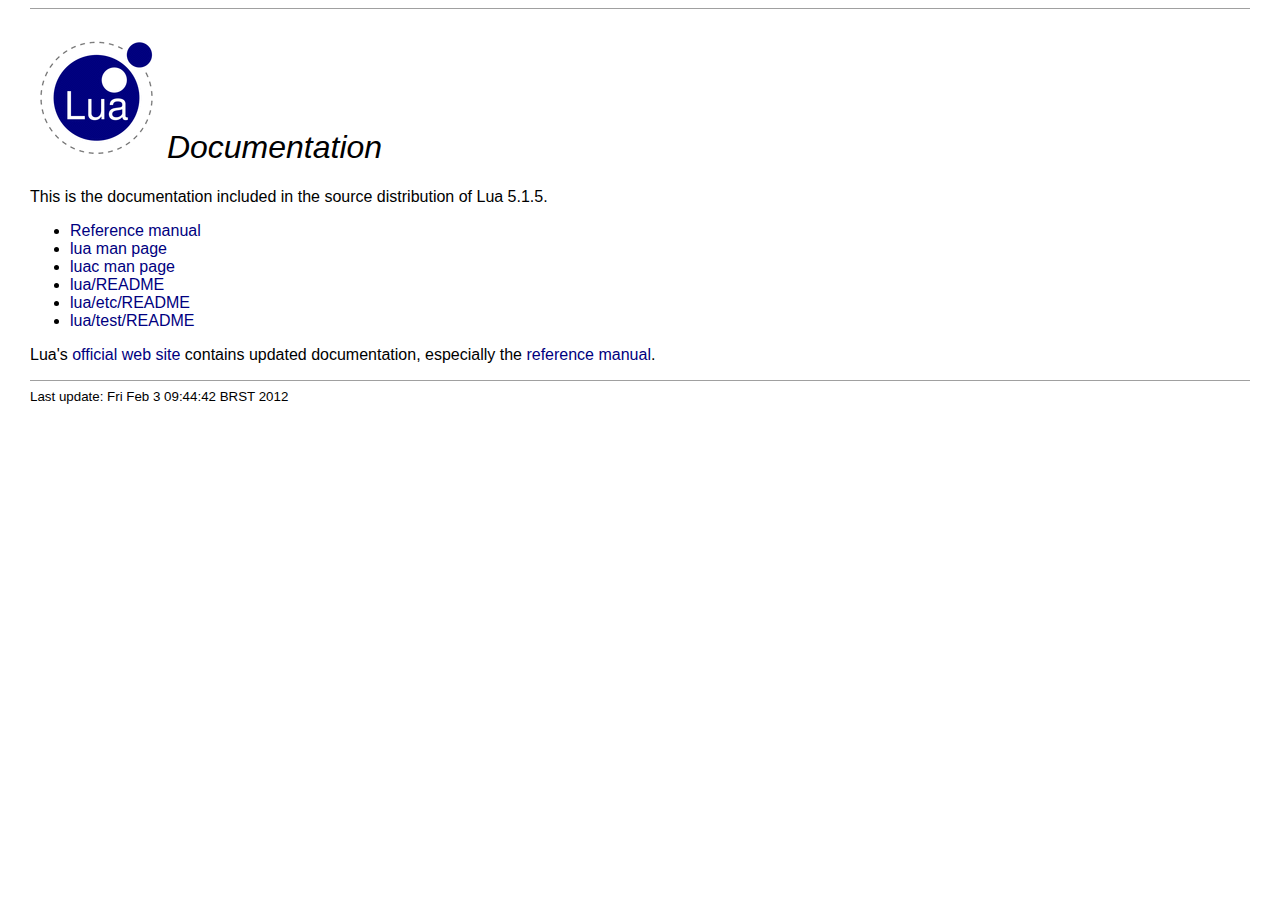
<file: lib/lua/doc/readme.html>
<HTML>
<HEAD>
<TITLE>Lua documentation</TITLE>
<LINK REL="stylesheet" TYPE="text/css" HREF="lua.css">
</HEAD>

<BODY>

<HR>
<H1>
<A HREF="http://www.lua.org/"><IMG SRC="logo.gif" ALT="Lua" BORDER=0></A>
Documentation
</H1>

This is the documentation included in the source distribution of Lua 5.1.5.

<UL>
<LI><A HREF="contents.html">Reference manual</A>
<LI><A HREF="lua.html">lua man page</A>
<LI><A HREF="luac.html">luac man page</A>
<LI><A HREF="../README">lua/README</A>
<LI><A HREF="../etc/README">lua/etc/README</A>
<LI><A HREF="../test/README">lua/test/README</A>
</UL>

Lua's
<A HREF="http://www.lua.org/">official web site</A>
contains updated documentation,
especially the
<A HREF="http://www.lua.org/manual/5.1/">reference manual</A>.
<P>

<HR>
<SMALL>
Last update:
Fri Feb  3 09:44:42 BRST 2012
</SMALL>

</BODY>
</HTML>
</file>
<file: lib/lua/doc/lua.css>
body {
	color: #000000 ;
	background-color: #FFFFFF ;
	font-family: Helvetica, Arial, sans-serif ;
	text-align: justify ;
	margin-right: 30px ;
	margin-left: 30px ;
}

h1, h2, h3, h4 {
	font-family: Verdana, Geneva, sans-serif ;
	font-weight: normal ;
	font-style: italic ;
}

h2 {
	padding-top: 0.4em ;
	padding-bottom: 0.4em ;
	padding-left: 30px ;
	padding-right: 30px ;
	margin-left: -30px ;
	background-color: #E0E0FF ;
}

h3 {
	padding-left: 0.5em ;
	border-left: solid #E0E0FF 1em ;
}

table h3 {
	padding-left: 0px ;
	border-left: none ;
}

a:link {
	color: #000080 ;
	background-color: inherit ;
	text-decoration: none ;
}

a:visited {
	background-color: inherit ;
	text-decoration: none ;
}

a:link:hover, a:visited:hover {
	color: #000080 ;
	background-color: #E0E0FF ;
}

a:link:active, a:visited:active {
	color: #FF0000 ;
}

hr {
	border: 0 ;
	height: 1px ;
	color: #a0a0a0 ;
	background-color: #a0a0a0 ;
}

:target {
	background-color: #F8F8F8 ;
	padding: 8px ;
	border: solid #a0a0a0 2px ;
}

.footer {
	color: gray ;
	font-size: small ;
}

input[type=text] {
	border: solid #a0a0a0 2px ;
	border-radius: 2em ;
	-moz-border-radius: 2em ;
	background-image: url('images/search.png') ;
	background-repeat: no-repeat;
	background-position: 4px center ;
	padding-left: 20px ;
	height: 2em ;
}
</file>
<file: lib/lua/doc/manual.css>
h3 code {
	font-family: inherit ;
	font-size: inherit ;
}

pre, code {
	font-size: 12pt ;
}

span.apii {
	float: right ;
	font-family: inherit ;
	font-style: normal ;
	font-size: small ;
	color: gray ;
}

p+h1, ul+h1 {
	padding-top: 0.4em ;
	padding-bottom: 0.4em ;
	padding-left: 30px ;
	margin-left: -30px ;
	background-color: #E0E0FF ;
}
</file>
